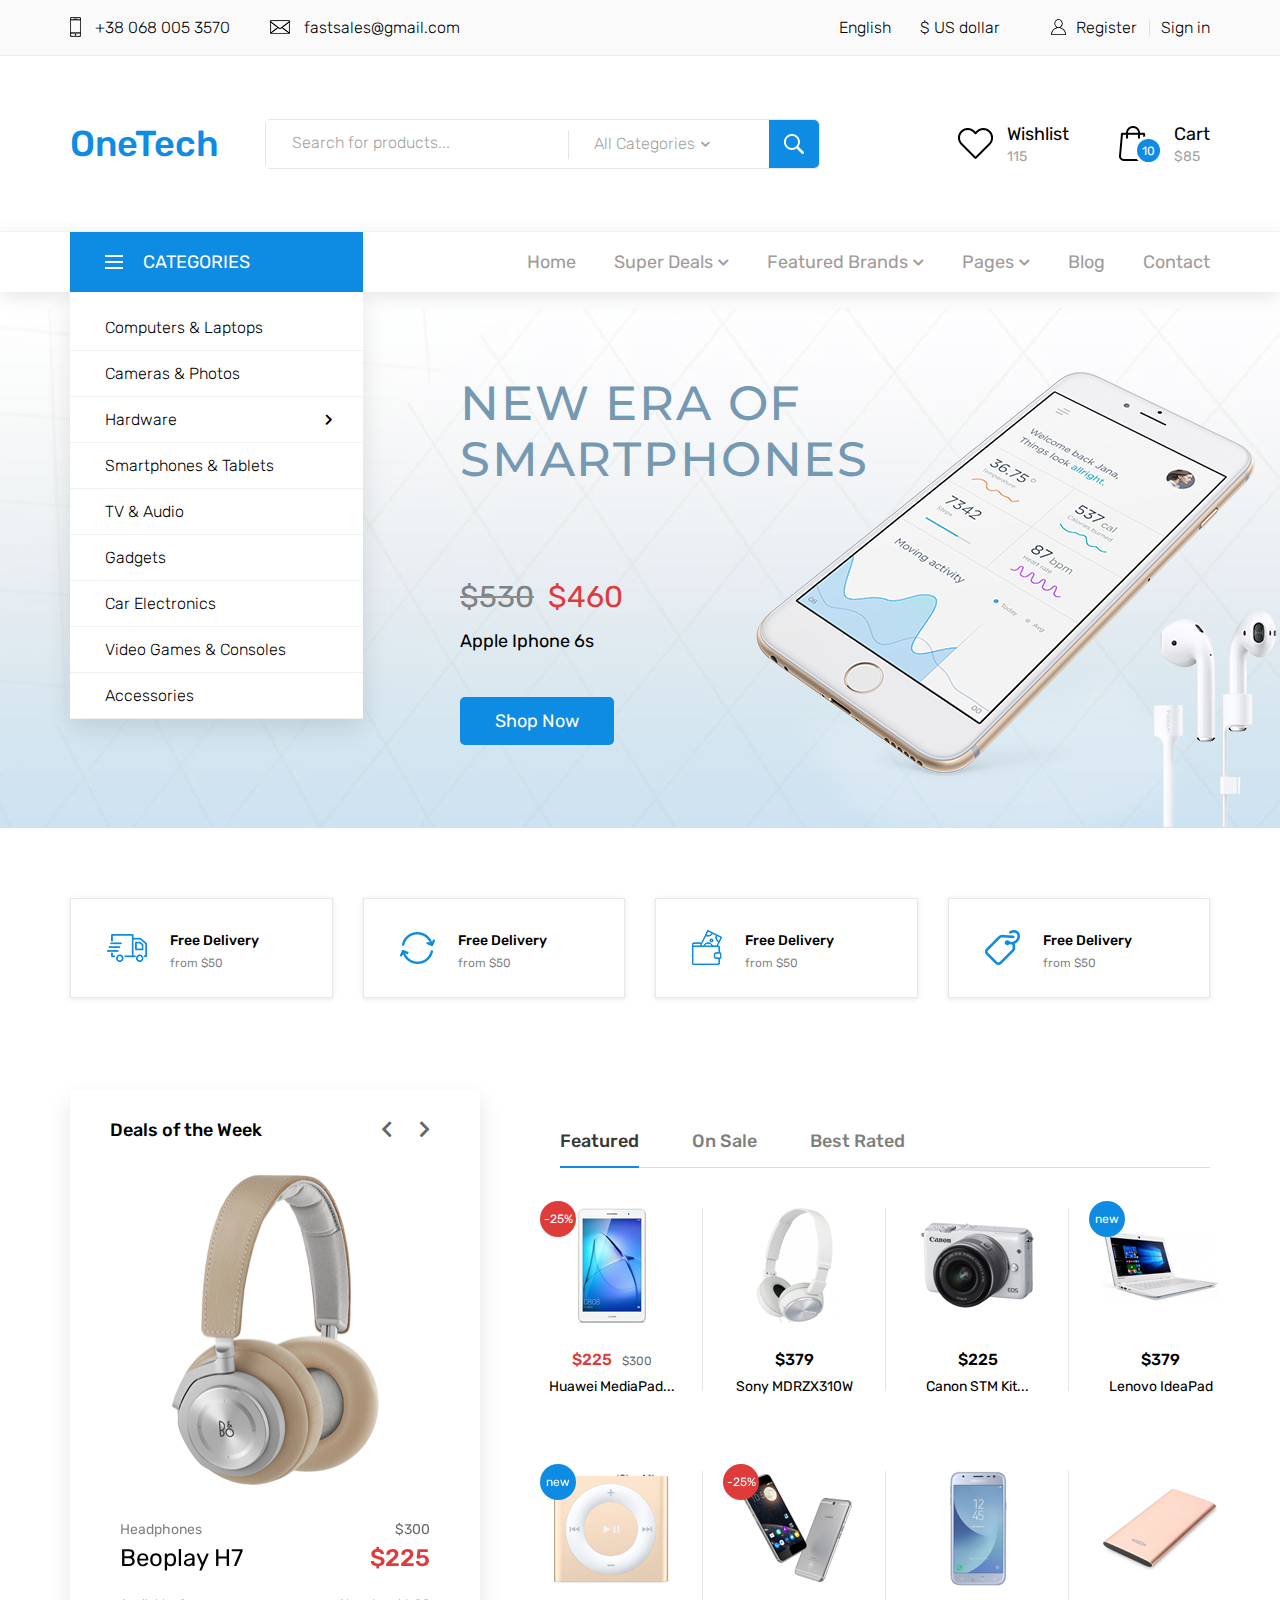
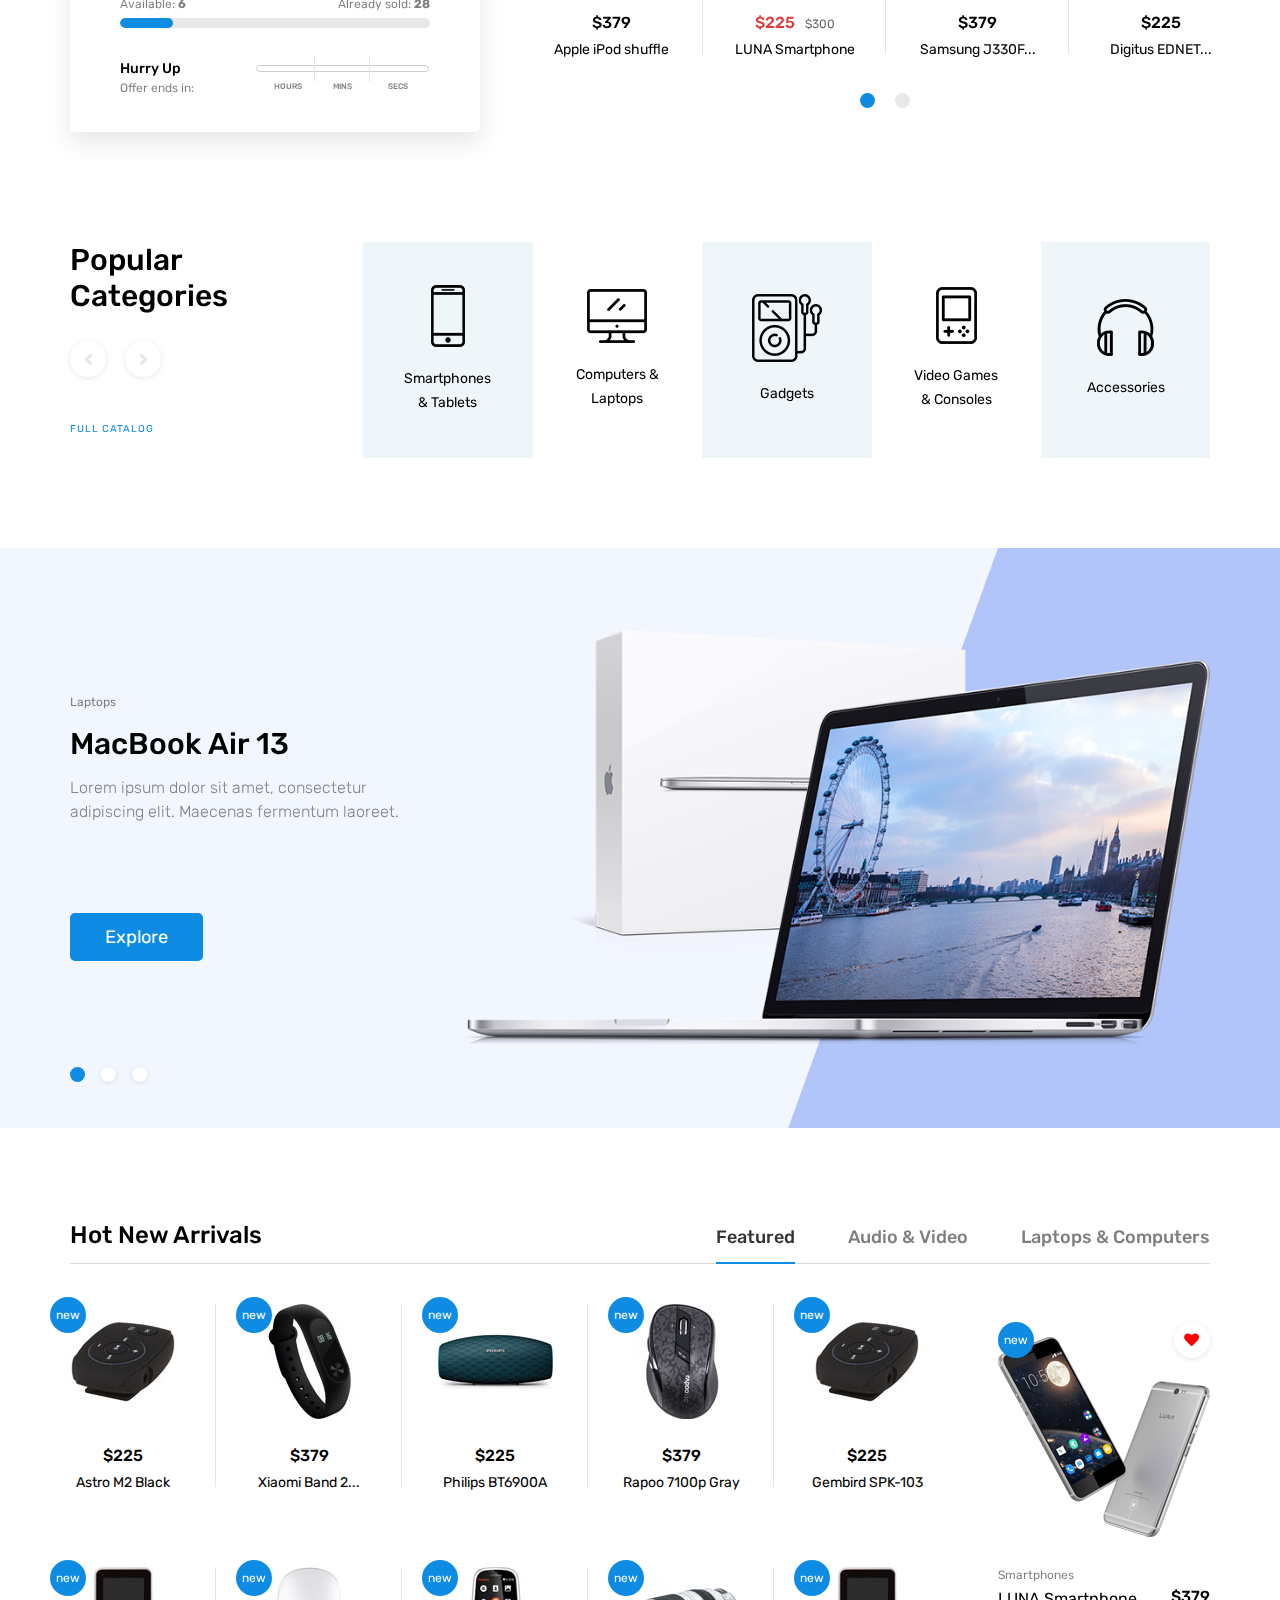
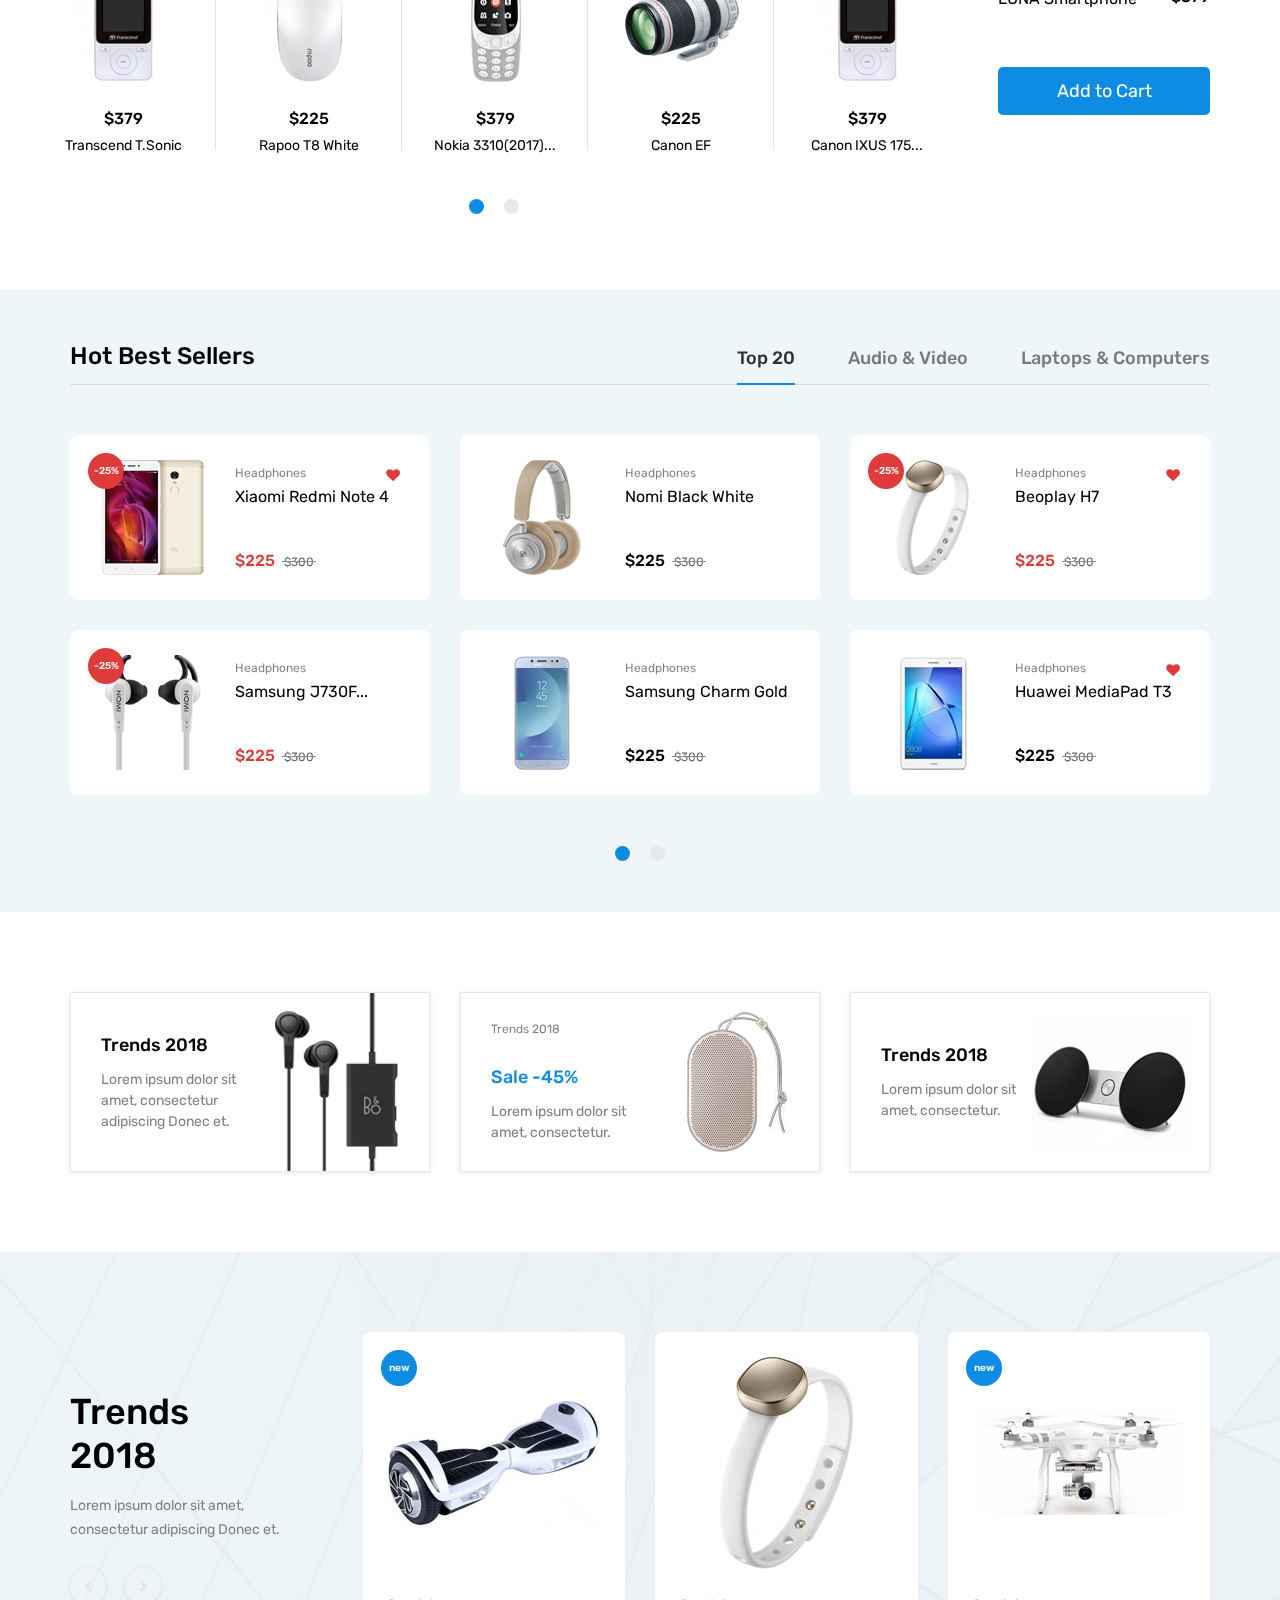
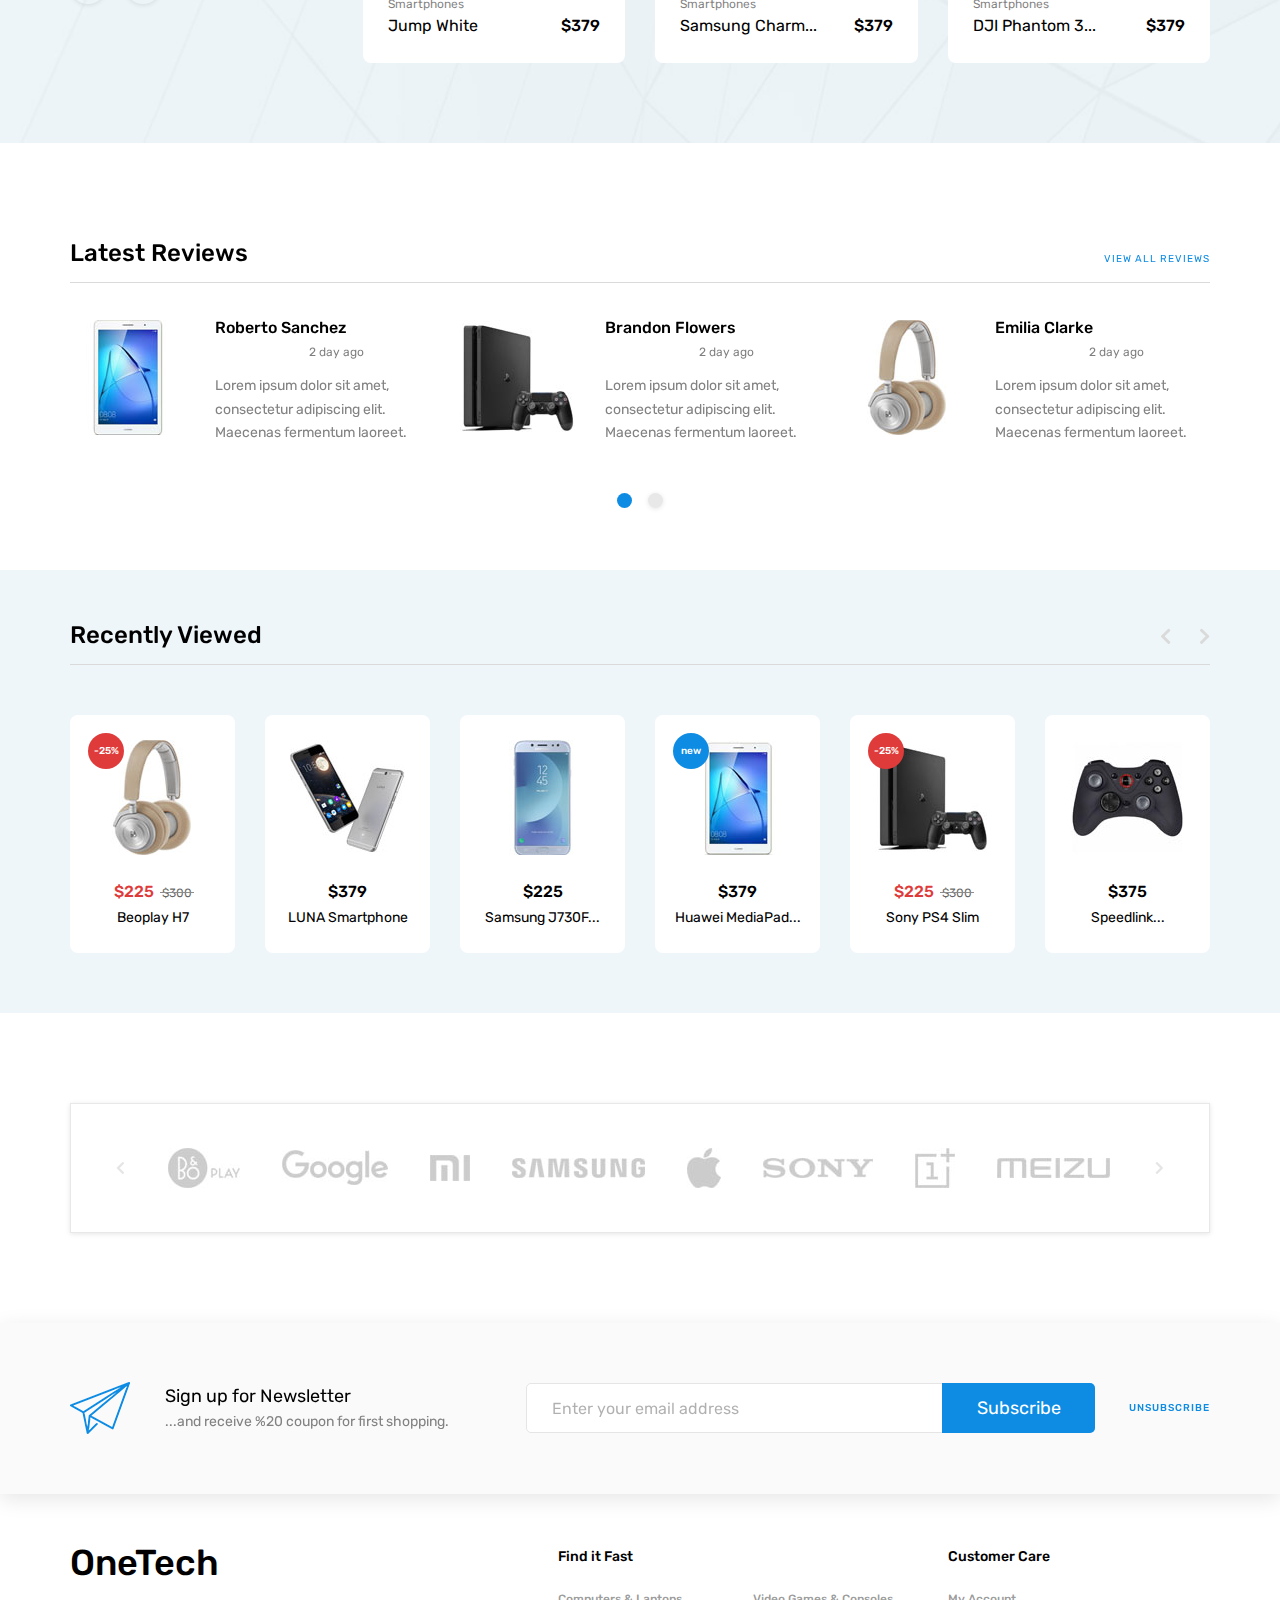
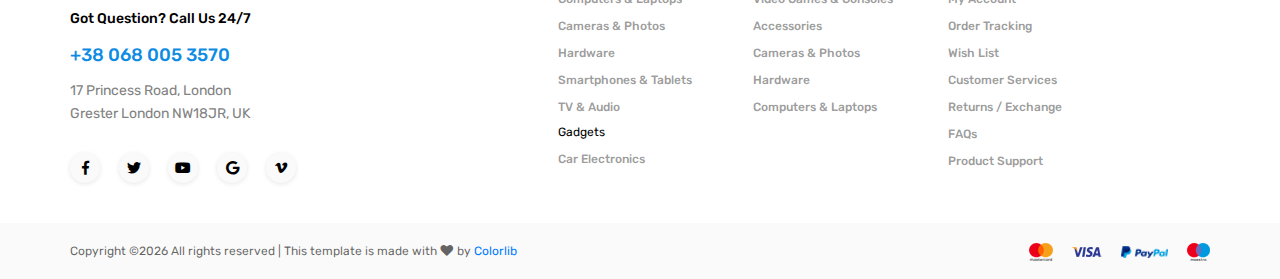
<file: template/OneTech/index.html>
<!DOCTYPE html>
<html lang="en">
<head>
<title>OneTech</title>
<meta charset="utf-8">
<meta http-equiv="X-UA-Compatible" content="IE=edge">
<meta name="description" content="OneTech shop project">
<meta name="viewport" content="width=device-width, initial-scale=1">
<link rel="stylesheet" type="text/css" href="styles/bootstrap4/bootstrap.min.css">
<link href="plugins/fontawesome-free-5.0.1/css/fontawesome-all.css" rel="stylesheet" type="text/css">
<link rel="stylesheet" type="text/css" href="plugins/OwlCarousel2-2.2.1/owl.carousel.css">
<link rel="stylesheet" type="text/css" href="plugins/OwlCarousel2-2.2.1/owl.theme.default.css">
<link rel="stylesheet" type="text/css" href="plugins/OwlCarousel2-2.2.1/animate.css">
<link rel="stylesheet" type="text/css" href="plugins/slick-1.8.0/slick.css">
<link rel="stylesheet" type="text/css" href="styles/main_styles.css">
<link rel="stylesheet" type="text/css" href="styles/responsive.css">

</head>

<body>

<div class="super_container">
	
	<!-- Header -->
	
	<header class="header">

		<!-- Top Bar -->

		<div class="top_bar">
			<div class="container">
				<div class="row">
					<div class="col d-flex flex-row">
						<div class="top_bar_contact_item"><div class="top_bar_icon"><img src="images/phone.png" alt=""></div>+38 068 005 3570</div>
						<div class="top_bar_contact_item"><div class="top_bar_icon"><img src="images/mail.png" alt=""></div><a href="mailto:fastsales@gmail.com">fastsales@gmail.com</a></div>
						<div class="top_bar_content ml-auto">
							<div class="top_bar_menu">
								<ul class="standard_dropdown top_bar_dropdown">
									<li>
										<a href="#">English<i class="fas fa-chevron-down"></i></a>
										<ul>
											<li><a href="#">Italian</a></li>
											<li><a href="#">Spanish</a></li>
											<li><a href="#">Japanese</a></li>
										</ul>
									</li>
									<li>
										<a href="#">$ US dollar<i class="fas fa-chevron-down"></i></a>
										<ul>
											<li><a href="#">EUR Euro</a></li>
											<li><a href="#">GBP British Pound</a></li>
											<li><a href="#">JPY Japanese Yen</a></li>
										</ul>
									</li>
								</ul>
							</div>
							<div class="top_bar_user">
								<div class="user_icon"><img src="images/user.svg" alt=""></div>
								<div><a href="#">Register</a></div>
								<div><a href="#">Sign in</a></div>
							</div>
						</div>
					</div>
				</div>
			</div>		
		</div>

		<!-- Header Main -->

		<div class="header_main">
			<div class="container">
				<div class="row">

					<!-- Logo -->
					<div class="col-lg-2 col-sm-3 col-3 order-1">
						<div class="logo_container">
							<div class="logo"><a href="#">OneTech</a></div>
						</div>
					</div>

					<!-- Search -->
					<div class="col-lg-6 col-12 order-lg-2 order-3 text-lg-left text-right">
						<div class="header_search">
							<div class="header_search_content">
								<div class="header_search_form_container">
									<form action="#" class="header_search_form clearfix">
										<input type="search" required="required" class="header_search_input" placeholder="Search for products...">
										<div class="custom_dropdown">
											<div class="custom_dropdown_list">
												<span class="custom_dropdown_placeholder clc">All Categories</span>
												<i class="fas fa-chevron-down"></i>
												<ul class="custom_list clc">
													<li><a class="clc" href="#">All Categories</a></li>
													<li><a class="clc" href="#">Computers</a></li>
													<li><a class="clc" href="#">Laptops</a></li>
													<li><a class="clc" href="#">Cameras</a></li>
													<li><a class="clc" href="#">Hardware</a></li>
													<li><a class="clc" href="#">Smartphones</a></li>
												</ul>
											</div>
										</div>
										<button type="submit" class="header_search_button trans_300" value="Submit"><img src="images/search.png" alt=""></button>
									</form>
								</div>
							</div>
						</div>
					</div>

					<!-- Wishlist -->
					<div class="col-lg-4 col-9 order-lg-3 order-2 text-lg-left text-right">
						<div class="wishlist_cart d-flex flex-row align-items-center justify-content-end">
							<div class="wishlist d-flex flex-row align-items-center justify-content-end">
								<div class="wishlist_icon"><img src="images/heart.png" alt=""></div>
								<div class="wishlist_content">
									<div class="wishlist_text"><a href="#">Wishlist</a></div>
									<div class="wishlist_count">115</div>
								</div>
							</div>

							<!-- Cart -->
							<div class="cart">
								<div class="cart_container d-flex flex-row align-items-center justify-content-end">
									<div class="cart_icon">
										<img src="images/cart.png" alt="">
										<div class="cart_count"><span>10</span></div>
									</div>
									<div class="cart_content">
										<div class="cart_text"><a href="#">Cart</a></div>
										<div class="cart_price">$85</div>
									</div>
								</div>
							</div>
						</div>
					</div>
				</div>
			</div>
		</div>
		
		<!-- Main Navigation -->

		<nav class="main_nav">
			<div class="container">
				<div class="row">
					<div class="col">
						
						<div class="main_nav_content d-flex flex-row">

							<!-- Categories Menu -->

							<div class="cat_menu_container">
								<div class="cat_menu_title d-flex flex-row align-items-center justify-content-start">
									<div class="cat_burger"><span></span><span></span><span></span></div>
									<div class="cat_menu_text">categories</div>
								</div>

								<ul class="cat_menu">
									<li><a href="#">Computers & Laptops <i class="fas fa-chevron-right ml-auto"></i></a></li>
									<li><a href="#">Cameras & Photos<i class="fas fa-chevron-right"></i></a></li>
									<li class="hassubs">
										<a href="#">Hardware<i class="fas fa-chevron-right"></i></a>
										<ul>
											<li class="hassubs">
												<a href="#">Menu Item<i class="fas fa-chevron-right"></i></a>
												<ul>
													<li><a href="#">Menu Item<i class="fas fa-chevron-right"></i></a></li>
													<li><a href="#">Menu Item<i class="fas fa-chevron-right"></i></a></li>
													<li><a href="#">Menu Item<i class="fas fa-chevron-right"></i></a></li>
													<li><a href="#">Menu Item<i class="fas fa-chevron-right"></i></a></li>
												</ul>
											</li>
											<li><a href="#">Menu Item<i class="fas fa-chevron-right"></i></a></li>
											<li><a href="#">Menu Item<i class="fas fa-chevron-right"></i></a></li>
											<li><a href="#">Menu Item<i class="fas fa-chevron-right"></i></a></li>
										</ul>
									</li>
									<li><a href="#">Smartphones & Tablets<i class="fas fa-chevron-right"></i></a></li>
									<li><a href="#">TV & Audio<i class="fas fa-chevron-right"></i></a></li>
									<li><a href="#">Gadgets<i class="fas fa-chevron-right"></i></a></li>
									<li><a href="#">Car Electronics<i class="fas fa-chevron-right"></i></a></li>
									<li><a href="#">Video Games & Consoles<i class="fas fa-chevron-right"></i></a></li>
									<li><a href="#">Accessories<i class="fas fa-chevron-right"></i></a></li>
								</ul>
							</div>

							<!-- Main Nav Menu -->

							<div class="main_nav_menu ml-auto">
								<ul class="standard_dropdown main_nav_dropdown">
									<li><a href="#">Home<i class="fas fa-chevron-down"></i></a></li>
									<li class="hassubs">
										<a href="#">Super Deals<i class="fas fa-chevron-down"></i></a>
										<ul>
											<li>
												<a href="#">Menu Item<i class="fas fa-chevron-down"></i></a>
												<ul>
													<li><a href="#">Menu Item<i class="fas fa-chevron-down"></i></a></li>
													<li><a href="#">Menu Item<i class="fas fa-chevron-down"></i></a></li>
													<li><a href="#">Menu Item<i class="fas fa-chevron-down"></i></a></li>
												</ul>
											</li>
											<li><a href="#">Menu Item<i class="fas fa-chevron-down"></i></a></li>
											<li><a href="#">Menu Item<i class="fas fa-chevron-down"></i></a></li>
											<li><a href="#">Menu Item<i class="fas fa-chevron-down"></i></a></li>
										</ul>
									</li>
									<li class="hassubs">
										<a href="#">Featured Brands<i class="fas fa-chevron-down"></i></a>
										<ul>
											<li>
												<a href="#">Menu Item<i class="fas fa-chevron-down"></i></a>
												<ul>
													<li><a href="#">Menu Item<i class="fas fa-chevron-down"></i></a></li>
													<li><a href="#">Menu Item<i class="fas fa-chevron-down"></i></a></li>
													<li><a href="#">Menu Item<i class="fas fa-chevron-down"></i></a></li>
												</ul>
											</li>
											<li><a href="#">Menu Item<i class="fas fa-chevron-down"></i></a></li>
											<li><a href="#">Menu Item<i class="fas fa-chevron-down"></i></a></li>
											<li><a href="#">Menu Item<i class="fas fa-chevron-down"></i></a></li>
										</ul>
									</li>
									<li class="hassubs">
										<a href="#">Pages<i class="fas fa-chevron-down"></i></a>
										<ul>
											<li><a href="shop.html">Shop<i class="fas fa-chevron-down"></i></a></li>
											<li><a href="product.html">Product<i class="fas fa-chevron-down"></i></a></li>
											<li><a href="blog.html">Blog<i class="fas fa-chevron-down"></i></a></li>
											<li><a href="blog_single.html">Blog Post<i class="fas fa-chevron-down"></i></a></li>
											<li><a href="regular.html">Regular Post<i class="fas fa-chevron-down"></i></a></li>
											<li><a href="cart.html">Cart<i class="fas fa-chevron-down"></i></a></li>
											<li><a href="contact.html">Contact<i class="fas fa-chevron-down"></i></a></li>
										</ul>
									</li>
									<li><a href="blog.html">Blog<i class="fas fa-chevron-down"></i></a></li>
									<li><a href="contact.html">Contact<i class="fas fa-chevron-down"></i></a></li>
								</ul>
							</div>

							<!-- Menu Trigger -->

							<div class="menu_trigger_container ml-auto">
								<div class="menu_trigger d-flex flex-row align-items-center justify-content-end">
									<div class="menu_burger">
										<div class="menu_trigger_text">menu</div>
										<div class="cat_burger menu_burger_inner"><span></span><span></span><span></span></div>
									</div>
								</div>
							</div>

						</div>
					</div>
				</div>
			</div>
		</nav>
		
		<!-- Menu -->

		<div class="page_menu">
			<div class="container">
				<div class="row">
					<div class="col">
						
						<div class="page_menu_content">
							
							<div class="page_menu_search">
								<form action="#">
									<input type="search" required="required" class="page_menu_search_input" placeholder="Search for products...">
								</form>
							</div>
							<ul class="page_menu_nav">
								<li class="page_menu_item has-children">
									<a href="#">Language<i class="fa fa-angle-down"></i></a>
									<ul class="page_menu_selection">
										<li><a href="#">English<i class="fa fa-angle-down"></i></a></li>
										<li><a href="#">Italian<i class="fa fa-angle-down"></i></a></li>
										<li><a href="#">Spanish<i class="fa fa-angle-down"></i></a></li>
										<li><a href="#">Japanese<i class="fa fa-angle-down"></i></a></li>
									</ul>
								</li>
								<li class="page_menu_item has-children">
									<a href="#">Currency<i class="fa fa-angle-down"></i></a>
									<ul class="page_menu_selection">
										<li><a href="#">US Dollar<i class="fa fa-angle-down"></i></a></li>
										<li><a href="#">EUR Euro<i class="fa fa-angle-down"></i></a></li>
										<li><a href="#">GBP British Pound<i class="fa fa-angle-down"></i></a></li>
										<li><a href="#">JPY Japanese Yen<i class="fa fa-angle-down"></i></a></li>
									</ul>
								</li>
								<li class="page_menu_item">
									<a href="#">Home<i class="fa fa-angle-down"></i></a>
								</li>
								<li class="page_menu_item has-children">
									<a href="#">Super Deals<i class="fa fa-angle-down"></i></a>
									<ul class="page_menu_selection">
										<li><a href="#">Super Deals<i class="fa fa-angle-down"></i></a></li>
										<li class="page_menu_item has-children">
											<a href="#">Menu Item<i class="fa fa-angle-down"></i></a>
											<ul class="page_menu_selection">
												<li><a href="#">Menu Item<i class="fa fa-angle-down"></i></a></li>
												<li><a href="#">Menu Item<i class="fa fa-angle-down"></i></a></li>
												<li><a href="#">Menu Item<i class="fa fa-angle-down"></i></a></li>
												<li><a href="#">Menu Item<i class="fa fa-angle-down"></i></a></li>
											</ul>
										</li>
										<li><a href="#">Menu Item<i class="fa fa-angle-down"></i></a></li>
										<li><a href="#">Menu Item<i class="fa fa-angle-down"></i></a></li>
										<li><a href="#">Menu Item<i class="fa fa-angle-down"></i></a></li>
									</ul>
								</li>
								<li class="page_menu_item has-children">
									<a href="#">Featured Brands<i class="fa fa-angle-down"></i></a>
									<ul class="page_menu_selection">
										<li><a href="#">Featured Brands<i class="fa fa-angle-down"></i></a></li>
										<li><a href="#">Menu Item<i class="fa fa-angle-down"></i></a></li>
										<li><a href="#">Menu Item<i class="fa fa-angle-down"></i></a></li>
										<li><a href="#">Menu Item<i class="fa fa-angle-down"></i></a></li>
									</ul>
								</li>
								<li class="page_menu_item has-children">
									<a href="#">Trending Styles<i class="fa fa-angle-down"></i></a>
									<ul class="page_menu_selection">
										<li><a href="#">Trending Styles<i class="fa fa-angle-down"></i></a></li>
										<li><a href="#">Menu Item<i class="fa fa-angle-down"></i></a></li>
										<li><a href="#">Menu Item<i class="fa fa-angle-down"></i></a></li>
										<li><a href="#">Menu Item<i class="fa fa-angle-down"></i></a></li>
									</ul>
								</li>
								<li class="page_menu_item"><a href="blog.html">blog<i class="fa fa-angle-down"></i></a></li>
								<li class="page_menu_item"><a href="contact.html">contact<i class="fa fa-angle-down"></i></a></li>
							</ul>
							
							<div class="menu_contact">
								<div class="menu_contact_item"><div class="menu_contact_icon"><img src="images/phone_white.png" alt=""></div>+38 068 005 3570</div>
								<div class="menu_contact_item"><div class="menu_contact_icon"><img src="images/mail_white.png" alt=""></div><a href="mailto:fastsales@gmail.com">fastsales@gmail.com</a></div>
							</div>
						</div>
					</div>
				</div>
			</div>
		</div>

	</header>
	
	<!-- Banner -->

	<div class="banner">
		<div class="banner_background" style="background-image:url(images/banner_background.jpg)"></div>
		<div class="container fill_height">
			<div class="row fill_height">
				<div class="banner_product_image"><img src="images/banner_product.png" alt=""></div>
				<div class="col-lg-5 offset-lg-4 fill_height">
					<div class="banner_content">
						<h1 class="banner_text">new era of smartphones</h1>
						<div class="banner_price"><span>$530</span>$460</div>
						<div class="banner_product_name">Apple Iphone 6s</div>
						<div class="button banner_button"><a href="#">Shop Now</a></div>
					</div>
				</div>
			</div>
		</div>
	</div>

	<!-- Characteristics -->

	<div class="characteristics">
		<div class="container">
			<div class="row">

				<!-- Char. Item -->
				<div class="col-lg-3 col-md-6 char_col">
					
					<div class="char_item d-flex flex-row align-items-center justify-content-start">
						<div class="char_icon"><img src="images/char_1.png" alt=""></div>
						<div class="char_content">
							<div class="char_title">Free Delivery</div>
							<div class="char_subtitle">from $50</div>
						</div>
					</div>
				</div>

				<!-- Char. Item -->
				<div class="col-lg-3 col-md-6 char_col">
					
					<div class="char_item d-flex flex-row align-items-center justify-content-start">
						<div class="char_icon"><img src="images/char_2.png" alt=""></div>
						<div class="char_content">
							<div class="char_title">Free Delivery</div>
							<div class="char_subtitle">from $50</div>
						</div>
					</div>
				</div>

				<!-- Char. Item -->
				<div class="col-lg-3 col-md-6 char_col">
					
					<div class="char_item d-flex flex-row align-items-center justify-content-start">
						<div class="char_icon"><img src="images/char_3.png" alt=""></div>
						<div class="char_content">
							<div class="char_title">Free Delivery</div>
							<div class="char_subtitle">from $50</div>
						</div>
					</div>
				</div>

				<!-- Char. Item -->
				<div class="col-lg-3 col-md-6 char_col">
					
					<div class="char_item d-flex flex-row align-items-center justify-content-start">
						<div class="char_icon"><img src="images/char_4.png" alt=""></div>
						<div class="char_content">
							<div class="char_title">Free Delivery</div>
							<div class="char_subtitle">from $50</div>
						</div>
					</div>
				</div>
			</div>
		</div>
	</div>

	<!-- Deals of the week -->

	<div class="deals_featured">
		<div class="container">
			<div class="row">
				<div class="col d-flex flex-lg-row flex-column align-items-center justify-content-start">
					
					<!-- Deals -->

					<div class="deals">
						<div class="deals_title">Deals of the Week</div>
						<div class="deals_slider_container">
							
							<!-- Deals Slider -->
							<div class="owl-carousel owl-theme deals_slider">
								
								<!-- Deals Item -->
								<div class="owl-item deals_item">
									<div class="deals_image"><img src="images/deals.png" alt=""></div>
									<div class="deals_content">
										<div class="deals_info_line d-flex flex-row justify-content-start">
											<div class="deals_item_category"><a href="#">Headphones</a></div>
											<div class="deals_item_price_a ml-auto">$300</div>
										</div>
										<div class="deals_info_line d-flex flex-row justify-content-start">
											<div class="deals_item_name">Beoplay H7</div>
											<div class="deals_item_price ml-auto">$225</div>
										</div>
										<div class="available">
											<div class="available_line d-flex flex-row justify-content-start">
												<div class="available_title">Available: <span>6</span></div>
												<div class="sold_title ml-auto">Already sold: <span>28</span></div>
											</div>
											<div class="available_bar"><span style="width:17%"></span></div>
										</div>
										<div class="deals_timer d-flex flex-row align-items-center justify-content-start">
											<div class="deals_timer_title_container">
												<div class="deals_timer_title">Hurry Up</div>
												<div class="deals_timer_subtitle">Offer ends in:</div>
											</div>
											<div class="deals_timer_content ml-auto">
												<div class="deals_timer_box clearfix" data-target-time="">
													<div class="deals_timer_unit">
														<div id="deals_timer1_hr" class="deals_timer_hr"></div>
														<span>hours</span>
													</div>
													<div class="deals_timer_unit">
														<div id="deals_timer1_min" class="deals_timer_min"></div>
														<span>mins</span>
													</div>
													<div class="deals_timer_unit">
														<div id="deals_timer1_sec" class="deals_timer_sec"></div>
														<span>secs</span>
													</div>
												</div>
											</div>
										</div>
									</div>
								</div>

								<!-- Deals Item -->
								<div class="owl-item deals_item">
									<div class="deals_image"><img src="images/deals.png" alt=""></div>
									<div class="deals_content">
										<div class="deals_info_line d-flex flex-row justify-content-start">
											<div class="deals_item_category"><a href="#">Headphones</a></div>
											<div class="deals_item_price_a ml-auto">$300</div>
										</div>
										<div class="deals_info_line d-flex flex-row justify-content-start">
											<div class="deals_item_name">Beoplay H7</div>
											<div class="deals_item_price ml-auto">$225</div>
										</div>
										<div class="available">
											<div class="available_line d-flex flex-row justify-content-start">
												<div class="available_title">Available: <span>6</span></div>
												<div class="sold_title ml-auto">Already sold: <span>28</span></div>
											</div>
											<div class="available_bar"><span style="width:17%"></span></div>
										</div>
										<div class="deals_timer d-flex flex-row align-items-center justify-content-start">
											<div class="deals_timer_title_container">
												<div class="deals_timer_title">Hurry Up</div>
												<div class="deals_timer_subtitle">Offer ends in:</div>
											</div>
											<div class="deals_timer_content ml-auto">
												<div class="deals_timer_box clearfix" data-target-time="">
													<div class="deals_timer_unit">
														<div id="deals_timer2_hr" class="deals_timer_hr"></div>
														<span>hours</span>
													</div>
													<div class="deals_timer_unit">
														<div id="deals_timer2_min" class="deals_timer_min"></div>
														<span>mins</span>
													</div>
													<div class="deals_timer_unit">
														<div id="deals_timer2_sec" class="deals_timer_sec"></div>
														<span>secs</span>
													</div>
												</div>
											</div>
										</div>
									</div>
								</div>

								<!-- Deals Item -->
								<div class="owl-item deals_item">
									<div class="deals_image"><img src="images/deals.png" alt=""></div>
									<div class="deals_content">
										<div class="deals_info_line d-flex flex-row justify-content-start">
											<div class="deals_item_category"><a href="#">Headphones</a></div>
											<div class="deals_item_price_a ml-auto">$300</div>
										</div>
										<div class="deals_info_line d-flex flex-row justify-content-start">
											<div class="deals_item_name">Beoplay H7</div>
											<div class="deals_item_price ml-auto">$225</div>
										</div>
										<div class="available">
											<div class="available_line d-flex flex-row justify-content-start">
												<div class="available_title">Available: <span>6</span></div>
												<div class="sold_title ml-auto">Already sold: <span>28</span></div>
											</div>
											<div class="available_bar"><span style="width:17%"></span></div>
										</div>
										<div class="deals_timer d-flex flex-row align-items-center justify-content-start">
											<div class="deals_timer_title_container">
												<div class="deals_timer_title">Hurry Up</div>
												<div class="deals_timer_subtitle">Offer ends in:</div>
											</div>
											<div class="deals_timer_content ml-auto">
												<div class="deals_timer_box clearfix" data-target-time="">
													<div class="deals_timer_unit">
														<div id="deals_timer3_hr" class="deals_timer_hr"></div>
														<span>hours</span>
													</div>
													<div class="deals_timer_unit">
														<div id="deals_timer3_min" class="deals_timer_min"></div>
														<span>mins</span>
													</div>
													<div class="deals_timer_unit">
														<div id="deals_timer3_sec" class="deals_timer_sec"></div>
														<span>secs</span>
													</div>
												</div>
											</div>
										</div>
									</div>
								</div>

							</div>

						</div>

						<div class="deals_slider_nav_container">
							<div class="deals_slider_prev deals_slider_nav"><i class="fas fa-chevron-left ml-auto"></i></div>
							<div class="deals_slider_next deals_slider_nav"><i class="fas fa-chevron-right ml-auto"></i></div>
						</div>
					</div>
					
					<!-- Featured -->
					<div class="featured">
						<div class="tabbed_container">
							<div class="tabs">
								<ul class="clearfix">
									<li class="active">Featured</li>
									<li>On Sale</li>
									<li>Best Rated</li>
								</ul>
								<div class="tabs_line"><span></span></div>
							</div>

							<!-- Product Panel -->
							<div class="product_panel panel active">
								<div class="featured_slider slider">

									<!-- Slider Item -->
									<div class="featured_slider_item">
										<div class="border_active"></div>
										<div class="product_item discount d-flex flex-column align-items-center justify-content-center text-center">
											<div class="product_image d-flex flex-column align-items-center justify-content-center"><img src="images/featured_1.png" alt=""></div>
											<div class="product_content">
												<div class="product_price discount">$225<span>$300</span></div>
												<div class="product_name"><div><a href="product.html">Huawei MediaPad...</a></div></div>
												<div class="product_extras">
													<div class="product_color">
														<input type="radio" checked name="product_color" style="background:#b19c83">
														<input type="radio" name="product_color" style="background:#000000">
														<input type="radio" name="product_color" style="background:#999999">
													</div>
													<button class="product_cart_button">Add to Cart</button>
												</div>
											</div>
											<div class="product_fav"><i class="fas fa-heart"></i></div>
											<ul class="product_marks">
												<li class="product_mark product_discount">-25%</li>
												<li class="product_mark product_new">new</li>
											</ul>
										</div>
									</div>

									<!-- Slider Item -->
									<div class="featured_slider_item">
										<div class="border_active"></div>
										<div class="product_item is_new d-flex flex-column align-items-center justify-content-center text-center">
											<div class="product_image d-flex flex-column align-items-center justify-content-center"><img src="images/featured_2.png" alt=""></div>
											<div class="product_content">
												<div class="product_price">$379</div>
												<div class="product_name"><div><a href="product.html">Apple iPod shuffle</a></div></div>
												<div class="product_extras">
													<div class="product_color">
														<input type="radio" checked name="product_color" style="background:#b19c83">
														<input type="radio" name="product_color" style="background:#000000">
														<input type="radio" name="product_color" style="background:#999999">
													</div>
													<button class="product_cart_button active">Add to Cart</button>
												</div>
											</div>
											<div class="product_fav"><i class="fas fa-heart"></i></div>
											<ul class="product_marks">
												<li class="product_mark product_discount"></li>
												<li class="product_mark product_new">new</li>
											</ul>
										</div>
									</div>

									<!-- Slider Item -->
									<div class="featured_slider_item">
										<div class="border_active"></div>
										<div class="product_item d-flex flex-column align-items-center justify-content-center text-center">
											<div class="product_image d-flex flex-column align-items-center justify-content-center"><img src="images/featured_3.png" alt=""></div>
											<div class="product_content">
												<div class="product_price">$379</div>
												<div class="product_name"><div><a href="product.html">Sony MDRZX310W</a></div></div>
												<div class="product_extras">
													<div class="product_color">
														<input type="radio" checked name="product_color" style="background:#b19c83">
														<input type="radio" name="product_color" style="background:#000000">
														<input type="radio" name="product_color" style="background:#999999">
													</div>
													<button class="product_cart_button">Add to Cart</button>
												</div>
											</div>
											<div class="product_fav"><i class="fas fa-heart"></i></div>
											<ul class="product_marks">
												<li class="product_mark product_discount"></li>
												<li class="product_mark product_new">new</li>
											</ul>
										</div>
									</div>

									<!-- Slider Item -->
									<div class="featured_slider_item">
										<div class="border_active"></div>
										<div class="product_item discount d-flex flex-column align-items-center justify-content-center text-center">
											<div class="product_image d-flex flex-column align-items-center justify-content-center"><img src="images/featured_4.png" alt=""></div>
											<div class="product_content">
												<div class="product_price discount">$225<span>$300</span></div>
												<div class="product_name"><div><a href="product.html">LUNA Smartphone</a></div></div>
												<div class="product_extras">
													<div class="product_color">
														<input type="radio" checked name="product_color" style="background:#b19c83">
														<input type="radio" name="product_color" style="background:#000000">
														<input type="radio" name="product_color" style="background:#999999">
													</div>
													<button class="product_cart_button">Add to Cart</button>
												</div>
											</div>
											<div class="product_fav"><i class="fas fa-heart"></i></div>
											<ul class="product_marks">
												<li class="product_mark product_discount">-25%</li>
												<li class="product_mark product_new">new</li>
											</ul>
										</div>
									</div>

									<!-- Slider Item -->
									<div class="featured_slider_item">
										<div class="border_active"></div>
										<div class="product_item d-flex flex-column align-items-center justify-content-center text-center">
											<div class="product_image d-flex flex-column align-items-center justify-content-center"><img src="images/featured_5.png" alt=""></div>
											<div class="product_content">
												<div class="product_price">$225</div>
												<div class="product_name"><div><a href="product.html">Canon STM Kit...</a></div></div>
												<div class="product_extras">
													<div class="product_color">
														<input type="radio" checked name="product_color" style="background:#b19c83">
														<input type="radio" name="product_color" style="background:#000000">
														<input type="radio" name="product_color" style="background:#999999">
													</div>
													<button class="product_cart_button">Add to Cart</button>
												</div>
											</div>
											<div class="product_fav"><i class="fas fa-heart"></i></div>
											<ul class="product_marks">
												<li class="product_mark product_discount"></li>
												<li class="product_mark product_new">new</li>
											</ul>
										</div>
									</div>

									<!-- Slider Item -->
									<div class="featured_slider_item">
										<div class="border_active"></div>
										<div class="product_item d-flex flex-column align-items-center justify-content-center text-center">
											<div class="product_image d-flex flex-column align-items-center justify-content-center"><img src="images/featured_6.png" alt=""></div>
											<div class="product_content">
												<div class="product_price">$379</div>
												<div class="product_name"><div><a href="product.html">Samsung J330F...</a></div></div>
												<div class="product_extras">
													<div class="product_color">
														<input type="radio" checked name="product_color" style="background:#b19c83">
														<input type="radio" name="product_color" style="background:#000000">
														<input type="radio" name="product_color" style="background:#999999">
													</div>
													<button class="product_cart_button">Add to Cart</button>
												</div>
											</div>
											<div class="product_fav"><i class="fas fa-heart"></i></div>
											<ul class="product_marks">
												<li class="product_mark product_discount"></li>
												<li class="product_mark product_new">new</li>
											</ul>
										</div>
									</div>

									<!-- Slider Item -->
									<div class="featured_slider_item">
										<div class="border_active"></div>
										<div class="product_item is_new d-flex flex-column align-items-center justify-content-center text-center">
											<div class="product_image d-flex flex-column align-items-center justify-content-center"><img src="images/featured_7.png" alt=""></div>
											<div class="product_content">
												<div class="product_price">$379</div>
												<div class="product_name"><div><a href="product.html">Lenovo IdeaPad</a></div></div>
												<div class="product_extras">
													<div class="product_color">
														<input type="radio" checked name="product_color" style="background:#b19c83">
														<input type="radio" name="product_color" style="background:#000000">
														<input type="radio" name="product_color" style="background:#999999">
													</div>
													<button class="product_cart_button">Add to Cart</button>
												</div>
											</div>
											<div class="product_fav"><i class="fas fa-heart"></i></div>
											<ul class="product_marks">
												<li class="product_mark product_discount">-25%</li>
												<li class="product_mark product_new">new</li>
											</ul>
										</div>
									</div>

									<!-- Slider Item -->
									<div class="featured_slider_item">
										<div class="border_active"></div>
										<div class="product_item d-flex flex-column align-items-center justify-content-center text-center">
											<div class="product_image d-flex flex-column align-items-center justify-content-center"><img src="images/featured_8.png" alt=""></div>
											<div class="product_content">
												<div class="product_price">$225</div>
												<div class="product_name"><div><a href="product.html">Digitus EDNET...</a></div></div>
												<div class="product_extras">
													<div class="product_color">
														<input type="radio" checked name="product_color" style="background:#b19c83">
														<input type="radio" name="product_color" style="background:#000000">
														<input type="radio" name="product_color" style="background:#999999">
													</div>
													<button class="product_cart_button">Add to Cart</button>
												</div>
											</div>
											<div class="product_fav"><i class="fas fa-heart"></i></div>
											<ul class="product_marks">
												<li class="product_mark product_discount"></li>
												<li class="product_mark product_new">new</li>
											</ul>
										</div>
									</div>

									<!-- Slider Item -->
									<div class="featured_slider_item">
										<div class="border_active"></div>
										<div class="product_item d-flex flex-column align-items-center justify-content-center text-center">
											<div class="product_image d-flex flex-column align-items-center justify-content-center"><img src="images/featured_1.png" alt=""></div>
											<div class="product_content">
												<div class="product_price">$225</div>
												<div class="product_name"><div><a href="product.html">Huawei MediaPad...</a></div></div>
												<div class="product_extras">
													<div class="product_color">
														<input type="radio" checked name="product_color" style="background:#b19c83">
														<input type="radio" name="product_color" style="background:#000000">
														<input type="radio" name="product_color" style="background:#999999">
													</div>
													<button class="product_cart_button">Add to Cart</button>
												</div>
											</div>
											<div class="product_fav"><i class="fas fa-heart"></i></div>
											<ul class="product_marks">
												<li class="product_mark product_discount"></li>
												<li class="product_mark product_new">new</li>
											</ul>
										</div>
									</div>

									<!-- Slider Item -->
									<div class="featured_slider_item">
										<div class="border_active"></div>
										<div class="product_item d-flex flex-column align-items-center justify-content-center text-center">
											<div class="product_image d-flex flex-column align-items-center justify-content-center"><img src="images/featured_2.png" alt=""></div>
											<div class="product_content">
												<div class="product_price">$379</div>
												<div class="product_name"><div><a href="product.html">Huawei MediaPad...</a></div></div>
												<div class="product_extras">
													<div class="product_color">
														<input type="radio" checked name="product_color" style="background:#b19c83">
														<input type="radio" name="product_color" style="background:#000000">
														<input type="radio" name="product_color" style="background:#999999">
													</div>
													<button class="product_cart_button">Add to Cart</button>
												</div>
											</div>
											<div class="product_fav"><i class="fas fa-heart"></i></div>
											<ul class="product_marks">
												<li class="product_mark product_discount"></li>
												<li class="product_mark product_new">new</li>
											</ul>
										</div>
									</div>

									<!-- Slider Item -->
									<div class="featured_slider_item">
										<div class="border_active"></div>
										<div class="product_item d-flex flex-column align-items-center justify-content-center text-center">
											<div class="product_image d-flex flex-column align-items-center justify-content-center"><img src="images/featured_3.png" alt=""></div>
											<div class="product_content">
												<div class="product_price">$379</div>
												<div class="product_name"><div><a href="product.html">Huawei MediaPad...</a></div></div>
												<div class="product_extras">
													<div class="product_color">
														<input type="radio" checked name="product_color" style="background:#b19c83">
														<input type="radio" name="product_color" style="background:#000000">
														<input type="radio" name="product_color" style="background:#999999">
													</div>
													<button class="product_cart_button">Add to Cart</button>
												</div>
											</div>
											<div class="product_fav"><i class="fas fa-heart"></i></div>
											<ul class="product_marks">
												<li class="product_mark product_discount"></li>
												<li class="product_mark product_new">new</li>
											</ul>
										</div>
									</div>

									<!-- Slider Item -->
									<div class="featured_slider_item">
										<div class="border_active"></div>
										<div class="product_item d-flex flex-column align-items-center justify-content-center text-center">
											<div class="product_image d-flex flex-column align-items-center justify-content-center"><img src="images/featured_4.png" alt=""></div>
											<div class="product_content">
												<div class="product_price">$225</div>
												<div class="product_name"><div><a href="product.html">Huawei MediaPad...</a></div></div>
												<div class="product_extras">
													<div class="product_color">
														<input type="radio" checked name="product_color" style="background:#b19c83">
														<input type="radio" name="product_color" style="background:#000000">
														<input type="radio" name="product_color" style="background:#999999">
													</div>
													<button class="product_cart_button">Add to Cart</button>
												</div>
											</div>
											<div class="product_fav"><i class="fas fa-heart"></i></div>
											<ul class="product_marks">
												<li class="product_mark product_discount"></li>
												<li class="product_mark product_new">new</li>
											</ul>
										</div>
									</div>

									<!-- Slider Item -->
									<div class="featured_slider_item">
										<div class="border_active"></div>
										<div class="product_item d-flex flex-column align-items-center justify-content-center text-center">
											<div class="product_image d-flex flex-column align-items-center justify-content-center"><img src="images/featured_5.png" alt=""></div>
											<div class="product_content">
												<div class="product_price">$225</div>
												<div class="product_name"><div><a href="product.html">Huawei MediaPad...</a></div></div>
												<div class="product_extras">
													<div class="product_color">
														<input type="radio" checked name="product_color" style="background:#b19c83">
														<input type="radio" name="product_color" style="background:#000000">
														<input type="radio" name="product_color" style="background:#999999">
													</div>
													<button class="product_cart_button">Add to Cart</button>
												</div>
											</div>
											<div class="product_fav"><i class="fas fa-heart"></i></div>
											<ul class="product_marks">
												<li class="product_mark product_discount"></li>
												<li class="product_mark product_new">new</li>
											</ul>
										</div>
									</div>

									<!-- Slider Item -->
									<div class="featured_slider_item">
										<div class="border_active"></div>
										<div class="product_item d-flex flex-column align-items-center justify-content-center text-center">
											<div class="product_image d-flex flex-column align-items-center justify-content-center"><img src="images/featured_6.png" alt=""></div>
											<div class="product_content">
												<div class="product_price">$379</div>
												<div class="product_name"><div><a href="product.html">Huawei MediaPad...</a></div></div>
												<div class="product_extras">
													<div class="product_color">
														<input type="radio" checked name="product_color" style="background:#b19c83">
														<input type="radio" name="product_color" style="background:#000000">
														<input type="radio" name="product_color" style="background:#999999">
													</div>
													<button class="product_cart_button">Add to Cart</button>
												</div>
											</div>
											<div class="product_fav"><i class="fas fa-heart"></i></div>
											<ul class="product_marks">
												<li class="product_mark product_discount"></li>
												<li class="product_mark product_new">new</li>
											</ul>
										</div>
									</div>

									<!-- Slider Item -->
									<div class="featured_slider_item">
										<div class="border_active"></div>
										<div class="product_item d-flex flex-column align-items-center justify-content-center text-center">
											<div class="product_image d-flex flex-column align-items-center justify-content-center"><img src="images/featured_7.png" alt=""></div>
											<div class="product_content">
												<div class="product_price">$379</div>
												<div class="product_name"><div><a href="product.html">Huawei MediaPad...</a></div></div>
												<div class="product_extras">
													<div class="product_color">
														<input type="radio" checked name="product_color" style="background:#b19c83">
														<input type="radio" name="product_color" style="background:#000000">
														<input type="radio" name="product_color" style="background:#999999">
													</div>
													<button class="product_cart_button">Add to Cart</button>
												</div>
											</div>
											<div class="product_fav"><i class="fas fa-heart"></i></div>
											<ul class="product_marks">
												<li class="product_mark product_discount"></li>
												<li class="product_mark product_new">new</li>
											</ul>
										</div>
									</div>

									<!-- Slider Item -->
									<div class="featured_slider_item">
										<div class="border_active"></div>
										<div class="product_item d-flex flex-column align-items-center justify-content-center text-center">
											<div class="product_image d-flex flex-column align-items-center justify-content-center"><img src="images/featured_8.png" alt=""></div>
											<div class="product_content">
												<div class="product_price">$225</div>
												<div class="product_name"><div><a href="product.html">Huawei MediaPad...</a></div></div>
												<div class="product_extras">
													<div class="product_color">
														<input type="radio" checked name="product_color" style="background:#b19c83">
														<input type="radio" name="product_color" style="background:#000000">
														<input type="radio" name="product_color" style="background:#999999">
													</div>
													<button class="product_cart_button">Add to Cart</button>
												</div>
											</div>
											<div class="product_fav"><i class="fas fa-heart"></i></div>
											<ul class="product_marks">
												<li class="product_mark product_discount"></li>
												<li class="product_mark product_new">new</li>
											</ul>
										</div>
									</div>

								</div>
								<div class="featured_slider_dots_cover"></div>
							</div>

							<!-- Product Panel -->

							<div class="product_panel panel">
								<div class="featured_slider slider">

									<!-- Slider Item -->
									<div class="featured_slider_item">
										<div class="border_active"></div>
										<div class="product_item discount d-flex flex-column align-items-center justify-content-center text-center">
											<div class="product_image d-flex flex-column align-items-center justify-content-center"><img src="images/featured_1.png" alt=""></div>
											<div class="product_content">
												<div class="product_price discount">$225<span>$300</span></div>
												<div class="product_name"><div><a href="product.html">Huawei MediaPad...</a></div></div>
												<div class="product_extras">
													<div class="product_color">
														<input type="radio" checked name="product_color" style="background:#b19c83">
														<input type="radio" name="product_color" style="background:#000000">
														<input type="radio" name="product_color" style="background:#999999">
													</div>
													<button class="product_cart_button">Add to Cart</button>
												</div>
											</div>
											<div class="product_fav"><i class="fas fa-heart"></i></div>
											<ul class="product_marks">
												<li class="product_mark product_discount">-25%</li>
												<li class="product_mark product_new">new</li>
											</ul>
										</div>
									</div>

									<!-- Slider Item -->
									<div class="featured_slider_item">
										<div class="border_active"></div>
										<div class="product_item is_new d-flex flex-column align-items-center justify-content-center text-center">
											<div class="product_image d-flex flex-column align-items-center justify-content-center"><img src="images/featured_2.png" alt=""></div>
											<div class="product_content">
												<div class="product_price">$379</div>
												<div class="product_name"><div><a href="product.html">Apple iPod shuffle</a></div></div>
												<div class="product_extras">
													<div class="product_color">
														<input type="radio" checked name="product_color" style="background:#b19c83">
														<input type="radio" name="product_color" style="background:#000000">
														<input type="radio" name="product_color" style="background:#999999">
													</div>
													<button class="product_cart_button active">Add to Cart</button>
												</div>
											</div>
											<div class="product_fav"><i class="fas fa-heart"></i></div>
											<ul class="product_marks">
												<li class="product_mark product_discount"></li>
												<li class="product_mark product_new">new</li>
											</ul>
										</div>
									</div>

									<!-- Slider Item -->
									<div class="featured_slider_item">
										<div class="border_active"></div>
										<div class="product_item d-flex flex-column align-items-center justify-content-center text-center">
											<div class="product_image d-flex flex-column align-items-center justify-content-center"><img src="images/featured_3.png" alt=""></div>
											<div class="product_content">
												<div class="product_price">$379</div>
												<div class="product_name"><div><a href="product.html">Sony MDRZX310W</a></div></div>
												<div class="product_extras">
													<div class="product_color">
														<input type="radio" checked name="product_color" style="background:#b19c83">
														<input type="radio" name="product_color" style="background:#000000">
														<input type="radio" name="product_color" style="background:#999999">
													</div>
													<button class="product_cart_button">Add to Cart</button>
												</div>
											</div>
											<div class="product_fav"><i class="fas fa-heart"></i></div>
											<ul class="product_marks">
												<li class="product_mark product_discount"></li>
												<li class="product_mark product_new">new</li>
											</ul>
										</div>
									</div>

									<!-- Slider Item -->
									<div class="featured_slider_item">
										<div class="border_active"></div>
										<div class="product_item discount d-flex flex-column align-items-center justify-content-center text-center">
											<div class="product_image d-flex flex-column align-items-center justify-content-center"><img src="images/featured_4.png" alt=""></div>
											<div class="product_content">
												<div class="product_price discount">$225<span>$300</span></div>
												<div class="product_name"><div><a href="product.html">LUNA Smartphone</a></div></div>
												<div class="product_extras">
													<div class="product_color">
														<input type="radio" checked name="product_color" style="background:#b19c83">
														<input type="radio" name="product_color" style="background:#000000">
														<input type="radio" name="product_color" style="background:#999999">
													</div>
													<button class="product_cart_button">Add to Cart</button>
												</div>
											</div>
											<div class="product_fav"><i class="fas fa-heart"></i></div>
											<ul class="product_marks">
												<li class="product_mark product_discount">-25%</li>
												<li class="product_mark product_new">new</li>
											</ul>
										</div>
									</div>

									<!-- Slider Item -->
									<div class="featured_slider_item">
										<div class="border_active"></div>
										<div class="product_item d-flex flex-column align-items-center justify-content-center text-center">
											<div class="product_image d-flex flex-column align-items-center justify-content-center"><img src="images/featured_5.png" alt=""></div>
											<div class="product_content">
												<div class="product_price">$225</div>
												<div class="product_name"><div><a href="product.html">Canon STM Kit...</a></div></div>
												<div class="product_extras">
													<div class="product_color">
														<input type="radio" checked name="product_color" style="background:#b19c83">
														<input type="radio" name="product_color" style="background:#000000">
														<input type="radio" name="product_color" style="background:#999999">
													</div>
													<button class="product_cart_button">Add to Cart</button>
												</div>
											</div>
											<div class="product_fav"><i class="fas fa-heart"></i></div>
											<ul class="product_marks">
												<li class="product_mark product_discount"></li>
												<li class="product_mark product_new">new</li>
											</ul>
										</div>
									</div>

									<!-- Slider Item -->
									<div class="featured_slider_item">
										<div class="border_active"></div>
										<div class="product_item d-flex flex-column align-items-center justify-content-center text-center">
											<div class="product_image d-flex flex-column align-items-center justify-content-center"><img src="images/featured_6.png" alt=""></div>
											<div class="product_content">
												<div class="product_price">$379</div>
												<div class="product_name"><div><a href="product.html">Samsung J330F...</a></div></div>
												<div class="product_extras">
													<div class="product_color">
														<input type="radio" checked name="product_color" style="background:#b19c83">
														<input type="radio" name="product_color" style="background:#000000">
														<input type="radio" name="product_color" style="background:#999999">
													</div>
													<button class="product_cart_button">Add to Cart</button>
												</div>
											</div>
											<div class="product_fav"><i class="fas fa-heart"></i></div>
											<ul class="product_marks">
												<li class="product_mark product_discount"></li>
												<li class="product_mark product_new">new</li>
											</ul>
										</div>
									</div>

									<!-- Slider Item -->
									<div class="featured_slider_item">
										<div class="border_active"></div>
										<div class="product_item is_new d-flex flex-column align-items-center justify-content-center text-center">
											<div class="product_image d-flex flex-column align-items-center justify-content-center"><img src="images/featured_7.png" alt=""></div>
											<div class="product_content">
												<div class="product_price">$379</div>
												<div class="product_name"><div><a href="product.html">Lenovo IdeaPad</a></div></div>
												<div class="product_extras">
													<div class="product_color">
														<input type="radio" checked name="product_color" style="background:#b19c83">
														<input type="radio" name="product_color" style="background:#000000">
														<input type="radio" name="product_color" style="background:#999999">
													</div>
													<button class="product_cart_button">Add to Cart</button>
												</div>
											</div>
											<div class="product_fav"><i class="fas fa-heart"></i></div>
											<ul class="product_marks">
												<li class="product_mark product_discount">-25%</li>
												<li class="product_mark product_new">new</li>
											</ul>
										</div>
									</div>

									<!-- Slider Item -->
									<div class="featured_slider_item">
										<div class="border_active"></div>
										<div class="product_item d-flex flex-column align-items-center justify-content-center text-center">
											<div class="product_image d-flex flex-column align-items-center justify-content-center"><img src="images/featured_8.png" alt=""></div>
											<div class="product_content">
												<div class="product_price">$225</div>
												<div class="product_name"><div><a href="product.html">Digitus EDNET...</a></div></div>
												<div class="product_extras">
													<div class="product_color">
														<input type="radio" checked name="product_color" style="background:#b19c83">
														<input type="radio" name="product_color" style="background:#000000">
														<input type="radio" name="product_color" style="background:#999999">
													</div>
													<button class="product_cart_button">Add to Cart</button>
												</div>
											</div>
											<div class="product_fav"><i class="fas fa-heart"></i></div>
											<ul class="product_marks">
												<li class="product_mark product_discount"></li>
												<li class="product_mark product_new">new</li>
											</ul>
										</div>
									</div>

									<!-- Slider Item -->
									<div class="featured_slider_item">
										<div class="border_active"></div>
										<div class="product_item d-flex flex-column align-items-center justify-content-center text-center">
											<div class="product_image d-flex flex-column align-items-center justify-content-center"><img src="images/featured_1.png" alt=""></div>
											<div class="product_content">
												<div class="product_price">$225</div>
												<div class="product_name"><div><a href="product.html">Huawei MediaPad...</a></div></div>
												<div class="product_extras">
													<div class="product_color">
														<input type="radio" checked name="product_color" style="background:#b19c83">
														<input type="radio" name="product_color" style="background:#000000">
														<input type="radio" name="product_color" style="background:#999999">
													</div>
													<button class="product_cart_button">Add to Cart</button>
												</div>
											</div>
											<div class="product_fav"><i class="fas fa-heart"></i></div>
											<ul class="product_marks">
												<li class="product_mark product_discount"></li>
												<li class="product_mark product_new">new</li>
											</ul>
										</div>
									</div>

									<!-- Slider Item -->
									<div class="featured_slider_item">
										<div class="border_active"></div>
										<div class="product_item d-flex flex-column align-items-center justify-content-center text-center">
											<div class="product_image d-flex flex-column align-items-center justify-content-center"><img src="images/featured_2.png" alt=""></div>
											<div class="product_content">
												<div class="product_price">$379</div>
												<div class="product_name"><div><a href="product.html">Huawei MediaPad...</a></div></div>
												<div class="product_extras">
													<div class="product_color">
														<input type="radio" checked name="product_color" style="background:#b19c83">
														<input type="radio" name="product_color" style="background:#000000">
														<input type="radio" name="product_color" style="background:#999999">
													</div>
													<button class="product_cart_button">Add to Cart</button>
												</div>
											</div>
											<div class="product_fav"><i class="fas fa-heart"></i></div>
											<ul class="product_marks">
												<li class="product_mark product_discount"></li>
												<li class="product_mark product_new">new</li>
											</ul>
										</div>
									</div>

									<!-- Slider Item -->
									<div class="featured_slider_item">
										<div class="border_active"></div>
										<div class="product_item d-flex flex-column align-items-center justify-content-center text-center">
											<div class="product_image d-flex flex-column align-items-center justify-content-center"><img src="images/featured_3.png" alt=""></div>
											<div class="product_content">
												<div class="product_price">$379</div>
												<div class="product_name"><div><a href="product.html">Huawei MediaPad...</a></div></div>
												<div class="product_extras">
													<div class="product_color">
														<input type="radio" checked name="product_color" style="background:#b19c83">
														<input type="radio" name="product_color" style="background:#000000">
														<input type="radio" name="product_color" style="background:#999999">
													</div>
													<button class="product_cart_button">Add to Cart</button>
												</div>
											</div>
											<div class="product_fav"><i class="fas fa-heart"></i></div>
											<ul class="product_marks">
												<li class="product_mark product_discount"></li>
												<li class="product_mark product_new">new</li>
											</ul>
										</div>
									</div>

									<!-- Slider Item -->
									<div class="featured_slider_item">
										<div class="border_active"></div>
										<div class="product_item d-flex flex-column align-items-center justify-content-center text-center">
											<div class="product_image d-flex flex-column align-items-center justify-content-center"><img src="images/featured_4.png" alt=""></div>
											<div class="product_content">
												<div class="product_price">$225</div>
												<div class="product_name"><div><a href="product.html">Huawei MediaPad...</a></div></div>
												<div class="product_extras">
													<div class="product_color">
														<input type="radio" checked name="product_color" style="background:#b19c83">
														<input type="radio" name="product_color" style="background:#000000">
														<input type="radio" name="product_color" style="background:#999999">
													</div>
													<button class="product_cart_button">Add to Cart</button>
												</div>
											</div>
											<div class="product_fav"><i class="fas fa-heart"></i></div>
											<ul class="product_marks">
												<li class="product_mark product_discount"></li>
												<li class="product_mark product_new">new</li>
											</ul>
										</div>
									</div>

									<!-- Slider Item -->
									<div class="featured_slider_item">
										<div class="border_active"></div>
										<div class="product_item d-flex flex-column align-items-center justify-content-center text-center">
											<div class="product_image d-flex flex-column align-items-center justify-content-center"><img src="images/featured_5.png" alt=""></div>
											<div class="product_content">
												<div class="product_price">$225</div>
												<div class="product_name"><div><a href="product.html">Huawei MediaPad...</a></div></div>
												<div class="product_extras">
													<div class="product_color">
														<input type="radio" checked name="product_color" style="background:#b19c83">
														<input type="radio" name="product_color" style="background:#000000">
														<input type="radio" name="product_color" style="background:#999999">
													</div>
													<button class="product_cart_button">Add to Cart</button>
												</div>
											</div>
											<div class="product_fav"><i class="fas fa-heart"></i></div>
											<ul class="product_marks">
												<li class="product_mark product_discount"></li>
												<li class="product_mark product_new">new</li>
											</ul>
										</div>
									</div>

									<!-- Slider Item -->
									<div class="featured_slider_item">
										<div class="border_active"></div>
										<div class="product_item d-flex flex-column align-items-center justify-content-center text-center">
											<div class="product_image d-flex flex-column align-items-center justify-content-center"><img src="images/featured_6.png" alt=""></div>
											<div class="product_content">
												<div class="product_price">$379</div>
												<div class="product_name"><div><a href="product.html">Huawei MediaPad...</a></div></div>
												<div class="product_extras">
													<div class="product_color">
														<input type="radio" checked name="product_color" style="background:#b19c83">
														<input type="radio" name="product_color" style="background:#000000">
														<input type="radio" name="product_color" style="background:#999999">
													</div>
													<button class="product_cart_button">Add to Cart</button>
												</div>
											</div>
											<div class="product_fav"><i class="fas fa-heart"></i></div>
											<ul class="product_marks">
												<li class="product_mark product_discount"></li>
												<li class="product_mark product_new">new</li>
											</ul>
										</div>
									</div>

									<!-- Slider Item -->
									<div class="featured_slider_item">
										<div class="border_active"></div>
										<div class="product_item d-flex flex-column align-items-center justify-content-center text-center">
											<div class="product_image d-flex flex-column align-items-center justify-content-center"><img src="images/featured_7.png" alt=""></div>
											<div class="product_content">
												<div class="product_price">$379</div>
												<div class="product_name"><div><a href="product.html">Huawei MediaPad...</a></div></div>
												<div class="product_extras">
													<div class="product_color">
														<input type="radio" checked name="product_color" style="background:#b19c83">
														<input type="radio" name="product_color" style="background:#000000">
														<input type="radio" name="product_color" style="background:#999999">
													</div>
													<button class="product_cart_button">Add to Cart</button>
												</div>
											</div>
											<div class="product_fav"><i class="fas fa-heart"></i></div>
											<ul class="product_marks">
												<li class="product_mark product_discount"></li>
												<li class="product_mark product_new">new</li>
											</ul>
										</div>
									</div>

									<!-- Slider Item -->
									<div class="featured_slider_item">
										<div class="border_active"></div>
										<div class="product_item d-flex flex-column align-items-center justify-content-center text-center">
											<div class="product_image d-flex flex-column align-items-center justify-content-center"><img src="images/featured_8.png" alt=""></div>
											<div class="product_content">
												<div class="product_price">$225</div>
												<div class="product_name"><div><a href="product.html">Huawei MediaPad...</a></div></div>
												<div class="product_extras">
													<div class="product_color">
														<input type="radio" checked name="product_color" style="background:#b19c83">
														<input type="radio" name="product_color" style="background:#000000">
														<input type="radio" name="product_color" style="background:#999999">
													</div>
													<button class="product_cart_button">Add to Cart</button>
												</div>
											</div>
											<div class="product_fav"><i class="fas fa-heart"></i></div>
											<ul class="product_marks">
												<li class="product_mark product_discount"></li>
												<li class="product_mark product_new">new</li>
											</ul>
										</div>
									</div>

								</div>
								<div class="featured_slider_dots_cover"></div>
							</div>

							<!-- Product Panel -->

							<div class="product_panel panel">
								<div class="featured_slider slider">

									<!-- Slider Item -->
									<div class="featured_slider_item">
										<div class="border_active"></div>
										<div class="product_item discount d-flex flex-column align-items-center justify-content-center text-center">
											<div class="product_image d-flex flex-column align-items-center justify-content-center"><img src="images/featured_1.png" alt=""></div>
											<div class="product_content">
												<div class="product_price discount">$225<span>$300</span></div>
												<div class="product_name"><div><a href="product.html">Huawei MediaPad...</a></div></div>
												<div class="product_extras">
													<div class="product_color">
														<input type="radio" checked name="product_color" style="background:#b19c83">
														<input type="radio" name="product_color" style="background:#000000">
														<input type="radio" name="product_color" style="background:#999999">
													</div>
													<button class="product_cart_button">Add to Cart</button>
												</div>
											</div>
											<div class="product_fav"><i class="fas fa-heart"></i></div>
											<ul class="product_marks">
												<li class="product_mark product_discount">-25%</li>
												<li class="product_mark product_new">new</li>
											</ul>
										</div>
									</div>

									<!-- Slider Item -->
									<div class="featured_slider_item">
										<div class="border_active"></div>
										<div class="product_item is_new d-flex flex-column align-items-center justify-content-center text-center">
											<div class="product_image d-flex flex-column align-items-center justify-content-center"><img src="images/featured_2.png" alt=""></div>
											<div class="product_content">
												<div class="product_price">$379</div>
												<div class="product_name"><div><a href="product.html">Apple iPod shuffle</a></div></div>
												<div class="product_extras">
													<div class="product_color">
														<input type="radio" checked name="product_color" style="background:#b19c83">
														<input type="radio" name="product_color" style="background:#000000">
														<input type="radio" name="product_color" style="background:#999999">
													</div>
													<button class="product_cart_button active">Add to Cart</button>
												</div>
											</div>
											<div class="product_fav"><i class="fas fa-heart"></i></div>
											<ul class="product_marks">
												<li class="product_mark product_discount"></li>
												<li class="product_mark product_new">new</li>
											</ul>
										</div>
									</div>

									<!-- Slider Item -->
									<div class="featured_slider_item">
										<div class="border_active"></div>
										<div class="product_item d-flex flex-column align-items-center justify-content-center text-center">
											<div class="product_image d-flex flex-column align-items-center justify-content-center"><img src="images/featured_3.png" alt=""></div>
											<div class="product_content">
												<div class="product_price">$379</div>
												<div class="product_name"><div><a href="product.html">Sony MDRZX310W</a></div></div>
												<div class="product_extras">
													<div class="product_color">
														<input type="radio" checked name="product_color" style="background:#b19c83">
														<input type="radio" name="product_color" style="background:#000000">
														<input type="radio" name="product_color" style="background:#999999">
													</div>
													<button class="product_cart_button">Add to Cart</button>
												</div>
											</div>
											<div class="product_fav"><i class="fas fa-heart"></i></div>
											<ul class="product_marks">
												<li class="product_mark product_discount"></li>
												<li class="product_mark product_new">new</li>
											</ul>
										</div>
									</div>

									<!-- Slider Item -->
									<div class="featured_slider_item">
										<div class="border_active"></div>
										<div class="product_item discount d-flex flex-column align-items-center justify-content-center text-center">
											<div class="product_image d-flex flex-column align-items-center justify-content-center"><img src="images/featured_4.png" alt=""></div>
											<div class="product_content">
												<div class="product_price discount">$225<span>$300</span></div>
												<div class="product_name"><div><a href="product.html">LUNA Smartphone</a></div></div>
												<div class="product_extras">
													<div class="product_color">
														<input type="radio" checked name="product_color" style="background:#b19c83">
														<input type="radio" name="product_color" style="background:#000000">
														<input type="radio" name="product_color" style="background:#999999">
													</div>
													<button class="product_cart_button">Add to Cart</button>
												</div>
											</div>
											<div class="product_fav"><i class="fas fa-heart"></i></div>
											<ul class="product_marks">
												<li class="product_mark product_discount">-25%</li>
												<li class="product_mark product_new">new</li>
											</ul>
										</div>
									</div>

									<!-- Slider Item -->
									<div class="featured_slider_item">
										<div class="border_active"></div>
										<div class="product_item d-flex flex-column align-items-center justify-content-center text-center">
											<div class="product_image d-flex flex-column align-items-center justify-content-center"><img src="images/featured_5.png" alt=""></div>
											<div class="product_content">
												<div class="product_price">$225</div>
												<div class="product_name"><div><a href="product.html">Canon STM Kit...</a></div></div>
												<div class="product_extras">
													<div class="product_color">
														<input type="radio" checked name="product_color" style="background:#b19c83">
														<input type="radio" name="product_color" style="background:#000000">
														<input type="radio" name="product_color" style="background:#999999">
													</div>
													<button class="product_cart_button">Add to Cart</button>
												</div>
											</div>
											<div class="product_fav"><i class="fas fa-heart"></i></div>
											<ul class="product_marks">
												<li class="product_mark product_discount"></li>
												<li class="product_mark product_new">new</li>
											</ul>
										</div>
									</div>

									<!-- Slider Item -->
									<div class="featured_slider_item">
										<div class="border_active"></div>
										<div class="product_item d-flex flex-column align-items-center justify-content-center text-center">
											<div class="product_image d-flex flex-column align-items-center justify-content-center"><img src="images/featured_6.png" alt=""></div>
											<div class="product_content">
												<div class="product_price">$379</div>
												<div class="product_name"><div><a href="product.html">Samsung J330F...</a></div></div>
												<div class="product_extras">
													<div class="product_color">
														<input type="radio" checked name="product_color" style="background:#b19c83">
														<input type="radio" name="product_color" style="background:#000000">
														<input type="radio" name="product_color" style="background:#999999">
													</div>
													<button class="product_cart_button">Add to Cart</button>
												</div>
											</div>
											<div class="product_fav"><i class="fas fa-heart"></i></div>
											<ul class="product_marks">
												<li class="product_mark product_discount"></li>
												<li class="product_mark product_new">new</li>
											</ul>
										</div>
									</div>

									<!-- Slider Item -->
									<div class="featured_slider_item">
										<div class="border_active"></div>
										<div class="product_item is_new d-flex flex-column align-items-center justify-content-center text-center">
											<div class="product_image d-flex flex-column align-items-center justify-content-center"><img src="images/featured_7.png" alt=""></div>
											<div class="product_content">
												<div class="product_price">$379</div>
												<div class="product_name"><div><a href="product.html">Lenovo IdeaPad</a></div></div>
												<div class="product_extras">
													<div class="product_color">
														<input type="radio" checked name="product_color" style="background:#b19c83">
														<input type="radio" name="product_color" style="background:#000000">
														<input type="radio" name="product_color" style="background:#999999">
													</div>
													<button class="product_cart_button">Add to Cart</button>
												</div>
											</div>
											<div class="product_fav"><i class="fas fa-heart"></i></div>
											<ul class="product_marks">
												<li class="product_mark product_discount">-25%</li>
												<li class="product_mark product_new">new</li>
											</ul>
										</div>
									</div>

									<!-- Slider Item -->
									<div class="featured_slider_item">
										<div class="border_active"></div>
										<div class="product_item d-flex flex-column align-items-center justify-content-center text-center">
											<div class="product_image d-flex flex-column align-items-center justify-content-center"><img src="images/featured_8.png" alt=""></div>
											<div class="product_content">
												<div class="product_price">$225</div>
												<div class="product_name"><div><a href="product.html">Digitus EDNET...</a></div></div>
												<div class="product_extras">
													<div class="product_color">
														<input type="radio" checked name="product_color" style="background:#b19c83">
														<input type="radio" name="product_color" style="background:#000000">
														<input type="radio" name="product_color" style="background:#999999">
													</div>
													<button class="product_cart_button">Add to Cart</button>
												</div>
											</div>
											<div class="product_fav"><i class="fas fa-heart"></i></div>
											<ul class="product_marks">
												<li class="product_mark product_discount"></li>
												<li class="product_mark product_new">new</li>
											</ul>
										</div>
									</div>

									<!-- Slider Item -->
									<div class="featured_slider_item">
										<div class="border_active"></div>
										<div class="product_item d-flex flex-column align-items-center justify-content-center text-center">
											<div class="product_image d-flex flex-column align-items-center justify-content-center"><img src="images/featured_1.png" alt=""></div>
											<div class="product_content">
												<div class="product_price">$225</div>
												<div class="product_name"><div><a href="product.html">Huawei MediaPad...</a></div></div>
												<div class="product_extras">
													<div class="product_color">
														<input type="radio" checked name="product_color" style="background:#b19c83">
														<input type="radio" name="product_color" style="background:#000000">
														<input type="radio" name="product_color" style="background:#999999">
													</div>
													<button class="product_cart_button">Add to Cart</button>
												</div>
											</div>
											<div class="product_fav"><i class="fas fa-heart"></i></div>
											<ul class="product_marks">
												<li class="product_mark product_discount"></li>
												<li class="product_mark product_new">new</li>
											</ul>
										</div>
									</div>

									<!-- Slider Item -->
									<div class="featured_slider_item">
										<div class="border_active"></div>
										<div class="product_item d-flex flex-column align-items-center justify-content-center text-center">
											<div class="product_image d-flex flex-column align-items-center justify-content-center"><img src="images/featured_2.png" alt=""></div>
											<div class="product_content">
												<div class="product_price">$379</div>
												<div class="product_name"><div><a href="product.html">Huawei MediaPad...</a></div></div>
												<div class="product_extras">
													<div class="product_color">
														<input type="radio" checked name="product_color" style="background:#b19c83">
														<input type="radio" name="product_color" style="background:#000000">
														<input type="radio" name="product_color" style="background:#999999">
													</div>
													<button class="product_cart_button">Add to Cart</button>
												</div>
											</div>
											<div class="product_fav"><i class="fas fa-heart"></i></div>
											<ul class="product_marks">
												<li class="product_mark product_discount"></li>
												<li class="product_mark product_new">new</li>
											</ul>
										</div>
									</div>

									<!-- Slider Item -->
									<div class="featured_slider_item">
										<div class="border_active"></div>
										<div class="product_item d-flex flex-column align-items-center justify-content-center text-center">
											<div class="product_image d-flex flex-column align-items-center justify-content-center"><img src="images/featured_3.png" alt=""></div>
											<div class="product_content">
												<div class="product_price">$379</div>
												<div class="product_name"><div><a href="product.html">Huawei MediaPad...</a></div></div>
												<div class="product_extras">
													<div class="product_color">
														<input type="radio" checked name="product_color" style="background:#b19c83">
														<input type="radio" name="product_color" style="background:#000000">
														<input type="radio" name="product_color" style="background:#999999">
													</div>
													<button class="product_cart_button">Add to Cart</button>
												</div>
											</div>
											<div class="product_fav"><i class="fas fa-heart"></i></div>
											<ul class="product_marks">
												<li class="product_mark product_discount"></li>
												<li class="product_mark product_new">new</li>
											</ul>
										</div>
									</div>

									<!-- Slider Item -->
									<div class="featured_slider_item">
										<div class="border_active"></div>
										<div class="product_item d-flex flex-column align-items-center justify-content-center text-center">
											<div class="product_image d-flex flex-column align-items-center justify-content-center"><img src="images/featured_4.png" alt=""></div>
											<div class="product_content">
												<div class="product_price">$225</div>
												<div class="product_name"><div><a href="product.html">Huawei MediaPad...</a></div></div>
												<div class="product_extras">
													<div class="product_color">
														<input type="radio" checked name="product_color" style="background:#b19c83">
														<input type="radio" name="product_color" style="background:#000000">
														<input type="radio" name="product_color" style="background:#999999">
													</div>
													<button class="product_cart_button">Add to Cart</button>
												</div>
											</div>
											<div class="product_fav"><i class="fas fa-heart"></i></div>
											<ul class="product_marks">
												<li class="product_mark product_discount"></li>
												<li class="product_mark product_new">new</li>
											</ul>
										</div>
									</div>

									<!-- Slider Item -->
									<div class="featured_slider_item">
										<div class="border_active"></div>
										<div class="product_item d-flex flex-column align-items-center justify-content-center text-center">
											<div class="product_image d-flex flex-column align-items-center justify-content-center"><img src="images/featured_5.png" alt=""></div>
											<div class="product_content">
												<div class="product_price">$225</div>
												<div class="product_name"><div><a href="product.html">Huawei MediaPad...</a></div></div>
												<div class="product_extras">
													<div class="product_color">
														<input type="radio" checked name="product_color" style="background:#b19c83">
														<input type="radio" name="product_color" style="background:#000000">
														<input type="radio" name="product_color" style="background:#999999">
													</div>
													<button class="product_cart_button">Add to Cart</button>
												</div>
											</div>
											<div class="product_fav"><i class="fas fa-heart"></i></div>
											<ul class="product_marks">
												<li class="product_mark product_discount"></li>
												<li class="product_mark product_new">new</li>
											</ul>
										</div>
									</div>

									<!-- Slider Item -->
									<div class="featured_slider_item">
										<div class="border_active"></div>
										<div class="product_item d-flex flex-column align-items-center justify-content-center text-center">
											<div class="product_image d-flex flex-column align-items-center justify-content-center"><img src="images/featured_6.png" alt=""></div>
											<div class="product_content">
												<div class="product_price">$379</div>
												<div class="product_name"><div><a href="product.html">Huawei MediaPad...</a></div></div>
												<div class="product_extras">
													<div class="product_color">
														<input type="radio" checked name="product_color" style="background:#b19c83">
														<input type="radio" name="product_color" style="background:#000000">
														<input type="radio" name="product_color" style="background:#999999">
													</div>
													<button class="product_cart_button">Add to Cart</button>
												</div>
											</div>
											<div class="product_fav"><i class="fas fa-heart"></i></div>
											<ul class="product_marks">
												<li class="product_mark product_discount"></li>
												<li class="product_mark product_new">new</li>
											</ul>
										</div>
									</div>

									<!-- Slider Item -->
									<div class="featured_slider_item">
										<div class="border_active"></div>
										<div class="product_item d-flex flex-column align-items-center justify-content-center text-center">
											<div class="product_image d-flex flex-column align-items-center justify-content-center"><img src="images/featured_7.png" alt=""></div>
											<div class="product_content">
												<div class="product_price">$379</div>
												<div class="product_name"><div><a href="product.html">Huawei MediaPad...</a></div></div>
												<div class="product_extras">
													<div class="product_color">
														<input type="radio" checked name="product_color" style="background:#b19c83">
														<input type="radio" name="product_color" style="background:#000000">
														<input type="radio" name="product_color" style="background:#999999">
													</div>
													<button class="product_cart_button">Add to Cart</button>
												</div>
											</div>
											<div class="product_fav"><i class="fas fa-heart"></i></div>
											<ul class="product_marks">
												<li class="product_mark product_discount"></li>
												<li class="product_mark product_new">new</li>
											</ul>
										</div>
									</div>

									<!-- Slider Item -->
									<div class="featured_slider_item">
										<div class="border_active"></div>
										<div class="product_item d-flex flex-column align-items-center justify-content-center text-center">
											<div class="product_image d-flex flex-column align-items-center justify-content-center"><img src="images/featured_8.png" alt=""></div>
											<div class="product_content">
												<div class="product_price">$225</div>
												<div class="product_name"><div><a href="product.html">Huawei MediaPad...</a></div></div>
												<div class="product_extras">
													<div class="product_color">
														<input type="radio" checked name="product_color" style="background:#b19c83">
														<input type="radio" name="product_color" style="background:#000000">
														<input type="radio" name="product_color" style="background:#999999">
													</div>
													<button class="product_cart_button">Add to Cart</button>
												</div>
											</div>
											<div class="product_fav"><i class="fas fa-heart"></i></div>
											<ul class="product_marks">
												<li class="product_mark product_discount"></li>
												<li class="product_mark product_new">new</li>
											</ul>
										</div>
									</div>

								</div>
								<div class="featured_slider_dots_cover"></div>
							</div>

						</div>
					</div>

				</div>
			</div>
		</div>
	</div>

	<!-- Popular Categories -->

	<div class="popular_categories">
		<div class="container">
			<div class="row">
				<div class="col-lg-3">
					<div class="popular_categories_content">
						<div class="popular_categories_title">Popular Categories</div>
						<div class="popular_categories_slider_nav">
							<div class="popular_categories_prev popular_categories_nav"><i class="fas fa-angle-left ml-auto"></i></div>
							<div class="popular_categories_next popular_categories_nav"><i class="fas fa-angle-right ml-auto"></i></div>
						</div>
						<div class="popular_categories_link"><a href="#">full catalog</a></div>
					</div>
				</div>
				
				<!-- Popular Categories Slider -->

				<div class="col-lg-9">
					<div class="popular_categories_slider_container">
						<div class="owl-carousel owl-theme popular_categories_slider">

							<!-- Popular Categories Item -->
							<div class="owl-item">
								<div class="popular_category d-flex flex-column align-items-center justify-content-center">
									<div class="popular_category_image"><img src="images/popular_1.png" alt=""></div>
									<div class="popular_category_text">Smartphones & Tablets</div>
								</div>
							</div>

							<!-- Popular Categories Item -->
							<div class="owl-item">
								<div class="popular_category d-flex flex-column align-items-center justify-content-center">
									<div class="popular_category_image"><img src="images/popular_2.png" alt=""></div>
									<div class="popular_category_text">Computers & Laptops</div>
								</div>
							</div>

							<!-- Popular Categories Item -->
							<div class="owl-item">
								<div class="popular_category d-flex flex-column align-items-center justify-content-center">
									<div class="popular_category_image"><img src="images/popular_3.png" alt=""></div>
									<div class="popular_category_text">Gadgets</div>
								</div>
							</div>

							<!-- Popular Categories Item -->
							<div class="owl-item">
								<div class="popular_category d-flex flex-column align-items-center justify-content-center">
									<div class="popular_category_image"><img src="images/popular_4.png" alt=""></div>
									<div class="popular_category_text">Video Games & Consoles</div>
								</div>
							</div>

							<!-- Popular Categories Item -->
							<div class="owl-item">
								<div class="popular_category d-flex flex-column align-items-center justify-content-center">
									<div class="popular_category_image"><img src="images/popular_5.png" alt=""></div>
									<div class="popular_category_text">Accessories</div>
								</div>
							</div>

						</div>
					</div>
				</div>
			</div>
		</div>
	</div>

	<!-- Banner -->

	<div class="banner_2">
		<div class="banner_2_background" style="background-image:url(images/banner_2_background.jpg)"></div>
		<div class="banner_2_container">
			<div class="banner_2_dots"></div>
			<!-- Banner 2 Slider -->

			<div class="owl-carousel owl-theme banner_2_slider">

				<!-- Banner 2 Slider Item -->
				<div class="owl-item">
					<div class="banner_2_item">
						<div class="container fill_height">
							<div class="row fill_height">
								<div class="col-lg-4 col-md-6 fill_height">
									<div class="banner_2_content">
										<div class="banner_2_category">Laptops</div>
										<div class="banner_2_title">MacBook Air 13</div>
										<div class="banner_2_text">Lorem ipsum dolor sit amet, consectetur adipiscing elit. Maecenas fermentum laoreet.</div>
										<div class="rating_r rating_r_4 banner_2_rating"><i></i><i></i><i></i><i></i><i></i></div>
										<div class="button banner_2_button"><a href="#">Explore</a></div>
									</div>
									
								</div>
								<div class="col-lg-8 col-md-6 fill_height">
									<div class="banner_2_image_container">
										<div class="banner_2_image"><img src="images/banner_2_product.png" alt=""></div>
									</div>
								</div>
							</div>
						</div>			
					</div>
				</div>

				<!-- Banner 2 Slider Item -->
				<div class="owl-item">
					<div class="banner_2_item">
						<div class="container fill_height">
							<div class="row fill_height">
								<div class="col-lg-4 col-md-6 fill_height">
									<div class="banner_2_content">
										<div class="banner_2_category">Laptops</div>
										<div class="banner_2_title">MacBook Air 13</div>
										<div class="banner_2_text">Lorem ipsum dolor sit amet, consectetur adipiscing elit. Maecenas fermentum laoreet.</div>
										<div class="rating_r rating_r_4 banner_2_rating"><i></i><i></i><i></i><i></i><i></i></div>
										<div class="button banner_2_button"><a href="#">Explore</a></div>
									</div>
									
								</div>
								<div class="col-lg-8 col-md-6 fill_height">
									<div class="banner_2_image_container">
										<div class="banner_2_image"><img src="images/banner_2_product.png" alt=""></div>
									</div>
								</div>
							</div>
						</div>			
					</div>
				</div>

				<!-- Banner 2 Slider Item -->
				<div class="owl-item">
					<div class="banner_2_item">
						<div class="container fill_height">
							<div class="row fill_height">
								<div class="col-lg-4 col-md-6 fill_height">
									<div class="banner_2_content">
										<div class="banner_2_category">Laptops</div>
										<div class="banner_2_title">MacBook Air 13</div>
										<div class="banner_2_text">Lorem ipsum dolor sit amet, consectetur adipiscing elit. Maecenas fermentum laoreet.</div>
										<div class="rating_r rating_r_4 banner_2_rating"><i></i><i></i><i></i><i></i><i></i></div>
										<div class="button banner_2_button"><a href="#">Explore</a></div>
									</div>
									
								</div>
								<div class="col-lg-8 col-md-6 fill_height">
									<div class="banner_2_image_container">
										<div class="banner_2_image"><img src="images/banner_2_product.png" alt=""></div>
									</div>
								</div>
							</div>
						</div>			
					</div>
				</div>

			</div>
		</div>
	</div>

	<!-- Hot New Arrivals -->

	<div class="new_arrivals">
		<div class="container">
			<div class="row">
				<div class="col">
					<div class="tabbed_container">
						<div class="tabs clearfix tabs-right">
							<div class="new_arrivals_title">Hot New Arrivals</div>
							<ul class="clearfix">
								<li class="active">Featured</li>
								<li>Audio & Video</li>
								<li>Laptops & Computers</li>
							</ul>
							<div class="tabs_line"><span></span></div>
						</div>
						<div class="row">
							<div class="col-lg-9" style="z-index:1;">

								<!-- Product Panel -->
								<div class="product_panel panel active">
									<div class="arrivals_slider slider">

										<!-- Slider Item -->
										<div class="arrivals_slider_item">
											<div class="border_active"></div>
											<div class="product_item is_new d-flex flex-column align-items-center justify-content-center text-center">
												<div class="product_image d-flex flex-column align-items-center justify-content-center"><img src="images/new_1.jpg" alt=""></div>
												<div class="product_content">
													<div class="product_price">$225</div>
													<div class="product_name"><div><a href="product.html">Astro M2 Black</a></div></div>
													<div class="product_extras">
														<div class="product_color">
															<input type="radio" checked name="product_color" style="background:#b19c83">
															<input type="radio" name="product_color" style="background:#000000">
															<input type="radio" name="product_color" style="background:#999999">
														</div>
														<button class="product_cart_button">Add to Cart</button>
													</div>
												</div>
												<div class="product_fav"><i class="fas fa-heart"></i></div>
												<ul class="product_marks">
													<li class="product_mark product_discount">-25%</li>
													<li class="product_mark product_new">new</li>
												</ul>
											</div>
										</div>

										<!-- Slider Item -->
										<div class="arrivals_slider_item">
											<div class="border_active"></div>
											<div class="product_item is_new d-flex flex-column align-items-center justify-content-center text-center">
												<div class="product_image d-flex flex-column align-items-center justify-content-center"><img src="images/new_2.jpg" alt=""></div>
												<div class="product_content">
													<div class="product_price">$379</div>
													<div class="product_name"><div><a href="product.html">Transcend T.Sonic</a></div></div>
													<div class="product_extras">
														<div class="product_color">
															<input type="radio" checked name="product_color" style="background:#b19c83">
															<input type="radio" name="product_color" style="background:#000000">
															<input type="radio" name="product_color" style="background:#999999">
														</div>
														<button class="product_cart_button active">Add to Cart</button>
													</div>
												</div>
												<div class="product_fav"><i class="fas fa-heart"></i></div>
												<ul class="product_marks">
													<li class="product_mark product_discount"></li>
													<li class="product_mark product_new">new</li>
												</ul>
											</div>
										</div>

										<!-- Slider Item -->
										<div class="arrivals_slider_item">
											<div class="border_active"></div>
											<div class="product_item is_new d-flex flex-column align-items-center justify-content-center text-center">
												<div class="product_image d-flex flex-column align-items-center justify-content-center"><img src="images/new_3.jpg" alt=""></div>
												<div class="product_content">
													<div class="product_price">$379</div>
													<div class="product_name"><div><a href="product.html">Xiaomi Band 2...</a></div></div>
													<div class="product_extras">
														<div class="product_color">
															<input type="radio" checked name="product_color" style="background:#b19c83">
															<input type="radio" name="product_color" style="background:#000000">
															<input type="radio" name="product_color" style="background:#999999">
														</div>
														<button class="product_cart_button">Add to Cart</button>
													</div>
												</div>
												<div class="product_fav"><i class="fas fa-heart"></i></div>
												<ul class="product_marks">
													<li class="product_mark product_discount"></li>
													<li class="product_mark product_new">new</li>
												</ul>
											</div>
										</div>

										<!-- Slider Item -->
										<div class="arrivals_slider_item">
											<div class="border_active"></div>
											<div class="product_item is_new d-flex flex-column align-items-center justify-content-center text-center">
												<div class="product_image d-flex flex-column align-items-center justify-content-center"><img src="images/new_4.jpg" alt=""></div>
												<div class="product_content">
													<div class="product_price">$225</div>
													<div class="product_name"><div><a href="product.html">Rapoo T8 White</a></div></div>
													<div class="product_extras">
														<div class="product_color">
															<input type="radio" checked name="product_color" style="background:#b19c83">
															<input type="radio" name="product_color" style="background:#000000">
															<input type="radio" name="product_color" style="background:#999999">
														</div>
														<button class="product_cart_button">Add to Cart</button>
													</div>
												</div>
												<div class="product_fav"><i class="fas fa-heart"></i></div>
												<ul class="product_marks">
													<li class="product_mark product_discount"></li>
													<li class="product_mark product_new">new</li>
												</ul>
											</div>
										</div>

										<!-- Slider Item -->
										<div class="arrivals_slider_item">
											<div class="border_active"></div>
											<div class="product_item is_new d-flex flex-column align-items-center justify-content-center text-center">
												<div class="product_image d-flex flex-column align-items-center justify-content-center"><img src="images/new_5.jpg" alt=""></div>
												<div class="product_content">
													<div class="product_price">$225</div>
													<div class="product_name"><div><a href="product.html">Philips BT6900A</a></div></div>
													<div class="product_extras">
														<div class="product_color">
															<input type="radio" checked name="product_color" style="background:#b19c83">
															<input type="radio" name="product_color" style="background:#000000">
															<input type="radio" name="product_color" style="background:#999999">
														</div>
														<button class="product_cart_button">Add to Cart</button>
													</div>
												</div>
												<div class="product_fav"><i class="fas fa-heart"></i></div>
												<ul class="product_marks">
													<li class="product_mark product_discount"></li>
													<li class="product_mark product_new">new</li>
												</ul>
											</div>
										</div>

										<!-- Slider Item -->
										<div class="arrivals_slider_item">
											<div class="border_active"></div>
											<div class="product_item is_new d-flex flex-column align-items-center justify-content-center text-center">
												<div class="product_image d-flex flex-column align-items-center justify-content-center"><img src="images/new_6.jpg" alt=""></div>
												<div class="product_content">
													<div class="product_price">$379</div>
													<div class="product_name"><div><a href="product.html">Nokia 3310(2017)...</a></div></div>
													<div class="product_extras">
														<div class="product_color">
															<input type="radio" checked name="product_color" style="background:#b19c83">
															<input type="radio" name="product_color" style="background:#000000">
															<input type="radio" name="product_color" style="background:#999999">
														</div>
														<button class="product_cart_button">Add to Cart</button>
													</div>
												</div>
												<div class="product_fav"><i class="fas fa-heart"></i></div>
												<ul class="product_marks">
													<li class="product_mark product_discount"></li>
													<li class="product_mark product_new">new</li>
												</ul>
											</div>
										</div>

										<!-- Slider Item -->
										<div class="arrivals_slider_item">
											<div class="border_active"></div>
											<div class="product_item is_new d-flex flex-column align-items-center justify-content-center text-center">
												<div class="product_image d-flex flex-column align-items-center justify-content-center"><img src="images/new_7.jpg" alt=""></div>
												<div class="product_content">
													<div class="product_price">$379</div>
													<div class="product_name"><div><a href="product.html">Rapoo 7100p Gray</a></div></div>
													<div class="product_extras">
														<div class="product_color">
															<input type="radio" checked name="product_color" style="background:#b19c83">
															<input type="radio" name="product_color" style="background:#000000">
															<input type="radio" name="product_color" style="background:#999999">
														</div>
														<button class="product_cart_button">Add to Cart</button>
													</div>
												</div>
												<div class="product_fav"><i class="fas fa-heart"></i></div>
												<ul class="product_marks">
													<li class="product_mark product_discount">-25%</li>
													<li class="product_mark product_new">new</li>
												</ul>
											</div>
										</div>

										<!-- Slider Item -->
										<div class="arrivals_slider_item">
											<div class="border_active"></div>
											<div class="product_item is_new d-flex flex-column align-items-center justify-content-center text-center">
												<div class="product_image d-flex flex-column align-items-center justify-content-center"><img src="images/new_8.jpg" alt=""></div>
												<div class="product_content">
													<div class="product_price">$225</div>
													<div class="product_name"><div><a href="product.html">Canon EF</a></div></div>
													<div class="product_extras">
														<div class="product_color">
															<input type="radio" checked name="product_color" style="background:#b19c83">
															<input type="radio" name="product_color" style="background:#000000">
															<input type="radio" name="product_color" style="background:#999999">
														</div>
														<button class="product_cart_button">Add to Cart</button>
													</div>
												</div>
												<div class="product_fav"><i class="fas fa-heart"></i></div>
												<ul class="product_marks">
													<li class="product_mark product_discount"></li>
													<li class="product_mark product_new">new</li>
												</ul>
											</div>
										</div>

										<!-- Slider Item -->
										<div class="arrivals_slider_item">
											<div class="border_active"></div>
											<div class="product_item is_new d-flex flex-column align-items-center justify-content-center text-center">
												<div class="product_image d-flex flex-column align-items-center justify-content-center"><img src="images/new_1.jpg" alt=""></div>
												<div class="product_content">
													<div class="product_price">$225</div>
													<div class="product_name"><div><a href="product.html">Gembird SPK-103</a></div></div>
													<div class="product_extras">
														<div class="product_color">
															<input type="radio" checked name="product_color" style="background:#b19c83">
															<input type="radio" name="product_color" style="background:#000000">
															<input type="radio" name="product_color" style="background:#999999">
														</div>
														<button class="product_cart_button">Add to Cart</button>
													</div>
												</div>
												<div class="product_fav"><i class="fas fa-heart"></i></div>
												<ul class="product_marks">
													<li class="product_mark product_discount"></li>
													<li class="product_mark product_new">new</li>
												</ul>
											</div>
										</div>

										<!-- Slider Item -->
										<div class="arrivals_slider_item">
											<div class="border_active"></div>
											<div class="product_item is_new d-flex flex-column align-items-center justify-content-center text-center">
												<div class="product_image d-flex flex-column align-items-center justify-content-center"><img src="images/new_2.jpg" alt=""></div>
												<div class="product_content">
													<div class="product_price">$379</div>
													<div class="product_name"><div><a href="product.html">Canon IXUS 175...</a></div></div>
													<div class="product_extras">
														<div class="product_color">
															<input type="radio" checked name="product_color" style="background:#b19c83">
															<input type="radio" name="product_color" style="background:#000000">
															<input type="radio" name="product_color" style="background:#999999">
														</div>
														<button class="product_cart_button">Add to Cart</button>
													</div>
												</div>
												<div class="product_fav"><i class="fas fa-heart"></i></div>
												<ul class="product_marks">
													<li class="product_mark product_discount"></li>
													<li class="product_mark product_new">new</li>
												</ul>
											</div>
										</div>

										<!-- Slider Item -->
										<div class="arrivals_slider_item">
											<div class="border_active"></div>
											<div class="product_item is_new d-flex flex-column align-items-center justify-content-center text-center">
												<div class="product_image d-flex flex-column align-items-center justify-content-center"><img src="images/new_3.jpg" alt=""></div>
												<div class="product_content">
													<div class="product_price">$379</div>
													<div class="product_name"><div><a href="product.html">Huawei MediaPad...</a></div></div>
													<div class="product_extras">
														<div class="product_color">
															<input type="radio" checked name="product_color" style="background:#b19c83">
															<input type="radio" name="product_color" style="background:#000000">
															<input type="radio" name="product_color" style="background:#999999">
														</div>
														<button class="product_cart_button">Add to Cart</button>
													</div>
												</div>
												<div class="product_fav"><i class="fas fa-heart"></i></div>
												<ul class="product_marks">
													<li class="product_mark product_discount"></li>
													<li class="product_mark product_new">new</li>
												</ul>
											</div>
										</div>

										<!-- Slider Item -->
										<div class="arrivals_slider_item">
										<div class="border_active"></div>
											<div class="product_item is_new d-flex flex-column align-items-center justify-content-center text-center">
												<div class="product_image d-flex flex-column align-items-center justify-content-center"><img src="images/new_4.jpg" alt=""></div>
												<div class="product_content">
													<div class="product_price">$225</div>
													<div class="product_name"><div><a href="product.html">Huawei MediaPad...</a></div></div>
													<div class="product_extras">
														<div class="product_color">
															<input type="radio" checked name="product_color" style="background:#b19c83">
															<input type="radio" name="product_color" style="background:#000000">
															<input type="radio" name="product_color" style="background:#999999">
														</div>
														<button class="product_cart_button">Add to Cart</button>
													</div>
												</div>
												<div class="product_fav"><i class="fas fa-heart"></i></div>
												<ul class="product_marks">
													<li class="product_mark product_discount"></li>
													<li class="product_mark product_new">new</li>
												</ul>
											</div>
										</div>

										<!-- Slider Item -->
										<div class="arrivals_slider_item">
											<div class="border_active"></div>
											<div class="product_item is_new d-flex flex-column align-items-center justify-content-center text-center">
												<div class="product_image d-flex flex-column align-items-center justify-content-center"><img src="images/new_5.jpg" alt=""></div>
												<div class="product_content">
													<div class="product_price">$225</div>
													<div class="product_name"><div><a href="product.html">Huawei MediaPad...</a></div></div>
													<div class="product_extras">
														<div class="product_color">
															<input type="radio" checked name="product_color" style="background:#b19c83">
															<input type="radio" name="product_color" style="background:#000000">
															<input type="radio" name="product_color" style="background:#999999">
														</div>
														<button class="product_cart_button">Add to Cart</button>
													</div>
												</div>
												<div class="product_fav"><i class="fas fa-heart"></i></div>
												<ul class="product_marks">
													<li class="product_mark product_discount"></li>
													<li class="product_mark product_new">new</li>
												</ul>
											</div>
										</div>

										<!-- Slider Item -->
										<div class="arrivals_slider_item">
											<div class="border_active"></div>
											<div class="product_item is_new d-flex flex-column align-items-center justify-content-center text-center">
												<div class="product_image d-flex flex-column align-items-center justify-content-center"><img src="images/new_6.jpg" alt=""></div>
												<div class="product_content">
													<div class="product_price">$379</div>
													<div class="product_name"><div><a href="product.html">Huawei MediaPad...</a></div></div>
													<div class="product_extras">
														<div class="product_color">
															<input type="radio" checked name="product_color" style="background:#b19c83">
															<input type="radio" name="product_color" style="background:#000000">
															<input type="radio" name="product_color" style="background:#999999">
														</div>
														<button class="product_cart_button">Add to Cart</button>
													</div>
												</div>
												<div class="product_fav"><i class="fas fa-heart"></i></div>
												<ul class="product_marks">
													<li class="product_mark product_discount"></li>
													<li class="product_mark product_new">new</li>
												</ul>
											</div>
										</div>

										<!-- Slider Item -->
										<div class="arrivals_slider_item">
											<div class="border_active"></div>
											<div class="product_item is_new d-flex flex-column align-items-center justify-content-center text-center">
												<div class="product_image d-flex flex-column align-items-center justify-content-center"><img src="images/new_7.jpg" alt=""></div>
												<div class="product_content">
													<div class="product_price">$379</div>
													<div class="product_name"><div><a href="product.html">Huawei MediaPad...</a></div></div>
													<div class="product_extras">
														<div class="product_color">
															<input type="radio" checked name="product_color" style="background:#b19c83">
															<input type="radio" name="product_color" style="background:#000000">
															<input type="radio" name="product_color" style="background:#999999">
														</div>
														<button class="product_cart_button">Add to Cart</button>
													</div>
												</div>
												<div class="product_fav"><i class="fas fa-heart"></i></div>
												<ul class="product_marks">
													<li class="product_mark product_discount"></li>
													<li class="product_mark product_new">new</li>
												</ul>
											</div>
										</div>

										<!-- Slider Item -->
										<div class="arrivals_slider_item">
											<div class="border_active"></div>
											<div class="product_item is_new d-flex flex-column align-items-center justify-content-center text-center">
												<div class="product_image d-flex flex-column align-items-center justify-content-center"><img src="images/new_8.jpg" alt=""></div>
												<div class="product_content">
													<div class="product_price">$225</div>
													<div class="product_name"><div><a href="product.html">Huawei MediaPad...</a></div></div>
													<div class="product_extras">
														<div class="product_color">
															<input type="radio" checked name="product_color" style="background:#b19c83">
															<input type="radio" name="product_color" style="background:#000000">
															<input type="radio" name="product_color" style="background:#999999">
														</div>
														<button class="product_cart_button">Add to Cart</button>
													</div>
												</div>
												<div class="product_fav"><i class="fas fa-heart"></i></div>
												<ul class="product_marks">
													<li class="product_mark product_discount"></li>
													<li class="product_mark product_new">new</li>
												</ul>
											</div>
										</div>
									</div>
									<div class="arrivals_slider_dots_cover"></div>
								</div>

								<!-- Product Panel -->
								<div class="product_panel panel">
									<div class="arrivals_slider slider">

										<!-- Slider Item -->
										<div class="arrivals_slider_item">
											<div class="border_active"></div>
											<div class="product_item is_new d-flex flex-column align-items-center justify-content-center text-center">
												<div class="product_image d-flex flex-column align-items-center justify-content-center"><img src="images/new_1.jpg" alt=""></div>
												<div class="product_content">
													<div class="product_price">$225</div>
													<div class="product_name"><div><a href="product.html">Huawei MediaPad...</a></div></div>
													<div class="product_extras">
														<div class="product_color">
															<input type="radio" checked name="product_color" style="background:#b19c83">
															<input type="radio" name="product_color" style="background:#000000">
															<input type="radio" name="product_color" style="background:#999999">
														</div>
														<button class="product_cart_button">Add to Cart</button>
													</div>
												</div>
												<div class="product_fav"><i class="fas fa-heart"></i></div>
												<ul class="product_marks">
													<li class="product_mark product_discount">-25%</li>
													<li class="product_mark product_new">new</li>
												</ul>
											</div>
										</div>

										<!-- Slider Item -->
										<div class="arrivals_slider_item">
											<div class="border_active"></div>
											<div class="product_item is_new d-flex flex-column align-items-center justify-content-center text-center">
												<div class="product_image d-flex flex-column align-items-center justify-content-center"><img src="images/new_2.jpg" alt=""></div>
												<div class="product_content">
													<div class="product_price">$379</div>
													<div class="product_name"><div><a href="product.html">Huawei MediaPad...</a></div></div>
													<div class="product_extras">
														<div class="product_color">
															<input type="radio" checked name="product_color" style="background:#b19c83">
															<input type="radio" name="product_color" style="background:#000000">
															<input type="radio" name="product_color" style="background:#999999">
														</div>
														<button class="product_cart_button active">Add to Cart</button>
													</div>
												</div>
												<div class="product_fav"><i class="fas fa-heart"></i></div>
												<ul class="product_marks">
													<li class="product_mark product_discount"></li>
													<li class="product_mark product_new">new</li>
												</ul>
											</div>
										</div>

										<!-- Slider Item -->
										<div class="arrivals_slider_item">
											<div class="border_active"></div>
											<div class="product_item is_new d-flex flex-column align-items-center justify-content-center text-center">
												<div class="product_image d-flex flex-column align-items-center justify-content-center"><img src="images/new_3.jpg" alt=""></div>
												<div class="product_content">
													<div class="product_price">$379</div>
													<div class="product_name"><div><a href="product.html">Huawei MediaPad...</a></div></div>
													<div class="product_extras">
														<div class="product_color">
															<input type="radio" checked name="product_color" style="background:#b19c83">
															<input type="radio" name="product_color" style="background:#000000">
															<input type="radio" name="product_color" style="background:#999999">
														</div>
														<button class="product_cart_button">Add to Cart</button>
													</div>
												</div>
												<div class="product_fav"><i class="fas fa-heart"></i></div>
												<ul class="product_marks">
													<li class="product_mark product_discount"></li>
													<li class="product_mark product_new">new</li>
												</ul>
											</div>
										</div>

										<!-- Slider Item -->
										<div class="arrivals_slider_item">
											<div class="border_active"></div>
											<div class="product_item is_new d-flex flex-column align-items-center justify-content-center text-center">
												<div class="product_image d-flex flex-column align-items-center justify-content-center"><img src="images/new_4.jpg" alt=""></div>
												<div class="product_content">
													<div class="product_price">$225</div>
													<div class="product_name"><div><a href="product.html">Huawei MediaPad...</a></div></div>
													<div class="product_extras">
														<div class="product_color">
															<input type="radio" checked name="product_color" style="background:#b19c83">
															<input type="radio" name="product_color" style="background:#000000">
															<input type="radio" name="product_color" style="background:#999999">
														</div>
														<button class="product_cart_button">Add to Cart</button>
													</div>
												</div>
												<div class="product_fav"><i class="fas fa-heart"></i></div>
												<ul class="product_marks">
													<li class="product_mark product_discount"></li>
													<li class="product_mark product_new">new</li>
												</ul>
											</div>
										</div>

										<!-- Slider Item -->
										<div class="arrivals_slider_item">
											<div class="border_active"></div>
											<div class="product_item is_new d-flex flex-column align-items-center justify-content-center text-center">
												<div class="product_image d-flex flex-column align-items-center justify-content-center"><img src="images/new_5.jpg" alt=""></div>
												<div class="product_content">
													<div class="product_price">$225</div>
													<div class="product_name"><div><a href="product.html">Huawei MediaPad...</a></div></div>
													<div class="product_extras">
														<div class="product_color">
															<input type="radio" checked name="product_color" style="background:#b19c83">
															<input type="radio" name="product_color" style="background:#000000">
															<input type="radio" name="product_color" style="background:#999999">
														</div>
														<button class="product_cart_button">Add to Cart</button>
													</div>
												</div>
												<div class="product_fav"><i class="fas fa-heart"></i></div>
												<ul class="product_marks">
													<li class="product_mark product_discount"></li>
													<li class="product_mark product_new">new</li>
												</ul>
											</div>
										</div>

										<!-- Slider Item -->
										<div class="arrivals_slider_item">
											<div class="border_active"></div>
											<div class="product_item is_new d-flex flex-column align-items-center justify-content-center text-center">
												<div class="product_image d-flex flex-column align-items-center justify-content-center"><img src="images/new_6.jpg" alt=""></div>
												<div class="product_content">
													<div class="product_price">$379</div>
													<div class="product_name"><div><a href="product.html">Huawei MediaPad...</a></div></div>
													<div class="product_extras">
														<div class="product_color">
															<input type="radio" checked name="product_color" style="background:#b19c83">
															<input type="radio" name="product_color" style="background:#000000">
															<input type="radio" name="product_color" style="background:#999999">
														</div>
														<button class="product_cart_button">Add to Cart</button>
													</div>
												</div>
												<div class="product_fav"><i class="fas fa-heart"></i></div>
												<ul class="product_marks">
													<li class="product_mark product_discount"></li>
													<li class="product_mark product_new">new</li>
												</ul>
											</div>
										</div>

										<!-- Slider Item -->
										<div class="arrivals_slider_item">
											<div class="border_active"></div>
											<div class="product_item is_new d-flex flex-column align-items-center justify-content-center text-center">
												<div class="product_image d-flex flex-column align-items-center justify-content-center"><img src="images/new_7.jpg" alt=""></div>
												<div class="product_content">
													<div class="product_price">$379</div>
													<div class="product_name"><div><a href="product.html">Huawei MediaPad...</a></div></div>
													<div class="product_extras">
														<div class="product_color">
															<input type="radio" checked name="product_color" style="background:#b19c83">
															<input type="radio" name="product_color" style="background:#000000">
															<input type="radio" name="product_color" style="background:#999999">
														</div>
														<button class="product_cart_button">Add to Cart</button>
													</div>
												</div>
												<div class="product_fav"><i class="fas fa-heart"></i></div>
												<ul class="product_marks">
													<li class="product_mark product_discount">-25%</li>
													<li class="product_mark product_new">new</li>
												</ul>
											</div>
										</div>

										<!-- Slider Item -->
										<div class="arrivals_slider_item">
											<div class="border_active"></div>
											<div class="product_item is_new d-flex flex-column align-items-center justify-content-center text-center">
												<div class="product_image d-flex flex-column align-items-center justify-content-center"><img src="images/new_8.jpg" alt=""></div>
												<div class="product_content">
													<div class="product_price">$225</div>
													<div class="product_name"><div><a href="product.html">Huawei MediaPad...</a></div></div>
													<div class="product_extras">
														<div class="product_color">
															<input type="radio" checked name="product_color" style="background:#b19c83">
															<input type="radio" name="product_color" style="background:#000000">
															<input type="radio" name="product_color" style="background:#999999">
														</div>
														<button class="product_cart_button">Add to Cart</button>
													</div>
												</div>
												<div class="product_fav"><i class="fas fa-heart"></i></div>
												<ul class="product_marks">
													<li class="product_mark product_discount"></li>
													<li class="product_mark product_new">new</li>
												</ul>
											</div>
										</div>

										<!-- Slider Item -->
										<div class="arrivals_slider_item">
											<div class="border_active"></div>
											<div class="product_item is_new d-flex flex-column align-items-center justify-content-center text-center">
												<div class="product_image d-flex flex-column align-items-center justify-content-center"><img src="images/new_1.jpg" alt=""></div>
												<div class="product_content">
													<div class="product_price">$225</div>
													<div class="product_name"><div><a href="product.html">Huawei MediaPad...</a></div></div>
													<div class="product_extras">
														<div class="product_color">
															<input type="radio" checked name="product_color" style="background:#b19c83">
															<input type="radio" name="product_color" style="background:#000000">
															<input type="radio" name="product_color" style="background:#999999">
														</div>
														<button class="product_cart_button">Add to Cart</button>
													</div>
												</div>
												<div class="product_fav"><i class="fas fa-heart"></i></div>
												<ul class="product_marks">
													<li class="product_mark product_discount"></li>
													<li class="product_mark product_new">new</li>
												</ul>
											</div>
										</div>

										<!-- Slider Item -->
										<div class="arrivals_slider_item">
											<div class="border_active"></div>
											<div class="product_item is_new d-flex flex-column align-items-center justify-content-center text-center">
												<div class="product_image d-flex flex-column align-items-center justify-content-center"><img src="images/new_2.jpg" alt=""></div>
												<div class="product_content">
													<div class="product_price">$379</div>
													<div class="product_name"><div><a href="product.html">Huawei MediaPad...</a></div></div>
													<div class="product_extras">
														<div class="product_color">
															<input type="radio" checked name="product_color" style="background:#b19c83">
															<input type="radio" name="product_color" style="background:#000000">
															<input type="radio" name="product_color" style="background:#999999">
														</div>
														<button class="product_cart_button">Add to Cart</button>
													</div>
												</div>
												<div class="product_fav"><i class="fas fa-heart"></i></div>
												<ul class="product_marks">
													<li class="product_mark product_discount"></li>
													<li class="product_mark product_new">new</li>
												</ul>
											</div>
										</div>

										<!-- Slider Item -->
										<div class="arrivals_slider_item">
											<div class="border_active"></div>
											<div class="product_item is_new d-flex flex-column align-items-center justify-content-center text-center">
												<div class="product_image d-flex flex-column align-items-center justify-content-center"><img src="images/new_3.jpg" alt=""></div>
												<div class="product_content">
													<div class="product_price">$379</div>
													<div class="product_name"><div><a href="product.html">Huawei MediaPad...</a></div></div>
													<div class="product_extras">
														<div class="product_color">
															<input type="radio" checked name="product_color" style="background:#b19c83">
															<input type="radio" name="product_color" style="background:#000000">
															<input type="radio" name="product_color" style="background:#999999">
														</div>
														<button class="product_cart_button">Add to Cart</button>
													</div>
												</div>
												<div class="product_fav"><i class="fas fa-heart"></i></div>
												<ul class="product_marks">
													<li class="product_mark product_discount"></li>
													<li class="product_mark product_new">new</li>
												</ul>
											</div>
										</div>

										<!-- Slider Item -->
										<div class="arrivals_slider_item">
										<div class="border_active"></div>
											<div class="product_item is_new d-flex flex-column align-items-center justify-content-center text-center">
												<div class="product_image d-flex flex-column align-items-center justify-content-center"><img src="images/new_4.jpg" alt=""></div>
												<div class="product_content">
													<div class="product_price">$225</div>
													<div class="product_name"><div><a href="product.html">Huawei MediaPad...</a></div></div>
													<div class="product_extras">
														<div class="product_color">
															<input type="radio" checked name="product_color" style="background:#b19c83">
															<input type="radio" name="product_color" style="background:#000000">
															<input type="radio" name="product_color" style="background:#999999">
														</div>
														<button class="product_cart_button">Add to Cart</button>
													</div>
												</div>
												<div class="product_fav"><i class="fas fa-heart"></i></div>
												<ul class="product_marks">
													<li class="product_mark product_discount"></li>
													<li class="product_mark product_new">new</li>
												</ul>
											</div>
										</div>

										<!-- Slider Item -->
										<div class="arrivals_slider_item">
											<div class="border_active"></div>
											<div class="product_item is_new d-flex flex-column align-items-center justify-content-center text-center">
												<div class="product_image d-flex flex-column align-items-center justify-content-center"><img src="images/new_5.jpg" alt=""></div>
												<div class="product_content">
													<div class="product_price">$225</div>
													<div class="product_name"><div><a href="product.html">Huawei MediaPad...</a></div></div>
													<div class="product_extras">
														<div class="product_color">
															<input type="radio" checked name="product_color" style="background:#b19c83">
															<input type="radio" name="product_color" style="background:#000000">
															<input type="radio" name="product_color" style="background:#999999">
														</div>
														<button class="product_cart_button">Add to Cart</button>
													</div>
												</div>
												<div class="product_fav"><i class="fas fa-heart"></i></div>
												<ul class="product_marks">
													<li class="product_mark product_discount"></li>
													<li class="product_mark product_new">new</li>
												</ul>
											</div>
										</div>

										<!-- Slider Item -->
										<div class="arrivals_slider_item">
											<div class="border_active"></div>
											<div class="product_item is_new d-flex flex-column align-items-center justify-content-center text-center">
												<div class="product_image d-flex flex-column align-items-center justify-content-center"><img src="images/new_6.jpg" alt=""></div>
												<div class="product_content">
													<div class="product_price">$379</div>
													<div class="product_name"><div><a href="product.html">Huawei MediaPad...</a></div></div>
													<div class="product_extras">
														<div class="product_color">
															<input type="radio" checked name="product_color" style="background:#b19c83">
															<input type="radio" name="product_color" style="background:#000000">
															<input type="radio" name="product_color" style="background:#999999">
														</div>
														<button class="product_cart_button">Add to Cart</button>
													</div>
												</div>
												<div class="product_fav"><i class="fas fa-heart"></i></div>
												<ul class="product_marks">
													<li class="product_mark product_discount"></li>
													<li class="product_mark product_new">new</li>
												</ul>
											</div>
										</div>

										<!-- Slider Item -->
										<div class="arrivals_slider_item">
											<div class="border_active"></div>
											<div class="product_item is_new d-flex flex-column align-items-center justify-content-center text-center">
												<div class="product_image d-flex flex-column align-items-center justify-content-center"><img src="images/new_7.jpg" alt=""></div>
												<div class="product_content">
													<div class="product_price">$379</div>
													<div class="product_name"><div><a href="product.html">Huawei MediaPad...</a></div></div>
													<div class="product_extras">
														<div class="product_color">
															<input type="radio" checked name="product_color" style="background:#b19c83">
															<input type="radio" name="product_color" style="background:#000000">
															<input type="radio" name="product_color" style="background:#999999">
														</div>
														<button class="product_cart_button">Add to Cart</button>
													</div>
												</div>
												<div class="product_fav"><i class="fas fa-heart"></i></div>
												<ul class="product_marks">
													<li class="product_mark product_discount"></li>
													<li class="product_mark product_new">new</li>
												</ul>
											</div>
										</div>

										<!-- Slider Item -->
										<div class="arrivals_slider_item">
											<div class="border_active"></div>
											<div class="product_item is_new d-flex flex-column align-items-center justify-content-center text-center">
												<div class="product_image d-flex flex-column align-items-center justify-content-center"><img src="images/new_8.jpg" alt=""></div>
												<div class="product_content">
													<div class="product_price">$225</div>
													<div class="product_name"><div><a href="product.html">Huawei MediaPad...</a></div></div>
													<div class="product_extras">
														<div class="product_color">
															<input type="radio" checked name="product_color" style="background:#b19c83">
															<input type="radio" name="product_color" style="background:#000000">
															<input type="radio" name="product_color" style="background:#999999">
														</div>
														<button class="product_cart_button">Add to Cart</button>
													</div>
												</div>
												<div class="product_fav"><i class="fas fa-heart"></i></div>
												<ul class="product_marks">
													<li class="product_mark product_discount"></li>
													<li class="product_mark product_new">new</li>
												</ul>
											</div>
										</div>
									</div>
									<div class="arrivals_slider_dots_cover"></div>
								</div>

								<!-- Product Panel -->
								<div class="product_panel panel">
									<div class="arrivals_slider slider">

										<!-- Slider Item -->
										<div class="arrivals_slider_item">
											<div class="border_active"></div>
											<div class="product_item is_new d-flex flex-column align-items-center justify-content-center text-center">
												<div class="product_image d-flex flex-column align-items-center justify-content-center"><img src="images/new_1.jpg" alt=""></div>
												<div class="product_content">
													<div class="product_price">$225</div>
													<div class="product_name"><div><a href="product.html">Huawei MediaPad...</a></div></div>
													<div class="product_extras">
														<div class="product_color">
															<input type="radio" checked name="product_color" style="background:#b19c83">
															<input type="radio" name="product_color" style="background:#000000">
															<input type="radio" name="product_color" style="background:#999999">
														</div>
														<button class="product_cart_button">Add to Cart</button>
													</div>
												</div>
												<div class="product_fav"><i class="fas fa-heart"></i></div>
												<ul class="product_marks">
													<li class="product_mark product_discount">-25%</li>
													<li class="product_mark product_new">new</li>
												</ul>
											</div>
										</div>

										<!-- Slider Item -->
										<div class="arrivals_slider_item">
											<div class="border_active"></div>
											<div class="product_item is_new d-flex flex-column align-items-center justify-content-center text-center">
												<div class="product_image d-flex flex-column align-items-center justify-content-center"><img src="images/new_2.jpg" alt=""></div>
												<div class="product_content">
													<div class="product_price">$379</div>
													<div class="product_name"><div><a href="product.html">Huawei MediaPad...</a></div></div>
													<div class="product_extras">
														<div class="product_color">
															<input type="radio" checked name="product_color" style="background:#b19c83">
															<input type="radio" name="product_color" style="background:#000000">
															<input type="radio" name="product_color" style="background:#999999">
														</div>
														<button class="product_cart_button active">Add to Cart</button>
													</div>
												</div>
												<div class="product_fav"><i class="fas fa-heart"></i></div>
												<ul class="product_marks">
													<li class="product_mark product_discount"></li>
													<li class="product_mark product_new">new</li>
												</ul>
											</div>
										</div>

										<!-- Slider Item -->
										<div class="arrivals_slider_item">
											<div class="border_active"></div>
											<div class="product_item is_new d-flex flex-column align-items-center justify-content-center text-center">
												<div class="product_image d-flex flex-column align-items-center justify-content-center"><img src="images/new_3.jpg" alt=""></div>
												<div class="product_content">
													<div class="product_price">$379</div>
													<div class="product_name"><div><a href="product.html">Huawei MediaPad...</a></div></div>
													<div class="product_extras">
														<div class="product_color">
															<input type="radio" checked name="product_color" style="background:#b19c83">
															<input type="radio" name="product_color" style="background:#000000">
															<input type="radio" name="product_color" style="background:#999999">
														</div>
														<button class="product_cart_button">Add to Cart</button>
													</div>
												</div>
												<div class="product_fav"><i class="fas fa-heart"></i></div>
												<ul class="product_marks">
													<li class="product_mark product_discount"></li>
													<li class="product_mark product_new">new</li>
												</ul>
											</div>
										</div>

										<!-- Slider Item -->
										<div class="arrivals_slider_item">
											<div class="border_active"></div>
											<div class="product_item is_new d-flex flex-column align-items-center justify-content-center text-center">
												<div class="product_image d-flex flex-column align-items-center justify-content-center"><img src="images/new_4.jpg" alt=""></div>
												<div class="product_content">
													<div class="product_price">$225</div>
													<div class="product_name"><div><a href="product.html">Huawei MediaPad...</a></div></div>
													<div class="product_extras">
														<div class="product_color">
															<input type="radio" checked name="product_color" style="background:#b19c83">
															<input type="radio" name="product_color" style="background:#000000">
															<input type="radio" name="product_color" style="background:#999999">
														</div>
														<button class="product_cart_button">Add to Cart</button>
													</div>
												</div>
												<div class="product_fav"><i class="fas fa-heart"></i></div>
												<ul class="product_marks">
													<li class="product_mark product_discount"></li>
													<li class="product_mark product_new">new</li>
												</ul>
											</div>
										</div>

										<!-- Slider Item -->
										<div class="arrivals_slider_item">
											<div class="border_active"></div>
											<div class="product_item is_new d-flex flex-column align-items-center justify-content-center text-center">
												<div class="product_image d-flex flex-column align-items-center justify-content-center"><img src="images/new_5.jpg" alt=""></div>
												<div class="product_content">
													<div class="product_price">$225</div>
													<div class="product_name"><div><a href="product.html">Huawei MediaPad...</a></div></div>
													<div class="product_extras">
														<div class="product_color">
															<input type="radio" checked name="product_color" style="background:#b19c83">
															<input type="radio" name="product_color" style="background:#000000">
															<input type="radio" name="product_color" style="background:#999999">
														</div>
														<button class="product_cart_button">Add to Cart</button>
													</div>
												</div>
												<div class="product_fav"><i class="fas fa-heart"></i></div>
												<ul class="product_marks">
													<li class="product_mark product_discount"></li>
													<li class="product_mark product_new">new</li>
												</ul>
											</div>
										</div>

										<!-- Slider Item -->
										<div class="arrivals_slider_item">
											<div class="border_active"></div>
											<div class="product_item is_new d-flex flex-column align-items-center justify-content-center text-center">
												<div class="product_image d-flex flex-column align-items-center justify-content-center"><img src="images/new_6.jpg" alt=""></div>
												<div class="product_content">
													<div class="product_price">$379</div>
													<div class="product_name"><div><a href="product.html">Huawei MediaPad...</a></div></div>
													<div class="product_extras">
														<div class="product_color">
															<input type="radio" checked name="product_color" style="background:#b19c83">
															<input type="radio" name="product_color" style="background:#000000">
															<input type="radio" name="product_color" style="background:#999999">
														</div>
														<button class="product_cart_button">Add to Cart</button>
													</div>
												</div>
												<div class="product_fav"><i class="fas fa-heart"></i></div>
												<ul class="product_marks">
													<li class="product_mark product_discount"></li>
													<li class="product_mark product_new">new</li>
												</ul>
											</div>
										</div>

										<!-- Slider Item -->
										<div class="arrivals_slider_item">
											<div class="border_active"></div>
											<div class="product_item is_new d-flex flex-column align-items-center justify-content-center text-center">
												<div class="product_image d-flex flex-column align-items-center justify-content-center"><img src="images/new_7.jpg" alt=""></div>
												<div class="product_content">
													<div class="product_price">$379</div>
													<div class="product_name"><div><a href="product.html">Huawei MediaPad...</a></div></div>
													<div class="product_extras">
														<div class="product_color">
															<input type="radio" checked name="product_color" style="background:#b19c83">
															<input type="radio" name="product_color" style="background:#000000">
															<input type="radio" name="product_color" style="background:#999999">
														</div>
														<button class="product_cart_button">Add to Cart</button>
													</div>
												</div>
												<div class="product_fav"><i class="fas fa-heart"></i></div>
												<ul class="product_marks">
													<li class="product_mark product_discount">-25%</li>
													<li class="product_mark product_new">new</li>
												</ul>
											</div>
										</div>

										<!-- Slider Item -->
										<div class="arrivals_slider_item">
											<div class="border_active"></div>
											<div class="product_item is_new d-flex flex-column align-items-center justify-content-center text-center">
												<div class="product_image d-flex flex-column align-items-center justify-content-center"><img src="images/new_8.jpg" alt=""></div>
												<div class="product_content">
													<div class="product_price">$225</div>
													<div class="product_name"><div><a href="product.html">Huawei MediaPad...</a></div></div>
													<div class="product_extras">
														<div class="product_color">
															<input type="radio" checked name="product_color" style="background:#b19c83">
															<input type="radio" name="product_color" style="background:#000000">
															<input type="radio" name="product_color" style="background:#999999">
														</div>
														<button class="product_cart_button">Add to Cart</button>
													</div>
												</div>
												<div class="product_fav"><i class="fas fa-heart"></i></div>
												<ul class="product_marks">
													<li class="product_mark product_discount"></li>
													<li class="product_mark product_new">new</li>
												</ul>
											</div>
										</div>

										<!-- Slider Item -->
										<div class="arrivals_slider_item">
											<div class="border_active"></div>
											<div class="product_item is_new d-flex flex-column align-items-center justify-content-center text-center">
												<div class="product_image d-flex flex-column align-items-center justify-content-center"><img src="images/new_1.jpg" alt=""></div>
												<div class="product_content">
													<div class="product_price">$225</div>
													<div class="product_name"><div><a href="product.html">Huawei MediaPad...</a></div></div>
													<div class="product_extras">
														<div class="product_color">
															<input type="radio" checked name="product_color" style="background:#b19c83">
															<input type="radio" name="product_color" style="background:#000000">
															<input type="radio" name="product_color" style="background:#999999">
														</div>
														<button class="product_cart_button">Add to Cart</button>
													</div>
												</div>
												<div class="product_fav"><i class="fas fa-heart"></i></div>
												<ul class="product_marks">
													<li class="product_mark product_discount"></li>
													<li class="product_mark product_new">new</li>
												</ul>
											</div>
										</div>

										<!-- Slider Item -->
										<div class="arrivals_slider_item">
											<div class="border_active"></div>
											<div class="product_item is_new d-flex flex-column align-items-center justify-content-center text-center">
												<div class="product_image d-flex flex-column align-items-center justify-content-center"><img src="images/new_2.jpg" alt=""></div>
												<div class="product_content">
													<div class="product_price">$379</div>
													<div class="product_name"><div><a href="product.html">Huawei MediaPad...</a></div></div>
													<div class="product_extras">
														<div class="product_color">
															<input type="radio" checked name="product_color" style="background:#b19c83">
															<input type="radio" name="product_color" style="background:#000000">
															<input type="radio" name="product_color" style="background:#999999">
														</div>
														<button class="product_cart_button">Add to Cart</button>
													</div>
												</div>
												<div class="product_fav"><i class="fas fa-heart"></i></div>
												<ul class="product_marks">
													<li class="product_mark product_discount"></li>
													<li class="product_mark product_new">new</li>
												</ul>
											</div>
										</div>

										<!-- Slider Item -->
										<div class="arrivals_slider_item">
											<div class="border_active"></div>
											<div class="product_item is_new d-flex flex-column align-items-center justify-content-center text-center">
												<div class="product_image d-flex flex-column align-items-center justify-content-center"><img src="images/new_3.jpg" alt=""></div>
												<div class="product_content">
													<div class="product_price">$379</div>
													<div class="product_name"><div><a href="product.html">Huawei MediaPad...</a></div></div>
													<div class="product_extras">
														<div class="product_color">
															<input type="radio" checked name="product_color" style="background:#b19c83">
															<input type="radio" name="product_color" style="background:#000000">
															<input type="radio" name="product_color" style="background:#999999">
														</div>
														<button class="product_cart_button">Add to Cart</button>
													</div>
												</div>
												<div class="product_fav"><i class="fas fa-heart"></i></div>
												<ul class="product_marks">
													<li class="product_mark product_discount"></li>
													<li class="product_mark product_new">new</li>
												</ul>
											</div>
										</div>

										<!-- Slider Item -->
										<div class="arrivals_slider_item">
										<div class="border_active"></div>
											<div class="product_item is_new d-flex flex-column align-items-center justify-content-center text-center">
												<div class="product_image d-flex flex-column align-items-center justify-content-center"><img src="images/new_4.jpg" alt=""></div>
												<div class="product_content">
													<div class="product_price">$225</div>
													<div class="product_name"><div><a href="product.html">Huawei MediaPad...</a></div></div>
													<div class="product_extras">
														<div class="product_color">
															<input type="radio" checked name="product_color" style="background:#b19c83">
															<input type="radio" name="product_color" style="background:#000000">
															<input type="radio" name="product_color" style="background:#999999">
														</div>
														<button class="product_cart_button">Add to Cart</button>
													</div>
												</div>
												<div class="product_fav"><i class="fas fa-heart"></i></div>
												<ul class="product_marks">
													<li class="product_mark product_discount"></li>
													<li class="product_mark product_new">new</li>
												</ul>
											</div>
										</div>

										<!-- Slider Item -->
										<div class="arrivals_slider_item">
											<div class="border_active"></div>
											<div class="product_item is_new d-flex flex-column align-items-center justify-content-center text-center">
												<div class="product_image d-flex flex-column align-items-center justify-content-center"><img src="images/new_5.jpg" alt=""></div>
												<div class="product_content">
													<div class="product_price">$225</div>
													<div class="product_name"><div><a href="product.html">Huawei MediaPad...</a></div></div>
													<div class="product_extras">
														<div class="product_color">
															<input type="radio" checked name="product_color" style="background:#b19c83">
															<input type="radio" name="product_color" style="background:#000000">
															<input type="radio" name="product_color" style="background:#999999">
														</div>
														<button class="product_cart_button">Add to Cart</button>
													</div>
												</div>
												<div class="product_fav"><i class="fas fa-heart"></i></div>
												<ul class="product_marks">
													<li class="product_mark product_discount"></li>
													<li class="product_mark product_new">new</li>
												</ul>
											</div>
										</div>

										<!-- Slider Item -->
										<div class="arrivals_slider_item">
											<div class="border_active"></div>
											<div class="product_item is_new d-flex flex-column align-items-center justify-content-center text-center">
												<div class="product_image d-flex flex-column align-items-center justify-content-center"><img src="images/new_6.jpg" alt=""></div>
												<div class="product_content">
													<div class="product_price">$379</div>
													<div class="product_name"><div><a href="product.html">Huawei MediaPad...</a></div></div>
													<div class="product_extras">
														<div class="product_color">
															<input type="radio" checked name="product_color" style="background:#b19c83">
															<input type="radio" name="product_color" style="background:#000000">
															<input type="radio" name="product_color" style="background:#999999">
														</div>
														<button class="product_cart_button">Add to Cart</button>
													</div>
												</div>
												<div class="product_fav"><i class="fas fa-heart"></i></div>
												<ul class="product_marks">
													<li class="product_mark product_discount"></li>
													<li class="product_mark product_new">new</li>
												</ul>
											</div>
										</div>

										<!-- Slider Item -->
										<div class="arrivals_slider_item">
											<div class="border_active"></div>
											<div class="product_item is_new d-flex flex-column align-items-center justify-content-center text-center">
												<div class="product_image d-flex flex-column align-items-center justify-content-center"><img src="images/new_7.jpg" alt=""></div>
												<div class="product_content">
													<div class="product_price">$379</div>
													<div class="product_name"><div><a href="product.html">Huawei MediaPad...</a></div></div>
													<div class="product_extras">
														<div class="product_color">
															<input type="radio" checked name="product_color" style="background:#b19c83">
															<input type="radio" name="product_color" style="background:#000000">
															<input type="radio" name="product_color" style="background:#999999">
														</div>
														<button class="product_cart_button">Add to Cart</button>
													</div>
												</div>
												<div class="product_fav"><i class="fas fa-heart"></i></div>
												<ul class="product_marks">
													<li class="product_mark product_discount"></li>
													<li class="product_mark product_new">new</li>
												</ul>
											</div>
										</div>

										<!-- Slider Item -->
										<div class="arrivals_slider_item">
											<div class="border_active"></div>
											<div class="product_item is_new d-flex flex-column align-items-center justify-content-center text-center">
												<div class="product_image d-flex flex-column align-items-center justify-content-center"><img src="images/new_8.jpg" alt=""></div>
												<div class="product_content">
													<div class="product_price">$225</div>
													<div class="product_name"><div><a href="product.html">Huawei MediaPad...</a></div></div>
													<div class="product_extras">
														<div class="product_color">
															<input type="radio" checked name="product_color" style="background:#b19c83">
															<input type="radio" name="product_color" style="background:#000000">
															<input type="radio" name="product_color" style="background:#999999">
														</div>
														<button class="product_cart_button">Add to Cart</button>
													</div>
												</div>
												<div class="product_fav"><i class="fas fa-heart"></i></div>
												<ul class="product_marks">
													<li class="product_mark product_discount"></li>
													<li class="product_mark product_new">new</li>
												</ul>
											</div>
										</div>
									</div>
									<div class="arrivals_slider_dots_cover"></div>
								</div>

							</div>

							<div class="col-lg-3">
								<div class="arrivals_single clearfix">
									<div class="d-flex flex-column align-items-center justify-content-center">
										<div class="arrivals_single_image"><img src="images/new_single.png" alt=""></div>
										<div class="arrivals_single_content">
											<div class="arrivals_single_category"><a href="#">Smartphones</a></div>
											<div class="arrivals_single_name_container clearfix">
												<div class="arrivals_single_name"><a href="#">LUNA Smartphone</a></div>
												<div class="arrivals_single_price text-right">$379</div>
											</div>
											<div class="rating_r rating_r_4 arrivals_single_rating"><i></i><i></i><i></i><i></i><i></i></div>
											<form action="#"><button class="arrivals_single_button">Add to Cart</button></form>
										</div>
										<div class="arrivals_single_fav product_fav active"><i class="fas fa-heart"></i></div>
										<ul class="arrivals_single_marks product_marks">
											<li class="arrivals_single_mark product_mark product_new">new</li>
										</ul>
									</div>
								</div>
							</div>

						</div>
								
					</div>
				</div>
			</div>
		</div>		
	</div>

	<!-- Best Sellers -->

	<div class="best_sellers">
		<div class="container">
			<div class="row">
				<div class="col">
					<div class="tabbed_container">
						<div class="tabs clearfix tabs-right">
							<div class="new_arrivals_title">Hot Best Sellers</div>
							<ul class="clearfix">
								<li class="active">Top 20</li>
								<li>Audio & Video</li>
								<li>Laptops & Computers</li>
							</ul>
							<div class="tabs_line"><span></span></div>
						</div>

						<div class="bestsellers_panel panel active">

							<!-- Best Sellers Slider -->

							<div class="bestsellers_slider slider">

								<!-- Best Sellers Item -->
								<div class="bestsellers_item discount">
									<div class="bestsellers_item_container d-flex flex-row align-items-center justify-content-start">
										<div class="bestsellers_image"><img src="images/best_1.png" alt=""></div>
										<div class="bestsellers_content">
											<div class="bestsellers_category"><a href="#">Headphones</a></div>
											<div class="bestsellers_name"><a href="product.html">Xiaomi Redmi Note 4</a></div>
											<div class="rating_r rating_r_4 bestsellers_rating"><i></i><i></i><i></i><i></i><i></i></div>
											<div class="bestsellers_price discount">$225<span>$300</span></div>
										</div>
									</div>
									<div class="bestsellers_fav active"><i class="fas fa-heart"></i></div>
									<ul class="bestsellers_marks">
										<li class="bestsellers_mark bestsellers_discount">-25%</li>
										<li class="bestsellers_mark bestsellers_new">new</li>
									</ul>
								</div>

								<!-- Best Sellers Item -->
								<div class="bestsellers_item discount">
									<div class="bestsellers_item_container d-flex flex-row align-items-center justify-content-start">
										<div class="bestsellers_image"><img src="images/best_2.png" alt=""></div>
										<div class="bestsellers_content">
											<div class="bestsellers_category"><a href="#">Headphones</a></div>
											<div class="bestsellers_name"><a href="product.html">Samsung J730F...</a></div>
											<div class="rating_r rating_r_4 bestsellers_rating"><i></i><i></i><i></i><i></i><i></i></div>
											<div class="bestsellers_price discount">$225<span>$300</span></div>
										</div>
									</div>
									<div class="bestsellers_fav"><i class="fas fa-heart"></i></div>
									<ul class="bestsellers_marks">
										<li class="bestsellers_mark bestsellers_discount">-25%</li>
										<li class="bestsellers_mark bestsellers_new">new</li>
									</ul>
								</div>

								<!-- Best Sellers Item -->
								<div class="bestsellers_item">
									<div class="bestsellers_item_container d-flex flex-row align-items-center justify-content-start">
										<div class="bestsellers_image"><img src="images/best_3.png" alt=""></div>
										<div class="bestsellers_content">
											<div class="bestsellers_category"><a href="#">Headphones</a></div>
											<div class="bestsellers_name"><a href="product.html">Nomi Black White</a></div>
											<div class="rating_r rating_r_4 bestsellers_rating"><i></i><i></i><i></i><i></i><i></i></div>
											<div class="bestsellers_price discount">$225<span>$300</span></div>
										</div>
									</div>
									<div class="bestsellers_fav"><i class="fas fa-heart"></i></div>
									<ul class="bestsellers_marks">
										<li class="bestsellers_mark bestsellers_discount">-25%</li>
										<li class="bestsellers_mark bestsellers_new">new</li>
									</ul>
								</div>

								<!-- Best Sellers Item -->
								<div class="bestsellers_item">
									<div class="bestsellers_item_container d-flex flex-row align-items-center justify-content-start">
										<div class="bestsellers_image"><img src="images/best_4.png" alt=""></div>
										<div class="bestsellers_content">
											<div class="bestsellers_category"><a href="#">Headphones</a></div>
											<div class="bestsellers_name"><a href="product.html">Samsung Charm Gold</a></div>
											<div class="rating_r rating_r_4 bestsellers_rating"><i></i><i></i><i></i><i></i><i></i></div>
											<div class="bestsellers_price discount">$225<span>$300</span></div>
										</div>
									</div>
									<div class="bestsellers_fav"><i class="fas fa-heart"></i></div>
									<ul class="bestsellers_marks">
										<li class="bestsellers_mark bestsellers_discount">-25%</li>
										<li class="bestsellers_mark bestsellers_new">new</li>
									</ul>
								</div>

								<!-- Best Sellers Item -->
								<div class="bestsellers_item discount">
									<div class="bestsellers_item_container d-flex flex-row align-items-center justify-content-start">
										<div class="bestsellers_image"><img src="images/best_5.png" alt=""></div>
										<div class="bestsellers_content">
											<div class="bestsellers_category"><a href="#">Headphones</a></div>
											<div class="bestsellers_name"><a href="product.html">Beoplay H7</a></div>
											<div class="rating_r rating_r_4 bestsellers_rating"><i></i><i></i><i></i><i></i><i></i></div>
											<div class="bestsellers_price discount">$225<span>$300</span></div>
										</div>
									</div>
									<div class="bestsellers_fav active"><i class="fas fa-heart"></i></div>
									<ul class="bestsellers_marks">
										<li class="bestsellers_mark bestsellers_discount">-25%</li>
										<li class="bestsellers_mark bestsellers_new">new</li>
									</ul>
								</div>

								<!-- Best Sellers Item -->
								<div class="bestsellers_item">
									<div class="bestsellers_item_container d-flex flex-row align-items-center justify-content-start">
										<div class="bestsellers_image"><img src="images/best_6.png" alt=""></div>
										<div class="bestsellers_content">
											<div class="bestsellers_category"><a href="#">Headphones</a></div>
											<div class="bestsellers_name"><a href="product.html">Huawei MediaPad T3</a></div>
											<div class="rating_r rating_r_4 bestsellers_rating"><i></i><i></i><i></i><i></i><i></i></div>
											<div class="bestsellers_price discount">$225<span>$300</span></div>
										</div>
									</div>
									<div class="bestsellers_fav active"><i class="fas fa-heart"></i></div>
									<ul class="bestsellers_marks">
										<li class="bestsellers_mark bestsellers_discount">-25%</li>
										<li class="bestsellers_mark bestsellers_new">new</li>
									</ul>
								</div>

								<!-- Best Sellers Item -->
								<div class="bestsellers_item discount">
									<div class="bestsellers_item_container d-flex flex-row align-items-center justify-content-start">
										<div class="bestsellers_image"><img src="images/best_1.png" alt=""></div>
										<div class="bestsellers_content">
											<div class="bestsellers_category"><a href="#">Headphones</a></div>
											<div class="bestsellers_name"><a href="product.html">Xiaomi Redmi Note 4</a></div>
											<div class="rating_r rating_r_4 bestsellers_rating"><i></i><i></i><i></i><i></i><i></i></div>
											<div class="bestsellers_price discount">$225<span>$300</span></div>
										</div>
									</div>
									<div class="bestsellers_fav active"><i class="fas fa-heart"></i></div>
									<ul class="bestsellers_marks">
										<li class="bestsellers_mark bestsellers_discount">-25%</li>
										<li class="bestsellers_mark bestsellers_new">new</li>
									</ul>
								</div>

								<!-- Best Sellers Item -->
								<div class="bestsellers_item discount">
									<div class="bestsellers_item_container d-flex flex-row align-items-center justify-content-start">
										<div class="bestsellers_image"><img src="images/best_2.png" alt=""></div>
										<div class="bestsellers_content">
											<div class="bestsellers_category"><a href="#">Headphones</a></div>
											<div class="bestsellers_name"><a href="product.html">Xiaomi Redmi Note 4</a></div>
											<div class="rating_r rating_r_4 bestsellers_rating"><i></i><i></i><i></i><i></i><i></i></div>
											<div class="bestsellers_price discount">$225<span>$300</span></div>
										</div>
									</div>
									<div class="bestsellers_fav"><i class="fas fa-heart"></i></div>
									<ul class="bestsellers_marks">
										<li class="bestsellers_mark bestsellers_discount">-25%</li>
										<li class="bestsellers_mark bestsellers_new">new</li>
									</ul>
								</div>

								<!-- Best Sellers Item -->
								<div class="bestsellers_item">
									<div class="bestsellers_item_container d-flex flex-row align-items-center justify-content-start">
										<div class="bestsellers_image"><img src="images/best_3.png" alt=""></div>
										<div class="bestsellers_content">
											<div class="bestsellers_category"><a href="#">Headphones</a></div>
											<div class="bestsellers_name"><a href="product.html">Xiaomi Redmi Note 4</a></div>
											<div class="rating_r rating_r_4 bestsellers_rating"><i></i><i></i><i></i><i></i><i></i></div>
											<div class="bestsellers_price discount">$225<span>$300</span></div>
										</div>
									</div>
									<div class="bestsellers_fav"><i class="fas fa-heart"></i></div>
									<ul class="bestsellers_marks">
										<li class="bestsellers_mark bestsellers_discount">-25%</li>
										<li class="bestsellers_mark bestsellers_new">new</li>
									</ul>
								</div>

								<!-- Best Sellers Item -->
								<div class="bestsellers_item">
									<div class="bestsellers_item_container d-flex flex-row align-items-center justify-content-start">
										<div class="bestsellers_image"><img src="images/best_4.png" alt=""></div>
										<div class="bestsellers_content">
											<div class="bestsellers_category"><a href="#">Headphones</a></div>
											<div class="bestsellers_name"><a href="product.html">Xiaomi Redmi Note 4</a></div>
											<div class="rating_r rating_r_4 bestsellers_rating"><i></i><i></i><i></i><i></i><i></i></div>
											<div class="bestsellers_price discount">$225<span>$300</span></div>
										</div>
									</div>
									<div class="bestsellers_fav"><i class="fas fa-heart"></i></div>
									<ul class="bestsellers_marks">
										<li class="bestsellers_mark bestsellers_discount">-25%</li>
										<li class="bestsellers_mark bestsellers_new">new</li>
									</ul>
								</div>

								<!-- Best Sellers Item -->
								<div class="bestsellers_item discount">
									<div class="bestsellers_item_container d-flex flex-row align-items-center justify-content-start">
										<div class="bestsellers_image"><img src="images/best_5.png" alt=""></div>
										<div class="bestsellers_content">
											<div class="bestsellers_category"><a href="#">Headphones</a></div>
											<div class="bestsellers_name"><a href="product.html">Xiaomi Redmi Note 4</a></div>
											<div class="rating_r rating_r_4 bestsellers_rating"><i></i><i></i><i></i><i></i><i></i></div>
											<div class="bestsellers_price discount">$225<span>$300</span></div>
										</div>
									</div>
									<div class="bestsellers_fav active"><i class="fas fa-heart"></i></div>
									<ul class="bestsellers_marks">
										<li class="bestsellers_mark bestsellers_discount">-25%</li>
										<li class="bestsellers_mark bestsellers_new">new</li>
									</ul>
								</div>

								<!-- Best Sellers Item -->
								<div class="bestsellers_item">
									<div class="bestsellers_item_container d-flex flex-row align-items-center justify-content-start">
										<div class="bestsellers_image"><img src="images/best_6.png" alt=""></div>
										<div class="bestsellers_content">
											<div class="bestsellers_category"><a href="#">Headphones</a></div>
											<div class="bestsellers_name"><a href="product.html">Xiaomi Redmi Note 4</a></div>
											<div class="rating_r rating_r_4 bestsellers_rating"><i></i><i></i><i></i><i></i><i></i></div>
											<div class="bestsellers_price discount">$225<span>$300</span></div>
										</div>
									</div>
									<div class="bestsellers_fav active"><i class="fas fa-heart"></i></div>
									<ul class="bestsellers_marks">
										<li class="bestsellers_mark bestsellers_discount">-25%</li>
										<li class="bestsellers_mark bestsellers_new">new</li>
									</ul>
								</div>

							</div>
						</div>

						<div class="bestsellers_panel panel">

							<!-- Best Sellers Slider -->

							<div class="bestsellers_slider slider">

								<!-- Best Sellers Item -->
								<div class="bestsellers_item discount">
									<div class="bestsellers_item_container d-flex flex-row align-items-center justify-content-start">
										<div class="bestsellers_image"><img src="images/best_1.png" alt=""></div>
										<div class="bestsellers_content">
											<div class="bestsellers_category"><a href="#">Headphones</a></div>
											<div class="bestsellers_name"><a href="product.html">Xiaomi Redmi Note 4</a></div>
											<div class="rating_r rating_r_4 bestsellers_rating"><i></i><i></i><i></i><i></i><i></i></div>
											<div class="bestsellers_price discount">$225<span>$300</span></div>
										</div>
									</div>
									<div class="bestsellers_fav active"><i class="fas fa-heart"></i></div>
									<ul class="bestsellers_marks">
										<li class="bestsellers_mark bestsellers_discount">-25%</li>
										<li class="bestsellers_mark bestsellers_new">new</li>
									</ul>
								</div>

								<!-- Best Sellers Item -->
								<div class="bestsellers_item discount">
									<div class="bestsellers_item_container d-flex flex-row align-items-center justify-content-start">
										<div class="bestsellers_image"><img src="images/best_2.png" alt=""></div>
										<div class="bestsellers_content">
											<div class="bestsellers_category"><a href="#">Headphones</a></div>
											<div class="bestsellers_name"><a href="product.html">Xiaomi Redmi Note 4</a></div>
											<div class="rating_r rating_r_4 bestsellers_rating"><i></i><i></i><i></i><i></i><i></i></div>
											<div class="bestsellers_price discount">$225<span>$300</span></div>
										</div>
									</div>
									<div class="bestsellers_fav"><i class="fas fa-heart"></i></div>
									<ul class="bestsellers_marks">
										<li class="bestsellers_mark bestsellers_discount">-25%</li>
										<li class="bestsellers_mark bestsellers_new">new</li>
									</ul>
								</div>

								<!-- Best Sellers Item -->
								<div class="bestsellers_item">
									<div class="bestsellers_item_container d-flex flex-row align-items-center justify-content-start">
										<div class="bestsellers_image"><img src="images/best_3.png" alt=""></div>
										<div class="bestsellers_content">
											<div class="bestsellers_category"><a href="#">Headphones</a></div>
											<div class="bestsellers_name"><a href="product.html">Xiaomi Redmi Note 4</a></div>
											<div class="rating_r rating_r_4 bestsellers_rating"><i></i><i></i><i></i><i></i><i></i></div>
											<div class="bestsellers_price discount">$225<span>$300</span></div>
										</div>
									</div>
									<div class="bestsellers_fav"><i class="fas fa-heart"></i></div>
									<ul class="bestsellers_marks">
										<li class="bestsellers_mark bestsellers_discount">-25%</li>
										<li class="bestsellers_mark bestsellers_new">new</li>
									</ul>
								</div>

								<!-- Best Sellers Item -->
								<div class="bestsellers_item">
									<div class="bestsellers_item_container d-flex flex-row align-items-center justify-content-start">
										<div class="bestsellers_image"><img src="images/best_4.png" alt=""></div>
										<div class="bestsellers_content">
											<div class="bestsellers_category"><a href="#">Headphones</a></div>
											<div class="bestsellers_name"><a href="product.html">Xiaomi Redmi Note 4</a></div>
											<div class="rating_r rating_r_4 bestsellers_rating"><i></i><i></i><i></i><i></i><i></i></div>
											<div class="bestsellers_price discount">$225<span>$300</span></div>
										</div>
									</div>
									<div class="bestsellers_fav"><i class="fas fa-heart"></i></div>
									<ul class="bestsellers_marks">
										<li class="bestsellers_mark bestsellers_discount">-25%</li>
										<li class="bestsellers_mark bestsellers_new">new</li>
									</ul>
								</div>

								<!-- Best Sellers Item -->
								<div class="bestsellers_item discount">
									<div class="bestsellers_item_container d-flex flex-row align-items-center justify-content-start">
										<div class="bestsellers_image"><img src="images/best_5.png" alt=""></div>
										<div class="bestsellers_content">
											<div class="bestsellers_category"><a href="#">Headphones</a></div>
											<div class="bestsellers_name"><a href="product.html">Xiaomi Redmi Note 4</a></div>
											<div class="rating_r rating_r_4 bestsellers_rating"><i></i><i></i><i></i><i></i><i></i></div>
											<div class="bestsellers_price discount">$225<span>$300</span></div>
										</div>
									</div>
									<div class="bestsellers_fav active"><i class="fas fa-heart"></i></div>
									<ul class="bestsellers_marks">
										<li class="bestsellers_mark bestsellers_discount">-25%</li>
										<li class="bestsellers_mark bestsellers_new">new</li>
									</ul>
								</div>

								<!-- Best Sellers Item -->
								<div class="bestsellers_item">
									<div class="bestsellers_item_container d-flex flex-row align-items-center justify-content-start">
										<div class="bestsellers_image"><img src="images/best_6.png" alt=""></div>
										<div class="bestsellers_content">
											<div class="bestsellers_category"><a href="#">Headphones</a></div>
											<div class="bestsellers_name"><a href="product.html">Xiaomi Redmi Note 4</a></div>
											<div class="rating_r rating_r_4 bestsellers_rating"><i></i><i></i><i></i><i></i><i></i></div>
											<div class="bestsellers_price discount">$225<span>$300</span></div>
										</div>
									</div>
									<div class="bestsellers_fav active"><i class="fas fa-heart"></i></div>
									<ul class="bestsellers_marks">
										<li class="bestsellers_mark bestsellers_discount">-25%</li>
										<li class="bestsellers_mark bestsellers_new">new</li>
									</ul>
								</div>

								<!-- Best Sellers Item -->
								<div class="bestsellers_item discount">
									<div class="bestsellers_item_container d-flex flex-row align-items-center justify-content-start">
										<div class="bestsellers_image"><img src="images/best_1.png" alt=""></div>
										<div class="bestsellers_content">
											<div class="bestsellers_category"><a href="#">Headphones</a></div>
											<div class="bestsellers_name"><a href="product.html">Xiaomi Redmi Note 4</a></div>
											<div class="rating_r rating_r_4 bestsellers_rating"><i></i><i></i><i></i><i></i><i></i></div>
											<div class="bestsellers_price discount">$225<span>$300</span></div>
										</div>
									</div>
									<div class="bestsellers_fav active"><i class="fas fa-heart"></i></div>
									<ul class="bestsellers_marks">
										<li class="bestsellers_mark bestsellers_discount">-25%</li>
										<li class="bestsellers_mark bestsellers_new">new</li>
									</ul>
								</div>

								<!-- Best Sellers Item -->
								<div class="bestsellers_item discount">
									<div class="bestsellers_item_container d-flex flex-row align-items-center justify-content-start">
										<div class="bestsellers_image"><img src="images/best_2.png" alt=""></div>
										<div class="bestsellers_content">
											<div class="bestsellers_category"><a href="#">Headphones</a></div>
											<div class="bestsellers_name"><a href="product.html">Xiaomi Redmi Note 4</a></div>
											<div class="rating_r rating_r_4 bestsellers_rating"><i></i><i></i><i></i><i></i><i></i></div>
											<div class="bestsellers_price discount">$225<span>$300</span></div>
										</div>
									</div>
									<div class="bestsellers_fav"><i class="fas fa-heart"></i></div>
									<ul class="bestsellers_marks">
										<li class="bestsellers_mark bestsellers_discount">-25%</li>
										<li class="bestsellers_mark bestsellers_new">new</li>
									</ul>
								</div>

								<!-- Best Sellers Item -->
								<div class="bestsellers_item">
									<div class="bestsellers_item_container d-flex flex-row align-items-center justify-content-start">
										<div class="bestsellers_image"><img src="images/best_3.png" alt=""></div>
										<div class="bestsellers_content">
											<div class="bestsellers_category"><a href="#">Headphones</a></div>
											<div class="bestsellers_name"><a href="product.html">Xiaomi Redmi Note 4</a></div>
											<div class="rating_r rating_r_4 bestsellers_rating"><i></i><i></i><i></i><i></i><i></i></div>
											<div class="bestsellers_price discount">$225<span>$300</span></div>
										</div>
									</div>
									<div class="bestsellers_fav"><i class="fas fa-heart"></i></div>
									<ul class="bestsellers_marks">
										<li class="bestsellers_mark bestsellers_discount">-25%</li>
										<li class="bestsellers_mark bestsellers_new">new</li>
									</ul>
								</div>

								<!-- Best Sellers Item -->
								<div class="bestsellers_item">
									<div class="bestsellers_item_container d-flex flex-row align-items-center justify-content-start">
										<div class="bestsellers_image"><img src="images/best_4.png" alt=""></div>
										<div class="bestsellers_content">
											<div class="bestsellers_category"><a href="#">Headphones</a></div>
											<div class="bestsellers_name"><a href="product.html">Xiaomi Redmi Note 4</a></div>
											<div class="rating_r rating_r_4 bestsellers_rating"><i></i><i></i><i></i><i></i><i></i></div>
											<div class="bestsellers_price discount">$225<span>$300</span></div>
										</div>
									</div>
									<div class="bestsellers_fav"><i class="fas fa-heart"></i></div>
									<ul class="bestsellers_marks">
										<li class="bestsellers_mark bestsellers_discount">-25%</li>
										<li class="bestsellers_mark bestsellers_new">new</li>
									</ul>
								</div>

								<!-- Best Sellers Item -->
								<div class="bestsellers_item discount">
									<div class="bestsellers_item_container d-flex flex-row align-items-center justify-content-start">
										<div class="bestsellers_image"><img src="images/best_5.png" alt=""></div>
										<div class="bestsellers_content">
											<div class="bestsellers_category"><a href="#">Headphones</a></div>
											<div class="bestsellers_name"><a href="product.html">Xiaomi Redmi Note 4</a></div>
											<div class="rating_r rating_r_4 bestsellers_rating"><i></i><i></i><i></i><i></i><i></i></div>
											<div class="bestsellers_price discount">$225<span>$300</span></div>
										</div>
									</div>
									<div class="bestsellers_fav active"><i class="fas fa-heart"></i></div>
									<ul class="bestsellers_marks">
										<li class="bestsellers_mark bestsellers_discount">-25%</li>
										<li class="bestsellers_mark bestsellers_new">new</li>
									</ul>
								</div>

								<!-- Best Sellers Item -->
								<div class="bestsellers_item">
									<div class="bestsellers_item_container d-flex flex-row align-items-center justify-content-start">
										<div class="bestsellers_image"><img src="images/best_6.png" alt=""></div>
										<div class="bestsellers_content">
											<div class="bestsellers_category"><a href="#">Headphones</a></div>
											<div class="bestsellers_name"><a href="product.html">Xiaomi Redmi Note 4</a></div>
											<div class="rating_r rating_r_4 bestsellers_rating"><i></i><i></i><i></i><i></i><i></i></div>
											<div class="bestsellers_price discount">$225<span>$300</span></div>
										</div>
									</div>
									<div class="bestsellers_fav active"><i class="fas fa-heart"></i></div>
									<ul class="bestsellers_marks">
										<li class="bestsellers_mark bestsellers_discount">-25%</li>
										<li class="bestsellers_mark bestsellers_new">new</li>
									</ul>
								</div>

							</div>
						</div>

						<div class="bestsellers_panel panel">

							<!-- Best Sellers Slider -->

							<div class="bestsellers_slider slider">

								<!-- Best Sellers Item -->
								<div class="bestsellers_item discount">
									<div class="bestsellers_item_container d-flex flex-row align-items-center justify-content-start">
										<div class="bestsellers_image"><img src="images/best_1.png" alt=""></div>
										<div class="bestsellers_content">
											<div class="bestsellers_category"><a href="#">Headphones</a></div>
											<div class="bestsellers_name"><a href="product.html">Xiaomi Redmi Note 4</a></div>
											<div class="rating_r rating_r_4 bestsellers_rating"><i></i><i></i><i></i><i></i><i></i></div>
											<div class="bestsellers_price discount">$225<span>$300</span></div>
										</div>
									</div>
									<div class="bestsellers_fav active"><i class="fas fa-heart"></i></div>
									<ul class="bestsellers_marks">
										<li class="bestsellers_mark bestsellers_discount">-25%</li>
										<li class="bestsellers_mark bestsellers_new">new</li>
									</ul>
								</div>

								<!-- Best Sellers Item -->
								<div class="bestsellers_item discount">
									<div class="bestsellers_item_container d-flex flex-row align-items-center justify-content-start">
										<div class="bestsellers_image"><img src="images/best_2.png" alt=""></div>
										<div class="bestsellers_content">
											<div class="bestsellers_category"><a href="#">Headphones</a></div>
											<div class="bestsellers_name"><a href="product.html">Xiaomi Redmi Note 4</a></div>
											<div class="rating_r rating_r_4 bestsellers_rating"><i></i><i></i><i></i><i></i><i></i></div>
											<div class="bestsellers_price discount">$225<span>$300</span></div>
										</div>
									</div>
									<div class="bestsellers_fav"><i class="fas fa-heart"></i></div>
									<ul class="bestsellers_marks">
										<li class="bestsellers_mark bestsellers_discount">-25%</li>
										<li class="bestsellers_mark bestsellers_new">new</li>
									</ul>
								</div>

								<!-- Best Sellers Item -->
								<div class="bestsellers_item">
									<div class="bestsellers_item_container d-flex flex-row align-items-center justify-content-start">
										<div class="bestsellers_image"><img src="images/best_3.png" alt=""></div>
										<div class="bestsellers_content">
											<div class="bestsellers_category"><a href="#">Headphones</a></div>
											<div class="bestsellers_name"><a href="product.html">Xiaomi Redmi Note 4</a></div>
											<div class="rating_r rating_r_4 bestsellers_rating"><i></i><i></i><i></i><i></i><i></i></div>
											<div class="bestsellers_price discount">$225<span>$300</span></div>
										</div>
									</div>
									<div class="bestsellers_fav"><i class="fas fa-heart"></i></div>
									<ul class="bestsellers_marks">
										<li class="bestsellers_mark bestsellers_discount">-25%</li>
										<li class="bestsellers_mark bestsellers_new">new</li>
									</ul>
								</div>

								<!-- Best Sellers Item -->
								<div class="bestsellers_item">
									<div class="bestsellers_item_container d-flex flex-row align-items-center justify-content-start">
										<div class="bestsellers_image"><img src="images/best_4.png" alt=""></div>
										<div class="bestsellers_content">
											<div class="bestsellers_category"><a href="#">Headphones</a></div>
											<div class="bestsellers_name"><a href="product.html">Xiaomi Redmi Note 4</a></div>
											<div class="rating_r rating_r_4 bestsellers_rating"><i></i><i></i><i></i><i></i><i></i></div>
											<div class="bestsellers_price discount">$225<span>$300</span></div>
										</div>
									</div>
									<div class="bestsellers_fav"><i class="fas fa-heart"></i></div>
									<ul class="bestsellers_marks">
										<li class="bestsellers_mark bestsellers_discount">-25%</li>
										<li class="bestsellers_mark bestsellers_new">new</li>
									</ul>
								</div>

								<!-- Best Sellers Item -->
								<div class="bestsellers_item discount">
									<div class="bestsellers_item_container d-flex flex-row align-items-center justify-content-start">
										<div class="bestsellers_image"><img src="images/best_5.png" alt=""></div>
										<div class="bestsellers_content">
											<div class="bestsellers_category"><a href="#">Headphones</a></div>
											<div class="bestsellers_name"><a href="product.html">Xiaomi Redmi Note 4</a></div>
											<div class="rating_r rating_r_4 bestsellers_rating"><i></i><i></i><i></i><i></i><i></i></div>
											<div class="bestsellers_price discount">$225<span>$300</span></div>
										</div>
									</div>
									<div class="bestsellers_fav active"><i class="fas fa-heart"></i></div>
									<ul class="bestsellers_marks">
										<li class="bestsellers_mark bestsellers_discount">-25%</li>
										<li class="bestsellers_mark bestsellers_new">new</li>
									</ul>
								</div>

								<!-- Best Sellers Item -->
								<div class="bestsellers_item">
									<div class="bestsellers_item_container d-flex flex-row align-items-center justify-content-start">
										<div class="bestsellers_image"><img src="images/best_6.png" alt=""></div>
										<div class="bestsellers_content">
											<div class="bestsellers_category"><a href="#">Headphones</a></div>
											<div class="bestsellers_name"><a href="product.html">Xiaomi Redmi Note 4</a></div>
											<div class="rating_r rating_r_4 bestsellers_rating"><i></i><i></i><i></i><i></i><i></i></div>
											<div class="bestsellers_price discount">$225<span>$300</span></div>
										</div>
									</div>
									<div class="bestsellers_fav active"><i class="fas fa-heart"></i></div>
									<ul class="bestsellers_marks">
										<li class="bestsellers_mark bestsellers_discount">-25%</li>
										<li class="bestsellers_mark bestsellers_new">new</li>
									</ul>
								</div>

								<!-- Best Sellers Item -->
								<div class="bestsellers_item discount">
									<div class="bestsellers_item_container d-flex flex-row align-items-center justify-content-start">
										<div class="bestsellers_image"><img src="images/best_1.png" alt=""></div>
										<div class="bestsellers_content">
											<div class="bestsellers_category"><a href="#">Headphones</a></div>
											<div class="bestsellers_name"><a href="product.html">Xiaomi Redmi Note 4</a></div>
											<div class="rating_r rating_r_4 bestsellers_rating"><i></i><i></i><i></i><i></i><i></i></div>
											<div class="bestsellers_price discount">$225<span>$300</span></div>
										</div>
									</div>
									<div class="bestsellers_fav active"><i class="fas fa-heart"></i></div>
									<ul class="bestsellers_marks">
										<li class="bestsellers_mark bestsellers_discount">-25%</li>
										<li class="bestsellers_mark bestsellers_new">new</li>
									</ul>
								</div>

								<!-- Best Sellers Item -->
								<div class="bestsellers_item discount">
									<div class="bestsellers_item_container d-flex flex-row align-items-center justify-content-start">
										<div class="bestsellers_image"><img src="images/best_2.png" alt=""></div>
										<div class="bestsellers_content">
											<div class="bestsellers_category"><a href="#">Headphones</a></div>
											<div class="bestsellers_name"><a href="product.html">Xiaomi Redmi Note 4</a></div>
											<div class="rating_r rating_r_4 bestsellers_rating"><i></i><i></i><i></i><i></i><i></i></div>
											<div class="bestsellers_price discount">$225<span>$300</span></div>
										</div>
									</div>
									<div class="bestsellers_fav"><i class="fas fa-heart"></i></div>
									<ul class="bestsellers_marks">
										<li class="bestsellers_mark bestsellers_discount">-25%</li>
										<li class="bestsellers_mark bestsellers_new">new</li>
									</ul>
								</div>

								<!-- Best Sellers Item -->
								<div class="bestsellers_item">
									<div class="bestsellers_item_container d-flex flex-row align-items-center justify-content-start">
										<div class="bestsellers_image"><img src="images/best_3.png" alt=""></div>
										<div class="bestsellers_content">
											<div class="bestsellers_category"><a href="#">Headphones</a></div>
											<div class="bestsellers_name"><a href="product.html">Xiaomi Redmi Note 4</a></div>
											<div class="rating_r rating_r_4 bestsellers_rating"><i></i><i></i><i></i><i></i><i></i></div>
											<div class="bestsellers_price discount">$225<span>$300</span></div>
										</div>
									</div>
									<div class="bestsellers_fav"><i class="fas fa-heart"></i></div>
									<ul class="bestsellers_marks">
										<li class="bestsellers_mark bestsellers_discount">-25%</li>
										<li class="bestsellers_mark bestsellers_new">new</li>
									</ul>
								</div>

								<!-- Best Sellers Item -->
								<div class="bestsellers_item">
									<div class="bestsellers_item_container d-flex flex-row align-items-center justify-content-start">
										<div class="bestsellers_image"><img src="images/best_4.png" alt=""></div>
										<div class="bestsellers_content">
											<div class="bestsellers_category"><a href="#">Headphones</a></div>
											<div class="bestsellers_name"><a href="product.html">Xiaomi Redmi Note 4</a></div>
											<div class="rating_r rating_r_4 bestsellers_rating"><i></i><i></i><i></i><i></i><i></i></div>
											<div class="bestsellers_price discount">$225<span>$300</span></div>
										</div>
									</div>
									<div class="bestsellers_fav"><i class="fas fa-heart"></i></div>
									<ul class="bestsellers_marks">
										<li class="bestsellers_mark bestsellers_discount">-25%</li>
										<li class="bestsellers_mark bestsellers_new">new</li>
									</ul>
								</div>

								<!-- Best Sellers Item -->
								<div class="bestsellers_item discount">
									<div class="bestsellers_item_container d-flex flex-row align-items-center justify-content-start">
										<div class="bestsellers_image"><img src="images/best_5.png" alt=""></div>
										<div class="bestsellers_content">
											<div class="bestsellers_category"><a href="#">Headphones</a></div>
											<div class="bestsellers_name"><a href="product.html">Xiaomi Redmi Note 4</a></div>
											<div class="rating_r rating_r_4 bestsellers_rating"><i></i><i></i><i></i><i></i><i></i></div>
											<div class="bestsellers_price discount">$225<span>$300</span></div>
										</div>
									</div>
									<div class="bestsellers_fav active"><i class="fas fa-heart"></i></div>
									<ul class="bestsellers_marks">
										<li class="bestsellers_mark bestsellers_discount">-25%</li>
										<li class="bestsellers_mark bestsellers_new">new</li>
									</ul>
								</div>

								<!-- Best Sellers Item -->
								<div class="bestsellers_item">
									<div class="bestsellers_item_container d-flex flex-row align-items-center justify-content-start">
										<div class="bestsellers_image"><img src="images/best_6.png" alt=""></div>
										<div class="bestsellers_content">
											<div class="bestsellers_category"><a href="#">Headphones</a></div>
											<div class="bestsellers_name"><a href="product.html">Xiaomi Redmi Note 4</a></div>
											<div class="rating_r rating_r_4 bestsellers_rating"><i></i><i></i><i></i><i></i><i></i></div>
											<div class="bestsellers_price discount">$225<span>$300</span></div>
										</div>
									</div>
									<div class="bestsellers_fav active"><i class="fas fa-heart"></i></div>
									<ul class="bestsellers_marks">
										<li class="bestsellers_mark bestsellers_discount">-25%</li>
										<li class="bestsellers_mark bestsellers_new">new</li>
									</ul>
								</div>

							</div>
						</div>
					</div>
						
				</div>
			</div>
		</div>
	</div>

	<!-- Adverts -->

	<div class="adverts">
		<div class="container">
			<div class="row">

				<div class="col-lg-4 advert_col">
					
					<!-- Advert Item -->

					<div class="advert d-flex flex-row align-items-center justify-content-start">
						<div class="advert_content">
							<div class="advert_title"><a href="#">Trends 2018</a></div>
							<div class="advert_text">Lorem ipsum dolor sit amet, consectetur adipiscing Donec et.</div>
						</div>
						<div class="ml-auto"><div class="advert_image"><img src="images/adv_1.png" alt=""></div></div>
					</div>
				</div>

				<div class="col-lg-4 advert_col">
					
					<!-- Advert Item -->

					<div class="advert d-flex flex-row align-items-center justify-content-start">
						<div class="advert_content">
							<div class="advert_subtitle">Trends 2018</div>
							<div class="advert_title_2"><a href="#">Sale -45%</a></div>
							<div class="advert_text">Lorem ipsum dolor sit amet, consectetur.</div>
						</div>
						<div class="ml-auto"><div class="advert_image"><img src="images/adv_2.png" alt=""></div></div>
					</div>
				</div>

				<div class="col-lg-4 advert_col">
					
					<!-- Advert Item -->

					<div class="advert d-flex flex-row align-items-center justify-content-start">
						<div class="advert_content">
							<div class="advert_title"><a href="#">Trends 2018</a></div>
							<div class="advert_text">Lorem ipsum dolor sit amet, consectetur.</div>
						</div>
						<div class="ml-auto"><div class="advert_image"><img src="images/adv_3.png" alt=""></div></div>
					</div>
				</div>

			</div>
		</div>
	</div>

	<!-- Trends -->

	<div class="trends">
		<div class="trends_background" style="background-image:url(images/trends_background.jpg)"></div>
		<div class="trends_overlay"></div>
		<div class="container">
			<div class="row">

				<!-- Trends Content -->
				<div class="col-lg-3">
					<div class="trends_container">
						<h2 class="trends_title">Trends 2018</h2>
						<div class="trends_text"><p>Lorem ipsum dolor sit amet, consectetur adipiscing Donec et.</p></div>
						<div class="trends_slider_nav">
							<div class="trends_prev trends_nav"><i class="fas fa-angle-left ml-auto"></i></div>
							<div class="trends_next trends_nav"><i class="fas fa-angle-right ml-auto"></i></div>
						</div>
					</div>
				</div>

				<!-- Trends Slider -->
				<div class="col-lg-9">
					<div class="trends_slider_container">

						<!-- Trends Slider -->

						<div class="owl-carousel owl-theme trends_slider">

							<!-- Trends Slider Item -->
							<div class="owl-item">
								<div class="trends_item is_new">
									<div class="trends_image d-flex flex-column align-items-center justify-content-center"><img src="images/trends_1.jpg" alt=""></div>
									<div class="trends_content">
										<div class="trends_category"><a href="#">Smartphones</a></div>
										<div class="trends_info clearfix">
											<div class="trends_name"><a href="product.html">Jump White</a></div>
											<div class="trends_price">$379</div>
										</div>
									</div>
									<ul class="trends_marks">
										<li class="trends_mark trends_discount">-25%</li>
										<li class="trends_mark trends_new">new</li>
									</ul>
									<div class="trends_fav"><i class="fas fa-heart"></i></div>
								</div>
							</div>

							<!-- Trends Slider Item -->
							<div class="owl-item">
								<div class="trends_item">
									<div class="trends_image d-flex flex-column align-items-center justify-content-center"><img src="images/trends_2.jpg" alt=""></div>
									<div class="trends_content">
										<div class="trends_category"><a href="#">Smartphones</a></div>
										<div class="trends_info clearfix">
											<div class="trends_name"><a href="product.html">Samsung Charm...</a></div>
											<div class="trends_price">$379</div>
										</div>
									</div>
									<ul class="trends_marks">
										<li class="trends_mark trends_discount">-25%</li>
										<li class="trends_mark trends_new">new</li>
									</ul>
									<div class="trends_fav"><i class="fas fa-heart"></i></div>
								</div>
							</div>

							<!-- Trends Slider Item -->
							<div class="owl-item">
								<div class="trends_item is_new">
									<div class="trends_image d-flex flex-column align-items-center justify-content-center"><img src="images/trends_3.jpg" alt=""></div>
									<div class="trends_content">
										<div class="trends_category"><a href="#">Smartphones</a></div>
										<div class="trends_info clearfix">
											<div class="trends_name"><a href="product.html">DJI Phantom 3...</a></div>
											<div class="trends_price">$379</div>
										</div>
									</div>
									<ul class="trends_marks">
										<li class="trends_mark trends_discount">-25%</li>
										<li class="trends_mark trends_new">new</li>
									</ul>
									<div class="trends_fav"><i class="fas fa-heart"></i></div>
								</div>
							</div>

							<!-- Trends Slider Item -->
							<div class="owl-item">
								<div class="trends_item is_new">
									<div class="trends_image d-flex flex-column align-items-center justify-content-center"><img src="images/trends_1.jpg" alt=""></div>
									<div class="trends_content">
										<div class="trends_category"><a href="#">Smartphones</a></div>
										<div class="trends_info clearfix">
											<div class="trends_name"><a href="product.html">Jump White</a></div>
											<div class="trends_price">$379</div>
										</div>
									</div>
									<ul class="trends_marks">
										<li class="trends_mark trends_discount">-25%</li>
										<li class="trends_mark trends_new">new</li>
									</ul>
									<div class="trends_fav"><i class="fas fa-heart"></i></div>
								</div>
							</div>

							<!-- Trends Slider Item -->
							<div class="owl-item">
								<div class="trends_item">
									<div class="trends_image d-flex flex-column align-items-center justify-content-center"><img src="images/trends_2.jpg" alt=""></div>
									<div class="trends_content">
										<div class="trends_category"><a href="#">Smartphones</a></div>
										<div class="trends_info clearfix">
											<div class="trends_name"><a href="product.html">Jump White</a></div>
											<div class="trends_price">$379</div>
										</div>
									</div>
									<ul class="trends_marks">
										<li class="trends_mark trends_discount">-25%</li>
										<li class="trends_mark trends_new">new</li>
									</ul>
									<div class="trends_fav"><i class="fas fa-heart"></i></div>
								</div>
							</div>

							<!-- Trends Slider Item -->
							<div class="owl-item">
								<div class="trends_item is_new">
									<div class="trends_image d-flex flex-column align-items-center justify-content-center"><img src="images/trends_3.jpg" alt=""></div>
									<div class="trends_content">
										<div class="trends_category"><a href="#">Smartphones</a></div>
										<div class="trends_info clearfix">
											<div class="trends_name"><a href="product.html">Jump White</a></div>
											<div class="trends_price">$379</div>
										</div>
									</div>
									<ul class="trends_marks">
										<li class="trends_mark trends_discount">-25%</li>
										<li class="trends_mark trends_new">new</li>
									</ul>
									<div class="trends_fav"><i class="fas fa-heart"></i></div>
								</div>
							</div>

						</div>
					</div>
				</div>

			</div>
		</div>
	</div>

	<!-- Reviews -->

	<div class="reviews">
		<div class="container">
			<div class="row">
				<div class="col">
					
					<div class="reviews_title_container">
						<h3 class="reviews_title">Latest Reviews</h3>
						<div class="reviews_all ml-auto"><a href="#">view all <span>reviews</span></a></div>
					</div>

					<div class="reviews_slider_container">
						
						<!-- Reviews Slider -->
						<div class="owl-carousel owl-theme reviews_slider">
							
							<!-- Reviews Slider Item -->
							<div class="owl-item">
								<div class="review d-flex flex-row align-items-start justify-content-start">
									<div><div class="review_image"><img src="images/review_1.jpg" alt=""></div></div>
									<div class="review_content">
										<div class="review_name">Roberto Sanchez</div>
										<div class="review_rating_container">
											<div class="rating_r rating_r_4 review_rating"><i></i><i></i><i></i><i></i><i></i></div>
											<div class="review_time">2 day ago</div>
										</div>
										<div class="review_text"><p>Lorem ipsum dolor sit amet, consectetur adipiscing elit. Maecenas fermentum laoreet.</p></div>
									</div>
								</div>
							</div>

							<!-- Reviews Slider Item -->
							<div class="owl-item">
								<div class="review d-flex flex-row align-items-start justify-content-start">
									<div><div class="review_image"><img src="images/review_2.jpg" alt=""></div></div>
									<div class="review_content">
										<div class="review_name">Brandon Flowers</div>
										<div class="review_rating_container">
											<div class="rating_r rating_r_4 review_rating"><i></i><i></i><i></i><i></i><i></i></div>
											<div class="review_time">2 day ago</div>
										</div>
										<div class="review_text"><p>Lorem ipsum dolor sit amet, consectetur adipiscing elit. Maecenas fermentum laoreet.</p></div>
									</div>
								</div>
							</div>

							<!-- Reviews Slider Item -->
							<div class="owl-item">
								<div class="review d-flex flex-row align-items-start justify-content-start">
									<div><div class="review_image"><img src="images/review_3.jpg" alt=""></div></div>
									<div class="review_content">
										<div class="review_name">Emilia Clarke</div>
										<div class="review_rating_container">
											<div class="rating_r rating_r_4 review_rating"><i></i><i></i><i></i><i></i><i></i></div>
											<div class="review_time">2 day ago</div>
										</div>
										<div class="review_text"><p>Lorem ipsum dolor sit amet, consectetur adipiscing elit. Maecenas fermentum laoreet.</p></div>
									</div>
								</div>
							</div>

							<!-- Reviews Slider Item -->
							<div class="owl-item">
								<div class="review d-flex flex-row align-items-start justify-content-start">
									<div><div class="review_image"><img src="images/review_1.jpg" alt=""></div></div>
									<div class="review_content">
										<div class="review_name">Roberto Sanchez</div>
										<div class="review_rating_container">
											<div class="rating_r rating_r_4 review_rating"><i></i><i></i><i></i><i></i><i></i></div>
											<div class="review_time">2 day ago</div>
										</div>
										<div class="review_text"><p>Lorem ipsum dolor sit amet, consectetur adipiscing elit. Maecenas fermentum laoreet.</p></div>
									</div>
								</div>
							</div>

							<!-- Reviews Slider Item -->
							<div class="owl-item">
								<div class="review d-flex flex-row align-items-start justify-content-start">
									<div><div class="review_image"><img src="images/review_2.jpg" alt=""></div></div>
									<div class="review_content">
										<div class="review_name">Brandon Flowers</div>
										<div class="review_rating_container">
											<div class="rating_r rating_r_4 review_rating"><i></i><i></i><i></i><i></i><i></i></div>
											<div class="review_time">2 day ago</div>
										</div>
										<div class="review_text"><p>Lorem ipsum dolor sit amet, consectetur adipiscing elit. Maecenas fermentum laoreet.</p></div>
									</div>
								</div>
							</div>

							<!-- Reviews Slider Item -->
							<div class="owl-item">
								<div class="review d-flex flex-row align-items-start justify-content-start">
									<div><div class="review_image"><img src="images/review_3.jpg" alt=""></div></div>
									<div class="review_content">
										<div class="review_name">Emilia Clarke</div>
										<div class="review_rating_container">
											<div class="rating_r rating_r_4 review_rating"><i></i><i></i><i></i><i></i><i></i></div>
											<div class="review_time">2 day ago</div>
										</div>
										<div class="review_text"><p>Lorem ipsum dolor sit amet, consectetur adipiscing elit. Maecenas fermentum laoreet.</p></div>
									</div>
								</div>
							</div>

						</div>
						<div class="reviews_dots"></div>
					</div>
				</div>
			</div>
		</div>
	</div>

	<!-- Recently Viewed -->

	<div class="viewed">
		<div class="container">
			<div class="row">
				<div class="col">
					<div class="viewed_title_container">
						<h3 class="viewed_title">Recently Viewed</h3>
						<div class="viewed_nav_container">
							<div class="viewed_nav viewed_prev"><i class="fas fa-chevron-left"></i></div>
							<div class="viewed_nav viewed_next"><i class="fas fa-chevron-right"></i></div>
						</div>
					</div>

					<div class="viewed_slider_container">
						
						<!-- Recently Viewed Slider -->

						<div class="owl-carousel owl-theme viewed_slider">
							
							<!-- Recently Viewed Item -->
							<div class="owl-item">
								<div class="viewed_item discount d-flex flex-column align-items-center justify-content-center text-center">
									<div class="viewed_image"><img src="images/view_1.jpg" alt=""></div>
									<div class="viewed_content text-center">
										<div class="viewed_price">$225<span>$300</span></div>
										<div class="viewed_name"><a href="#">Beoplay H7</a></div>
									</div>
									<ul class="item_marks">
										<li class="item_mark item_discount">-25%</li>
										<li class="item_mark item_new">new</li>
									</ul>
								</div>
							</div>

							<!-- Recently Viewed Item -->
							<div class="owl-item">
								<div class="viewed_item d-flex flex-column align-items-center justify-content-center text-center">
									<div class="viewed_image"><img src="images/view_2.jpg" alt=""></div>
									<div class="viewed_content text-center">
										<div class="viewed_price">$379</div>
										<div class="viewed_name"><a href="#">LUNA Smartphone</a></div>
									</div>
									<ul class="item_marks">
										<li class="item_mark item_discount">-25%</li>
										<li class="item_mark item_new">new</li>
									</ul>
								</div>
							</div>

							<!-- Recently Viewed Item -->
							<div class="owl-item">
								<div class="viewed_item d-flex flex-column align-items-center justify-content-center text-center">
									<div class="viewed_image"><img src="images/view_3.jpg" alt=""></div>
									<div class="viewed_content text-center">
										<div class="viewed_price">$225</div>
										<div class="viewed_name"><a href="#">Samsung J730F...</a></div>
									</div>
									<ul class="item_marks">
										<li class="item_mark item_discount">-25%</li>
										<li class="item_mark item_new">new</li>
									</ul>
								</div>
							</div>

							<!-- Recently Viewed Item -->
							<div class="owl-item">
								<div class="viewed_item is_new d-flex flex-column align-items-center justify-content-center text-center">
									<div class="viewed_image"><img src="images/view_4.jpg" alt=""></div>
									<div class="viewed_content text-center">
										<div class="viewed_price">$379</div>
										<div class="viewed_name"><a href="#">Huawei MediaPad...</a></div>
									</div>
									<ul class="item_marks">
										<li class="item_mark item_discount">-25%</li>
										<li class="item_mark item_new">new</li>
									</ul>
								</div>
							</div>

							<!-- Recently Viewed Item -->
							<div class="owl-item">
								<div class="viewed_item discount d-flex flex-column align-items-center justify-content-center text-center">
									<div class="viewed_image"><img src="images/view_5.jpg" alt=""></div>
									<div class="viewed_content text-center">
										<div class="viewed_price">$225<span>$300</span></div>
										<div class="viewed_name"><a href="#">Sony PS4 Slim</a></div>
									</div>
									<ul class="item_marks">
										<li class="item_mark item_discount">-25%</li>
										<li class="item_mark item_new">new</li>
									</ul>
								</div>
							</div>

							<!-- Recently Viewed Item -->
							<div class="owl-item">
								<div class="viewed_item d-flex flex-column align-items-center justify-content-center text-center">
									<div class="viewed_image"><img src="images/view_6.jpg" alt=""></div>
									<div class="viewed_content text-center">
										<div class="viewed_price">$375</div>
										<div class="viewed_name"><a href="#">Speedlink...</a></div>
									</div>
									<ul class="item_marks">
										<li class="item_mark item_discount">-25%</li>
										<li class="item_mark item_new">new</li>
									</ul>
								</div>
							</div>
						</div>
					</div>
				</div>
			</div>
		</div>
	</div>

	<!-- Brands -->

	<div class="brands">
		<div class="container">
			<div class="row">
				<div class="col">
					<div class="brands_slider_container">
						
						<!-- Brands Slider -->

						<div class="owl-carousel owl-theme brands_slider">
							
							<div class="owl-item"><div class="brands_item d-flex flex-column justify-content-center"><img src="images/brands_1.jpg" alt=""></div></div>
							<div class="owl-item"><div class="brands_item d-flex flex-column justify-content-center"><img src="images/brands_2.jpg" alt=""></div></div>
							<div class="owl-item"><div class="brands_item d-flex flex-column justify-content-center"><img src="images/brands_3.jpg" alt=""></div></div>
							<div class="owl-item"><div class="brands_item d-flex flex-column justify-content-center"><img src="images/brands_4.jpg" alt=""></div></div>
							<div class="owl-item"><div class="brands_item d-flex flex-column justify-content-center"><img src="images/brands_5.jpg" alt=""></div></div>
							<div class="owl-item"><div class="brands_item d-flex flex-column justify-content-center"><img src="images/brands_6.jpg" alt=""></div></div>
							<div class="owl-item"><div class="brands_item d-flex flex-column justify-content-center"><img src="images/brands_7.jpg" alt=""></div></div>
							<div class="owl-item"><div class="brands_item d-flex flex-column justify-content-center"><img src="images/brands_8.jpg" alt=""></div></div>

						</div>
						
						<!-- Brands Slider Navigation -->
						<div class="brands_nav brands_prev"><i class="fas fa-chevron-left"></i></div>
						<div class="brands_nav brands_next"><i class="fas fa-chevron-right"></i></div>

					</div>
				</div>
			</div>
		</div>
	</div>

	<!-- Newsletter -->

	<div class="newsletter">
		<div class="container">
			<div class="row">
				<div class="col">
					<div class="newsletter_container d-flex flex-lg-row flex-column align-items-lg-center align-items-center justify-content-lg-start justify-content-center">
						<div class="newsletter_title_container">
							<div class="newsletter_icon"><img src="images/send.png" alt=""></div>
							<div class="newsletter_title">Sign up for Newsletter</div>
							<div class="newsletter_text"><p>...and receive %20 coupon for first shopping.</p></div>
						</div>
						<div class="newsletter_content clearfix">
							<form action="#" class="newsletter_form">
								<input type="email" class="newsletter_input" required="required" placeholder="Enter your email address">
								<button class="newsletter_button">Subscribe</button>
							</form>
							<div class="newsletter_unsubscribe_link"><a href="#">unsubscribe</a></div>
						</div>
					</div>
				</div>
			</div>
		</div>
	</div>

	<!-- Footer -->

	<footer class="footer">
		<div class="container">
			<div class="row">

				<div class="col-lg-3 footer_col">
					<div class="footer_column footer_contact">
						<div class="logo_container">
							<div class="logo"><a href="#">OneTech</a></div>
						</div>
						<div class="footer_title">Got Question? Call Us 24/7</div>
						<div class="footer_phone">+38 068 005 3570</div>
						<div class="footer_contact_text">
							<p>17 Princess Road, London</p>
							<p>Grester London NW18JR, UK</p>
						</div>
						<div class="footer_social">
							<ul>
								<li><a href="#"><i class="fab fa-facebook-f"></i></a></li>
								<li><a href="#"><i class="fab fa-twitter"></i></a></li>
								<li><a href="#"><i class="fab fa-youtube"></i></a></li>
								<li><a href="#"><i class="fab fa-google"></i></a></li>
								<li><a href="#"><i class="fab fa-vimeo-v"></i></a></li>
							</ul>
						</div>
					</div>
				</div>

				<div class="col-lg-2 offset-lg-2">
					<div class="footer_column">
						<div class="footer_title">Find it Fast</div>
						<ul class="footer_list">
							<li><a href="#">Computers & Laptops</a></li>
							<li><a href="#">Cameras & Photos</a></li>
							<li><a href="#">Hardware</a></li>
							<li><a href="#">Smartphones & Tablets</a></li>
							<li><a href="#">TV & Audio</a></li>
						</ul>
						<div class="footer_subtitle">Gadgets</div>
						<ul class="footer_list">
							<li><a href="#">Car Electronics</a></li>
						</ul>
					</div>
				</div>

				<div class="col-lg-2">
					<div class="footer_column">
						<ul class="footer_list footer_list_2">
							<li><a href="#">Video Games & Consoles</a></li>
							<li><a href="#">Accessories</a></li>
							<li><a href="#">Cameras & Photos</a></li>
							<li><a href="#">Hardware</a></li>
							<li><a href="#">Computers & Laptops</a></li>
						</ul>
					</div>
				</div>

				<div class="col-lg-2">
					<div class="footer_column">
						<div class="footer_title">Customer Care</div>
						<ul class="footer_list">
							<li><a href="#">My Account</a></li>
							<li><a href="#">Order Tracking</a></li>
							<li><a href="#">Wish List</a></li>
							<li><a href="#">Customer Services</a></li>
							<li><a href="#">Returns / Exchange</a></li>
							<li><a href="#">FAQs</a></li>
							<li><a href="#">Product Support</a></li>
						</ul>
					</div>
				</div>

			</div>
		</div>
	</footer>

	<!-- Copyright -->

	<div class="copyright">
		<div class="container">
			<div class="row">
				<div class="col">
					
					<div class="copyright_container d-flex flex-sm-row flex-column align-items-center justify-content-start">
						<div class="copyright_content"><!-- Link back to Colorlib can't be removed. Template is licensed under CC BY 3.0. -->
Copyright &copy;<script>document.write(new Date().getFullYear());</script> All rights reserved | This template is made with <i class="fa fa-heart" aria-hidden="true"></i> by <a href="https://colorlib.com" target="_blank">Colorlib</a>
<!-- Link back to Colorlib can't be removed. Template is licensed under CC BY 3.0. -->
</div>
						<div class="logos ml-sm-auto">
							<ul class="logos_list">
								<li><a href="#"><img src="images/logos_1.png" alt=""></a></li>
								<li><a href="#"><img src="images/logos_2.png" alt=""></a></li>
								<li><a href="#"><img src="images/logos_3.png" alt=""></a></li>
								<li><a href="#"><img src="images/logos_4.png" alt=""></a></li>
							</ul>
						</div>
					</div>
				</div>
			</div>
		</div>
	</div>
</div>

<script src="js/jquery-3.3.1.min.js"></script>
<script src="styles/bootstrap4/popper.js"></script>
<script src="styles/bootstrap4/bootstrap.min.js"></script>
<script src="plugins/greensock/TweenMax.min.js"></script>
<script src="plugins/greensock/TimelineMax.min.js"></script>
<script src="plugins/scrollmagic/ScrollMagic.min.js"></script>
<script src="plugins/greensock/animation.gsap.min.js"></script>
<script src="plugins/greensock/ScrollToPlugin.min.js"></script>
<script src="plugins/OwlCarousel2-2.2.1/owl.carousel.js"></script>
<script src="plugins/slick-1.8.0/slick.js"></script>
<script src="plugins/easing/easing.js"></script>
<script src="js/custom.js"></script>
</body>

</html>
</file>
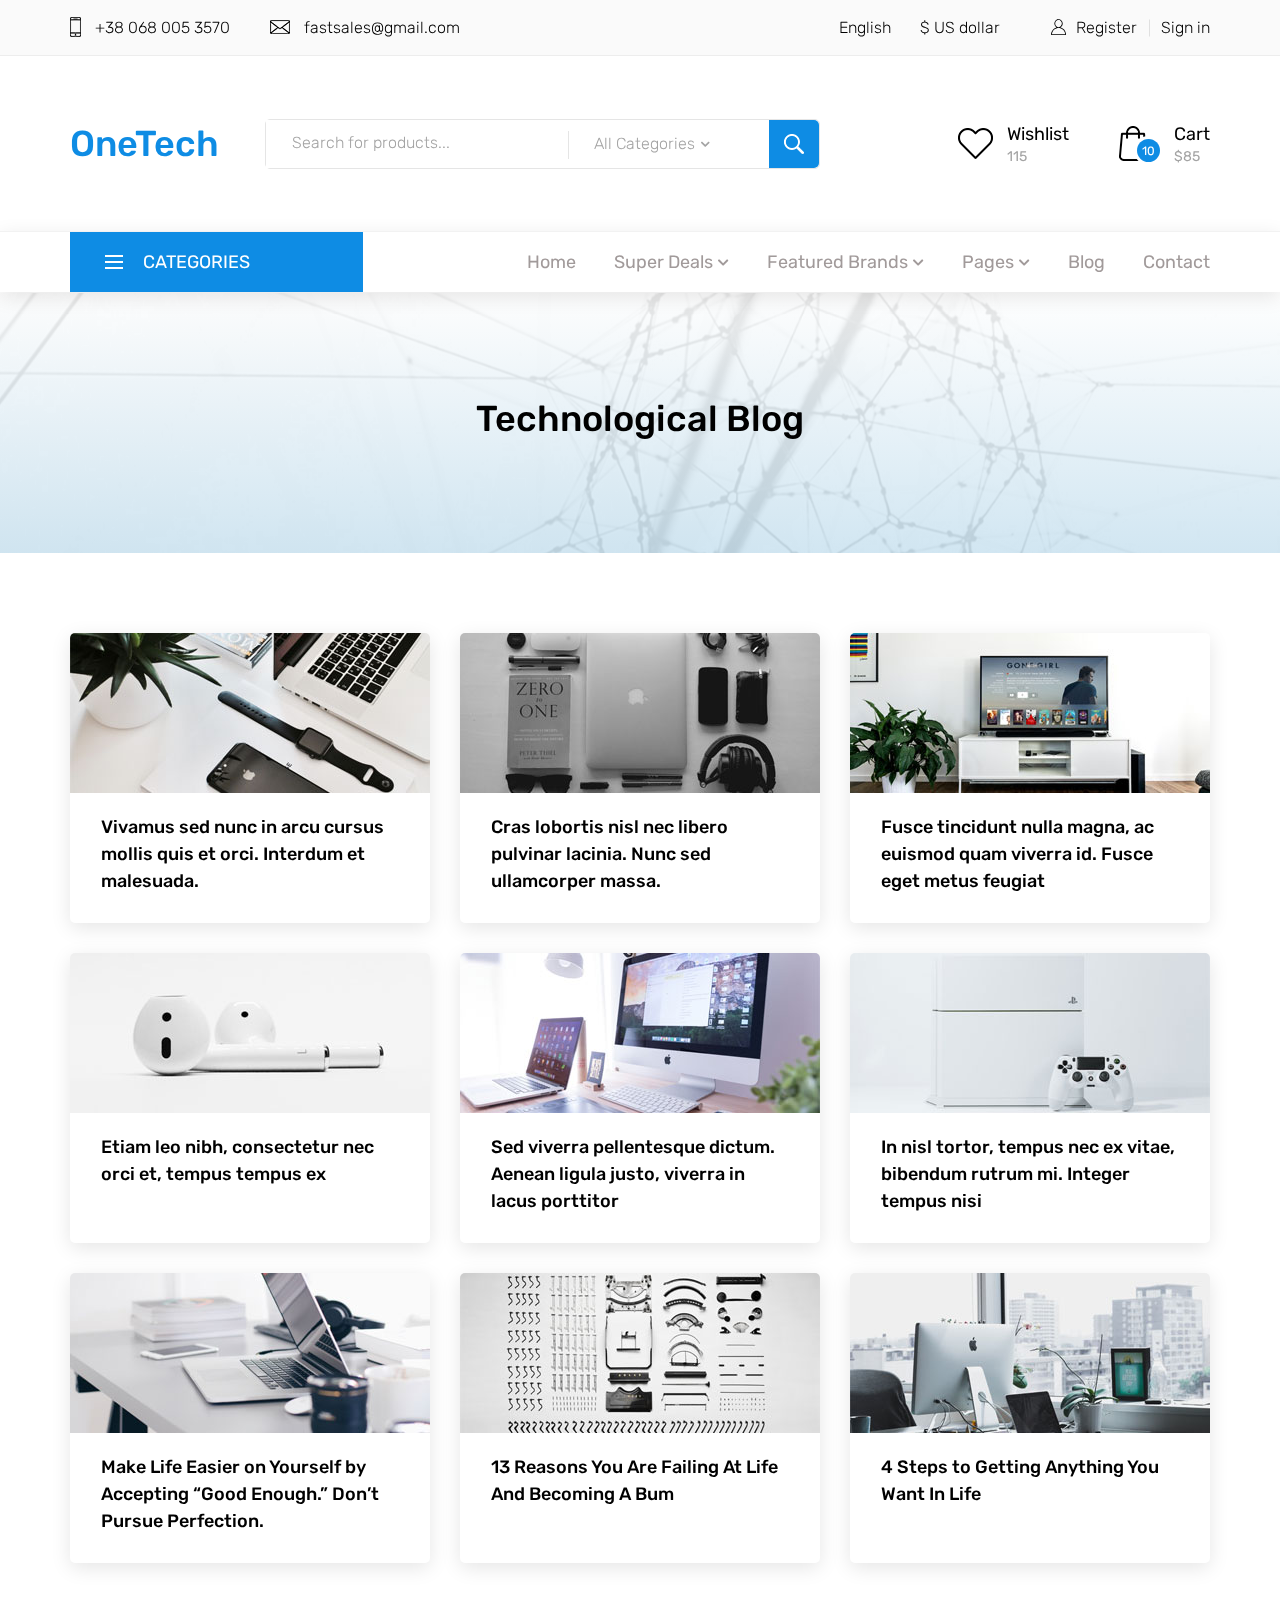
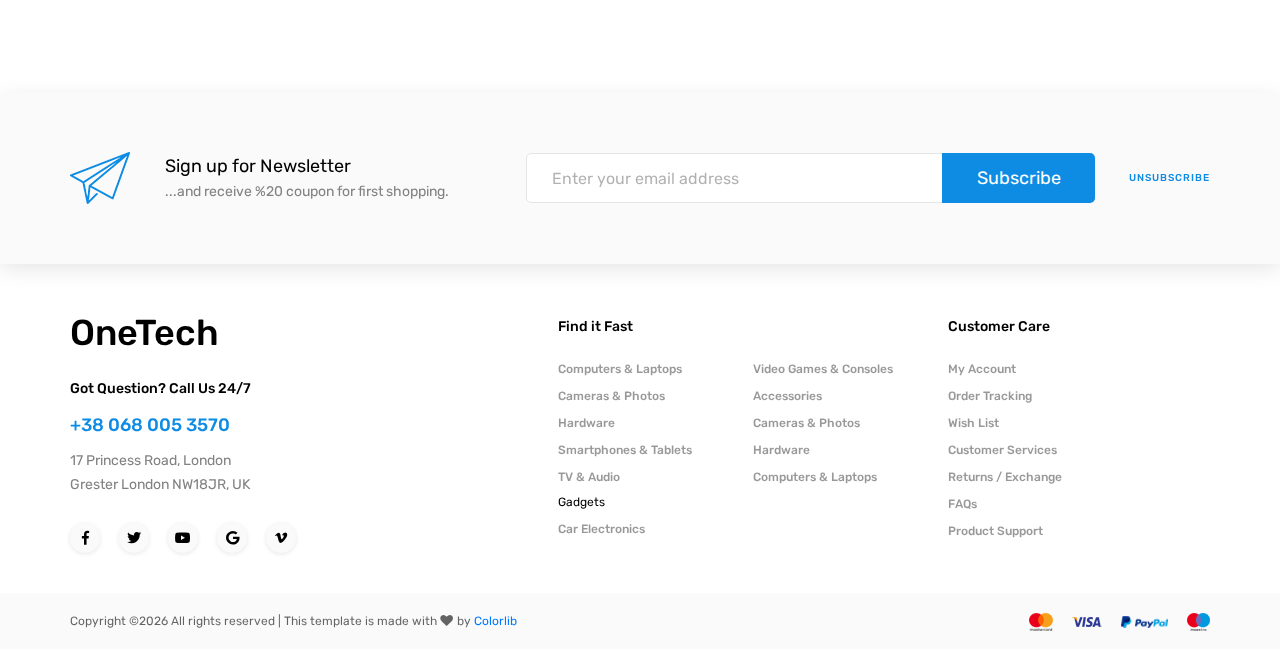
<file: template/OneTech/blog.html>
<!DOCTYPE html>
<html lang="en">
<head>
<title>Blog</title>
<meta charset="utf-8">
<meta http-equiv="X-UA-Compatible" content="IE=edge">
<meta name="description" content="OneTech shop project">
<meta name="viewport" content="width=device-width, initial-scale=1">
<link rel="stylesheet" type="text/css" href="styles/bootstrap4/bootstrap.min.css">
<link href="plugins/fontawesome-free-5.0.1/css/fontawesome-all.css" rel="stylesheet" type="text/css">
<link rel="stylesheet" type="text/css" href="plugins/OwlCarousel2-2.2.1/owl.carousel.css">
<link rel="stylesheet" type="text/css" href="plugins/OwlCarousel2-2.2.1/owl.theme.default.css">
<link rel="stylesheet" type="text/css" href="plugins/OwlCarousel2-2.2.1/animate.css">
<link rel="stylesheet" type="text/css" href="styles/blog_styles.css">
<link rel="stylesheet" type="text/css" href="styles/blog_responsive.css">

</head>

<body>

<div class="super_container">
	
	<!-- Header -->
	
	<header class="header">

		<!-- Top Bar -->

		<div class="top_bar">
			<div class="container">
				<div class="row">
					<div class="col d-flex flex-row">
						<div class="top_bar_contact_item"><div class="top_bar_icon"><img src="images/phone.png" alt=""></div>+38 068 005 3570</div>
						<div class="top_bar_contact_item"><div class="top_bar_icon"><img src="images/mail.png" alt=""></div><a href="mailto:fastsales@gmail.com">fastsales@gmail.com</a></div>
						<div class="top_bar_content ml-auto">
							<div class="top_bar_menu">
								<ul class="standard_dropdown top_bar_dropdown">
									<li>
										<a href="#">English<i class="fas fa-chevron-down"></i></a>
										<ul>
											<li><a href="#">Italian</a></li>
											<li><a href="#">Spanish</a></li>
											<li><a href="#">Japanese</a></li>
										</ul>
									</li>
									<li>
										<a href="#">$ US dollar<i class="fas fa-chevron-down"></i></a>
										<ul>
											<li><a href="#">EUR Euro</a></li>
											<li><a href="#">GBP British Pound</a></li>
											<li><a href="#">JPY Japanese Yen</a></li>
										</ul>
									</li>
								</ul>
							</div>
							<div class="top_bar_user">
								<div class="user_icon"><img src="images/user.svg" alt=""></div>
								<div><a href="#">Register</a></div>
								<div><a href="#">Sign in</a></div>
							</div>
						</div>
					</div>
				</div>
			</div>		
		</div>

		<!-- Header Main -->

		<div class="header_main">
			<div class="container">
				<div class="row">

					<!-- Logo -->
					<div class="col-lg-2 col-sm-3 col-3 order-1">
						<div class="logo_container">
							<div class="logo"><a href="#">OneTech</a></div>
						</div>
					</div>

					<!-- Search -->
					<div class="col-lg-6 col-12 order-lg-2 order-3 text-lg-left text-right">
						<div class="header_search">
							<div class="header_search_content">
								<div class="header_search_form_container">
									<form action="#" class="header_search_form clearfix">
										<input type="search" required="required" class="header_search_input" placeholder="Search for products...">
										<div class="custom_dropdown">
											<div class="custom_dropdown_list">
												<span class="custom_dropdown_placeholder clc">All Categories</span>
												<i class="fas fa-chevron-down"></i>
												<ul class="custom_list clc">
													<li><a class="clc" href="#">All Categories</a></li>
													<li><a class="clc" href="#">Computers</a></li>
													<li><a class="clc" href="#">Laptops</a></li>
													<li><a class="clc" href="#">Cameras</a></li>
													<li><a class="clc" href="#">Hardware</a></li>
													<li><a class="clc" href="#">Smartphones</a></li>
												</ul>
											</div>
										</div>
										<button type="submit" class="header_search_button trans_300" value="Submit"><img src="images/search.png" alt=""></button>
									</form>
								</div>
							</div>
						</div>
					</div>

					<!-- Wishlist -->
					<div class="col-lg-4 col-9 order-lg-3 order-2 text-lg-left text-right">
						<div class="wishlist_cart d-flex flex-row align-items-center justify-content-end">
							<div class="wishlist d-flex flex-row align-items-center justify-content-end">
								<div class="wishlist_icon"><img src="images/heart.png" alt=""></div>
								<div class="wishlist_content">
									<div class="wishlist_text"><a href="#">Wishlist</a></div>
									<div class="wishlist_count">115</div>
								</div>
							</div>

							<!-- Cart -->
							<div class="cart">
								<div class="cart_container d-flex flex-row align-items-center justify-content-end">
									<div class="cart_icon">
										<img src="images/cart.png" alt="">
										<div class="cart_count"><span>10</span></div>
									</div>
									<div class="cart_content">
										<div class="cart_text"><a href="#">Cart</a></div>
										<div class="cart_price">$85</div>
									</div>
								</div>
							</div>
						</div>
					</div>
				</div>
			</div>
		</div>
		
		<!-- Main Navigation -->

		<nav class="main_nav">
			<div class="container">
				<div class="row">
					<div class="col">
						
						<div class="main_nav_content d-flex flex-row">

							<!-- Categories Menu -->

							<div class="cat_menu_container">
								<div class="cat_menu_title d-flex flex-row align-items-center justify-content-start">
									<div class="cat_burger"><span></span><span></span><span></span></div>
									<div class="cat_menu_text">categories</div>
								</div>

								<ul class="cat_menu">
									<li><a href="#">Computers & Laptops <i class="fas fa-chevron-right ml-auto"></i></a></li>
									<li><a href="#">Cameras & Photos<i class="fas fa-chevron-right"></i></a></li>
									<li class="hassubs">
										<a href="#">Hardware<i class="fas fa-chevron-right"></i></a>
										<ul>
											<li class="hassubs">
												<a href="#">Menu Item<i class="fas fa-chevron-right"></i></a>
												<ul>
													<li><a href="#">Menu Item<i class="fas fa-chevron-right"></i></a></li>
													<li><a href="#">Menu Item<i class="fas fa-chevron-right"></i></a></li>
													<li><a href="#">Menu Item<i class="fas fa-chevron-right"></i></a></li>
													<li><a href="#">Menu Item<i class="fas fa-chevron-right"></i></a></li>
												</ul>
											</li>
											<li><a href="#">Menu Item<i class="fas fa-chevron-right"></i></a></li>
											<li><a href="#">Menu Item<i class="fas fa-chevron-right"></i></a></li>
											<li><a href="#">Menu Item<i class="fas fa-chevron-right"></i></a></li>
										</ul>
									</li>
									<li><a href="#">Smartphones & Tablets<i class="fas fa-chevron-right"></i></a></li>
									<li><a href="#">TV & Audio<i class="fas fa-chevron-right"></i></a></li>
									<li><a href="#">Gadgets<i class="fas fa-chevron-right"></i></a></li>
									<li><a href="#">Car Electronics<i class="fas fa-chevron-right"></i></a></li>
									<li><a href="#">Video Games & Consoles<i class="fas fa-chevron-right"></i></a></li>
									<li><a href="#">Accessories<i class="fas fa-chevron-right"></i></a></li>
								</ul>
							</div>

							<!-- Main Nav Menu -->

							<div class="main_nav_menu ml-auto">
								<ul class="standard_dropdown main_nav_dropdown">
									<li><a href="index.html">Home<i class="fas fa-chevron-down"></i></a></li>
									<li class="hassubs">
										<a href="#">Super Deals<i class="fas fa-chevron-down"></i></a>
										<ul>
											<li>
												<a href="#">Menu Item<i class="fas fa-chevron-down"></i></a>
												<ul>
													<li><a href="#">Menu Item<i class="fas fa-chevron-down"></i></a></li>
													<li><a href="#">Menu Item<i class="fas fa-chevron-down"></i></a></li>
													<li><a href="#">Menu Item<i class="fas fa-chevron-down"></i></a></li>
												</ul>
											</li>
											<li><a href="#">Menu Item<i class="fas fa-chevron-down"></i></a></li>
											<li><a href="#">Menu Item<i class="fas fa-chevron-down"></i></a></li>
											<li><a href="#">Menu Item<i class="fas fa-chevron-down"></i></a></li>
										</ul>
									</li>
									<li class="hassubs">
										<a href="#">Featured Brands<i class="fas fa-chevron-down"></i></a>
										<ul>
											<li>
												<a href="#">Menu Item<i class="fas fa-chevron-down"></i></a>
												<ul>
													<li><a href="#">Menu Item<i class="fas fa-chevron-down"></i></a></li>
													<li><a href="#">Menu Item<i class="fas fa-chevron-down"></i></a></li>
													<li><a href="#">Menu Item<i class="fas fa-chevron-down"></i></a></li>
												</ul>
											</li>
											<li><a href="#">Menu Item<i class="fas fa-chevron-down"></i></a></li>
											<li><a href="#">Menu Item<i class="fas fa-chevron-down"></i></a></li>
											<li><a href="#">Menu Item<i class="fas fa-chevron-down"></i></a></li>
										</ul>
									</li>
									<li class="hassubs">
										<a href="#">Pages<i class="fas fa-chevron-down"></i></a>
										<ul>
											<li><a href="shop.html">Shop<i class="fas fa-chevron-down"></i></a></li>
											<li><a href="product.html">Product<i class="fas fa-chevron-down"></i></a></li>
											<li><a href="blog.html">Blog<i class="fas fa-chevron-down"></i></a></li>
											<li><a href="blog_single.html">Blog Post<i class="fas fa-chevron-down"></i></a></li>
											<li><a href="regular.html">Regular Post<i class="fas fa-chevron-down"></i></a></li>
											<li><a href="cart.html">Cart<i class="fas fa-chevron-down"></i></a></li>
											<li><a href="contact.html">Contact<i class="fas fa-chevron-down"></i></a></li>
										</ul>
									</li>
									<li><a href="blog.html">Blog<i class="fas fa-chevron-down"></i></a></li>
									<li><a href="contact.html">Contact<i class="fas fa-chevron-down"></i></a></li>
								</ul>
							</div>

							<!-- Menu Trigger -->

							<div class="menu_trigger_container ml-auto">
								<div class="menu_trigger d-flex flex-row align-items-center justify-content-end">
									<div class="menu_burger">
										<div class="menu_trigger_text">menu</div>
										<div class="cat_burger menu_burger_inner"><span></span><span></span><span></span></div>
									</div>
								</div>
							</div>

						</div>
					</div>
				</div>
			</div>
		</nav>
		
		<!-- Menu -->

		<div class="page_menu">
			<div class="container">
				<div class="row">
					<div class="col">
						
						<div class="page_menu_content">
							
							<div class="page_menu_search">
								<form action="#">
									<input type="search" required="required" class="page_menu_search_input" placeholder="Search for products...">
								</form>
							</div>
							<ul class="page_menu_nav">
								<li class="page_menu_item has-children">
									<a href="#">Language<i class="fa fa-angle-down"></i></a>
									<ul class="page_menu_selection">
										<li><a href="#">English<i class="fa fa-angle-down"></i></a></li>
										<li><a href="#">Italian<i class="fa fa-angle-down"></i></a></li>
										<li><a href="#">Spanish<i class="fa fa-angle-down"></i></a></li>
										<li><a href="#">Japanese<i class="fa fa-angle-down"></i></a></li>
									</ul>
								</li>
								<li class="page_menu_item has-children">
									<a href="#">Currency<i class="fa fa-angle-down"></i></a>
									<ul class="page_menu_selection">
										<li><a href="#">US Dollar<i class="fa fa-angle-down"></i></a></li>
										<li><a href="#">EUR Euro<i class="fa fa-angle-down"></i></a></li>
										<li><a href="#">GBP British Pound<i class="fa fa-angle-down"></i></a></li>
										<li><a href="#">JPY Japanese Yen<i class="fa fa-angle-down"></i></a></li>
									</ul>
								</li>
								<li class="page_menu_item">
									<a href="index.html">Home<i class="fa fa-angle-down"></i></a>
								</li>
								<li class="page_menu_item has-children">
									<a href="#">Super Deals<i class="fa fa-angle-down"></i></a>
									<ul class="page_menu_selection">
										<li><a href="#">Super Deals<i class="fa fa-angle-down"></i></a></li>
										<li class="page_menu_item has-children">
											<a href="#">Menu Item<i class="fa fa-angle-down"></i></a>
											<ul class="page_menu_selection">
												<li><a href="#">Menu Item<i class="fa fa-angle-down"></i></a></li>
												<li><a href="#">Menu Item<i class="fa fa-angle-down"></i></a></li>
												<li><a href="#">Menu Item<i class="fa fa-angle-down"></i></a></li>
												<li><a href="#">Menu Item<i class="fa fa-angle-down"></i></a></li>
											</ul>
										</li>
										<li><a href="#">Menu Item<i class="fa fa-angle-down"></i></a></li>
										<li><a href="#">Menu Item<i class="fa fa-angle-down"></i></a></li>
										<li><a href="#">Menu Item<i class="fa fa-angle-down"></i></a></li>
									</ul>
								</li>
								<li class="page_menu_item has-children">
									<a href="#">Featured Brands<i class="fa fa-angle-down"></i></a>
									<ul class="page_menu_selection">
										<li><a href="#">Featured Brands<i class="fa fa-angle-down"></i></a></li>
										<li><a href="#">Menu Item<i class="fa fa-angle-down"></i></a></li>
										<li><a href="#">Menu Item<i class="fa fa-angle-down"></i></a></li>
										<li><a href="#">Menu Item<i class="fa fa-angle-down"></i></a></li>
									</ul>
								</li>
								<li class="page_menu_item has-children">
									<a href="#">Trending Styles<i class="fa fa-angle-down"></i></a>
									<ul class="page_menu_selection">
										<li><a href="#">Trending Styles<i class="fa fa-angle-down"></i></a></li>
										<li><a href="#">Menu Item<i class="fa fa-angle-down"></i></a></li>
										<li><a href="#">Menu Item<i class="fa fa-angle-down"></i></a></li>
										<li><a href="#">Menu Item<i class="fa fa-angle-down"></i></a></li>
									</ul>
								</li>
								<li class="page_menu_item"><a href="#">blog<i class="fa fa-angle-down"></i></a></li>
								<li class="page_menu_item"><a href="contact.html">contact<i class="fa fa-angle-down"></i></a></li>
							</ul>
							
							<div class="menu_contact">
								<div class="menu_contact_item"><div class="menu_contact_icon"><img src="images/phone_white.png" alt=""></div>+38 068 005 3570</div>
								<div class="menu_contact_item"><div class="menu_contact_icon"><img src="images/mail_white.png" alt=""></div><a href="mailto:fastsales@gmail.com">fastsales@gmail.com</a></div>
							</div>
						</div>
					</div>
				</div>
			</div>
		</div>

	</header>

	<!-- Home -->

	<div class="home">
		<div class="home_background parallax-window" data-parallax="scroll" data-image-src="images/shop_background.jpg"></div>
		<div class="home_overlay"></div>
		<div class="home_content d-flex flex-column align-items-center justify-content-center">
			<h2 class="home_title">Technological Blog</h2>
		</div>
	</div>

	<!-- Blog -->

	<div class="blog">
		<div class="container">
			<div class="row">
				<div class="col">
					<div class="blog_posts d-flex flex-row align-items-start justify-content-between">
						
						<!-- Blog post -->
						<div class="blog_post">
							<div class="blog_image" style="background-image:url(images/blog_1.jpg)"></div>
							<div class="blog_text">Vivamus sed nunc in arcu cursus mollis quis et orci. Interdum et malesuada.</div>
							<div class="blog_button"><a href="blog_single.html">Continue Reading</a></div>
						</div>

						<!-- Blog post -->
						<div class="blog_post">
							<div class="blog_image" style="background-image:url(images/blog_2.jpg)"></div>
							<div class="blog_text">Cras lobortis nisl nec libero pulvinar lacinia. Nunc sed ullamcorper massa.</div>
							<div class="blog_button"><a href="blog_single.html">Continue Reading</a></div>
						</div>

						<!-- Blog post -->
						<div class="blog_post">
							<div class="blog_image" style="background-image:url(images/blog_3.jpg)"></div>
							<div class="blog_text">Fusce tincidunt nulla magna, ac euismod quam viverra id. Fusce eget metus feugiat</div>
							<div class="blog_button"><a href="blog_single.html">Continue Reading</a></div>
						</div>

						<!-- Blog post -->
						<div class="blog_post">
							<div class="blog_image" style="background-image:url(images/blog_4.jpg)"></div>
							<div class="blog_text">Etiam leo nibh, consectetur nec orci et, tempus tempus ex</div>
							<div class="blog_button"><a href="blog_single.html">Continue Reading</a></div>
						</div>

						<!-- Blog post -->
						<div class="blog_post">
							<div class="blog_image" style="background-image:url(images/blog_5.jpg)"></div>
							<div class="blog_text">Sed viverra pellentesque dictum. Aenean ligula justo, viverra in lacus porttitor</div>
							<div class="blog_button"><a href="blog_single.html">Continue Reading</a></div>
						</div>

						<!-- Blog post -->
						<div class="blog_post">
							<div class="blog_image" style="background-image:url(images/blog_6.jpg)"></div>
							<div class="blog_text">In nisl tortor, tempus nec ex vitae, bibendum rutrum mi. Integer tempus nisi</div>
							<div class="blog_button"><a href="blog_single.html">Continue Reading</a></div>
						</div>

						<!-- Blog post -->
						<div class="blog_post">
							<div class="blog_image" style="background-image:url(images/blog_7.jpg)"></div>
							<div class="blog_text">Make Life Easier on Yourself by Accepting “Good Enough.” Don’t Pursue Perfection.</div>
							<div class="blog_button"><a href="blog_single.html">Continue Reading</a></div>
						</div>

						<!-- Blog post -->
						<div class="blog_post">
							<div class="blog_image" style="background-image:url(images/blog_8.jpg)"></div>
							<div class="blog_text">13 Reasons You Are Failing At Life And Becoming A Bum</div>
							<div class="blog_button"><a href="blog_single.html">Continue Reading</a></div>
						</div>

						<!-- Blog post -->
						<div class="blog_post">
							<div class="blog_image" style="background-image:url(images/blog_9.jpg)"></div>
							<div class="blog_text">4 Steps to Getting Anything You Want In Life</div>
							<div class="blog_button"><a href="blog_single.html">Continue Reading</a></div>
						</div>
						
					</div>
				</div>
					
			</div>
		</div>
	</div>

	<!-- Newsletter -->

	<div class="newsletter">
		<div class="container">
			<div class="row">
				<div class="col">
					<div class="newsletter_container d-flex flex-lg-row flex-column align-items-lg-center align-items-center justify-content-lg-start justify-content-center">
						<div class="newsletter_title_container">
							<div class="newsletter_icon"><img src="images/send.png" alt=""></div>
							<div class="newsletter_title">Sign up for Newsletter</div>
							<div class="newsletter_text"><p>...and receive %20 coupon for first shopping.</p></div>
						</div>
						<div class="newsletter_content clearfix">
							<form action="#" class="newsletter_form">
								<input type="email" class="newsletter_input" required="required" placeholder="Enter your email address">
								<button class="newsletter_button">Subscribe</button>
							</form>
							<div class="newsletter_unsubscribe_link"><a href="#">unsubscribe</a></div>
						</div>
					</div>
				</div>
			</div>
		</div>
	</div>

	<!-- Footer -->

	<footer class="footer">
		<div class="container">
			<div class="row">

				<div class="col-lg-3 footer_col">
					<div class="footer_column footer_contact">
						<div class="logo_container">
							<div class="logo"><a href="#">OneTech</a></div>
						</div>
						<div class="footer_title">Got Question? Call Us 24/7</div>
						<div class="footer_phone">+38 068 005 3570</div>
						<div class="footer_contact_text">
							<p>17 Princess Road, London</p>
							<p>Grester London NW18JR, UK</p>
						</div>
						<div class="footer_social">
							<ul>
								<li><a href="#"><i class="fab fa-facebook-f"></i></a></li>
								<li><a href="#"><i class="fab fa-twitter"></i></a></li>
								<li><a href="#"><i class="fab fa-youtube"></i></a></li>
								<li><a href="#"><i class="fab fa-google"></i></a></li>
								<li><a href="#"><i class="fab fa-vimeo-v"></i></a></li>
							</ul>
						</div>
					</div>
				</div>

				<div class="col-lg-2 offset-lg-2">
					<div class="footer_column">
						<div class="footer_title">Find it Fast</div>
						<ul class="footer_list">
							<li><a href="#">Computers & Laptops</a></li>
							<li><a href="#">Cameras & Photos</a></li>
							<li><a href="#">Hardware</a></li>
							<li><a href="#">Smartphones & Tablets</a></li>
							<li><a href="#">TV & Audio</a></li>
						</ul>
						<div class="footer_subtitle">Gadgets</div>
						<ul class="footer_list">
							<li><a href="#">Car Electronics</a></li>
						</ul>
					</div>
				</div>

				<div class="col-lg-2">
					<div class="footer_column">
						<ul class="footer_list footer_list_2">
							<li><a href="#">Video Games & Consoles</a></li>
							<li><a href="#">Accessories</a></li>
							<li><a href="#">Cameras & Photos</a></li>
							<li><a href="#">Hardware</a></li>
							<li><a href="#">Computers & Laptops</a></li>
						</ul>
					</div>
				</div>

				<div class="col-lg-2">
					<div class="footer_column">
						<div class="footer_title">Customer Care</div>
						<ul class="footer_list">
							<li><a href="#">My Account</a></li>
							<li><a href="#">Order Tracking</a></li>
							<li><a href="#">Wish List</a></li>
							<li><a href="#">Customer Services</a></li>
							<li><a href="#">Returns / Exchange</a></li>
							<li><a href="#">FAQs</a></li>
							<li><a href="#">Product Support</a></li>
						</ul>
					</div>
				</div>

			</div>
		</div>
	</footer>

	<!-- Copyright -->

	<div class="copyright">
		<div class="container">
			<div class="row">
				<div class="col">
					
					<div class="copyright_container d-flex flex-sm-row flex-column align-items-center justify-content-start">
						<div class="copyright_content"><!-- Link back to Colorlib can't be removed. Template is licensed under CC BY 3.0. -->
Copyright &copy;<script>document.write(new Date().getFullYear());</script> All rights reserved | This template is made with <i class="fa fa-heart" aria-hidden="true"></i> by <a href="https://colorlib.com" target="_blank">Colorlib</a>
<!-- Link back to Colorlib can't be removed. Template is licensed under CC BY 3.0. -->
</div>
						<div class="logos ml-sm-auto">
							<ul class="logos_list">
								<li><a href="#"><img src="images/logos_1.png" alt=""></a></li>
								<li><a href="#"><img src="images/logos_2.png" alt=""></a></li>
								<li><a href="#"><img src="images/logos_3.png" alt=""></a></li>
								<li><a href="#"><img src="images/logos_4.png" alt=""></a></li>
							</ul>
						</div>
					</div>
				</div>
			</div>
		</div>
	</div>
</div>

<script src="js/jquery-3.3.1.min.js"></script>
<script src="styles/bootstrap4/popper.js"></script>
<script src="styles/bootstrap4/bootstrap.min.js"></script>
<script src="plugins/greensock/TweenMax.min.js"></script>
<script src="plugins/greensock/TimelineMax.min.js"></script>
<script src="plugins/scrollmagic/ScrollMagic.min.js"></script>
<script src="plugins/greensock/animation.gsap.min.js"></script>
<script src="plugins/greensock/ScrollToPlugin.min.js"></script>
<script src="plugins/OwlCarousel2-2.2.1/owl.carousel.js"></script>
<script src="plugins/parallax-js-master/parallax.min.js"></script>
<script src="plugins/easing/easing.js"></script>
<script src="js/blog_custom.js"></script>
</body>

</html>
</file>
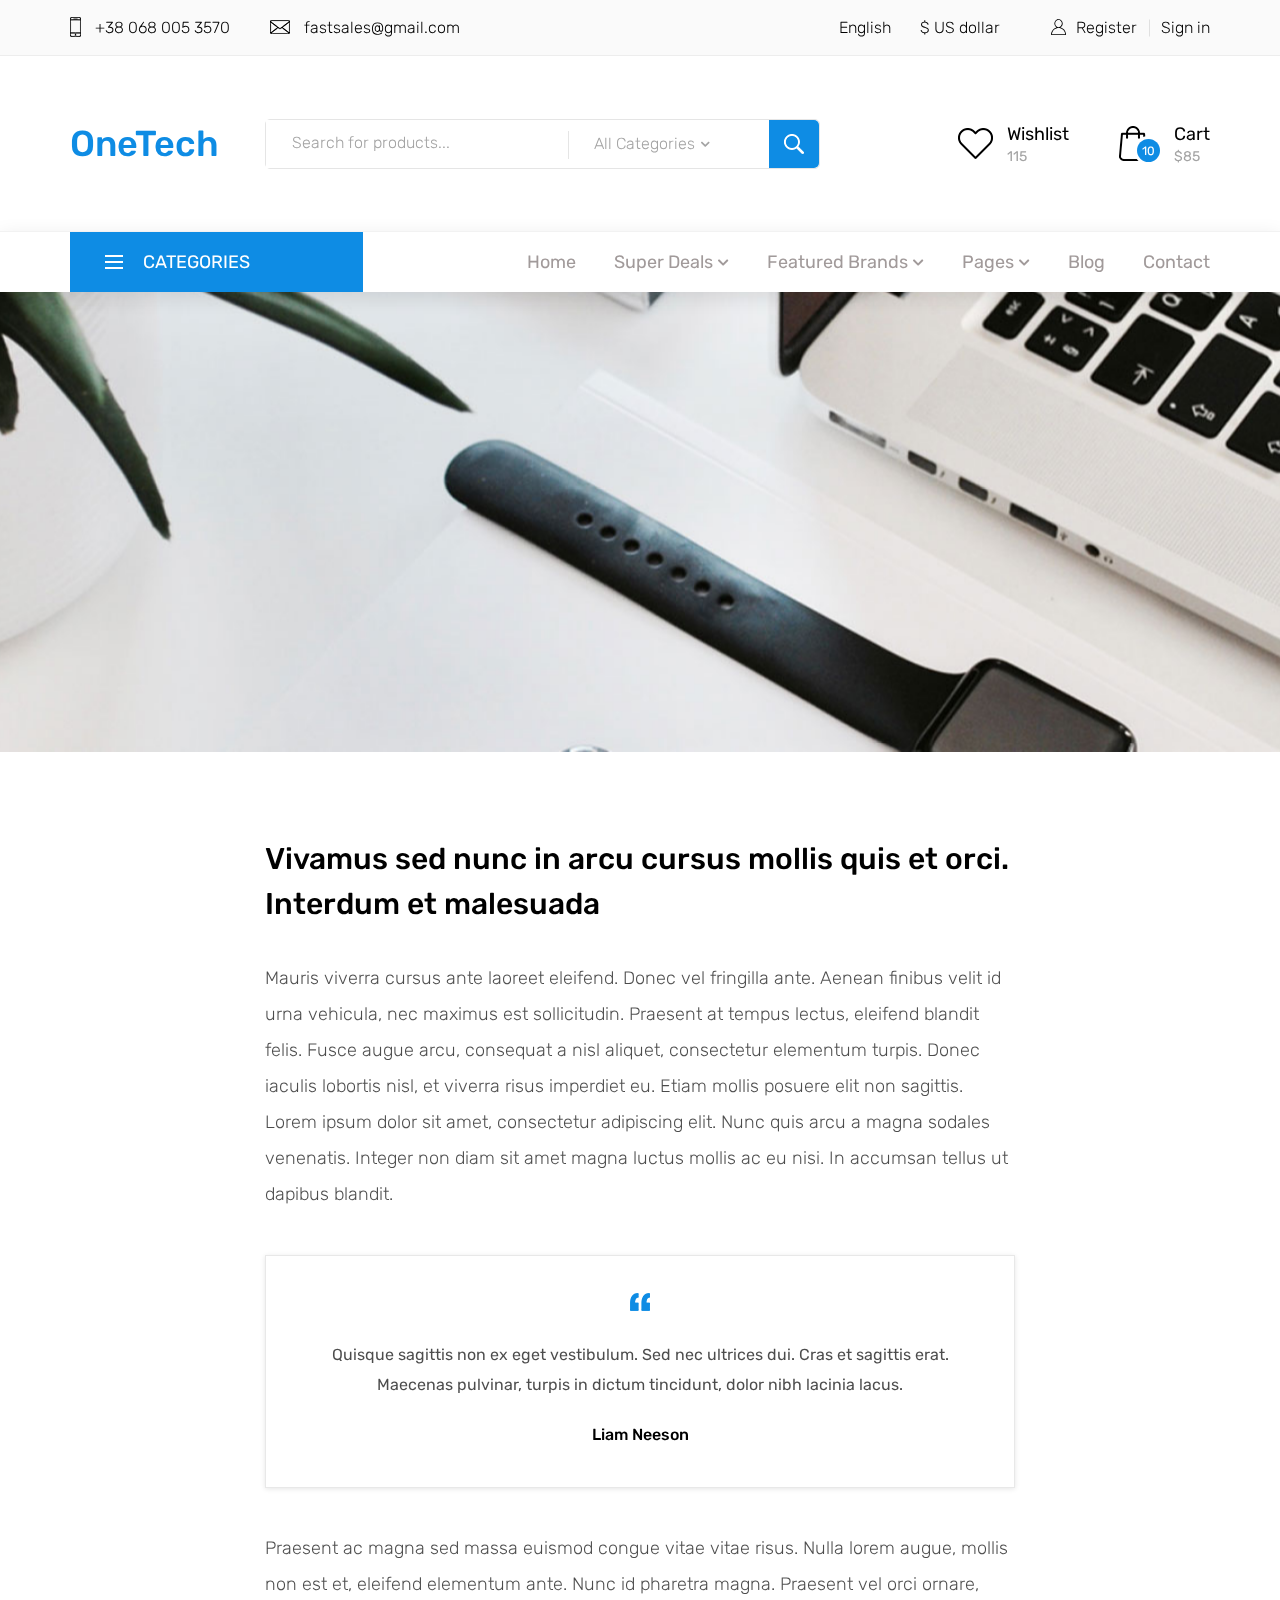
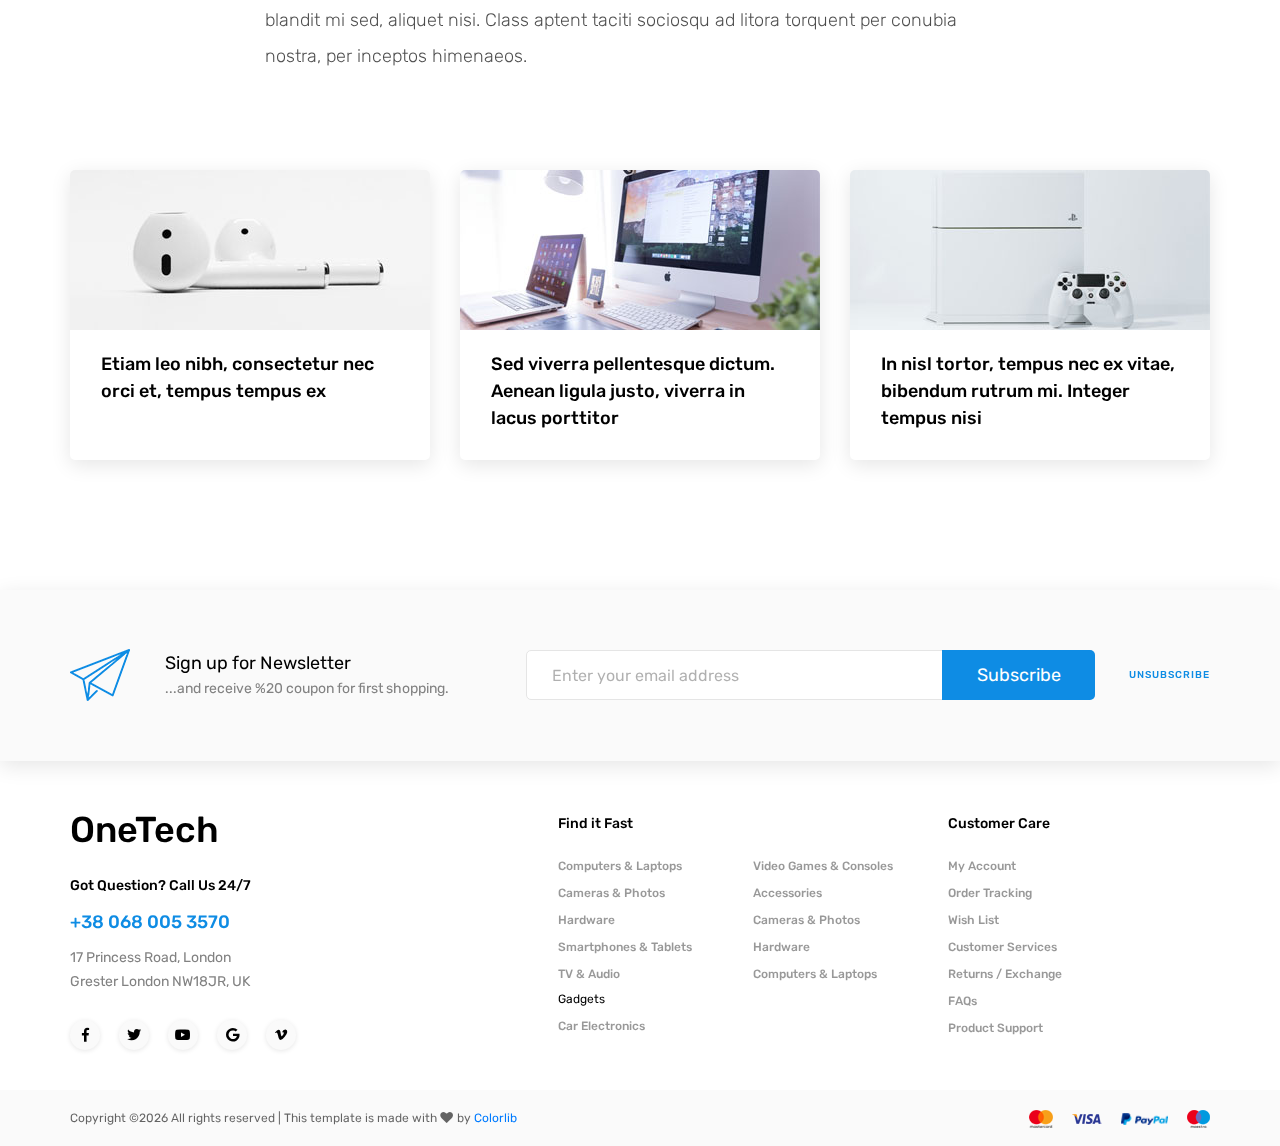
<file: template/OneTech/blog_single.html>
<!DOCTYPE html>
<html lang="en">
<head>
<title>Blog Post</title>
<meta charset="utf-8">
<meta http-equiv="X-UA-Compatible" content="IE=edge">
<meta name="description" content="OneTech shop project">
<meta name="viewport" content="width=device-width, initial-scale=1">
<link rel="stylesheet" type="text/css" href="styles/bootstrap4/bootstrap.min.css">
<link href="plugins/fontawesome-free-5.0.1/css/fontawesome-all.css" rel="stylesheet" type="text/css">
<link rel="stylesheet" type="text/css" href="plugins/OwlCarousel2-2.2.1/owl.carousel.css">
<link rel="stylesheet" type="text/css" href="plugins/OwlCarousel2-2.2.1/owl.theme.default.css">
<link rel="stylesheet" type="text/css" href="plugins/OwlCarousel2-2.2.1/animate.css">
<link rel="stylesheet" type="text/css" href="styles/blog_single_styles.css">
<link rel="stylesheet" type="text/css" href="styles/blog_single_responsive.css">

</head>

<body>

<div class="super_container">
	
	<!-- Header -->
	
	<header class="header">

		<!-- Top Bar -->

		<div class="top_bar">
			<div class="container">
				<div class="row">
					<div class="col d-flex flex-row">
						<div class="top_bar_contact_item"><div class="top_bar_icon"><img src="images/phone.png" alt=""></div>+38 068 005 3570</div>
						<div class="top_bar_contact_item"><div class="top_bar_icon"><img src="images/mail.png" alt=""></div><a href="mailto:fastsales@gmail.com">fastsales@gmail.com</a></div>
						<div class="top_bar_content ml-auto">
							<div class="top_bar_menu">
								<ul class="standard_dropdown top_bar_dropdown">
									<li>
										<a href="#">English<i class="fas fa-chevron-down"></i></a>
										<ul>
											<li><a href="#">Italian</a></li>
											<li><a href="#">Spanish</a></li>
											<li><a href="#">Japanese</a></li>
										</ul>
									</li>
									<li>
										<a href="#">$ US dollar<i class="fas fa-chevron-down"></i></a>
										<ul>
											<li><a href="#">EUR Euro</a></li>
											<li><a href="#">GBP British Pound</a></li>
											<li><a href="#">JPY Japanese Yen</a></li>
										</ul>
									</li>
								</ul>
							</div>
							<div class="top_bar_user">
								<div class="user_icon"><img src="images/user.svg" alt=""></div>
								<div><a href="#">Register</a></div>
								<div><a href="#">Sign in</a></div>
							</div>
						</div>
					</div>
				</div>
			</div>		
		</div>

		<!-- Header Main -->

		<div class="header_main">
			<div class="container">
				<div class="row">

					<!-- Logo -->
					<div class="col-lg-2 col-sm-3 col-3 order-1">
						<div class="logo_container">
							<div class="logo"><a href="#">OneTech</a></div>
						</div>
					</div>

					<!-- Search -->
					<div class="col-lg-6 col-12 order-lg-2 order-3 text-lg-left text-right">
						<div class="header_search">
							<div class="header_search_content">
								<div class="header_search_form_container">
									<form action="#" class="header_search_form clearfix">
										<input type="search" required="required" class="header_search_input" placeholder="Search for products...">
										<div class="custom_dropdown">
											<div class="custom_dropdown_list">
												<span class="custom_dropdown_placeholder clc">All Categories</span>
												<i class="fas fa-chevron-down"></i>
												<ul class="custom_list clc">
													<li><a class="clc" href="#">All Categories</a></li>
													<li><a class="clc" href="#">Computers</a></li>
													<li><a class="clc" href="#">Laptops</a></li>
													<li><a class="clc" href="#">Cameras</a></li>
													<li><a class="clc" href="#">Hardware</a></li>
													<li><a class="clc" href="#">Smartphones</a></li>
												</ul>
											</div>
										</div>
										<button type="submit" class="header_search_button trans_300" value="Submit"><img src="images/search.png" alt=""></button>
									</form>
								</div>
							</div>
						</div>
					</div>

					<!-- Wishlist -->
					<div class="col-lg-4 col-9 order-lg-3 order-2 text-lg-left text-right">
						<div class="wishlist_cart d-flex flex-row align-items-center justify-content-end">
							<div class="wishlist d-flex flex-row align-items-center justify-content-end">
								<div class="wishlist_icon"><img src="images/heart.png" alt=""></div>
								<div class="wishlist_content">
									<div class="wishlist_text"><a href="#">Wishlist</a></div>
									<div class="wishlist_count">115</div>
								</div>
							</div>

							<!-- Cart -->
							<div class="cart">
								<div class="cart_container d-flex flex-row align-items-center justify-content-end">
									<div class="cart_icon">
										<img src="images/cart.png" alt="">
										<div class="cart_count"><span>10</span></div>
									</div>
									<div class="cart_content">
										<div class="cart_text"><a href="#">Cart</a></div>
										<div class="cart_price">$85</div>
									</div>
								</div>
							</div>
						</div>
					</div>
				</div>
			</div>
		</div>
		
		<!-- Main Navigation -->

		<nav class="main_nav">
			<div class="container">
				<div class="row">
					<div class="col">
						
						<div class="main_nav_content d-flex flex-row">

							<!-- Categories Menu -->

							<div class="cat_menu_container">
								<div class="cat_menu_title d-flex flex-row align-items-center justify-content-start">
									<div class="cat_burger"><span></span><span></span><span></span></div>
									<div class="cat_menu_text">categories</div>
								</div>

								<ul class="cat_menu">
									<li><a href="#">Computers & Laptops <i class="fas fa-chevron-right ml-auto"></i></a></li>
									<li><a href="#">Cameras & Photos<i class="fas fa-chevron-right"></i></a></li>
									<li class="hassubs">
										<a href="#">Hardware<i class="fas fa-chevron-right"></i></a>
										<ul>
											<li class="hassubs">
												<a href="#">Menu Item<i class="fas fa-chevron-right"></i></a>
												<ul>
													<li><a href="#">Menu Item<i class="fas fa-chevron-right"></i></a></li>
													<li><a href="#">Menu Item<i class="fas fa-chevron-right"></i></a></li>
													<li><a href="#">Menu Item<i class="fas fa-chevron-right"></i></a></li>
													<li><a href="#">Menu Item<i class="fas fa-chevron-right"></i></a></li>
												</ul>
											</li>
											<li><a href="#">Menu Item<i class="fas fa-chevron-right"></i></a></li>
											<li><a href="#">Menu Item<i class="fas fa-chevron-right"></i></a></li>
											<li><a href="#">Menu Item<i class="fas fa-chevron-right"></i></a></li>
										</ul>
									</li>
									<li><a href="#">Smartphones & Tablets<i class="fas fa-chevron-right"></i></a></li>
									<li><a href="#">TV & Audio<i class="fas fa-chevron-right"></i></a></li>
									<li><a href="#">Gadgets<i class="fas fa-chevron-right"></i></a></li>
									<li><a href="#">Car Electronics<i class="fas fa-chevron-right"></i></a></li>
									<li><a href="#">Video Games & Consoles<i class="fas fa-chevron-right"></i></a></li>
									<li><a href="#">Accessories<i class="fas fa-chevron-right"></i></a></li>
								</ul>
							</div>

							<!-- Main Nav Menu -->

							<div class="main_nav_menu ml-auto">
								<ul class="standard_dropdown main_nav_dropdown">
									<li><a href="index.html">Home<i class="fas fa-chevron-down"></i></a></li>
									<li class="hassubs">
										<a href="#">Super Deals<i class="fas fa-chevron-down"></i></a>
										<ul>
											<li>
												<a href="#">Menu Item<i class="fas fa-chevron-down"></i></a>
												<ul>
													<li><a href="#">Menu Item<i class="fas fa-chevron-down"></i></a></li>
													<li><a href="#">Menu Item<i class="fas fa-chevron-down"></i></a></li>
													<li><a href="#">Menu Item<i class="fas fa-chevron-down"></i></a></li>
												</ul>
											</li>
											<li><a href="#">Menu Item<i class="fas fa-chevron-down"></i></a></li>
											<li><a href="#">Menu Item<i class="fas fa-chevron-down"></i></a></li>
											<li><a href="#">Menu Item<i class="fas fa-chevron-down"></i></a></li>
										</ul>
									</li>
									<li class="hassubs">
										<a href="#">Featured Brands<i class="fas fa-chevron-down"></i></a>
										<ul>
											<li>
												<a href="#">Menu Item<i class="fas fa-chevron-down"></i></a>
												<ul>
													<li><a href="#">Menu Item<i class="fas fa-chevron-down"></i></a></li>
													<li><a href="#">Menu Item<i class="fas fa-chevron-down"></i></a></li>
													<li><a href="#">Menu Item<i class="fas fa-chevron-down"></i></a></li>
												</ul>
											</li>
											<li><a href="#">Menu Item<i class="fas fa-chevron-down"></i></a></li>
											<li><a href="#">Menu Item<i class="fas fa-chevron-down"></i></a></li>
											<li><a href="#">Menu Item<i class="fas fa-chevron-down"></i></a></li>
										</ul>
									</li>
									<li class="hassubs">
										<a href="#">Pages<i class="fas fa-chevron-down"></i></a>
										<ul>
											<li><a href="shop.html">Shop<i class="fas fa-chevron-down"></i></a></li>
											<li><a href="product.html">Product<i class="fas fa-chevron-down"></i></a></li>
											<li><a href="blog.html">Blog<i class="fas fa-chevron-down"></i></a></li>
											<li><a href="blog_single.html">Blog Post<i class="fas fa-chevron-down"></i></a></li>
											<li><a href="regular.html">Regular Post<i class="fas fa-chevron-down"></i></a></li>
											<li><a href="cart.html">Cart<i class="fas fa-chevron-down"></i></a></li>
											<li><a href="contact.html">Contact<i class="fas fa-chevron-down"></i></a></li>
										</ul>
									</li>
									<li><a href="blog.html">Blog<i class="fas fa-chevron-down"></i></a></li>
									<li><a href="contact.html">Contact<i class="fas fa-chevron-down"></i></a></li>
								</ul>
							</div>

							<!-- Menu Trigger -->

							<div class="menu_trigger_container ml-auto">
								<div class="menu_trigger d-flex flex-row align-items-center justify-content-end">
									<div class="menu_burger">
										<div class="menu_trigger_text">menu</div>
										<div class="cat_burger menu_burger_inner"><span></span><span></span><span></span></div>
									</div>
								</div>
							</div>

						</div>
					</div>
				</div>
			</div>
		</nav>
		
		<!-- Menu -->

		<div class="page_menu">
			<div class="container">
				<div class="row">
					<div class="col">
						
						<div class="page_menu_content">
							
							<div class="page_menu_search">
								<form action="#">
									<input type="search" required="required" class="page_menu_search_input" placeholder="Search for products...">
								</form>
							</div>
							<ul class="page_menu_nav">
								<li class="page_menu_item has-children">
									<a href="#">Language<i class="fa fa-angle-down"></i></a>
									<ul class="page_menu_selection">
										<li><a href="#">English<i class="fa fa-angle-down"></i></a></li>
										<li><a href="#">Italian<i class="fa fa-angle-down"></i></a></li>
										<li><a href="#">Spanish<i class="fa fa-angle-down"></i></a></li>
										<li><a href="#">Japanese<i class="fa fa-angle-down"></i></a></li>
									</ul>
								</li>
								<li class="page_menu_item has-children">
									<a href="#">Currency<i class="fa fa-angle-down"></i></a>
									<ul class="page_menu_selection">
										<li><a href="#">US Dollar<i class="fa fa-angle-down"></i></a></li>
										<li><a href="#">EUR Euro<i class="fa fa-angle-down"></i></a></li>
										<li><a href="#">GBP British Pound<i class="fa fa-angle-down"></i></a></li>
										<li><a href="#">JPY Japanese Yen<i class="fa fa-angle-down"></i></a></li>
									</ul>
								</li>
								<li class="page_menu_item">
									<a href="index.html">Home<i class="fa fa-angle-down"></i></a>
								</li>
								<li class="page_menu_item has-children">
									<a href="#">Super Deals<i class="fa fa-angle-down"></i></a>
									<ul class="page_menu_selection">
										<li><a href="#">Super Deals<i class="fa fa-angle-down"></i></a></li>
										<li class="page_menu_item has-children">
											<a href="#">Menu Item<i class="fa fa-angle-down"></i></a>
											<ul class="page_menu_selection">
												<li><a href="#">Menu Item<i class="fa fa-angle-down"></i></a></li>
												<li><a href="#">Menu Item<i class="fa fa-angle-down"></i></a></li>
												<li><a href="#">Menu Item<i class="fa fa-angle-down"></i></a></li>
												<li><a href="#">Menu Item<i class="fa fa-angle-down"></i></a></li>
											</ul>
										</li>
										<li><a href="#">Menu Item<i class="fa fa-angle-down"></i></a></li>
										<li><a href="#">Menu Item<i class="fa fa-angle-down"></i></a></li>
										<li><a href="#">Menu Item<i class="fa fa-angle-down"></i></a></li>
									</ul>
								</li>
								<li class="page_menu_item has-children">
									<a href="#">Featured Brands<i class="fa fa-angle-down"></i></a>
									<ul class="page_menu_selection">
										<li><a href="#">Featured Brands<i class="fa fa-angle-down"></i></a></li>
										<li><a href="#">Menu Item<i class="fa fa-angle-down"></i></a></li>
										<li><a href="#">Menu Item<i class="fa fa-angle-down"></i></a></li>
										<li><a href="#">Menu Item<i class="fa fa-angle-down"></i></a></li>
									</ul>
								</li>
								<li class="page_menu_item has-children">
									<a href="#">Trending Styles<i class="fa fa-angle-down"></i></a>
									<ul class="page_menu_selection">
										<li><a href="#">Trending Styles<i class="fa fa-angle-down"></i></a></li>
										<li><a href="#">Menu Item<i class="fa fa-angle-down"></i></a></li>
										<li><a href="#">Menu Item<i class="fa fa-angle-down"></i></a></li>
										<li><a href="#">Menu Item<i class="fa fa-angle-down"></i></a></li>
									</ul>
								</li>
								<li class="page_menu_item"><a href="blog.html">blog<i class="fa fa-angle-down"></i></a></li>
								<li class="page_menu_item"><a href="contact.html">contact<i class="fa fa-angle-down"></i></a></li>
							</ul>
							
							<div class="menu_contact">
								<div class="menu_contact_item"><div class="menu_contact_icon"><img src="images/phone_white.png" alt=""></div>+38 068 005 3570</div>
								<div class="menu_contact_item"><div class="menu_contact_icon"><img src="images/mail_white.png" alt=""></div><a href="mailto:fastsales@gmail.com">fastsales@gmail.com</a></div>
							</div>
						</div>
					</div>
				</div>
			</div>
		</div>

	</header>

	<!-- Home -->

	<div class="home">
		<div class="home_background parallax-window" data-parallax="scroll" data-image-src="images/blog_single_background.jpg" data-speed="0.8"></div>
	</div>

	<!-- Single Blog Post -->

	<div class="single_post">
		<div class="container">
			<div class="row">
				<div class="col-lg-8 offset-lg-2">
					<div class="single_post_title">Vivamus sed nunc in arcu cursus mollis quis et orci. Interdum et malesuada</div>
					<div class="single_post_text">
						<p>Mauris viverra cursus ante laoreet eleifend. Donec vel fringilla ante. Aenean finibus velit id urna vehicula, nec maximus est sollicitudin. Praesent at tempus lectus, eleifend blandit felis. Fusce augue arcu, consequat a nisl aliquet, consectetur elementum turpis. Donec iaculis lobortis nisl, et viverra risus imperdiet eu. Etiam mollis posuere elit non sagittis. Lorem ipsum dolor sit amet, consectetur adipiscing elit. Nunc quis arcu a magna sodales venenatis. Integer non diam sit amet magna luctus mollis ac eu nisi. In accumsan tellus ut dapibus blandit.</p>

						<div class="single_post_quote text-center">
							<div class="quote_image"><img src="images/quote.png" alt=""></div>
							<div class="quote_text">Quisque sagittis non ex eget vestibulum. Sed nec ultrices dui. Cras et sagittis erat. Maecenas pulvinar, turpis in dictum tincidunt, dolor nibh lacinia lacus.</div>
							<div class="quote_name">Liam Neeson</div>
						</div>

						<p>Praesent ac magna sed massa euismod congue vitae vitae risus. Nulla lorem augue, mollis non est et, eleifend elementum ante. Nunc id pharetra magna.  Praesent vel orci ornare, blandit mi sed, aliquet nisi. Class aptent taciti sociosqu ad litora torquent per conubia nostra, per inceptos himenaeos. </p>
					</div>
				</div>
			</div>
		</div>
	</div>

	<!-- Blog Posts -->

	<div class="blog">
		<div class="container">
			<div class="row">
				<div class="col">
					<div class="blog_posts d-flex flex-row align-items-start justify-content-between">

						<!-- Blog post -->
						<div class="blog_post">
							<div class="blog_image" style="background-image:url(images/blog_4.jpg)"></div>
							<div class="blog_text">Etiam leo nibh, consectetur nec orci et, tempus tempus ex</div>
							<div class="blog_button"><a href="blog_single.html">Continue Reading</a></div>
						</div>

						<!-- Blog post -->
						<div class="blog_post">
							<div class="blog_image" style="background-image:url(images/blog_5.jpg)"></div>
							<div class="blog_text">Sed viverra pellentesque dictum. Aenean ligula justo, viverra in lacus porttitor</div>
							<div class="blog_button"><a href="blog_single.html">Continue Reading</a></div>
						</div>

						<!-- Blog post -->
						<div class="blog_post">
							<div class="blog_image" style="background-image:url(images/blog_6.jpg)"></div>
							<div class="blog_text">In nisl tortor, tempus nec ex vitae, bibendum rutrum mi. Integer tempus nisi</div>
							<div class="blog_button"><a href="blog_single.html">Continue Reading</a></div>
						</div>

					</div>
				</div>	
			</div>
		</div>
	</div>

	<!-- Newsletter -->

	<div class="newsletter">
		<div class="container">
			<div class="row">
				<div class="col">
					<div class="newsletter_container d-flex flex-lg-row flex-column align-items-lg-center align-items-center justify-content-lg-start justify-content-center">
						<div class="newsletter_title_container">
							<div class="newsletter_icon"><img src="images/send.png" alt=""></div>
							<div class="newsletter_title">Sign up for Newsletter</div>
							<div class="newsletter_text"><p>...and receive %20 coupon for first shopping.</p></div>
						</div>
						<div class="newsletter_content clearfix">
							<form action="#" class="newsletter_form">
								<input type="email" class="newsletter_input" required="required" placeholder="Enter your email address">
								<button class="newsletter_button">Subscribe</button>
							</form>
							<div class="newsletter_unsubscribe_link"><a href="#">unsubscribe</a></div>
						</div>
					</div>
				</div>
			</div>
		</div>
	</div>

	<!-- Footer -->

	<footer class="footer">
		<div class="container">
			<div class="row">

				<div class="col-lg-3 footer_col">
					<div class="footer_column footer_contact">
						<div class="logo_container">
							<div class="logo"><a href="#">OneTech</a></div>
						</div>
						<div class="footer_title">Got Question? Call Us 24/7</div>
						<div class="footer_phone">+38 068 005 3570</div>
						<div class="footer_contact_text">
							<p>17 Princess Road, London</p>
							<p>Grester London NW18JR, UK</p>
						</div>
						<div class="footer_social">
							<ul>
								<li><a href="#"><i class="fab fa-facebook-f"></i></a></li>
								<li><a href="#"><i class="fab fa-twitter"></i></a></li>
								<li><a href="#"><i class="fab fa-youtube"></i></a></li>
								<li><a href="#"><i class="fab fa-google"></i></a></li>
								<li><a href="#"><i class="fab fa-vimeo-v"></i></a></li>
							</ul>
						</div>
					</div>
				</div>

				<div class="col-lg-2 offset-lg-2">
					<div class="footer_column">
						<div class="footer_title">Find it Fast</div>
						<ul class="footer_list">
							<li><a href="#">Computers & Laptops</a></li>
							<li><a href="#">Cameras & Photos</a></li>
							<li><a href="#">Hardware</a></li>
							<li><a href="#">Smartphones & Tablets</a></li>
							<li><a href="#">TV & Audio</a></li>
						</ul>
						<div class="footer_subtitle">Gadgets</div>
						<ul class="footer_list">
							<li><a href="#">Car Electronics</a></li>
						</ul>
					</div>
				</div>

				<div class="col-lg-2">
					<div class="footer_column">
						<ul class="footer_list footer_list_2">
							<li><a href="#">Video Games & Consoles</a></li>
							<li><a href="#">Accessories</a></li>
							<li><a href="#">Cameras & Photos</a></li>
							<li><a href="#">Hardware</a></li>
							<li><a href="#">Computers & Laptops</a></li>
						</ul>
					</div>
				</div>

				<div class="col-lg-2">
					<div class="footer_column">
						<div class="footer_title">Customer Care</div>
						<ul class="footer_list">
							<li><a href="#">My Account</a></li>
							<li><a href="#">Order Tracking</a></li>
							<li><a href="#">Wish List</a></li>
							<li><a href="#">Customer Services</a></li>
							<li><a href="#">Returns / Exchange</a></li>
							<li><a href="#">FAQs</a></li>
							<li><a href="#">Product Support</a></li>
						</ul>
					</div>
				</div>

			</div>
		</div>
	</footer>

	<!-- Copyright -->

	<div class="copyright">
		<div class="container">
			<div class="row">
				<div class="col">
					
					<div class="copyright_container d-flex flex-sm-row flex-column align-items-center justify-content-start">
						<div class="copyright_content"><!-- Link back to Colorlib can't be removed. Template is licensed under CC BY 3.0. -->
Copyright &copy;<script>document.write(new Date().getFullYear());</script> All rights reserved | This template is made with <i class="fa fa-heart" aria-hidden="true"></i> by <a href="https://colorlib.com" target="_blank">Colorlib</a>
<!-- Link back to Colorlib can't be removed. Template is licensed under CC BY 3.0. -->
</div>
						<div class="logos ml-sm-auto">
							<ul class="logos_list">
								<li><a href="#"><img src="images/logos_1.png" alt=""></a></li>
								<li><a href="#"><img src="images/logos_2.png" alt=""></a></li>
								<li><a href="#"><img src="images/logos_3.png" alt=""></a></li>
								<li><a href="#"><img src="images/logos_4.png" alt=""></a></li>
							</ul>
						</div>
					</div>
				</div>
			</div>
		</div>
	</div>
</div>

<script src="js/jquery-3.3.1.min.js"></script>
<script src="styles/bootstrap4/popper.js"></script>
<script src="styles/bootstrap4/bootstrap.min.js"></script>
<script src="plugins/greensock/TweenMax.min.js"></script>
<script src="plugins/greensock/TimelineMax.min.js"></script>
<script src="plugins/scrollmagic/ScrollMagic.min.js"></script>
<script src="plugins/greensock/animation.gsap.min.js"></script>
<script src="plugins/greensock/ScrollToPlugin.min.js"></script>
<script src="plugins/OwlCarousel2-2.2.1/owl.carousel.js"></script>
<script src="plugins/parallax-js-master/parallax.min.js"></script>
<script src="plugins/easing/easing.js"></script>
<script src="js/blog_single_custom.js"></script>
</body>

</html>
</file>
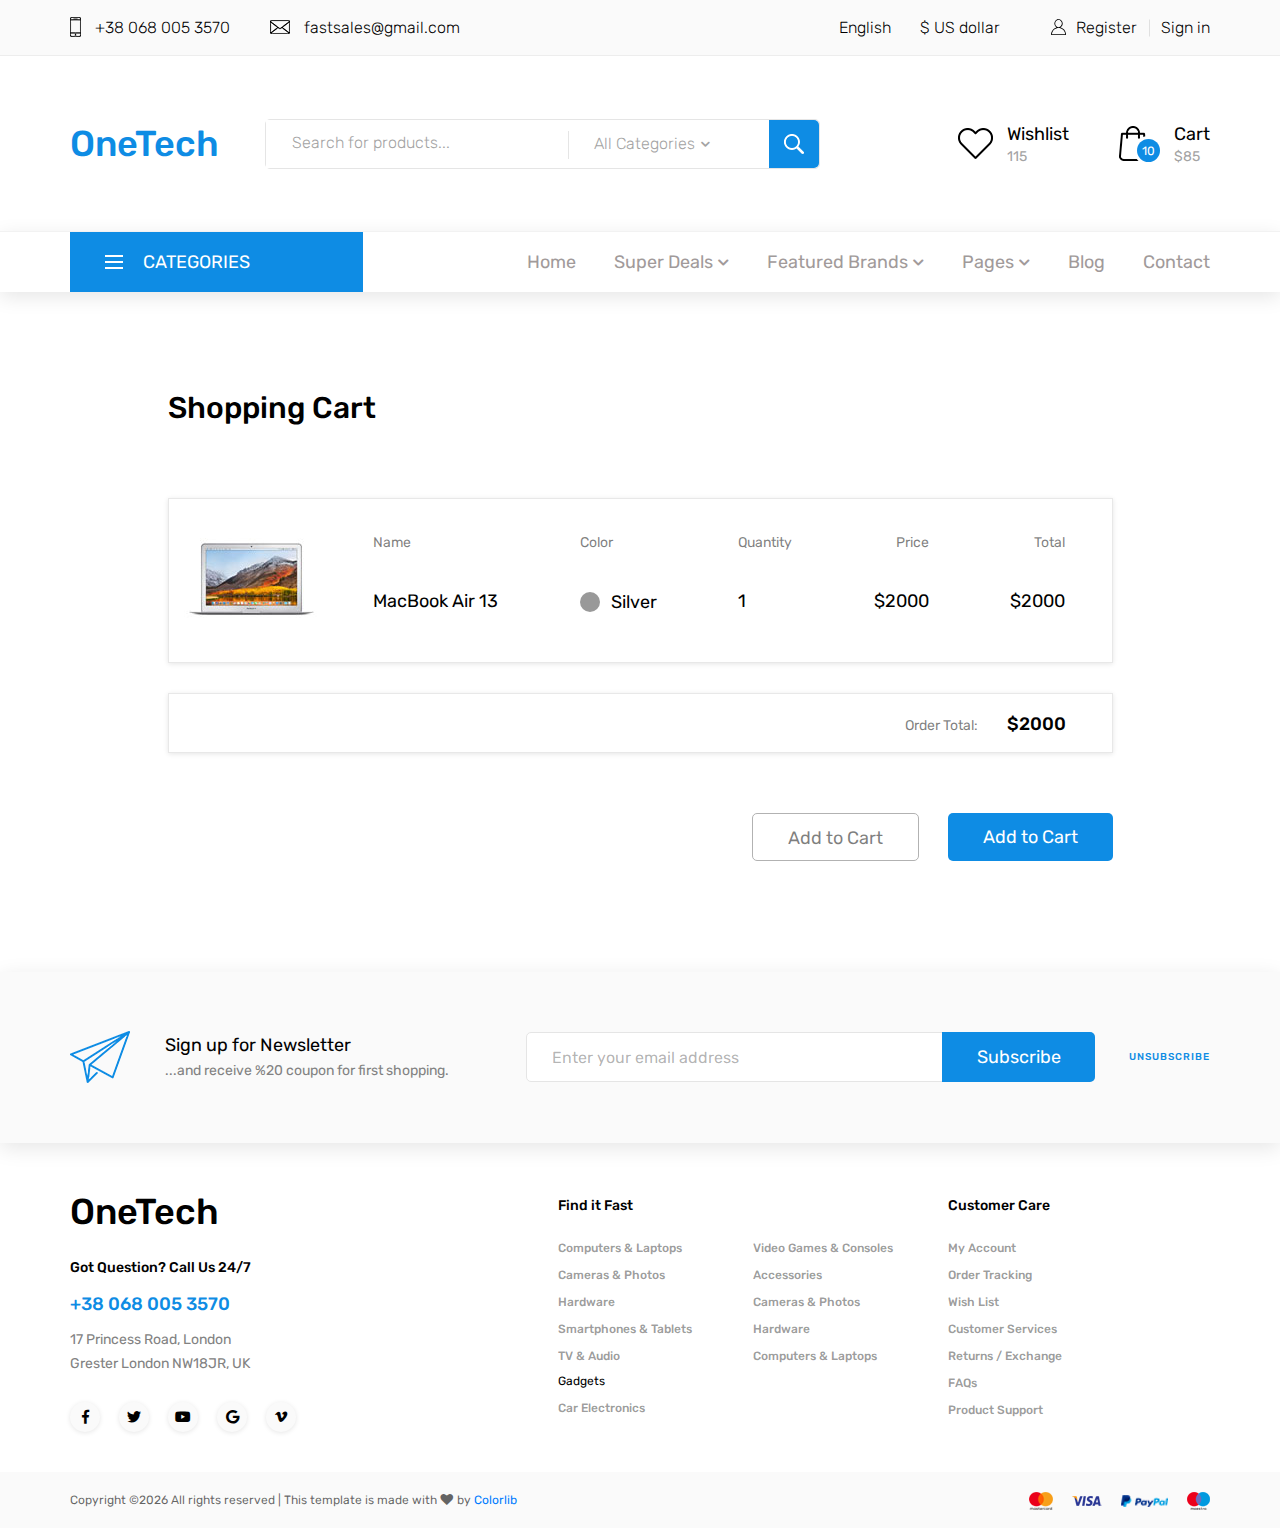
<file: template/OneTech/cart.html>
<!DOCTYPE html>
<html lang="en">
<head>
<title>Cart</title>
<meta charset="utf-8">
<meta http-equiv="X-UA-Compatible" content="IE=edge">
<meta name="description" content="OneTech shop project">
<meta name="viewport" content="width=device-width, initial-scale=1">
<link rel="stylesheet" type="text/css" href="styles/bootstrap4/bootstrap.min.css">
<link href="plugins/fontawesome-free-5.0.1/css/fontawesome-all.css" rel="stylesheet" type="text/css">
<link rel="stylesheet" type="text/css" href="styles/cart_styles.css">
<link rel="stylesheet" type="text/css" href="styles/cart_responsive.css">

</head>

<body>

<div class="super_container">
	
	<!-- Header -->
	
	<header class="header">

		<!-- Top Bar -->

		<div class="top_bar">
			<div class="container">
				<div class="row">
					<div class="col d-flex flex-row">
						<div class="top_bar_contact_item"><div class="top_bar_icon"><img src="images/phone.png" alt=""></div>+38 068 005 3570</div>
						<div class="top_bar_contact_item"><div class="top_bar_icon"><img src="images/mail.png" alt=""></div><a href="mailto:fastsales@gmail.com">fastsales@gmail.com</a></div>
						<div class="top_bar_content ml-auto">
							<div class="top_bar_menu">
								<ul class="standard_dropdown top_bar_dropdown">
									<li>
										<a href="#">English<i class="fas fa-chevron-down"></i></a>
										<ul>
											<li><a href="#">Italian</a></li>
											<li><a href="#">Spanish</a></li>
											<li><a href="#">Japanese</a></li>
										</ul>
									</li>
									<li>
										<a href="#">$ US dollar<i class="fas fa-chevron-down"></i></a>
										<ul>
											<li><a href="#">EUR Euro</a></li>
											<li><a href="#">GBP British Pound</a></li>
											<li><a href="#">JPY Japanese Yen</a></li>
										</ul>
									</li>
								</ul>
							</div>
							<div class="top_bar_user">
								<div class="user_icon"><img src="images/user.svg" alt=""></div>
								<div><a href="#">Register</a></div>
								<div><a href="#">Sign in</a></div>
							</div>
						</div>
					</div>
				</div>
			</div>		
		</div>

		<!-- Header Main -->

		<div class="header_main">
			<div class="container">
				<div class="row">

					<!-- Logo -->
					<div class="col-lg-2 col-sm-3 col-3 order-1">
						<div class="logo_container">
							<div class="logo"><a href="#">OneTech</a></div>
						</div>
					</div>

					<!-- Search -->
					<div class="col-lg-6 col-12 order-lg-2 order-3 text-lg-left text-right">
						<div class="header_search">
							<div class="header_search_content">
								<div class="header_search_form_container">
									<form action="#" class="header_search_form clearfix">
										<input type="search" required="required" class="header_search_input" placeholder="Search for products...">
										<div class="custom_dropdown">
											<div class="custom_dropdown_list">
												<span class="custom_dropdown_placeholder clc">All Categories</span>
												<i class="fas fa-chevron-down"></i>
												<ul class="custom_list clc">
													<li><a class="clc" href="#">All Categories</a></li>
													<li><a class="clc" href="#">Computers</a></li>
													<li><a class="clc" href="#">Laptops</a></li>
													<li><a class="clc" href="#">Cameras</a></li>
													<li><a class="clc" href="#">Hardware</a></li>
													<li><a class="clc" href="#">Smartphones</a></li>
												</ul>
											</div>
										</div>
										<button type="submit" class="header_search_button trans_300" value="Submit"><img src="images/search.png" alt=""></button>
									</form>
								</div>
							</div>
						</div>
					</div>

					<!-- Wishlist -->
					<div class="col-lg-4 col-9 order-lg-3 order-2 text-lg-left text-right">
						<div class="wishlist_cart d-flex flex-row align-items-center justify-content-end">
							<div class="wishlist d-flex flex-row align-items-center justify-content-end">
								<div class="wishlist_icon"><img src="images/heart.png" alt=""></div>
								<div class="wishlist_content">
									<div class="wishlist_text"><a href="#">Wishlist</a></div>
									<div class="wishlist_count">115</div>
								</div>
							</div>

							<!-- Cart -->
							<div class="cart">
								<div class="cart_container d-flex flex-row align-items-center justify-content-end">
									<div class="cart_icon">
										<img src="images/cart.png" alt="">
										<div class="cart_count"><span>10</span></div>
									</div>
									<div class="cart_content">
										<div class="cart_text"><a href="#">Cart</a></div>
										<div class="cart_price">$85</div>
									</div>
								</div>
							</div>
						</div>
					</div>
				</div>
			</div>
		</div>
		
		<!-- Main Navigation -->

		<nav class="main_nav">
			<div class="container">
				<div class="row">
					<div class="col">
						
						<div class="main_nav_content d-flex flex-row">

							<!-- Categories Menu -->

							<div class="cat_menu_container">
								<div class="cat_menu_title d-flex flex-row align-items-center justify-content-start">
									<div class="cat_burger"><span></span><span></span><span></span></div>
									<div class="cat_menu_text">categories</div>
								</div>

								<ul class="cat_menu">
									<li><a href="#">Computers & Laptops <i class="fas fa-chevron-right ml-auto"></i></a></li>
									<li><a href="#">Cameras & Photos<i class="fas fa-chevron-right"></i></a></li>
									<li class="hassubs">
										<a href="#">Hardware<i class="fas fa-chevron-right"></i></a>
										<ul>
											<li class="hassubs">
												<a href="#">Menu Item<i class="fas fa-chevron-right"></i></a>
												<ul>
													<li><a href="#">Menu Item<i class="fas fa-chevron-right"></i></a></li>
													<li><a href="#">Menu Item<i class="fas fa-chevron-right"></i></a></li>
													<li><a href="#">Menu Item<i class="fas fa-chevron-right"></i></a></li>
													<li><a href="#">Menu Item<i class="fas fa-chevron-right"></i></a></li>
												</ul>
											</li>
											<li><a href="#">Menu Item<i class="fas fa-chevron-right"></i></a></li>
											<li><a href="#">Menu Item<i class="fas fa-chevron-right"></i></a></li>
											<li><a href="#">Menu Item<i class="fas fa-chevron-right"></i></a></li>
										</ul>
									</li>
									<li><a href="#">Smartphones & Tablets<i class="fas fa-chevron-right"></i></a></li>
									<li><a href="#">TV & Audio<i class="fas fa-chevron-right"></i></a></li>
									<li><a href="#">Gadgets<i class="fas fa-chevron-right"></i></a></li>
									<li><a href="#">Car Electronics<i class="fas fa-chevron-right"></i></a></li>
									<li><a href="#">Video Games & Consoles<i class="fas fa-chevron-right"></i></a></li>
									<li><a href="#">Accessories<i class="fas fa-chevron-right"></i></a></li>
								</ul>
							</div>

							<!-- Main Nav Menu -->

							<div class="main_nav_menu ml-auto">
								<ul class="standard_dropdown main_nav_dropdown">
									<li><a href="index.html">Home<i class="fas fa-chevron-down"></i></a></li>
									<li class="hassubs">
										<a href="#">Super Deals<i class="fas fa-chevron-down"></i></a>
										<ul>
											<li>
												<a href="#">Menu Item<i class="fas fa-chevron-down"></i></a>
												<ul>
													<li><a href="#">Menu Item<i class="fas fa-chevron-down"></i></a></li>
													<li><a href="#">Menu Item<i class="fas fa-chevron-down"></i></a></li>
													<li><a href="#">Menu Item<i class="fas fa-chevron-down"></i></a></li>
												</ul>
											</li>
											<li><a href="#">Menu Item<i class="fas fa-chevron-down"></i></a></li>
											<li><a href="#">Menu Item<i class="fas fa-chevron-down"></i></a></li>
											<li><a href="#">Menu Item<i class="fas fa-chevron-down"></i></a></li>
										</ul>
									</li>
									<li class="hassubs">
										<a href="#">Featured Brands<i class="fas fa-chevron-down"></i></a>
										<ul>
											<li>
												<a href="#">Menu Item<i class="fas fa-chevron-down"></i></a>
												<ul>
													<li><a href="#">Menu Item<i class="fas fa-chevron-down"></i></a></li>
													<li><a href="#">Menu Item<i class="fas fa-chevron-down"></i></a></li>
													<li><a href="#">Menu Item<i class="fas fa-chevron-down"></i></a></li>
												</ul>
											</li>
											<li><a href="#">Menu Item<i class="fas fa-chevron-down"></i></a></li>
											<li><a href="#">Menu Item<i class="fas fa-chevron-down"></i></a></li>
											<li><a href="#">Menu Item<i class="fas fa-chevron-down"></i></a></li>
										</ul>
									</li>
									<li class="hassubs">
										<a href="#">Pages<i class="fas fa-chevron-down"></i></a>
										<ul>
											<li><a href="shop.html">Shop<i class="fas fa-chevron-down"></i></a></li>
											<li><a href="product.html">Product<i class="fas fa-chevron-down"></i></a></li>
											<li><a href="blog.html">Blog<i class="fas fa-chevron-down"></i></a></li>
											<li><a href="blog_single.html">Blog Post<i class="fas fa-chevron-down"></i></a></li>
											<li><a href="regular.html">Regular Post<i class="fas fa-chevron-down"></i></a></li>
											<li><a href="cart.html">Cart<i class="fas fa-chevron-down"></i></a></li>
											<li><a href="contact.html">Contact<i class="fas fa-chevron-down"></i></a></li>
										</ul>
									</li>
									<li><a href="blog.html">Blog<i class="fas fa-chevron-down"></i></a></li>
									<li><a href="contact.html">Contact<i class="fas fa-chevron-down"></i></a></li>
								</ul>
							</div>

							<!-- Menu Trigger -->

							<div class="menu_trigger_container ml-auto">
								<div class="menu_trigger d-flex flex-row align-items-center justify-content-end">
									<div class="menu_burger">
										<div class="menu_trigger_text">menu</div>
										<div class="cat_burger menu_burger_inner"><span></span><span></span><span></span></div>
									</div>
								</div>
							</div>

						</div>
					</div>
				</div>
			</div>
		</nav>
		
		<!-- Menu -->

		<div class="page_menu">
			<div class="container">
				<div class="row">
					<div class="col">
						
						<div class="page_menu_content">
							
							<div class="page_menu_search">
								<form action="#">
									<input type="search" required="required" class="page_menu_search_input" placeholder="Search for products...">
								</form>
							</div>
							<ul class="page_menu_nav">
								<li class="page_menu_item has-children">
									<a href="#">Language<i class="fa fa-angle-down"></i></a>
									<ul class="page_menu_selection">
										<li><a href="#">English<i class="fa fa-angle-down"></i></a></li>
										<li><a href="#">Italian<i class="fa fa-angle-down"></i></a></li>
										<li><a href="#">Spanish<i class="fa fa-angle-down"></i></a></li>
										<li><a href="#">Japanese<i class="fa fa-angle-down"></i></a></li>
									</ul>
								</li>
								<li class="page_menu_item has-children">
									<a href="#">Currency<i class="fa fa-angle-down"></i></a>
									<ul class="page_menu_selection">
										<li><a href="#">US Dollar<i class="fa fa-angle-down"></i></a></li>
										<li><a href="#">EUR Euro<i class="fa fa-angle-down"></i></a></li>
										<li><a href="#">GBP British Pound<i class="fa fa-angle-down"></i></a></li>
										<li><a href="#">JPY Japanese Yen<i class="fa fa-angle-down"></i></a></li>
									</ul>
								</li>
								<li class="page_menu_item">
									<a href="index.html">Home<i class="fa fa-angle-down"></i></a>
								</li>
								<li class="page_menu_item has-children">
									<a href="#">Super Deals<i class="fa fa-angle-down"></i></a>
									<ul class="page_menu_selection">
										<li><a href="#">Super Deals<i class="fa fa-angle-down"></i></a></li>
										<li class="page_menu_item has-children">
											<a href="#">Menu Item<i class="fa fa-angle-down"></i></a>
											<ul class="page_menu_selection">
												<li><a href="#">Menu Item<i class="fa fa-angle-down"></i></a></li>
												<li><a href="#">Menu Item<i class="fa fa-angle-down"></i></a></li>
												<li><a href="#">Menu Item<i class="fa fa-angle-down"></i></a></li>
												<li><a href="#">Menu Item<i class="fa fa-angle-down"></i></a></li>
											</ul>
										</li>
										<li><a href="#">Menu Item<i class="fa fa-angle-down"></i></a></li>
										<li><a href="#">Menu Item<i class="fa fa-angle-down"></i></a></li>
										<li><a href="#">Menu Item<i class="fa fa-angle-down"></i></a></li>
									</ul>
								</li>
								<li class="page_menu_item has-children">
									<a href="#">Featured Brands<i class="fa fa-angle-down"></i></a>
									<ul class="page_menu_selection">
										<li><a href="#">Featured Brands<i class="fa fa-angle-down"></i></a></li>
										<li><a href="#">Menu Item<i class="fa fa-angle-down"></i></a></li>
										<li><a href="#">Menu Item<i class="fa fa-angle-down"></i></a></li>
										<li><a href="#">Menu Item<i class="fa fa-angle-down"></i></a></li>
									</ul>
								</li>
								<li class="page_menu_item has-children">
									<a href="#">Trending Styles<i class="fa fa-angle-down"></i></a>
									<ul class="page_menu_selection">
										<li><a href="#">Trending Styles<i class="fa fa-angle-down"></i></a></li>
										<li><a href="#">Menu Item<i class="fa fa-angle-down"></i></a></li>
										<li><a href="#">Menu Item<i class="fa fa-angle-down"></i></a></li>
										<li><a href="#">Menu Item<i class="fa fa-angle-down"></i></a></li>
									</ul>
								</li>
								<li class="page_menu_item"><a href="blog.html">blog<i class="fa fa-angle-down"></i></a></li>
								<li class="page_menu_item"><a href="contact.html">contact<i class="fa fa-angle-down"></i></a></li>
							</ul>
							
							<div class="menu_contact">
								<div class="menu_contact_item"><div class="menu_contact_icon"><img src="images/phone_white.png" alt=""></div>+38 068 005 3570</div>
								<div class="menu_contact_item"><div class="menu_contact_icon"><img src="images/mail_white.png" alt=""></div><a href="mailto:fastsales@gmail.com">fastsales@gmail.com</a></div>
							</div>
						</div>
					</div>
				</div>
			</div>
		</div>

	</header>

	<!-- Cart -->

	<div class="cart_section">
		<div class="container">
			<div class="row">
				<div class="col-lg-10 offset-lg-1">
					<div class="cart_container">
						<div class="cart_title">Shopping Cart</div>
						<div class="cart_items">
							<ul class="cart_list">
								<li class="cart_item clearfix">
									<div class="cart_item_image"><img src="images/shopping_cart.jpg" alt=""></div>
									<div class="cart_item_info d-flex flex-md-row flex-column justify-content-between">
										<div class="cart_item_name cart_info_col">
											<div class="cart_item_title">Name</div>
											<div class="cart_item_text">MacBook Air 13</div>
										</div>
										<div class="cart_item_color cart_info_col">
											<div class="cart_item_title">Color</div>
											<div class="cart_item_text"><span style="background-color:#999999;"></span>Silver</div>
										</div>
										<div class="cart_item_quantity cart_info_col">
											<div class="cart_item_title">Quantity</div>
											<div class="cart_item_text">1</div>
										</div>
										<div class="cart_item_price cart_info_col">
											<div class="cart_item_title">Price</div>
											<div class="cart_item_text">$2000</div>
										</div>
										<div class="cart_item_total cart_info_col">
											<div class="cart_item_title">Total</div>
											<div class="cart_item_text">$2000</div>
										</div>
									</div>
								</li>
							</ul>
						</div>
						
						<!-- Order Total -->
						<div class="order_total">
							<div class="order_total_content text-md-right">
								<div class="order_total_title">Order Total:</div>
								<div class="order_total_amount">$2000</div>
							</div>
						</div>

						<div class="cart_buttons">
							<button type="button" class="button cart_button_clear">Add to Cart</button>
							<button type="button" class="button cart_button_checkout">Add to Cart</button>
						</div>
					</div>
				</div>
			</div>
		</div>
	</div>

	<!-- Newsletter -->

	<div class="newsletter">
		<div class="container">
			<div class="row">
				<div class="col">
					<div class="newsletter_container d-flex flex-lg-row flex-column align-items-lg-center align-items-center justify-content-lg-start justify-content-center">
						<div class="newsletter_title_container">
							<div class="newsletter_icon"><img src="images/send.png" alt=""></div>
							<div class="newsletter_title">Sign up for Newsletter</div>
							<div class="newsletter_text"><p>...and receive %20 coupon for first shopping.</p></div>
						</div>
						<div class="newsletter_content clearfix">
							<form action="#" class="newsletter_form">
								<input type="email" class="newsletter_input" required="required" placeholder="Enter your email address">
								<button class="newsletter_button">Subscribe</button>
							</form>
							<div class="newsletter_unsubscribe_link"><a href="#">unsubscribe</a></div>
						</div>
					</div>
				</div>
			</div>
		</div>
	</div>

	<!-- Footer -->

	<footer class="footer">
		<div class="container">
			<div class="row">

				<div class="col-lg-3 footer_col">
					<div class="footer_column footer_contact">
						<div class="logo_container">
							<div class="logo"><a href="#">OneTech</a></div>
						</div>
						<div class="footer_title">Got Question? Call Us 24/7</div>
						<div class="footer_phone">+38 068 005 3570</div>
						<div class="footer_contact_text">
							<p>17 Princess Road, London</p>
							<p>Grester London NW18JR, UK</p>
						</div>
						<div class="footer_social">
							<ul>
								<li><a href="#"><i class="fab fa-facebook-f"></i></a></li>
								<li><a href="#"><i class="fab fa-twitter"></i></a></li>
								<li><a href="#"><i class="fab fa-youtube"></i></a></li>
								<li><a href="#"><i class="fab fa-google"></i></a></li>
								<li><a href="#"><i class="fab fa-vimeo-v"></i></a></li>
							</ul>
						</div>
					</div>
				</div>

				<div class="col-lg-2 offset-lg-2">
					<div class="footer_column">
						<div class="footer_title">Find it Fast</div>
						<ul class="footer_list">
							<li><a href="#">Computers & Laptops</a></li>
							<li><a href="#">Cameras & Photos</a></li>
							<li><a href="#">Hardware</a></li>
							<li><a href="#">Smartphones & Tablets</a></li>
							<li><a href="#">TV & Audio</a></li>
						</ul>
						<div class="footer_subtitle">Gadgets</div>
						<ul class="footer_list">
							<li><a href="#">Car Electronics</a></li>
						</ul>
					</div>
				</div>

				<div class="col-lg-2">
					<div class="footer_column">
						<ul class="footer_list footer_list_2">
							<li><a href="#">Video Games & Consoles</a></li>
							<li><a href="#">Accessories</a></li>
							<li><a href="#">Cameras & Photos</a></li>
							<li><a href="#">Hardware</a></li>
							<li><a href="#">Computers & Laptops</a></li>
						</ul>
					</div>
				</div>

				<div class="col-lg-2">
					<div class="footer_column">
						<div class="footer_title">Customer Care</div>
						<ul class="footer_list">
							<li><a href="#">My Account</a></li>
							<li><a href="#">Order Tracking</a></li>
							<li><a href="#">Wish List</a></li>
							<li><a href="#">Customer Services</a></li>
							<li><a href="#">Returns / Exchange</a></li>
							<li><a href="#">FAQs</a></li>
							<li><a href="#">Product Support</a></li>
						</ul>
					</div>
				</div>

			</div>
		</div>
	</footer>

	<!-- Copyright -->

	<div class="copyright">
		<div class="container">
			<div class="row">
				<div class="col">
					
					<div class="copyright_container d-flex flex-sm-row flex-column align-items-center justify-content-start">
						<div class="copyright_content"><!-- Link back to Colorlib can't be removed. Template is licensed under CC BY 3.0. -->
Copyright &copy;<script>document.write(new Date().getFullYear());</script> All rights reserved | This template is made with <i class="fa fa-heart" aria-hidden="true"></i> by <a href="https://colorlib.com" target="_blank">Colorlib</a>
<!-- Link back to Colorlib can't be removed. Template is licensed under CC BY 3.0. -->
</div>
						<div class="logos ml-sm-auto">
							<ul class="logos_list">
								<li><a href="#"><img src="images/logos_1.png" alt=""></a></li>
								<li><a href="#"><img src="images/logos_2.png" alt=""></a></li>
								<li><a href="#"><img src="images/logos_3.png" alt=""></a></li>
								<li><a href="#"><img src="images/logos_4.png" alt=""></a></li>
							</ul>
						</div>
					</div>
				</div>
			</div>
		</div>
	</div>
</div>

<script src="js/jquery-3.3.1.min.js"></script>
<script src="styles/bootstrap4/popper.js"></script>
<script src="styles/bootstrap4/bootstrap.min.js"></script>
<script src="plugins/greensock/TweenMax.min.js"></script>
<script src="plugins/greensock/TimelineMax.min.js"></script>
<script src="plugins/scrollmagic/ScrollMagic.min.js"></script>
<script src="plugins/greensock/animation.gsap.min.js"></script>
<script src="plugins/greensock/ScrollToPlugin.min.js"></script>
<script src="plugins/easing/easing.js"></script>
<script src="js/cart_custom.js"></script>
</body>

</html>
</file>
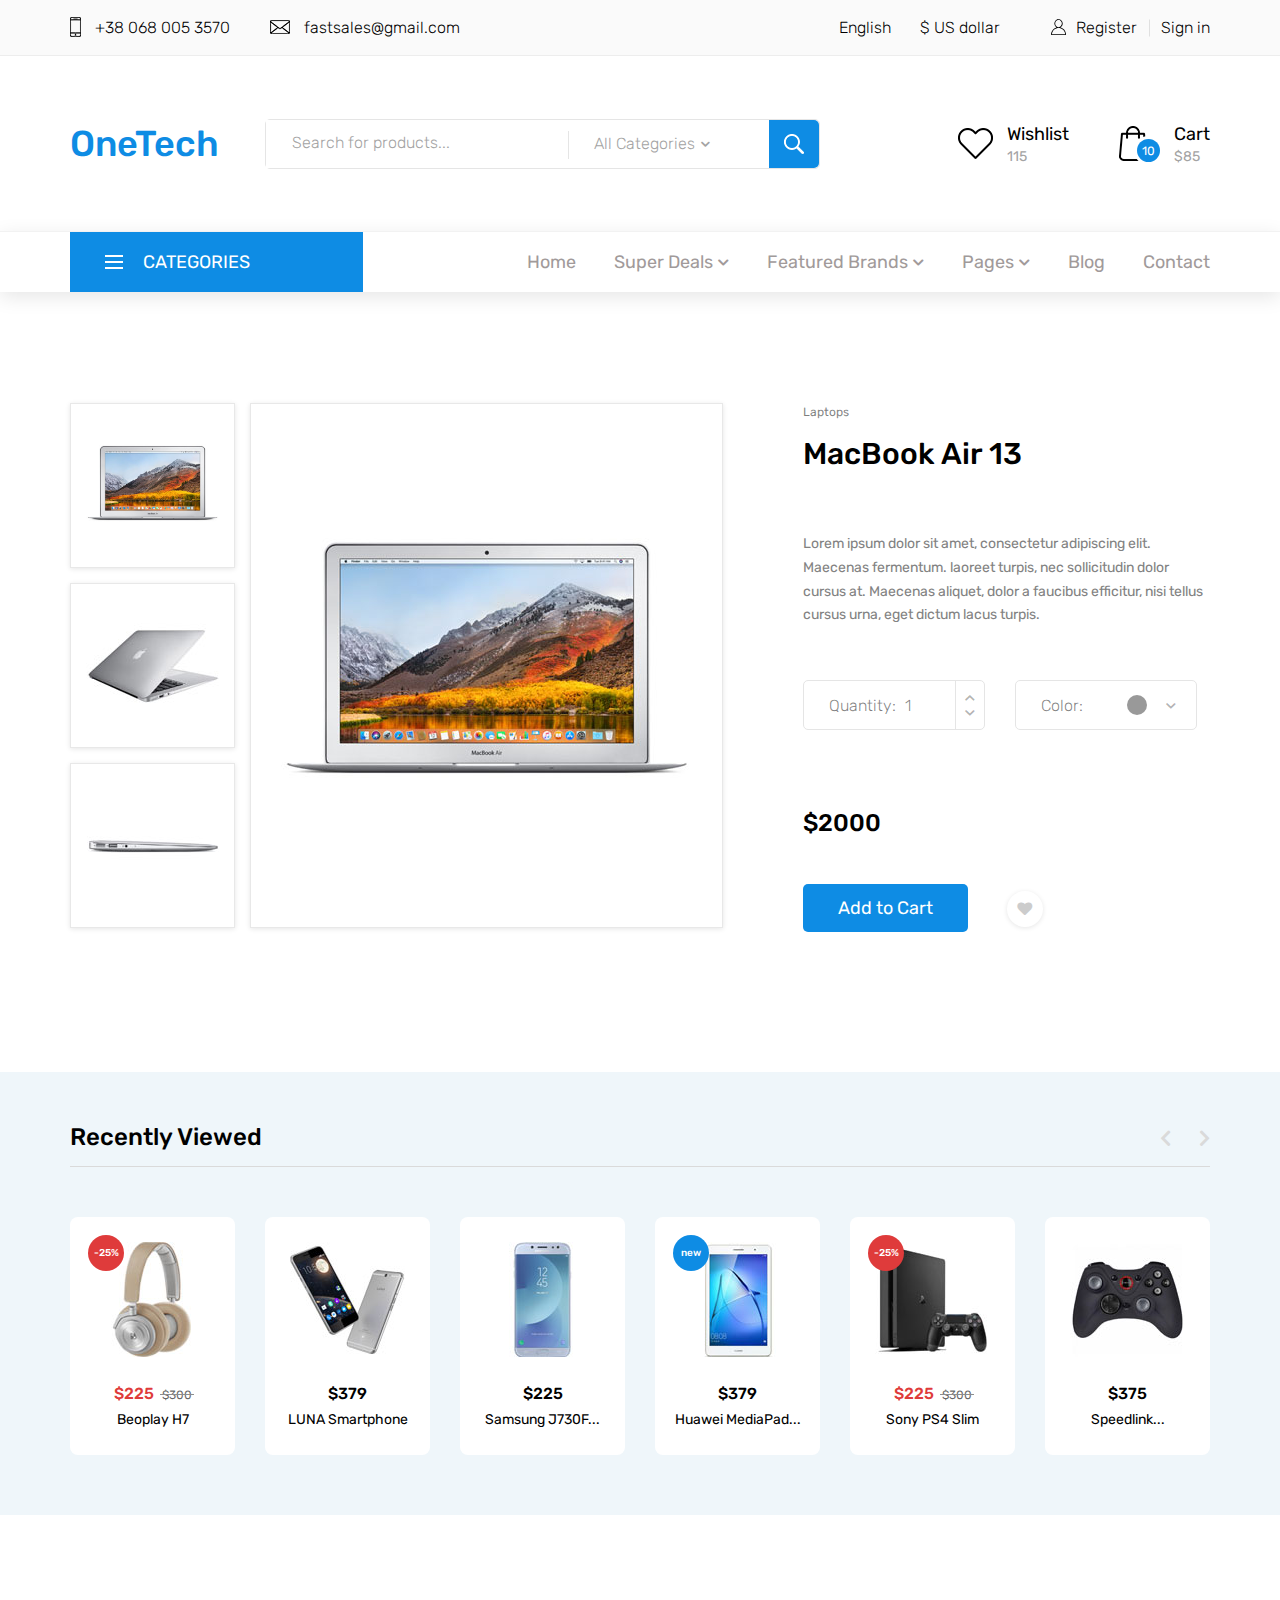
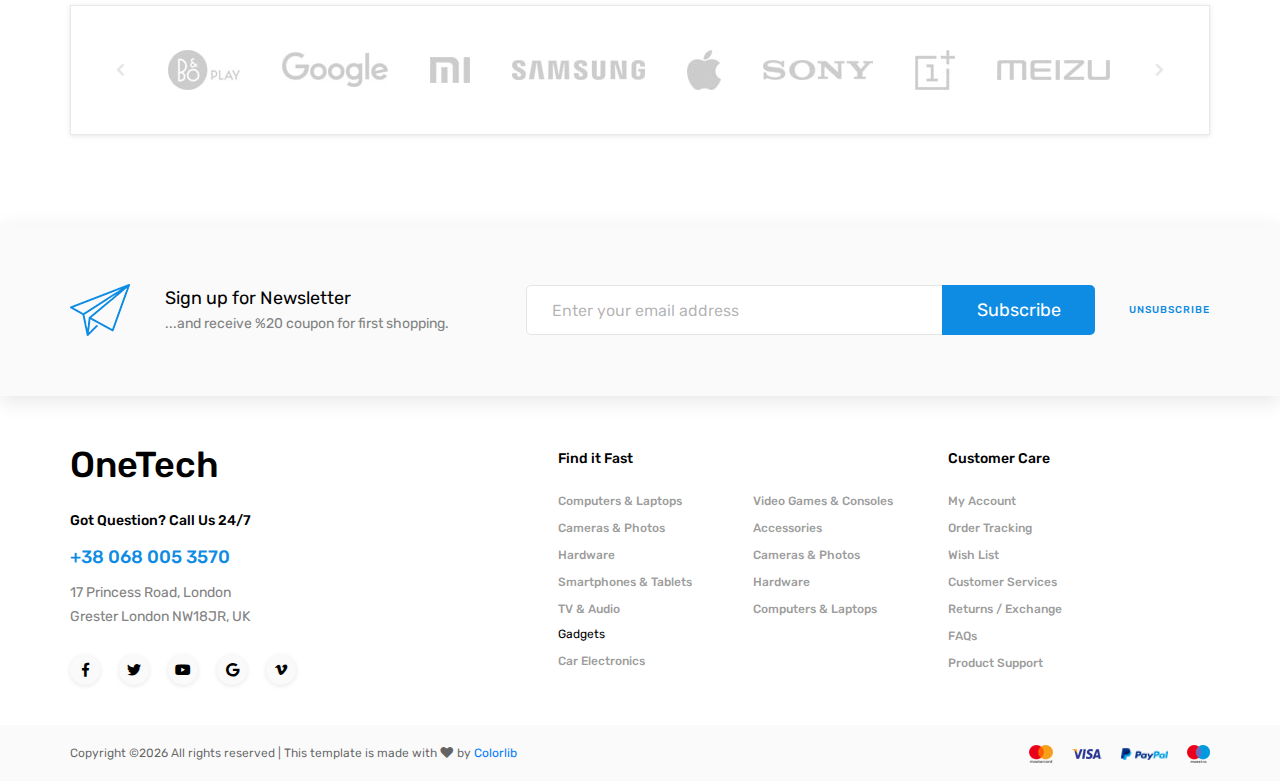
<file: template/OneTech/product.html>
<!DOCTYPE html>
<html lang="en">
<head>
<title>Single Product</title>
<meta charset="utf-8">
<meta http-equiv="X-UA-Compatible" content="IE=edge">
<meta name="description" content="OneTech shop project">
<meta name="viewport" content="width=device-width, initial-scale=1">
<link rel="stylesheet" type="text/css" href="styles/bootstrap4/bootstrap.min.css">
<link href="plugins/fontawesome-free-5.0.1/css/fontawesome-all.css" rel="stylesheet" type="text/css">
<link rel="stylesheet" type="text/css" href="plugins/OwlCarousel2-2.2.1/owl.carousel.css">
<link rel="stylesheet" type="text/css" href="plugins/OwlCarousel2-2.2.1/owl.theme.default.css">
<link rel="stylesheet" type="text/css" href="plugins/OwlCarousel2-2.2.1/animate.css">
<link rel="stylesheet" type="text/css" href="styles/product_styles.css">
<link rel="stylesheet" type="text/css" href="styles/product_responsive.css">

</head>

<body>

<div class="super_container">
	
	<!-- Header -->
	
	<header class="header">

		<!-- Top Bar -->

		<div class="top_bar">
			<div class="container">
				<div class="row">
					<div class="col d-flex flex-row">
						<div class="top_bar_contact_item"><div class="top_bar_icon"><img src="images/phone.png" alt=""></div>+38 068 005 3570</div>
						<div class="top_bar_contact_item"><div class="top_bar_icon"><img src="images/mail.png" alt=""></div><a href="mailto:fastsales@gmail.com">fastsales@gmail.com</a></div>
						<div class="top_bar_content ml-auto">
							<div class="top_bar_menu">
								<ul class="standard_dropdown top_bar_dropdown">
									<li>
										<a href="#">English<i class="fas fa-chevron-down"></i></a>
										<ul>
											<li><a href="#">Italian</a></li>
											<li><a href="#">Spanish</a></li>
											<li><a href="#">Japanese</a></li>
										</ul>
									</li>
									<li>
										<a href="#">$ US dollar<i class="fas fa-chevron-down"></i></a>
										<ul>
											<li><a href="#">EUR Euro</a></li>
											<li><a href="#">GBP British Pound</a></li>
											<li><a href="#">JPY Japanese Yen</a></li>
										</ul>
									</li>
								</ul>
							</div>
							<div class="top_bar_user">
								<div class="user_icon"><img src="images/user.svg" alt=""></div>
								<div><a href="#">Register</a></div>
								<div><a href="#">Sign in</a></div>
							</div>
						</div>
					</div>
				</div>
			</div>		
		</div>

		<!-- Header Main -->

		<div class="header_main">
			<div class="container">
				<div class="row">

					<!-- Logo -->
					<div class="col-lg-2 col-sm-3 col-3 order-1">
						<div class="logo_container">
							<div class="logo"><a href="#">OneTech</a></div>
						</div>
					</div>

					<!-- Search -->
					<div class="col-lg-6 col-12 order-lg-2 order-3 text-lg-left text-right">
						<div class="header_search">
							<div class="header_search_content">
								<div class="header_search_form_container">
									<form action="#" class="header_search_form clearfix">
										<input type="search" required="required" class="header_search_input" placeholder="Search for products...">
										<div class="custom_dropdown">
											<div class="custom_dropdown_list">
												<span class="custom_dropdown_placeholder clc">All Categories</span>
												<i class="fas fa-chevron-down"></i>
												<ul class="custom_list clc">
													<li><a class="clc" href="#">All Categories</a></li>
													<li><a class="clc" href="#">Computers</a></li>
													<li><a class="clc" href="#">Laptops</a></li>
													<li><a class="clc" href="#">Cameras</a></li>
													<li><a class="clc" href="#">Hardware</a></li>
													<li><a class="clc" href="#">Smartphones</a></li>
												</ul>
											</div>
										</div>
										<button type="submit" class="header_search_button trans_300" value="Submit"><img src="images/search.png" alt=""></button>
									</form>
								</div>
							</div>
						</div>
					</div>

					<!-- Wishlist -->
					<div class="col-lg-4 col-9 order-lg-3 order-2 text-lg-left text-right">
						<div class="wishlist_cart d-flex flex-row align-items-center justify-content-end">
							<div class="wishlist d-flex flex-row align-items-center justify-content-end">
								<div class="wishlist_icon"><img src="images/heart.png" alt=""></div>
								<div class="wishlist_content">
									<div class="wishlist_text"><a href="#">Wishlist</a></div>
									<div class="wishlist_count">115</div>
								</div>
							</div>

							<!-- Cart -->
							<div class="cart">
								<div class="cart_container d-flex flex-row align-items-center justify-content-end">
									<div class="cart_icon">
										<img src="images/cart.png" alt="">
										<div class="cart_count"><span>10</span></div>
									</div>
									<div class="cart_content">
										<div class="cart_text"><a href="#">Cart</a></div>
										<div class="cart_price">$85</div>
									</div>
								</div>
							</div>
						</div>
					</div>
				</div>
			</div>
		</div>
		
		<!-- Main Navigation -->

		<nav class="main_nav">
			<div class="container">
				<div class="row">
					<div class="col">
						
						<div class="main_nav_content d-flex flex-row">

							<!-- Categories Menu -->

							<div class="cat_menu_container">
								<div class="cat_menu_title d-flex flex-row align-items-center justify-content-start">
									<div class="cat_burger"><span></span><span></span><span></span></div>
									<div class="cat_menu_text">categories</div>
								</div>

								<ul class="cat_menu">
									<li><a href="#">Computers & Laptops <i class="fas fa-chevron-right ml-auto"></i></a></li>
									<li><a href="#">Cameras & Photos<i class="fas fa-chevron-right"></i></a></li>
									<li class="hassubs">
										<a href="#">Hardware<i class="fas fa-chevron-right"></i></a>
										<ul>
											<li class="hassubs">
												<a href="#">Menu Item<i class="fas fa-chevron-right"></i></a>
												<ul>
													<li><a href="#">Menu Item<i class="fas fa-chevron-right"></i></a></li>
													<li><a href="#">Menu Item<i class="fas fa-chevron-right"></i></a></li>
													<li><a href="#">Menu Item<i class="fas fa-chevron-right"></i></a></li>
													<li><a href="#">Menu Item<i class="fas fa-chevron-right"></i></a></li>
												</ul>
											</li>
											<li><a href="#">Menu Item<i class="fas fa-chevron-right"></i></a></li>
											<li><a href="#">Menu Item<i class="fas fa-chevron-right"></i></a></li>
											<li><a href="#">Menu Item<i class="fas fa-chevron-right"></i></a></li>
										</ul>
									</li>
									<li><a href="#">Smartphones & Tablets<i class="fas fa-chevron-right"></i></a></li>
									<li><a href="#">TV & Audio<i class="fas fa-chevron-right"></i></a></li>
									<li><a href="#">Gadgets<i class="fas fa-chevron-right"></i></a></li>
									<li><a href="#">Car Electronics<i class="fas fa-chevron-right"></i></a></li>
									<li><a href="#">Video Games & Consoles<i class="fas fa-chevron-right"></i></a></li>
									<li><a href="#">Accessories<i class="fas fa-chevron-right"></i></a></li>
								</ul>
							</div>

							<!-- Main Nav Menu -->

							<div class="main_nav_menu ml-auto">
								<ul class="standard_dropdown main_nav_dropdown">
									<li><a href="index.html">Home<i class="fas fa-chevron-down"></i></a></li>
									<li class="hassubs">
										<a href="#">Super Deals<i class="fas fa-chevron-down"></i></a>
										<ul>
											<li>
												<a href="#">Menu Item<i class="fas fa-chevron-down"></i></a>
												<ul>
													<li><a href="#">Menu Item<i class="fas fa-chevron-down"></i></a></li>
													<li><a href="#">Menu Item<i class="fas fa-chevron-down"></i></a></li>
													<li><a href="#">Menu Item<i class="fas fa-chevron-down"></i></a></li>
												</ul>
											</li>
											<li><a href="#">Menu Item<i class="fas fa-chevron-down"></i></a></li>
											<li><a href="#">Menu Item<i class="fas fa-chevron-down"></i></a></li>
											<li><a href="#">Menu Item<i class="fas fa-chevron-down"></i></a></li>
										</ul>
									</li>
									<li class="hassubs">
										<a href="#">Featured Brands<i class="fas fa-chevron-down"></i></a>
										<ul>
											<li>
												<a href="#">Menu Item<i class="fas fa-chevron-down"></i></a>
												<ul>
													<li><a href="#">Menu Item<i class="fas fa-chevron-down"></i></a></li>
													<li><a href="#">Menu Item<i class="fas fa-chevron-down"></i></a></li>
													<li><a href="#">Menu Item<i class="fas fa-chevron-down"></i></a></li>
												</ul>
											</li>
											<li><a href="#">Menu Item<i class="fas fa-chevron-down"></i></a></li>
											<li><a href="#">Menu Item<i class="fas fa-chevron-down"></i></a></li>
											<li><a href="#">Menu Item<i class="fas fa-chevron-down"></i></a></li>
										</ul>
									</li>
									<li class="hassubs">
										<a href="#">Pages<i class="fas fa-chevron-down"></i></a>
										<ul>
											<li><a href="shop.html">Shop<i class="fas fa-chevron-down"></i></a></li>
											<li><a href="product.html">Product<i class="fas fa-chevron-down"></i></a></li>
											<li><a href="blog.html">Blog<i class="fas fa-chevron-down"></i></a></li>
											<li><a href="blog_single.html">Blog Post<i class="fas fa-chevron-down"></i></a></li>
											<li><a href="regular.html">Regular Post<i class="fas fa-chevron-down"></i></a></li>
											<li><a href="cart.html">Cart<i class="fas fa-chevron-down"></i></a></li>
											<li><a href="contact.html">Contact<i class="fas fa-chevron-down"></i></a></li>
										</ul>
									</li>
									<li><a href="blog.html">Blog<i class="fas fa-chevron-down"></i></a></li>
									<li><a href="contact.html">Contact<i class="fas fa-chevron-down"></i></a></li>
								</ul>
							</div>

							<!-- Menu Trigger -->

							<div class="menu_trigger_container ml-auto">
								<div class="menu_trigger d-flex flex-row align-items-center justify-content-end">
									<div class="menu_burger">
										<div class="menu_trigger_text">menu</div>
										<div class="cat_burger menu_burger_inner"><span></span><span></span><span></span></div>
									</div>
								</div>
							</div>

						</div>
					</div>
				</div>
			</div>
		</nav>
		
		<!-- Menu -->

		<div class="page_menu">
			<div class="container">
				<div class="row">
					<div class="col">
						
						<div class="page_menu_content">
							
							<div class="page_menu_search">
								<form action="#">
									<input type="search" required="required" class="page_menu_search_input" placeholder="Search for products...">
								</form>
							</div>
							<ul class="page_menu_nav">
								<li class="page_menu_item has-children">
									<a href="#">Language<i class="fa fa-angle-down"></i></a>
									<ul class="page_menu_selection">
										<li><a href="#">English<i class="fa fa-angle-down"></i></a></li>
										<li><a href="#">Italian<i class="fa fa-angle-down"></i></a></li>
										<li><a href="#">Spanish<i class="fa fa-angle-down"></i></a></li>
										<li><a href="#">Japanese<i class="fa fa-angle-down"></i></a></li>
									</ul>
								</li>
								<li class="page_menu_item has-children">
									<a href="#">Currency<i class="fa fa-angle-down"></i></a>
									<ul class="page_menu_selection">
										<li><a href="#">US Dollar<i class="fa fa-angle-down"></i></a></li>
										<li><a href="#">EUR Euro<i class="fa fa-angle-down"></i></a></li>
										<li><a href="#">GBP British Pound<i class="fa fa-angle-down"></i></a></li>
										<li><a href="#">JPY Japanese Yen<i class="fa fa-angle-down"></i></a></li>
									</ul>
								</li>
								<li class="page_menu_item">
									<a href="#">Home<i class="fa fa-angle-down"></i></a>
								</li>
								<li class="page_menu_item has-children">
									<a href="#">Super Deals<i class="fa fa-angle-down"></i></a>
									<ul class="page_menu_selection">
										<li><a href="#">Super Deals<i class="fa fa-angle-down"></i></a></li>
										<li class="page_menu_item has-children">
											<a href="#">Menu Item<i class="fa fa-angle-down"></i></a>
											<ul class="page_menu_selection">
												<li><a href="#">Menu Item<i class="fa fa-angle-down"></i></a></li>
												<li><a href="#">Menu Item<i class="fa fa-angle-down"></i></a></li>
												<li><a href="#">Menu Item<i class="fa fa-angle-down"></i></a></li>
												<li><a href="#">Menu Item<i class="fa fa-angle-down"></i></a></li>
											</ul>
										</li>
										<li><a href="#">Menu Item<i class="fa fa-angle-down"></i></a></li>
										<li><a href="#">Menu Item<i class="fa fa-angle-down"></i></a></li>
										<li><a href="#">Menu Item<i class="fa fa-angle-down"></i></a></li>
									</ul>
								</li>
								<li class="page_menu_item has-children">
									<a href="#">Featured Brands<i class="fa fa-angle-down"></i></a>
									<ul class="page_menu_selection">
										<li><a href="#">Featured Brands<i class="fa fa-angle-down"></i></a></li>
										<li><a href="#">Menu Item<i class="fa fa-angle-down"></i></a></li>
										<li><a href="#">Menu Item<i class="fa fa-angle-down"></i></a></li>
										<li><a href="#">Menu Item<i class="fa fa-angle-down"></i></a></li>
									</ul>
								</li>
								<li class="page_menu_item has-children">
									<a href="#">Trending Styles<i class="fa fa-angle-down"></i></a>
									<ul class="page_menu_selection">
										<li><a href="#">Trending Styles<i class="fa fa-angle-down"></i></a></li>
										<li><a href="#">Menu Item<i class="fa fa-angle-down"></i></a></li>
										<li><a href="#">Menu Item<i class="fa fa-angle-down"></i></a></li>
										<li><a href="#">Menu Item<i class="fa fa-angle-down"></i></a></li>
									</ul>
								</li>
								<li class="page_menu_item"><a href="blog.html">blog<i class="fa fa-angle-down"></i></a></li>
								<li class="page_menu_item"><a href="contact.html">contact<i class="fa fa-angle-down"></i></a></li>
							</ul>
							
							<div class="menu_contact">
								<div class="menu_contact_item"><div class="menu_contact_icon"><img src="images/phone_white.png" alt=""></div>+38 068 005 3570</div>
								<div class="menu_contact_item"><div class="menu_contact_icon"><img src="images/mail_white.png" alt=""></div><a href="mailto:fastsales@gmail.com">fastsales@gmail.com</a></div>
							</div>
						</div>
					</div>
				</div>
			</div>
		</div>

	</header>

	<!-- Single Product -->

	<div class="single_product">
		<div class="container">
			<div class="row">

				<!-- Images -->
				<div class="col-lg-2 order-lg-1 order-2">
					<ul class="image_list">
						<li data-image="images/single_4.jpg"><img src="images/single_4.jpg" alt=""></li>
						<li data-image="images/single_2.jpg"><img src="images/single_2.jpg" alt=""></li>
						<li data-image="images/single_3.jpg"><img src="images/single_3.jpg" alt=""></li>
					</ul>
				</div>

				<!-- Selected Image -->
				<div class="col-lg-5 order-lg-2 order-1">
					<div class="image_selected"><img src="images/single_4.jpg" alt=""></div>
				</div>

				<!-- Description -->
				<div class="col-lg-5 order-3">
					<div class="product_description">
						<div class="product_category">Laptops</div>
						<div class="product_name">MacBook Air 13</div>
						<div class="rating_r rating_r_4 product_rating"><i></i><i></i><i></i><i></i><i></i></div>
						<div class="product_text"><p>Lorem ipsum dolor sit amet, consectetur adipiscing elit. Maecenas fermentum. laoreet turpis, nec sollicitudin dolor cursus at. Maecenas aliquet, dolor a faucibus efficitur, nisi tellus cursus urna, eget dictum lacus turpis.</p></div>
						<div class="order_info d-flex flex-row">
							<form action="#">
								<div class="clearfix" style="z-index: 1000;">

									<!-- Product Quantity -->
									<div class="product_quantity clearfix">
										<span>Quantity: </span>
										<input id="quantity_input" type="text" pattern="[0-9]*" value="1">
										<div class="quantity_buttons">
											<div id="quantity_inc_button" class="quantity_inc quantity_control"><i class="fas fa-chevron-up"></i></div>
											<div id="quantity_dec_button" class="quantity_dec quantity_control"><i class="fas fa-chevron-down"></i></div>
										</div>
									</div>

									<!-- Product Color -->
									<ul class="product_color">
										<li>
											<span>Color: </span>
											<div class="color_mark_container"><div id="selected_color" class="color_mark"></div></div>
											<div class="color_dropdown_button"><i class="fas fa-chevron-down"></i></div>

											<ul class="color_list">
												<li><div class="color_mark" style="background: #999999;"></div></li>
												<li><div class="color_mark" style="background: #b19c83;"></div></li>
												<li><div class="color_mark" style="background: #000000;"></div></li>
											</ul>
										</li>
									</ul>

								</div>

								<div class="product_price">$2000</div>
								<div class="button_container">
									<button type="button" class="button cart_button">Add to Cart</button>
									<div class="product_fav"><i class="fas fa-heart"></i></div>
								</div>
								
							</form>
						</div>
					</div>
				</div>

			</div>
		</div>
	</div>

	<!-- Recently Viewed -->

	<div class="viewed">
		<div class="container">
			<div class="row">
				<div class="col">
					<div class="viewed_title_container">
						<h3 class="viewed_title">Recently Viewed</h3>
						<div class="viewed_nav_container">
							<div class="viewed_nav viewed_prev"><i class="fas fa-chevron-left"></i></div>
							<div class="viewed_nav viewed_next"><i class="fas fa-chevron-right"></i></div>
						</div>
					</div>

					<div class="viewed_slider_container">
						
						<!-- Recently Viewed Slider -->

						<div class="owl-carousel owl-theme viewed_slider">
							
							<!-- Recently Viewed Item -->
							<div class="owl-item">
								<div class="viewed_item discount d-flex flex-column align-items-center justify-content-center text-center">
									<div class="viewed_image"><img src="images/view_1.jpg" alt=""></div>
									<div class="viewed_content text-center">
										<div class="viewed_price">$225<span>$300</span></div>
										<div class="viewed_name"><a href="#">Beoplay H7</a></div>
									</div>
									<ul class="item_marks">
										<li class="item_mark item_discount">-25%</li>
										<li class="item_mark item_new">new</li>
									</ul>
								</div>
							</div>

							<!-- Recently Viewed Item -->
							<div class="owl-item">
								<div class="viewed_item d-flex flex-column align-items-center justify-content-center text-center">
									<div class="viewed_image"><img src="images/view_2.jpg" alt=""></div>
									<div class="viewed_content text-center">
										<div class="viewed_price">$379</div>
										<div class="viewed_name"><a href="#">LUNA Smartphone</a></div>
									</div>
									<ul class="item_marks">
										<li class="item_mark item_discount">-25%</li>
										<li class="item_mark item_new">new</li>
									</ul>
								</div>
							</div>

							<!-- Recently Viewed Item -->
							<div class="owl-item">
								<div class="viewed_item d-flex flex-column align-items-center justify-content-center text-center">
									<div class="viewed_image"><img src="images/view_3.jpg" alt=""></div>
									<div class="viewed_content text-center">
										<div class="viewed_price">$225</div>
										<div class="viewed_name"><a href="#">Samsung J730F...</a></div>
									</div>
									<ul class="item_marks">
										<li class="item_mark item_discount">-25%</li>
										<li class="item_mark item_new">new</li>
									</ul>
								</div>
							</div>

							<!-- Recently Viewed Item -->
							<div class="owl-item">
								<div class="viewed_item is_new d-flex flex-column align-items-center justify-content-center text-center">
									<div class="viewed_image"><img src="images/view_4.jpg" alt=""></div>
									<div class="viewed_content text-center">
										<div class="viewed_price">$379</div>
										<div class="viewed_name"><a href="#">Huawei MediaPad...</a></div>
									</div>
									<ul class="item_marks">
										<li class="item_mark item_discount">-25%</li>
										<li class="item_mark item_new">new</li>
									</ul>
								</div>
							</div>

							<!-- Recently Viewed Item -->
							<div class="owl-item">
								<div class="viewed_item discount d-flex flex-column align-items-center justify-content-center text-center">
									<div class="viewed_image"><img src="images/view_5.jpg" alt=""></div>
									<div class="viewed_content text-center">
										<div class="viewed_price">$225<span>$300</span></div>
										<div class="viewed_name"><a href="#">Sony PS4 Slim</a></div>
									</div>
									<ul class="item_marks">
										<li class="item_mark item_discount">-25%</li>
										<li class="item_mark item_new">new</li>
									</ul>
								</div>
							</div>

							<!-- Recently Viewed Item -->
							<div class="owl-item">
								<div class="viewed_item d-flex flex-column align-items-center justify-content-center text-center">
									<div class="viewed_image"><img src="images/view_6.jpg" alt=""></div>
									<div class="viewed_content text-center">
										<div class="viewed_price">$375</div>
										<div class="viewed_name"><a href="#">Speedlink...</a></div>
									</div>
									<ul class="item_marks">
										<li class="item_mark item_discount">-25%</li>
										<li class="item_mark item_new">new</li>
									</ul>
								</div>
							</div>
						</div>

					</div>
				</div>
			</div>
		</div>
	</div>

	<!-- Brands -->

	<div class="brands">
		<div class="container">
			<div class="row">
				<div class="col">
					<div class="brands_slider_container">
						
						<!-- Brands Slider -->

						<div class="owl-carousel owl-theme brands_slider">
							
							<div class="owl-item"><div class="brands_item d-flex flex-column justify-content-center"><img src="images/brands_1.jpg" alt=""></div></div>
							<div class="owl-item"><div class="brands_item d-flex flex-column justify-content-center"><img src="images/brands_2.jpg" alt=""></div></div>
							<div class="owl-item"><div class="brands_item d-flex flex-column justify-content-center"><img src="images/brands_3.jpg" alt=""></div></div>
							<div class="owl-item"><div class="brands_item d-flex flex-column justify-content-center"><img src="images/brands_4.jpg" alt=""></div></div>
							<div class="owl-item"><div class="brands_item d-flex flex-column justify-content-center"><img src="images/brands_5.jpg" alt=""></div></div>
							<div class="owl-item"><div class="brands_item d-flex flex-column justify-content-center"><img src="images/brands_6.jpg" alt=""></div></div>
							<div class="owl-item"><div class="brands_item d-flex flex-column justify-content-center"><img src="images/brands_7.jpg" alt=""></div></div>
							<div class="owl-item"><div class="brands_item d-flex flex-column justify-content-center"><img src="images/brands_8.jpg" alt=""></div></div>

						</div>
						
						<!-- Brands Slider Navigation -->
						<div class="brands_nav brands_prev"><i class="fas fa-chevron-left"></i></div>
						<div class="brands_nav brands_next"><i class="fas fa-chevron-right"></i></div>

					</div>
				</div>
			</div>
		</div>
	</div>

	<!-- Newsletter -->

	<div class="newsletter">
		<div class="container">
			<div class="row">
				<div class="col">
					<div class="newsletter_container d-flex flex-lg-row flex-column align-items-lg-center align-items-center justify-content-lg-start justify-content-center">
						<div class="newsletter_title_container">
							<div class="newsletter_icon"><img src="images/send.png" alt=""></div>
							<div class="newsletter_title">Sign up for Newsletter</div>
							<div class="newsletter_text"><p>...and receive %20 coupon for first shopping.</p></div>
						</div>
						<div class="newsletter_content clearfix">
							<form action="#" class="newsletter_form">
								<input type="email" class="newsletter_input" required="required" placeholder="Enter your email address">
								<button class="newsletter_button">Subscribe</button>
							</form>
							<div class="newsletter_unsubscribe_link"><a href="#">unsubscribe</a></div>
						</div>
					</div>
				</div>
			</div>
		</div>
	</div>

	<!-- Footer -->

	<footer class="footer">
		<div class="container">
			<div class="row">

				<div class="col-lg-3 footer_col">
					<div class="footer_column footer_contact">
						<div class="logo_container">
							<div class="logo"><a href="#">OneTech</a></div>
						</div>
						<div class="footer_title">Got Question? Call Us 24/7</div>
						<div class="footer_phone">+38 068 005 3570</div>
						<div class="footer_contact_text">
							<p>17 Princess Road, London</p>
							<p>Grester London NW18JR, UK</p>
						</div>
						<div class="footer_social">
							<ul>
								<li><a href="#"><i class="fab fa-facebook-f"></i></a></li>
								<li><a href="#"><i class="fab fa-twitter"></i></a></li>
								<li><a href="#"><i class="fab fa-youtube"></i></a></li>
								<li><a href="#"><i class="fab fa-google"></i></a></li>
								<li><a href="#"><i class="fab fa-vimeo-v"></i></a></li>
							</ul>
						</div>
					</div>
				</div>

				<div class="col-lg-2 offset-lg-2">
					<div class="footer_column">
						<div class="footer_title">Find it Fast</div>
						<ul class="footer_list">
							<li><a href="#">Computers & Laptops</a></li>
							<li><a href="#">Cameras & Photos</a></li>
							<li><a href="#">Hardware</a></li>
							<li><a href="#">Smartphones & Tablets</a></li>
							<li><a href="#">TV & Audio</a></li>
						</ul>
						<div class="footer_subtitle">Gadgets</div>
						<ul class="footer_list">
							<li><a href="#">Car Electronics</a></li>
						</ul>
					</div>
				</div>

				<div class="col-lg-2">
					<div class="footer_column">
						<ul class="footer_list footer_list_2">
							<li><a href="#">Video Games & Consoles</a></li>
							<li><a href="#">Accessories</a></li>
							<li><a href="#">Cameras & Photos</a></li>
							<li><a href="#">Hardware</a></li>
							<li><a href="#">Computers & Laptops</a></li>
						</ul>
					</div>
				</div>

				<div class="col-lg-2">
					<div class="footer_column">
						<div class="footer_title">Customer Care</div>
						<ul class="footer_list">
							<li><a href="#">My Account</a></li>
							<li><a href="#">Order Tracking</a></li>
							<li><a href="#">Wish List</a></li>
							<li><a href="#">Customer Services</a></li>
							<li><a href="#">Returns / Exchange</a></li>
							<li><a href="#">FAQs</a></li>
							<li><a href="#">Product Support</a></li>
						</ul>
					</div>
				</div>

			</div>
		</div>
	</footer>

	<!-- Copyright -->

	<div class="copyright">
		<div class="container">
			<div class="row">
				<div class="col">
					
					<div class="copyright_container d-flex flex-sm-row flex-column align-items-center justify-content-start">
						<div class="copyright_content"><!-- Link back to Colorlib can't be removed. Template is licensed under CC BY 3.0. -->
Copyright &copy;<script>document.write(new Date().getFullYear());</script> All rights reserved | This template is made with <i class="fa fa-heart" aria-hidden="true"></i> by <a href="https://colorlib.com" target="_blank">Colorlib</a>
<!-- Link back to Colorlib can't be removed. Template is licensed under CC BY 3.0. -->
</div>
						<div class="logos ml-sm-auto">
							<ul class="logos_list">
								<li><a href="#"><img src="images/logos_1.png" alt=""></a></li>
								<li><a href="#"><img src="images/logos_2.png" alt=""></a></li>
								<li><a href="#"><img src="images/logos_3.png" alt=""></a></li>
								<li><a href="#"><img src="images/logos_4.png" alt=""></a></li>
							</ul>
						</div>
					</div>
				</div>
			</div>
		</div>
	</div>
</div>

<script src="js/jquery-3.3.1.min.js"></script>
<script src="styles/bootstrap4/popper.js"></script>
<script src="styles/bootstrap4/bootstrap.min.js"></script>
<script src="plugins/greensock/TweenMax.min.js"></script>
<script src="plugins/greensock/TimelineMax.min.js"></script>
<script src="plugins/scrollmagic/ScrollMagic.min.js"></script>
<script src="plugins/greensock/animation.gsap.min.js"></script>
<script src="plugins/greensock/ScrollToPlugin.min.js"></script>
<script src="plugins/OwlCarousel2-2.2.1/owl.carousel.js"></script>
<script src="plugins/easing/easing.js"></script>
<script src="js/product_custom.js"></script>
</body>

</html>
</file>
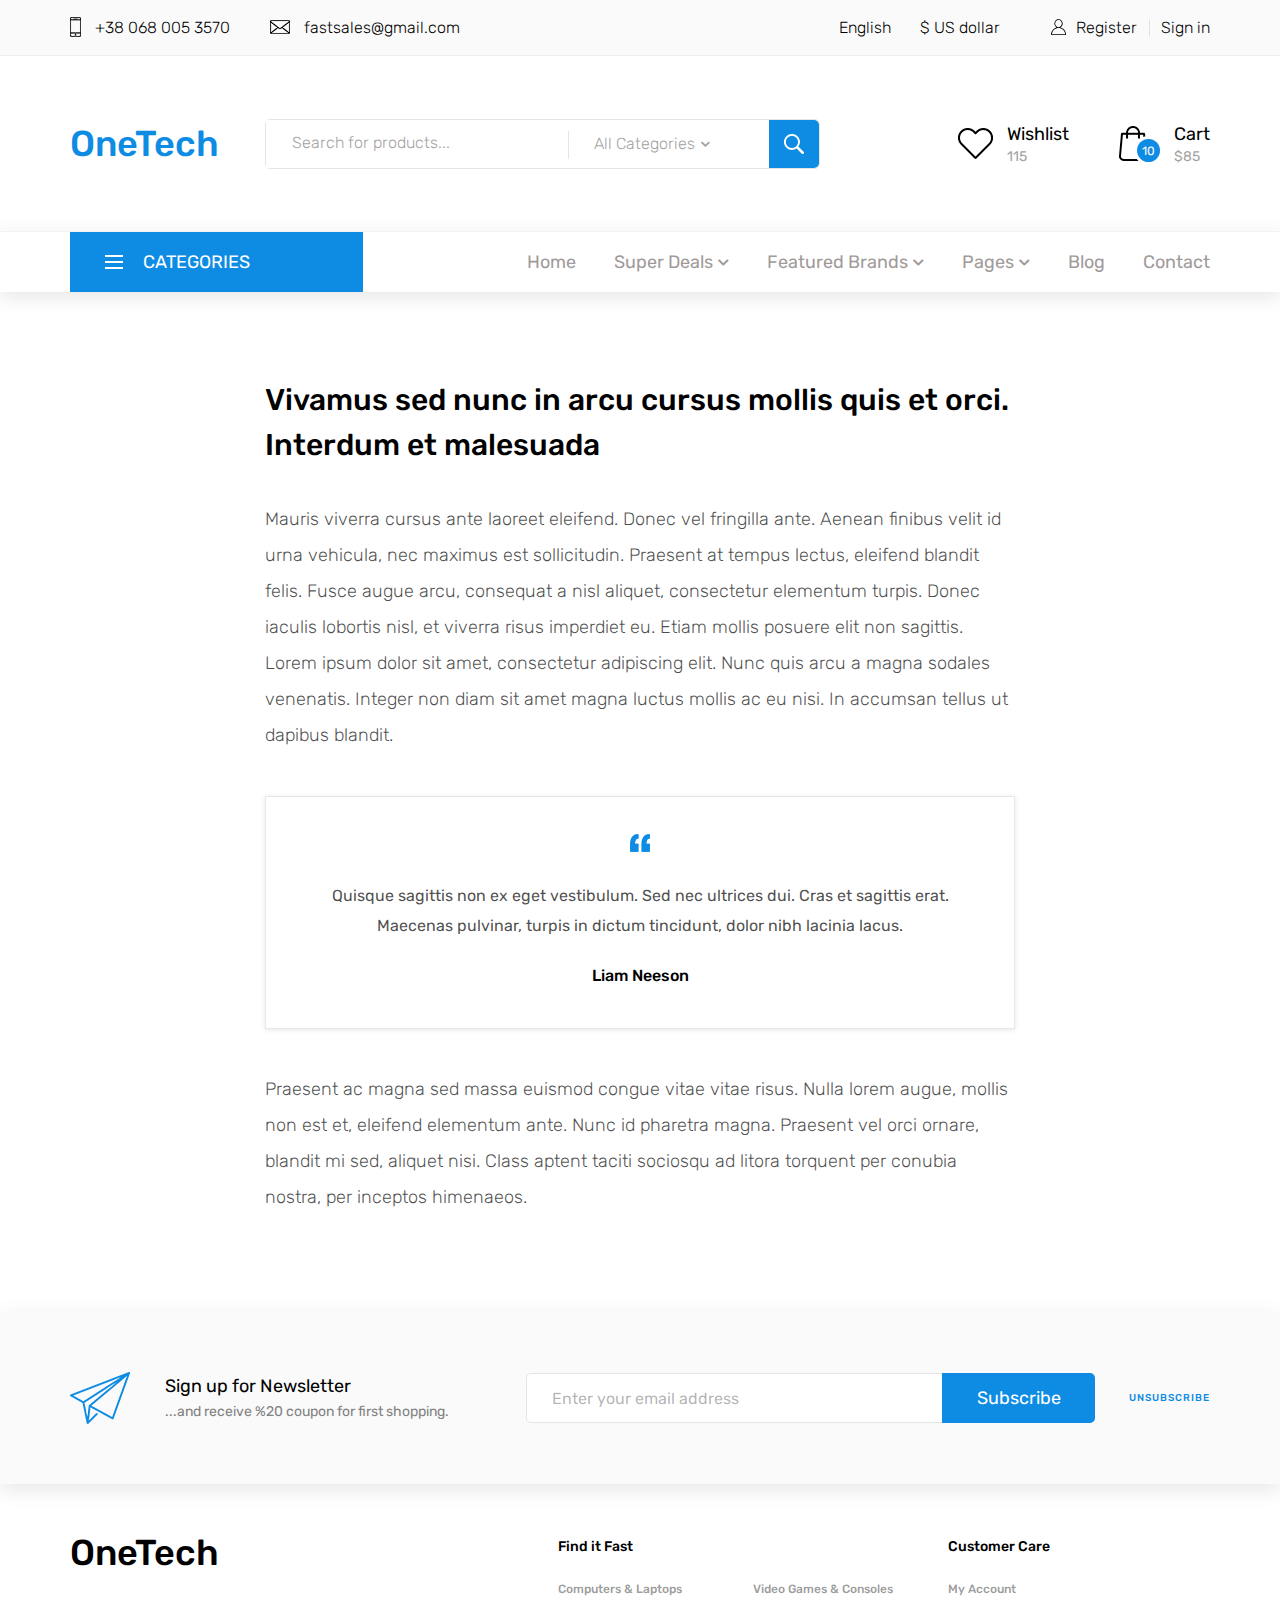
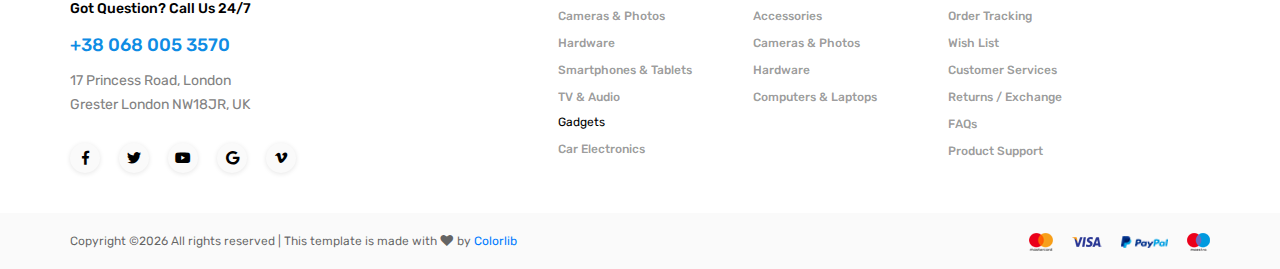
<file: template/OneTech/regular.html>
<!DOCTYPE html>
<html lang="en">
<head>
<title>Regular Static</title>
<meta charset="utf-8">
<meta http-equiv="X-UA-Compatible" content="IE=edge">
<meta name="description" content="OneTech shop project">
<meta name="viewport" content="width=device-width, initial-scale=1">
<link rel="stylesheet" type="text/css" href="styles/bootstrap4/bootstrap.min.css">
<link href="plugins/fontawesome-free-5.0.1/css/fontawesome-all.css" rel="stylesheet" type="text/css">
<link rel="stylesheet" type="text/css" href="styles/regular_styles.css">
<link rel="stylesheet" type="text/css" href="styles/regular_responsive.css">

</head>

<body>

<div class="super_container">
	
	<!-- Header -->
	
	<header class="header">

		<!-- Top Bar -->

		<div class="top_bar">
			<div class="container">
				<div class="row">
					<div class="col d-flex flex-row">
						<div class="top_bar_contact_item"><div class="top_bar_icon"><img src="images/phone.png" alt=""></div>+38 068 005 3570</div>
						<div class="top_bar_contact_item"><div class="top_bar_icon"><img src="images/mail.png" alt=""></div><a href="mailto:fastsales@gmail.com">fastsales@gmail.com</a></div>
						<div class="top_bar_content ml-auto">
							<div class="top_bar_menu">
								<ul class="standard_dropdown top_bar_dropdown">
									<li>
										<a href="#">English<i class="fas fa-chevron-down"></i></a>
										<ul>
											<li><a href="#">Italian</a></li>
											<li><a href="#">Spanish</a></li>
											<li><a href="#">Japanese</a></li>
										</ul>
									</li>
									<li>
										<a href="#">$ US dollar<i class="fas fa-chevron-down"></i></a>
										<ul>
											<li><a href="#">EUR Euro</a></li>
											<li><a href="#">GBP British Pound</a></li>
											<li><a href="#">JPY Japanese Yen</a></li>
										</ul>
									</li>
								</ul>
							</div>
							<div class="top_bar_user">
								<div class="user_icon"><img src="images/user.svg" alt=""></div>
								<div><a href="#">Register</a></div>
								<div><a href="#">Sign in</a></div>
							</div>
						</div>
					</div>
				</div>
			</div>		
		</div>

		<!-- Header Main -->

		<div class="header_main">
			<div class="container">
				<div class="row">

					<!-- Logo -->
					<div class="col-lg-2 col-sm-3 col-3 order-1">
						<div class="logo_container">
							<div class="logo"><a href="#">OneTech</a></div>
						</div>
					</div>

					<!-- Search -->
					<div class="col-lg-6 col-12 order-lg-2 order-3 text-lg-left text-right">
						<div class="header_search">
							<div class="header_search_content">
								<div class="header_search_form_container">
									<form action="#" class="header_search_form clearfix">
										<input type="search" required="required" class="header_search_input" placeholder="Search for products...">
										<div class="custom_dropdown">
											<div class="custom_dropdown_list">
												<span class="custom_dropdown_placeholder clc">All Categories</span>
												<i class="fas fa-chevron-down"></i>
												<ul class="custom_list clc">
													<li><a class="clc" href="#">All Categories</a></li>
													<li><a class="clc" href="#">Computers</a></li>
													<li><a class="clc" href="#">Laptops</a></li>
													<li><a class="clc" href="#">Cameras</a></li>
													<li><a class="clc" href="#">Hardware</a></li>
													<li><a class="clc" href="#">Smartphones</a></li>
												</ul>
											</div>
										</div>
										<button type="submit" class="header_search_button trans_300" value="Submit"><img src="images/search.png" alt=""></button>
									</form>
								</div>
							</div>
						</div>
					</div>

					<!-- Wishlist -->
					<div class="col-lg-4 col-9 order-lg-3 order-2 text-lg-left text-right">
						<div class="wishlist_cart d-flex flex-row align-items-center justify-content-end">
							<div class="wishlist d-flex flex-row align-items-center justify-content-end">
								<div class="wishlist_icon"><img src="images/heart.png" alt=""></div>
								<div class="wishlist_content">
									<div class="wishlist_text"><a href="#">Wishlist</a></div>
									<div class="wishlist_count">115</div>
								</div>
							</div>

							<!-- Cart -->
							<div class="cart">
								<div class="cart_container d-flex flex-row align-items-center justify-content-end">
									<div class="cart_icon">
										<img src="images/cart.png" alt="">
										<div class="cart_count"><span>10</span></div>
									</div>
									<div class="cart_content">
										<div class="cart_text"><a href="#">Cart</a></div>
										<div class="cart_price">$85</div>
									</div>
								</div>
							</div>
						</div>
					</div>
				</div>
			</div>
		</div>
		
		<!-- Main Navigation -->

		<nav class="main_nav">
			<div class="container">
				<div class="row">
					<div class="col">
						
						<div class="main_nav_content d-flex flex-row">

							<!-- Categories Menu -->

							<div class="cat_menu_container">
								<div class="cat_menu_title d-flex flex-row align-items-center justify-content-start">
									<div class="cat_burger"><span></span><span></span><span></span></div>
									<div class="cat_menu_text">categories</div>
								</div>

								<ul class="cat_menu">
									<li><a href="#">Computers & Laptops <i class="fas fa-chevron-right ml-auto"></i></a></li>
									<li><a href="#">Cameras & Photos<i class="fas fa-chevron-right"></i></a></li>
									<li class="hassubs">
										<a href="#">Hardware<i class="fas fa-chevron-right"></i></a>
										<ul>
											<li class="hassubs">
												<a href="#">Menu Item<i class="fas fa-chevron-right"></i></a>
												<ul>
													<li><a href="#">Menu Item<i class="fas fa-chevron-right"></i></a></li>
													<li><a href="#">Menu Item<i class="fas fa-chevron-right"></i></a></li>
													<li><a href="#">Menu Item<i class="fas fa-chevron-right"></i></a></li>
													<li><a href="#">Menu Item<i class="fas fa-chevron-right"></i></a></li>
												</ul>
											</li>
											<li><a href="#">Menu Item<i class="fas fa-chevron-right"></i></a></li>
											<li><a href="#">Menu Item<i class="fas fa-chevron-right"></i></a></li>
											<li><a href="#">Menu Item<i class="fas fa-chevron-right"></i></a></li>
										</ul>
									</li>
									<li><a href="#">Smartphones & Tablets<i class="fas fa-chevron-right"></i></a></li>
									<li><a href="#">TV & Audio<i class="fas fa-chevron-right"></i></a></li>
									<li><a href="#">Gadgets<i class="fas fa-chevron-right"></i></a></li>
									<li><a href="#">Car Electronics<i class="fas fa-chevron-right"></i></a></li>
									<li><a href="#">Video Games & Consoles<i class="fas fa-chevron-right"></i></a></li>
									<li><a href="#">Accessories<i class="fas fa-chevron-right"></i></a></li>
								</ul>
							</div>

							<!-- Main Nav Menu -->

							<div class="main_nav_menu ml-auto">
								<ul class="standard_dropdown main_nav_dropdown">
									<li><a href="index.html">Home<i class="fas fa-chevron-down"></i></a></li>
									<li class="hassubs">
										<a href="#">Super Deals<i class="fas fa-chevron-down"></i></a>
										<ul>
											<li>
												<a href="#">Menu Item<i class="fas fa-chevron-down"></i></a>
												<ul>
													<li><a href="#">Menu Item<i class="fas fa-chevron-down"></i></a></li>
													<li><a href="#">Menu Item<i class="fas fa-chevron-down"></i></a></li>
													<li><a href="#">Menu Item<i class="fas fa-chevron-down"></i></a></li>
												</ul>
											</li>
											<li><a href="#">Menu Item<i class="fas fa-chevron-down"></i></a></li>
											<li><a href="#">Menu Item<i class="fas fa-chevron-down"></i></a></li>
											<li><a href="#">Menu Item<i class="fas fa-chevron-down"></i></a></li>
										</ul>
									</li>
									<li class="hassubs">
										<a href="#">Featured Brands<i class="fas fa-chevron-down"></i></a>
										<ul>
											<li>
												<a href="#">Menu Item<i class="fas fa-chevron-down"></i></a>
												<ul>
													<li><a href="#">Menu Item<i class="fas fa-chevron-down"></i></a></li>
													<li><a href="#">Menu Item<i class="fas fa-chevron-down"></i></a></li>
													<li><a href="#">Menu Item<i class="fas fa-chevron-down"></i></a></li>
												</ul>
											</li>
											<li><a href="#">Menu Item<i class="fas fa-chevron-down"></i></a></li>
											<li><a href="#">Menu Item<i class="fas fa-chevron-down"></i></a></li>
											<li><a href="#">Menu Item<i class="fas fa-chevron-down"></i></a></li>
										</ul>
									</li>
									<li class="hassubs">
										<a href="#">Pages<i class="fas fa-chevron-down"></i></a>
										<ul>
											<li><a href="shop.html">Shop<i class="fas fa-chevron-down"></i></a></li>
											<li><a href="product.html">Product<i class="fas fa-chevron-down"></i></a></li>
											<li><a href="blog.html">Blog<i class="fas fa-chevron-down"></i></a></li>
											<li><a href="blog_single.html">Blog Post<i class="fas fa-chevron-down"></i></a></li>
											<li><a href="regular.html">Regular Post<i class="fas fa-chevron-down"></i></a></li>
											<li><a href="cart.html">Cart<i class="fas fa-chevron-down"></i></a></li>
											<li><a href="contact.html">Contact<i class="fas fa-chevron-down"></i></a></li>
										</ul>
									</li>
									<li><a href="blog.html">Blog<i class="fas fa-chevron-down"></i></a></li>
									<li><a href="contact.html">Contact<i class="fas fa-chevron-down"></i></a></li>
								</ul>
							</div>

							<!-- Menu Trigger -->

							<div class="menu_trigger_container ml-auto">
								<div class="menu_trigger d-flex flex-row align-items-center justify-content-end">
									<div class="menu_burger">
										<div class="menu_trigger_text">menu</div>
										<div class="cat_burger menu_burger_inner"><span></span><span></span><span></span></div>
									</div>
								</div>
							</div>

						</div>
					</div>
				</div>
			</div>
		</nav>
		
		<!-- Menu -->

		<div class="page_menu">
			<div class="container">
				<div class="row">
					<div class="col">
						
						<div class="page_menu_content">
							
							<div class="page_menu_search">
								<form action="#">
									<input type="search" required="required" class="page_menu_search_input" placeholder="Search for products...">
								</form>
							</div>
							<ul class="page_menu_nav">
								<li class="page_menu_item has-children">
									<a href="#">Language<i class="fa fa-angle-down"></i></a>
									<ul class="page_menu_selection">
										<li><a href="#">English<i class="fa fa-angle-down"></i></a></li>
										<li><a href="#">Italian<i class="fa fa-angle-down"></i></a></li>
										<li><a href="#">Spanish<i class="fa fa-angle-down"></i></a></li>
										<li><a href="#">Japanese<i class="fa fa-angle-down"></i></a></li>
									</ul>
								</li>
								<li class="page_menu_item has-children">
									<a href="#">Currency<i class="fa fa-angle-down"></i></a>
									<ul class="page_menu_selection">
										<li><a href="#">US Dollar<i class="fa fa-angle-down"></i></a></li>
										<li><a href="#">EUR Euro<i class="fa fa-angle-down"></i></a></li>
										<li><a href="#">GBP British Pound<i class="fa fa-angle-down"></i></a></li>
										<li><a href="#">JPY Japanese Yen<i class="fa fa-angle-down"></i></a></li>
									</ul>
								</li>
								<li class="page_menu_item">
									<a href="index.html">Home<i class="fa fa-angle-down"></i></a>
								</li>
								<li class="page_menu_item has-children">
									<a href="#">Super Deals<i class="fa fa-angle-down"></i></a>
									<ul class="page_menu_selection">
										<li><a href="#">Super Deals<i class="fa fa-angle-down"></i></a></li>
										<li class="page_menu_item has-children">
											<a href="#">Menu Item<i class="fa fa-angle-down"></i></a>
											<ul class="page_menu_selection">
												<li><a href="#">Menu Item<i class="fa fa-angle-down"></i></a></li>
												<li><a href="#">Menu Item<i class="fa fa-angle-down"></i></a></li>
												<li><a href="#">Menu Item<i class="fa fa-angle-down"></i></a></li>
												<li><a href="#">Menu Item<i class="fa fa-angle-down"></i></a></li>
											</ul>
										</li>
										<li><a href="#">Menu Item<i class="fa fa-angle-down"></i></a></li>
										<li><a href="#">Menu Item<i class="fa fa-angle-down"></i></a></li>
										<li><a href="#">Menu Item<i class="fa fa-angle-down"></i></a></li>
									</ul>
								</li>
								<li class="page_menu_item has-children">
									<a href="#">Featured Brands<i class="fa fa-angle-down"></i></a>
									<ul class="page_menu_selection">
										<li><a href="#">Featured Brands<i class="fa fa-angle-down"></i></a></li>
										<li><a href="#">Menu Item<i class="fa fa-angle-down"></i></a></li>
										<li><a href="#">Menu Item<i class="fa fa-angle-down"></i></a></li>
										<li><a href="#">Menu Item<i class="fa fa-angle-down"></i></a></li>
									</ul>
								</li>
								<li class="page_menu_item has-children">
									<a href="#">Trending Styles<i class="fa fa-angle-down"></i></a>
									<ul class="page_menu_selection">
										<li><a href="#">Trending Styles<i class="fa fa-angle-down"></i></a></li>
										<li><a href="#">Menu Item<i class="fa fa-angle-down"></i></a></li>
										<li><a href="#">Menu Item<i class="fa fa-angle-down"></i></a></li>
										<li><a href="#">Menu Item<i class="fa fa-angle-down"></i></a></li>
									</ul>
								</li>
								<li class="page_menu_item"><a href="blog.html">blog<i class="fa fa-angle-down"></i></a></li>
								<li class="page_menu_item"><a href="contact.html">contact<i class="fa fa-angle-down"></i></a></li>
							</ul>
							
							<div class="menu_contact">
								<div class="menu_contact_item"><div class="menu_contact_icon"><img src="images/phone_white.png" alt=""></div>+38 068 005 3570</div>
								<div class="menu_contact_item"><div class="menu_contact_icon"><img src="images/mail_white.png" alt=""></div><a href="mailto:fastsales@gmail.com">fastsales@gmail.com</a></div>
							</div>
						</div>
					</div>
				</div>
			</div>
		</div>

	</header>

	<!-- Single Blog Post -->

	<div class="single_post">
		<div class="container">
			<div class="row">
				<div class="col-lg-8 offset-lg-2">
					<div class="single_post_title">Vivamus sed nunc in arcu cursus mollis quis et orci. Interdum et malesuada</div>
					<div class="single_post_text">
						<p>Mauris viverra cursus ante laoreet eleifend. Donec vel fringilla ante. Aenean finibus velit id urna vehicula, nec maximus est sollicitudin. Praesent at tempus lectus, eleifend blandit felis. Fusce augue arcu, consequat a nisl aliquet, consectetur elementum turpis. Donec iaculis lobortis nisl, et viverra risus imperdiet eu. Etiam mollis posuere elit non sagittis. Lorem ipsum dolor sit amet, consectetur adipiscing elit. Nunc quis arcu a magna sodales venenatis. Integer non diam sit amet magna luctus mollis ac eu nisi. In accumsan tellus ut dapibus blandit.</p>

						<div class="single_post_quote text-center">
							<div class="quote_image"><img src="images/quote.png" alt=""></div>
							<div class="quote_text">Quisque sagittis non ex eget vestibulum. Sed nec ultrices dui. Cras et sagittis erat. Maecenas pulvinar, turpis in dictum tincidunt, dolor nibh lacinia lacus.</div>
							<div class="quote_name">Liam Neeson</div>
						</div>

						<p>Praesent ac magna sed massa euismod congue vitae vitae risus. Nulla lorem augue, mollis non est et, eleifend elementum ante. Nunc id pharetra magna.  Praesent vel orci ornare, blandit mi sed, aliquet nisi. Class aptent taciti sociosqu ad litora torquent per conubia nostra, per inceptos himenaeos. </p>
					</div>
				</div>
			</div>
		</div>
	</div>

	<!-- Newsletter -->

	<div class="newsletter">
		<div class="container">
			<div class="row">
				<div class="col">
					<div class="newsletter_container d-flex flex-lg-row flex-column align-items-lg-center align-items-center justify-content-lg-start justify-content-center">
						<div class="newsletter_title_container">
							<div class="newsletter_icon"><img src="images/send.png" alt=""></div>
							<div class="newsletter_title">Sign up for Newsletter</div>
							<div class="newsletter_text"><p>...and receive %20 coupon for first shopping.</p></div>
						</div>
						<div class="newsletter_content clearfix">
							<form action="#" class="newsletter_form">
								<input type="email" class="newsletter_input" required="required" placeholder="Enter your email address">
								<button class="newsletter_button">Subscribe</button>
							</form>
							<div class="newsletter_unsubscribe_link"><a href="#">unsubscribe</a></div>
						</div>
					</div>
				</div>
			</div>
		</div>
	</div>

	<!-- Footer -->

	<footer class="footer">
		<div class="container">
			<div class="row">

				<div class="col-lg-3 footer_col">
					<div class="footer_column footer_contact">
						<div class="logo_container">
							<div class="logo"><a href="#">OneTech</a></div>
						</div>
						<div class="footer_title">Got Question? Call Us 24/7</div>
						<div class="footer_phone">+38 068 005 3570</div>
						<div class="footer_contact_text">
							<p>17 Princess Road, London</p>
							<p>Grester London NW18JR, UK</p>
						</div>
						<div class="footer_social">
							<ul>
								<li><a href="#"><i class="fab fa-facebook-f"></i></a></li>
								<li><a href="#"><i class="fab fa-twitter"></i></a></li>
								<li><a href="#"><i class="fab fa-youtube"></i></a></li>
								<li><a href="#"><i class="fab fa-google"></i></a></li>
								<li><a href="#"><i class="fab fa-vimeo-v"></i></a></li>
							</ul>
						</div>
					</div>
				</div>

				<div class="col-lg-2 offset-lg-2">
					<div class="footer_column">
						<div class="footer_title">Find it Fast</div>
						<ul class="footer_list">
							<li><a href="#">Computers & Laptops</a></li>
							<li><a href="#">Cameras & Photos</a></li>
							<li><a href="#">Hardware</a></li>
							<li><a href="#">Smartphones & Tablets</a></li>
							<li><a href="#">TV & Audio</a></li>
						</ul>
						<div class="footer_subtitle">Gadgets</div>
						<ul class="footer_list">
							<li><a href="#">Car Electronics</a></li>
						</ul>
					</div>
				</div>

				<div class="col-lg-2">
					<div class="footer_column">
						<ul class="footer_list footer_list_2">
							<li><a href="#">Video Games & Consoles</a></li>
							<li><a href="#">Accessories</a></li>
							<li><a href="#">Cameras & Photos</a></li>
							<li><a href="#">Hardware</a></li>
							<li><a href="#">Computers & Laptops</a></li>
						</ul>
					</div>
				</div>

				<div class="col-lg-2">
					<div class="footer_column">
						<div class="footer_title">Customer Care</div>
						<ul class="footer_list">
							<li><a href="#">My Account</a></li>
							<li><a href="#">Order Tracking</a></li>
							<li><a href="#">Wish List</a></li>
							<li><a href="#">Customer Services</a></li>
							<li><a href="#">Returns / Exchange</a></li>
							<li><a href="#">FAQs</a></li>
							<li><a href="#">Product Support</a></li>
						</ul>
					</div>
				</div>

			</div>
		</div>
	</footer>

	<!-- Copyright -->

	<div class="copyright">
		<div class="container">
			<div class="row">
				<div class="col">
					
					<div class="copyright_container d-flex flex-sm-row flex-column align-items-center justify-content-start">
						<div class="copyright_content"><!-- Link back to Colorlib can't be removed. Template is licensed under CC BY 3.0. -->
Copyright &copy;<script>document.write(new Date().getFullYear());</script> All rights reserved | This template is made with <i class="fa fa-heart" aria-hidden="true"></i> by <a href="https://colorlib.com" target="_blank">Colorlib</a>
<!-- Link back to Colorlib can't be removed. Template is licensed under CC BY 3.0. -->
</div>
						<div class="logos ml-sm-auto">
							<ul class="logos_list">
								<li><a href="#"><img src="images/logos_1.png" alt=""></a></li>
								<li><a href="#"><img src="images/logos_2.png" alt=""></a></li>
								<li><a href="#"><img src="images/logos_3.png" alt=""></a></li>
								<li><a href="#"><img src="images/logos_4.png" alt=""></a></li>
							</ul>
						</div>
					</div>
				</div>
			</div>
		</div>
	</div>
</div>

<script src="js/jquery-3.3.1.min.js"></script>
<script src="styles/bootstrap4/popper.js"></script>
<script src="styles/bootstrap4/bootstrap.min.js"></script>
<script src="plugins/greensock/TweenMax.min.js"></script>
<script src="plugins/greensock/TimelineMax.min.js"></script>
<script src="plugins/scrollmagic/ScrollMagic.min.js"></script>
<script src="plugins/greensock/animation.gsap.min.js"></script>
<script src="plugins/greensock/ScrollToPlugin.min.js"></script>
<script src="plugins/easing/easing.js"></script>
<script src="js/regular_custom.js"></script>
</body>

</html>
</file>
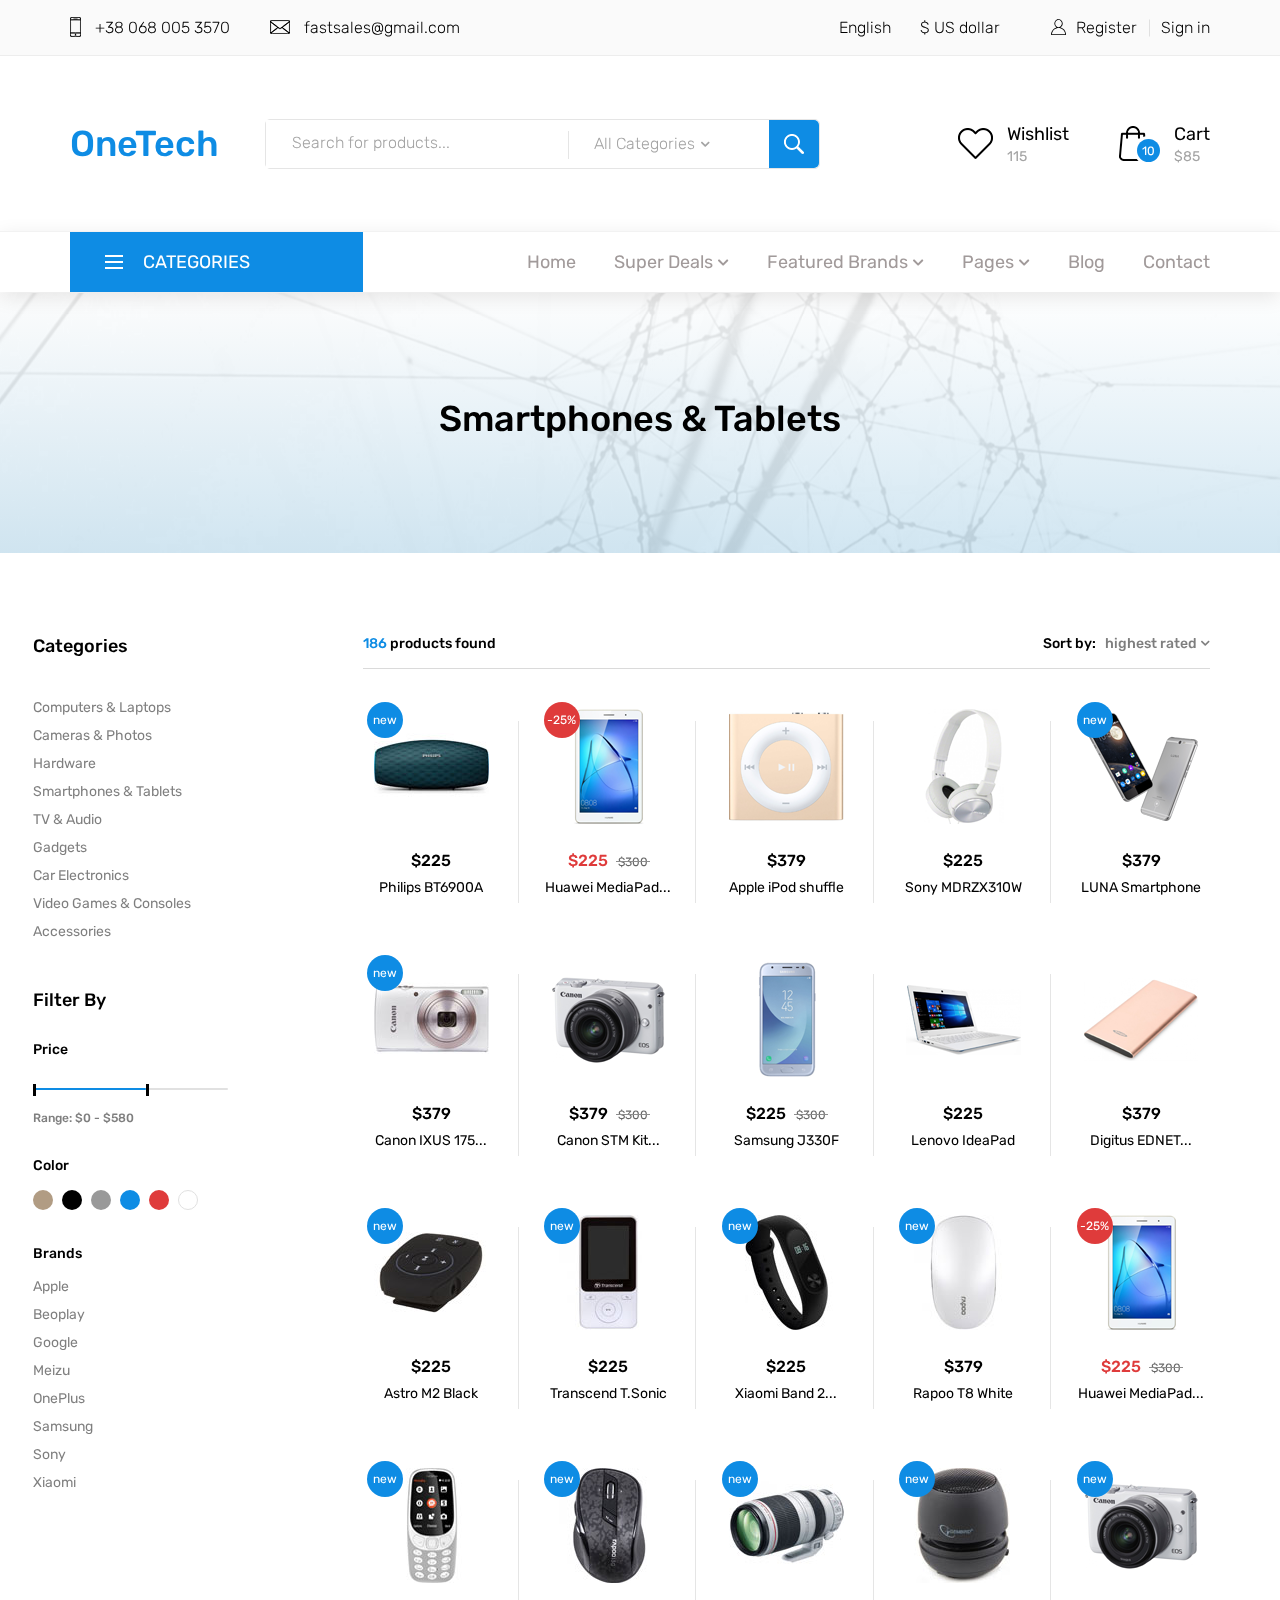
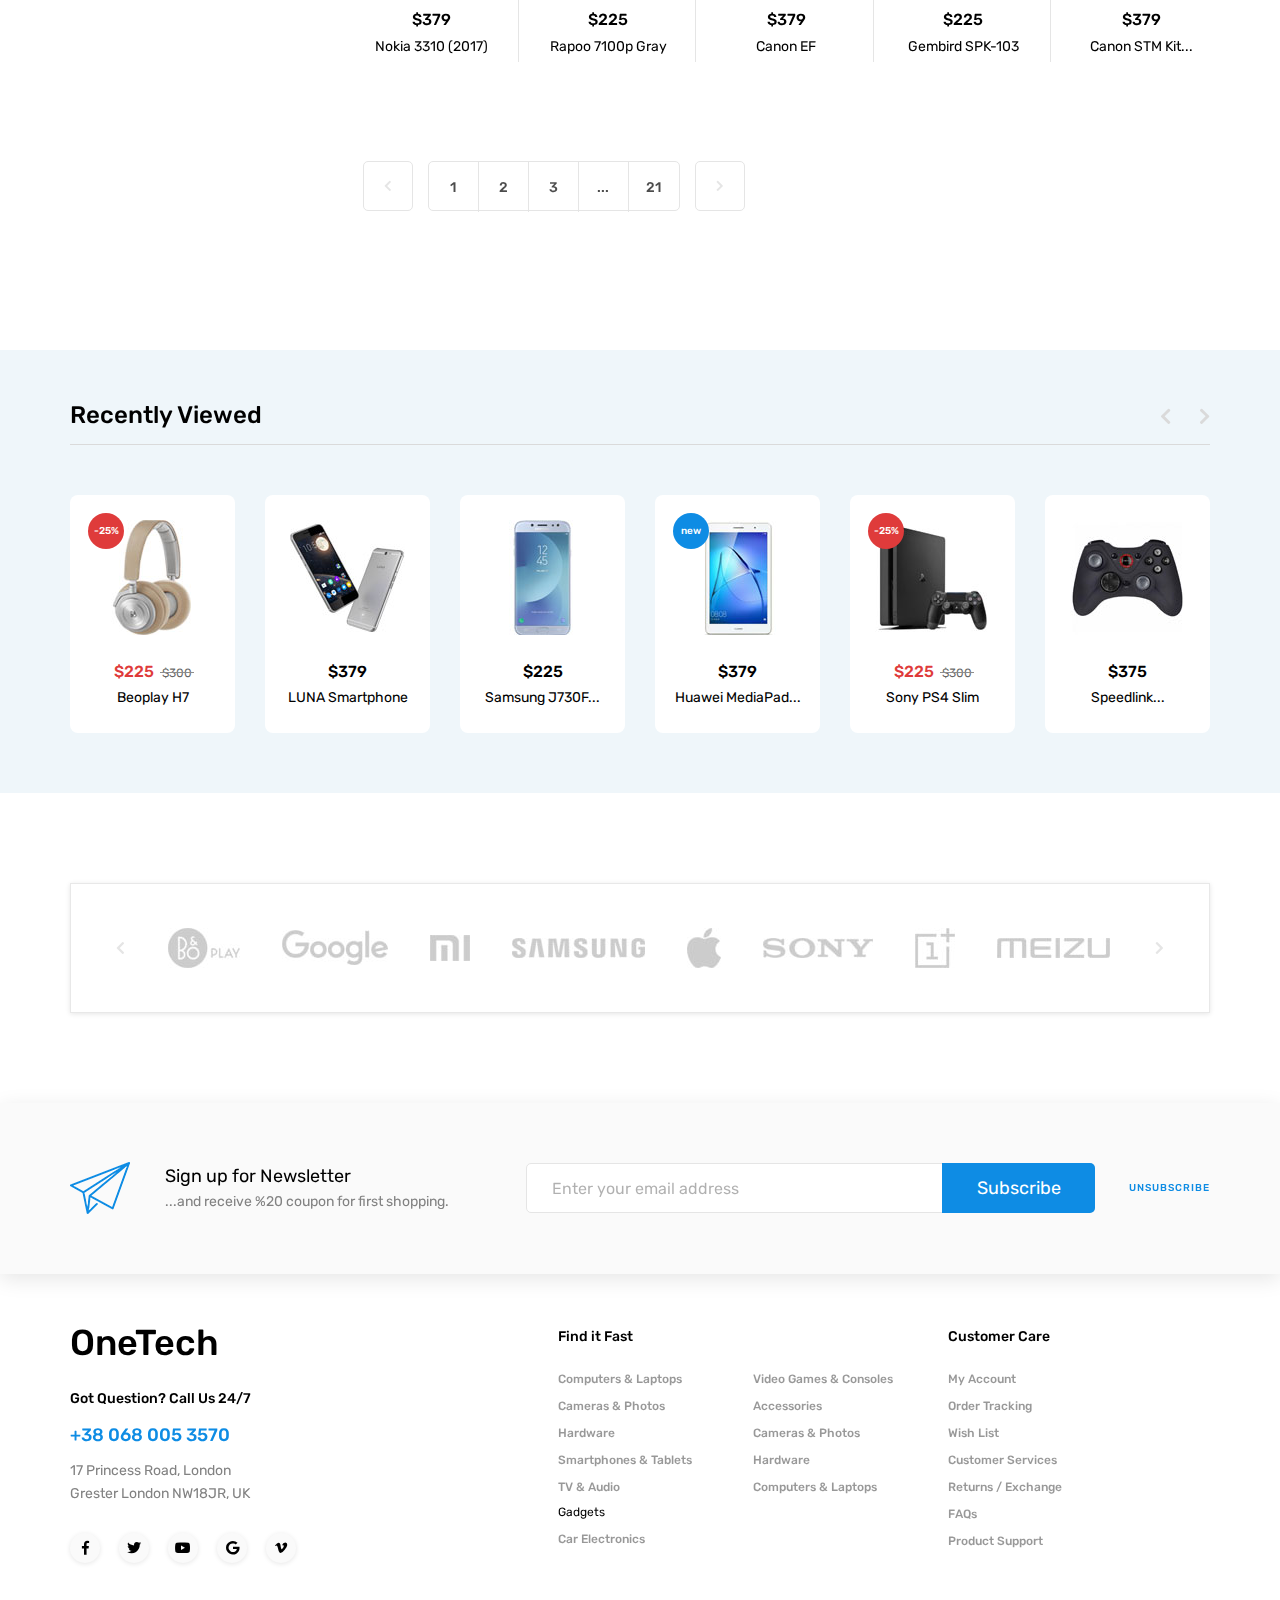
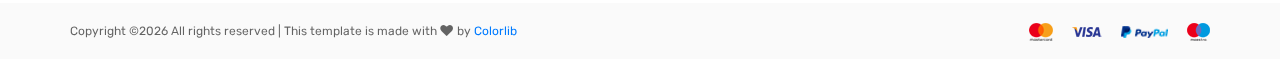
<file: template/OneTech/shop.html>
<!DOCTYPE html>
<html lang="en">
<head>
<title>Shop</title>
<meta charset="utf-8">
<meta http-equiv="X-UA-Compatible" content="IE=edge">
<meta name="description" content="OneTech shop project">
<meta name="viewport" content="width=device-width, initial-scale=1">
<link rel="stylesheet" type="text/css" href="styles/bootstrap4/bootstrap.min.css">
<link href="plugins/fontawesome-free-5.0.1/css/fontawesome-all.css" rel="stylesheet" type="text/css">
<link rel="stylesheet" type="text/css" href="plugins/OwlCarousel2-2.2.1/owl.carousel.css">
<link rel="stylesheet" type="text/css" href="plugins/OwlCarousel2-2.2.1/owl.theme.default.css">
<link rel="stylesheet" type="text/css" href="plugins/OwlCarousel2-2.2.1/animate.css">
<link rel="stylesheet" type="text/css" href="plugins/jquery-ui-1.12.1.custom/jquery-ui.css">
<link rel="stylesheet" type="text/css" href="styles/shop_styles.css">
<link rel="stylesheet" type="text/css" href="styles/shop_responsive.css">

</head>

<body>

<div class="super_container">
	
	<!-- Header -->
	
	<header class="header">

		<!-- Top Bar -->

		<div class="top_bar">
			<div class="container">
				<div class="row">
					<div class="col d-flex flex-row">
						<div class="top_bar_contact_item"><div class="top_bar_icon"><img src="images/phone.png" alt=""></div>+38 068 005 3570</div>
						<div class="top_bar_contact_item"><div class="top_bar_icon"><img src="images/mail.png" alt=""></div><a href="mailto:fastsales@gmail.com">fastsales@gmail.com</a></div>
						<div class="top_bar_content ml-auto">
							<div class="top_bar_menu">
								<ul class="standard_dropdown top_bar_dropdown">
									<li>
										<a href="#">English<i class="fas fa-chevron-down"></i></a>
										<ul>
											<li><a href="#">Italian</a></li>
											<li><a href="#">Spanish</a></li>
											<li><a href="#">Japanese</a></li>
										</ul>
									</li>
									<li>
										<a href="#">$ US dollar<i class="fas fa-chevron-down"></i></a>
										<ul>
											<li><a href="#">EUR Euro</a></li>
											<li><a href="#">GBP British Pound</a></li>
											<li><a href="#">JPY Japanese Yen</a></li>
										</ul>
									</li>
								</ul>
							</div>
							<div class="top_bar_user">
								<div class="user_icon"><img src="images/user.svg" alt=""></div>
								<div><a href="#">Register</a></div>
								<div><a href="#">Sign in</a></div>
							</div>
						</div>
					</div>
				</div>
			</div>		
		</div>

		<!-- Header Main -->

		<div class="header_main">
			<div class="container">
				<div class="row">

					<!-- Logo -->
					<div class="col-lg-2 col-sm-3 col-3 order-1">
						<div class="logo_container">
							<div class="logo"><a href="#">OneTech</a></div>
						</div>
					</div>

					<!-- Search -->
					<div class="col-lg-6 col-12 order-lg-2 order-3 text-lg-left text-right">
						<div class="header_search">
							<div class="header_search_content">
								<div class="header_search_form_container">
									<form action="#" class="header_search_form clearfix">
										<input type="search" required="required" class="header_search_input" placeholder="Search for products...">
										<div class="custom_dropdown">
											<div class="custom_dropdown_list">
												<span class="custom_dropdown_placeholder clc">All Categories</span>
												<i class="fas fa-chevron-down"></i>
												<ul class="custom_list clc">
													<li><a class="clc" href="#">All Categories</a></li>
													<li><a class="clc" href="#">Computers</a></li>
													<li><a class="clc" href="#">Laptops</a></li>
													<li><a class="clc" href="#">Cameras</a></li>
													<li><a class="clc" href="#">Hardware</a></li>
													<li><a class="clc" href="#">Smartphones</a></li>
												</ul>
											</div>
										</div>
										<button type="submit" class="header_search_button trans_300" value="Submit"><img src="images/search.png" alt=""></button>
									</form>
								</div>
							</div>
						</div>
					</div>

					<!-- Wishlist -->
					<div class="col-lg-4 col-9 order-lg-3 order-2 text-lg-left text-right">
						<div class="wishlist_cart d-flex flex-row align-items-center justify-content-end">
							<div class="wishlist d-flex flex-row align-items-center justify-content-end">
								<div class="wishlist_icon"><img src="images/heart.png" alt=""></div>
								<div class="wishlist_content">
									<div class="wishlist_text"><a href="#">Wishlist</a></div>
									<div class="wishlist_count">115</div>
								</div>
							</div>

							<!-- Cart -->
							<div class="cart">
								<div class="cart_container d-flex flex-row align-items-center justify-content-end">
									<div class="cart_icon">
										<img src="images/cart.png" alt="">
										<div class="cart_count"><span>10</span></div>
									</div>
									<div class="cart_content">
										<div class="cart_text"><a href="#">Cart</a></div>
										<div class="cart_price">$85</div>
									</div>
								</div>
							</div>
						</div>
					</div>
				</div>
			</div>
		</div>
		
		<!-- Main Navigation -->

		<nav class="main_nav">
			<div class="container">
				<div class="row">
					<div class="col">
						
						<div class="main_nav_content d-flex flex-row">

							<!-- Categories Menu -->

							<div class="cat_menu_container">
								<div class="cat_menu_title d-flex flex-row align-items-center justify-content-start">
									<div class="cat_burger"><span></span><span></span><span></span></div>
									<div class="cat_menu_text">categories</div>
								</div>

								<ul class="cat_menu">
									<li><a href="#">Computers & Laptops <i class="fas fa-chevron-right ml-auto"></i></a></li>
									<li><a href="#">Cameras & Photos<i class="fas fa-chevron-right"></i></a></li>
									<li class="hassubs">
										<a href="#">Hardware<i class="fas fa-chevron-right"></i></a>
										<ul>
											<li class="hassubs">
												<a href="#">Menu Item<i class="fas fa-chevron-right"></i></a>
												<ul>
													<li><a href="#">Menu Item<i class="fas fa-chevron-right"></i></a></li>
													<li><a href="#">Menu Item<i class="fas fa-chevron-right"></i></a></li>
													<li><a href="#">Menu Item<i class="fas fa-chevron-right"></i></a></li>
													<li><a href="#">Menu Item<i class="fas fa-chevron-right"></i></a></li>
												</ul>
											</li>
											<li><a href="#">Menu Item<i class="fas fa-chevron-right"></i></a></li>
											<li><a href="#">Menu Item<i class="fas fa-chevron-right"></i></a></li>
											<li><a href="#">Menu Item<i class="fas fa-chevron-right"></i></a></li>
										</ul>
									</li>
									<li><a href="#">Smartphones & Tablets<i class="fas fa-chevron-right"></i></a></li>
									<li><a href="#">TV & Audio<i class="fas fa-chevron-right"></i></a></li>
									<li><a href="#">Gadgets<i class="fas fa-chevron-right"></i></a></li>
									<li><a href="#">Car Electronics<i class="fas fa-chevron-right"></i></a></li>
									<li><a href="#">Video Games & Consoles<i class="fas fa-chevron-right"></i></a></li>
									<li><a href="#">Accessories<i class="fas fa-chevron-right"></i></a></li>
								</ul>
							</div>

							<!-- Main Nav Menu -->

							<div class="main_nav_menu ml-auto">
								<ul class="standard_dropdown main_nav_dropdown">
									<li><a href="#">Home<i class="fas fa-chevron-down"></i></a></li>
									<li class="hassubs">
										<a href="#">Super Deals<i class="fas fa-chevron-down"></i></a>
										<ul>
											<li>
												<a href="#">Menu Item<i class="fas fa-chevron-down"></i></a>
												<ul>
													<li><a href="#">Menu Item<i class="fas fa-chevron-down"></i></a></li>
													<li><a href="#">Menu Item<i class="fas fa-chevron-down"></i></a></li>
													<li><a href="#">Menu Item<i class="fas fa-chevron-down"></i></a></li>
												</ul>
											</li>
											<li><a href="#">Menu Item<i class="fas fa-chevron-down"></i></a></li>
											<li><a href="#">Menu Item<i class="fas fa-chevron-down"></i></a></li>
											<li><a href="#">Menu Item<i class="fas fa-chevron-down"></i></a></li>
										</ul>
									</li>
									<li class="hassubs">
										<a href="#">Featured Brands<i class="fas fa-chevron-down"></i></a>
										<ul>
											<li>
												<a href="#">Menu Item<i class="fas fa-chevron-down"></i></a>
												<ul>
													<li><a href="#">Menu Item<i class="fas fa-chevron-down"></i></a></li>
													<li><a href="#">Menu Item<i class="fas fa-chevron-down"></i></a></li>
													<li><a href="#">Menu Item<i class="fas fa-chevron-down"></i></a></li>
												</ul>
											</li>
											<li><a href="#">Menu Item<i class="fas fa-chevron-down"></i></a></li>
											<li><a href="#">Menu Item<i class="fas fa-chevron-down"></i></a></li>
											<li><a href="#">Menu Item<i class="fas fa-chevron-down"></i></a></li>
										</ul>
									</li>
									<li class="hassubs">
										<a href="#">Pages<i class="fas fa-chevron-down"></i></a>
										<ul>
											<li><a href="shop.html">Shop<i class="fas fa-chevron-down"></i></a></li>
											<li><a href="product.html">Product<i class="fas fa-chevron-down"></i></a></li>
											<li><a href="blog.html">Blog<i class="fas fa-chevron-down"></i></a></li>
											<li><a href="blog_single.html">Blog Post<i class="fas fa-chevron-down"></i></a></li>
											<li><a href="regular.html">Regular Post<i class="fas fa-chevron-down"></i></a></li>
											<li><a href="cart.html">Cart<i class="fas fa-chevron-down"></i></a></li>
											<li><a href="contact.html">Contact<i class="fas fa-chevron-down"></i></a></li>
										</ul>
									</li>
									<li><a href="blog.html">Blog<i class="fas fa-chevron-down"></i></a></li>
									<li><a href="contact.html">Contact<i class="fas fa-chevron-down"></i></a></li>
								</ul>
							</div>

							<!-- Menu Trigger -->

							<div class="menu_trigger_container ml-auto">
								<div class="menu_trigger d-flex flex-row align-items-center justify-content-end">
									<div class="menu_burger">
										<div class="menu_trigger_text">menu</div>
										<div class="cat_burger menu_burger_inner"><span></span><span></span><span></span></div>
									</div>
								</div>
							</div>

						</div>
					</div>
				</div>
			</div>
		</nav>
		
		<!-- Menu -->

		<div class="page_menu">
			<div class="container">
				<div class="row">
					<div class="col">
						
						<div class="page_menu_content">
							
							<div class="page_menu_search">
								<form action="#">
									<input type="search" required="required" class="page_menu_search_input" placeholder="Search for products...">
								</form>
							</div>
							<ul class="page_menu_nav">
								<li class="page_menu_item has-children">
									<a href="#">Language<i class="fa fa-angle-down"></i></a>
									<ul class="page_menu_selection">
										<li><a href="#">English<i class="fa fa-angle-down"></i></a></li>
										<li><a href="#">Italian<i class="fa fa-angle-down"></i></a></li>
										<li><a href="#">Spanish<i class="fa fa-angle-down"></i></a></li>
										<li><a href="#">Japanese<i class="fa fa-angle-down"></i></a></li>
									</ul>
								</li>
								<li class="page_menu_item has-children">
									<a href="#">Currency<i class="fa fa-angle-down"></i></a>
									<ul class="page_menu_selection">
										<li><a href="#">US Dollar<i class="fa fa-angle-down"></i></a></li>
										<li><a href="#">EUR Euro<i class="fa fa-angle-down"></i></a></li>
										<li><a href="#">GBP British Pound<i class="fa fa-angle-down"></i></a></li>
										<li><a href="#">JPY Japanese Yen<i class="fa fa-angle-down"></i></a></li>
									</ul>
								</li>
								<li class="page_menu_item">
									<a href="#">Home<i class="fa fa-angle-down"></i></a>
								</li>
								<li class="page_menu_item has-children">
									<a href="#">Super Deals<i class="fa fa-angle-down"></i></a>
									<ul class="page_menu_selection">
										<li><a href="#">Super Deals<i class="fa fa-angle-down"></i></a></li>
										<li class="page_menu_item has-children">
											<a href="#">Menu Item<i class="fa fa-angle-down"></i></a>
											<ul class="page_menu_selection">
												<li><a href="#">Menu Item<i class="fa fa-angle-down"></i></a></li>
												<li><a href="#">Menu Item<i class="fa fa-angle-down"></i></a></li>
												<li><a href="#">Menu Item<i class="fa fa-angle-down"></i></a></li>
												<li><a href="#">Menu Item<i class="fa fa-angle-down"></i></a></li>
											</ul>
										</li>
										<li><a href="#">Menu Item<i class="fa fa-angle-down"></i></a></li>
										<li><a href="#">Menu Item<i class="fa fa-angle-down"></i></a></li>
										<li><a href="#">Menu Item<i class="fa fa-angle-down"></i></a></li>
									</ul>
								</li>
								<li class="page_menu_item has-children">
									<a href="#">Featured Brands<i class="fa fa-angle-down"></i></a>
									<ul class="page_menu_selection">
										<li><a href="#">Featured Brands<i class="fa fa-angle-down"></i></a></li>
										<li><a href="#">Menu Item<i class="fa fa-angle-down"></i></a></li>
										<li><a href="#">Menu Item<i class="fa fa-angle-down"></i></a></li>
										<li><a href="#">Menu Item<i class="fa fa-angle-down"></i></a></li>
									</ul>
								</li>
								<li class="page_menu_item has-children">
									<a href="#">Trending Styles<i class="fa fa-angle-down"></i></a>
									<ul class="page_menu_selection">
										<li><a href="#">Trending Styles<i class="fa fa-angle-down"></i></a></li>
										<li><a href="#">Menu Item<i class="fa fa-angle-down"></i></a></li>
										<li><a href="#">Menu Item<i class="fa fa-angle-down"></i></a></li>
										<li><a href="#">Menu Item<i class="fa fa-angle-down"></i></a></li>
									</ul>
								</li>
								<li class="page_menu_item"><a href="blog.html">blog<i class="fa fa-angle-down"></i></a></li>
								<li class="page_menu_item"><a href="contact.html">contact<i class="fa fa-angle-down"></i></a></li>
							</ul>
							
							<div class="menu_contact">
								<div class="menu_contact_item"><div class="menu_contact_icon"><img src="images/phone_white.png" alt=""></div>+38 068 005 3570</div>
								<div class="menu_contact_item"><div class="menu_contact_icon"><img src="images/mail_white.png" alt=""></div><a href="mailto:fastsales@gmail.com">fastsales@gmail.com</a></div>
							</div>
						</div>
					</div>
				</div>
			</div>
		</div>

	</header>
	
	<!-- Home -->

	<div class="home">
		<div class="home_background parallax-window" data-parallax="scroll" data-image-src="images/shop_background.jpg"></div>
		<div class="home_overlay"></div>
		<div class="home_content d-flex flex-column align-items-center justify-content-center">
			<h2 class="home_title">Smartphones & Tablets</h2>
		</div>
	</div>

	<!-- Shop -->

	<div class="shop">
		<div class="container">
			<div class="row">
				<div class="col-lg-3">

					<!-- Shop Sidebar -->
					<div class="shop_sidebar">
						<div class="sidebar_section">
							<div class="sidebar_title">Categories</div>
							<ul class="sidebar_categories">
								<li><a href="#">Computers & Laptops</a></li>
								<li><a href="#">Cameras & Photos</a></li>
								<li><a href="#">Hardware</a></li>
								<li><a href="#">Smartphones & Tablets</a></li>
								<li><a href="#">TV & Audio</a></li>
								<li><a href="#">Gadgets</a></li>
								<li><a href="#">Car Electronics</a></li>
								<li><a href="#">Video Games & Consoles</a></li>
								<li><a href="#">Accessories</a></li>
							</ul>
						</div>
						<div class="sidebar_section filter_by_section">
							<div class="sidebar_title">Filter By</div>
							<div class="sidebar_subtitle">Price</div>
							<div class="filter_price">
								<div id="slider-range" class="slider_range"></div>
								<p>Range: </p>
								<p><input type="text" id="amount" class="amount" readonly style="border:0; font-weight:bold;"></p>
							</div>
						</div>
						<div class="sidebar_section">
							<div class="sidebar_subtitle color_subtitle">Color</div>
							<ul class="colors_list">
								<li class="color"><a href="#" style="background: #b19c83;"></a></li>
								<li class="color"><a href="#" style="background: #000000;"></a></li>
								<li class="color"><a href="#" style="background: #999999;"></a></li>
								<li class="color"><a href="#" style="background: #0e8ce4;"></a></li>
								<li class="color"><a href="#" style="background: #df3b3b;"></a></li>
								<li class="color"><a href="#" style="background: #ffffff; border: solid 1px #e1e1e1;"></a></li>
							</ul>
						</div>
						<div class="sidebar_section">
							<div class="sidebar_subtitle brands_subtitle">Brands</div>
							<ul class="brands_list">
								<li class="brand"><a href="#">Apple</a></li>
								<li class="brand"><a href="#">Beoplay</a></li>
								<li class="brand"><a href="#">Google</a></li>
								<li class="brand"><a href="#">Meizu</a></li>
								<li class="brand"><a href="#">OnePlus</a></li>
								<li class="brand"><a href="#">Samsung</a></li>
								<li class="brand"><a href="#">Sony</a></li>
								<li class="brand"><a href="#">Xiaomi</a></li>
							</ul>
						</div>
					</div>

				</div>

				<div class="col-lg-9">
					
					<!-- Shop Content -->

					<div class="shop_content">
						<div class="shop_bar clearfix">
							<div class="shop_product_count"><span>186</span> products found</div>
							<div class="shop_sorting">
								<span>Sort by:</span>
								<ul>
									<li>
										<span class="sorting_text">highest rated<i class="fas fa-chevron-down"></span></i>
										<ul>
											<li class="shop_sorting_button" data-isotope-option='{ "sortBy": "original-order" }'>highest rated</li>
											<li class="shop_sorting_button" data-isotope-option='{ "sortBy": "name" }'>name</li>
											<li class="shop_sorting_button"data-isotope-option='{ "sortBy": "price" }'>price</li>
										</ul>
									</li>
								</ul>
							</div>
						</div>

						<div class="product_grid">
							<div class="product_grid_border"></div>

							<!-- Product Item -->
							<div class="product_item is_new">
								<div class="product_border"></div>
								<div class="product_image d-flex flex-column align-items-center justify-content-center"><img src="images/new_5.jpg" alt=""></div>
								<div class="product_content">
									<div class="product_price">$225</div>
									<div class="product_name"><div><a href="#" tabindex="0">Philips BT6900A</a></div></div>
								</div>
								<div class="product_fav"><i class="fas fa-heart"></i></div>
								<ul class="product_marks">
									<li class="product_mark product_discount">-25%</li>
									<li class="product_mark product_new">new</li>
								</ul>
							</div>

							<!-- Product Item -->
							<div class="product_item discount">
								<div class="product_border"></div>
								<div class="product_image d-flex flex-column align-items-center justify-content-center"><img src="images/featured_1.png" alt=""></div>
								<div class="product_content">
									<div class="product_price">$225<span>$300</span></div>
									<div class="product_name"><div><a href="#" tabindex="0">Huawei MediaPad...</a></div></div>
								</div>
								<div class="product_fav"><i class="fas fa-heart"></i></div>
								<ul class="product_marks">
									<li class="product_mark product_discount">-25%</li>
									<li class="product_mark product_new">new</li>
								</ul>
							</div>

							<!-- Product Item -->
							<div class="product_item">
								<div class="product_border"></div>
								<div class="product_image d-flex flex-column align-items-center justify-content-center"><img src="images/featured_2.png" alt=""></div>
								<div class="product_content">
									<div class="product_price">$379</div>
									<div class="product_name"><div><a href="#" tabindex="0">Apple iPod shuffle</a></div></div>
								</div>
								<div class="product_fav"><i class="fas fa-heart"></i></div>
								<ul class="product_marks">
									<li class="product_mark product_discount">-25%</li>
									<li class="product_mark product_new">new</li>
								</ul>
							</div>

							<!-- Product Item -->
							<div class="product_item">
								<div class="product_border"></div>
								<div class="product_image d-flex flex-column align-items-center justify-content-center"><img src="images/featured_3.png" alt=""></div>
								<div class="product_content">
									<div class="product_price">$225</div>
									<div class="product_name"><div><a href="#" tabindex="0">Sony MDRZX310W</a></div></div>
								</div>
								<div class="product_fav"><i class="fas fa-heart"></i></div>
								<ul class="product_marks">
									<li class="product_mark product_discount">-25%</li>
									<li class="product_mark product_new">new</li>
								</ul>
							</div>

							<!-- Product Item -->
							<div class="product_item is_new">
								<div class="product_border"></div>
								<div class="product_image d-flex flex-column align-items-center justify-content-center"><img src="images/featured_4.png" alt=""></div>
								<div class="product_content">
									<div class="product_price">$379</div>
									<div class="product_name"><div><a href="#" tabindex="0">LUNA Smartphone</a></div></div>
								</div>
								<div class="product_fav"><i class="fas fa-heart"></i></div>
								<ul class="product_marks">
									<li class="product_mark product_discount">-25%</li>
									<li class="product_mark product_new">new</li>
								</ul>
							</div>

							<!-- Product Item -->
							<div class="product_item is_new">
								<div class="product_border"></div>
								<div class="product_image d-flex flex-column align-items-center justify-content-center"><img src="images/shop_1.jpg" alt=""></div>
								<div class="product_content">
									<div class="product_price">$379</div>
									<div class="product_name"><div><a href="#" tabindex="0">Canon IXUS 175...</a></div></div>
								</div>
								<div class="product_fav"><i class="fas fa-heart"></i></div>
								<ul class="product_marks">
									<li class="product_mark product_discount">-25%</li>
									<li class="product_mark product_new">new</li>
								</ul>
							</div>

							<!-- Product Item -->
							<div class="product_item">
								<div class="product_border"></div>
								<div class="product_image d-flex flex-column align-items-center justify-content-center"><img src="images/featured_5.png" alt=""></div>
								<div class="product_content">
									<div class="product_price">$379<span>$300</span></div>
									<div class="product_name"><div><a href="#" tabindex="0">Canon STM Kit...</a></div></div>
								</div>
								<div class="product_fav"><i class="fas fa-heart"></i></div>
								<ul class="product_marks">
									<li class="product_mark product_discount">-25%</li>
									<li class="product_mark product_new">new</li>
								</ul>
							</div>

							<!-- Product Item -->
							<div class="product_item">
								<div class="product_border"></div>
								<div class="product_image d-flex flex-column align-items-center justify-content-center"><img src="images/featured_6.png" alt=""></div>
								<div class="product_content">
									<div class="product_price">$225<span>$300</span></div>
									<div class="product_name"><div><a href="#" tabindex="0">Samsung J330F</a></div></div>
								</div>
								<div class="product_fav"><i class="fas fa-heart"></i></div>
								<ul class="product_marks">
									<li class="product_mark product_discount">-25%</li>
									<li class="product_mark product_new">new</li>
								</ul>
							</div>

							<!-- Product Item -->
							<div class="product_item">
								<div class="product_border"></div>
								<div class="product_image d-flex flex-column align-items-center justify-content-center"><img src="images/featured_7.png" alt=""></div>
								<div class="product_content">
									<div class="product_price">$225</div>
									<div class="product_name"><div><a href="#" tabindex="0">Lenovo IdeaPad</a></div></div>
								</div>
								<div class="product_fav"><i class="fas fa-heart"></i></div>
								<ul class="product_marks">
									<li class="product_mark product_discount">-25%</li>
									<li class="product_mark product_new">new</li>
								</ul>
							</div>

							<!-- Product Item -->
							<div class="product_item">
								<div class="product_border"></div>
								<div class="product_image d-flex flex-column align-items-center justify-content-center"><img src="images/featured_8.png" alt=""></div>
								<div class="product_content">
									<div class="product_price">$379</div>
									<div class="product_name"><div><a href="#" tabindex="0">Digitus EDNET...</a></div></div>
								</div>
								<div class="product_fav"><i class="fas fa-heart"></i></div>
								<ul class="product_marks">
									<li class="product_mark product_discount">-25%</li>
									<li class="product_mark product_new">new</li>
								</ul>
							</div>

							<!-- Product Item -->
							<div class="product_item is_new">
								<div class="product_border"></div>
								<div class="product_image d-flex flex-column align-items-center justify-content-center"><img src="images/new_1.jpg" alt=""></div>
								<div class="product_content">
									<div class="product_price">$225</div>
									<div class="product_name"><div><a href="#" tabindex="0">Astro M2 Black</a></div></div>
								</div>
								<div class="product_fav"><i class="fas fa-heart"></i></div>
								<ul class="product_marks">
									<li class="product_mark product_discount">-25%</li>
									<li class="product_mark product_new">new</li>
								</ul>
							</div>

							<!-- Product Item -->
							<div class="product_item is_new">
								<div class="product_border"></div>
								<div class="product_image d-flex flex-column align-items-center justify-content-center"><img src="images/new_2.jpg" alt=""></div>
								<div class="product_content">
									<div class="product_price">$225</div>
									<div class="product_name"><div><a href="#" tabindex="0">Transcend T.Sonic</a></div></div>
								</div>
								<div class="product_fav"><i class="fas fa-heart"></i></div>
								<ul class="product_marks">
									<li class="product_mark product_discount">-25%</li>
									<li class="product_mark product_new">new</li>
								</ul>
							</div>

							<!-- Product Item -->
							<div class="product_item is_new">
								<div class="product_border"></div>
								<div class="product_image d-flex flex-column align-items-center justify-content-center"><img src="images/new_3.jpg" alt=""></div>
								<div class="product_content">
									<div class="product_price">$225</div>
									<div class="product_name"><div><a href="#" tabindex="0">Xiaomi Band 2...</a></div></div>
								</div>
								<div class="product_fav"><i class="fas fa-heart"></i></div>
								<ul class="product_marks">
									<li class="product_mark product_discount">-25%</li>
									<li class="product_mark product_new">new</li>
								</ul>
							</div>

							<!-- Product Item -->
							<div class="product_item is_new">
								<div class="product_border"></div>
								<div class="product_image d-flex flex-column align-items-center justify-content-center"><img src="images/new_4.jpg" alt=""></div>
								<div class="product_content">
									<div class="product_price">$379</div>
									<div class="product_name"><div><a href="#" tabindex="0">Rapoo T8 White</a></div></div>
								</div>
								<div class="product_fav"><i class="fas fa-heart"></i></div>
								<ul class="product_marks">
									<li class="product_mark product_discount">-25%</li>
									<li class="product_mark product_new">new</li>
								</ul>
							</div>

							<!-- Product Item -->
							<div class="product_item discount">
								<div class="product_border"></div>
								<div class="product_image d-flex flex-column align-items-center justify-content-center"><img src="images/featured_1.png" alt=""></div>
								<div class="product_content">
									<div class="product_price">$225<span>$300</span></div>
									<div class="product_name"><div><a href="#" tabindex="0">Huawei MediaPad...</a></div></div>
								</div>
								<div class="product_fav"><i class="fas fa-heart"></i></div>
								<ul class="product_marks">
									<li class="product_mark product_discount">-25%</li>
									<li class="product_mark product_new">new</li>
								</ul>
							</div>

							<!-- Product Item -->
							<div class="product_item is_new">
								<div class="product_border"></div>
								<div class="product_image d-flex flex-column align-items-center justify-content-center"><img src="images/new_6.jpg" alt=""></div>
								<div class="product_content">
									<div class="product_price">$379</div>
									<div class="product_name"><div><a href="#" tabindex="0">Nokia 3310 (2017)</a></div></div>
								</div>
								<div class="product_fav"><i class="fas fa-heart"></i></div>
								<ul class="product_marks">
									<li class="product_mark product_discount">-25%</li>
									<li class="product_mark product_new">new</li>
								</ul>
							</div>

							<!-- Product Item -->
							<div class="product_item is_new">
								<div class="product_border"></div>
								<div class="product_image d-flex flex-column align-items-center justify-content-center"><img src="images/new_7.jpg" alt=""></div>
								<div class="product_content">
									<div class="product_price">$225</div>
									<div class="product_name"><div><a href="#" tabindex="0">Rapoo 7100p Gray</a></div></div>
								</div>
								<div class="product_fav"><i class="fas fa-heart"></i></div>
								<ul class="product_marks">
									<li class="product_mark product_discount">-25%</li>
									<li class="product_mark product_new">new</li>
								</ul>
							</div>

							<!-- Product Item -->
							<div class="product_item is_new">
								<div class="product_border"></div>
								<div class="product_image d-flex flex-column align-items-center justify-content-center"><img src="images/new_8.jpg" alt=""></div>
								<div class="product_content">
									<div class="product_price">$379</div>
									<div class="product_name"><div><a href="#" tabindex="0">Canon EF</a></div></div>
								</div>
								<div class="product_fav"><i class="fas fa-heart"></i></div>
								<ul class="product_marks">
									<li class="product_mark product_discount">-25%</li>
									<li class="product_mark product_new">new</li>
								</ul>
							</div>

							<!-- Product Item -->
							<div class="product_item is_new">
								<div class="product_border"></div>
								<div class="product_image d-flex flex-column align-items-center justify-content-center"><img src="images/shop_2.jpg" alt=""></div>
								<div class="product_content">
									<div class="product_price">$225</div>
									<div class="product_name"><div><a href="#" tabindex="0">Gembird SPK-103</a></div></div>
								</div>
								<div class="product_fav"><i class="fas fa-heart"></i></div>
								<ul class="product_marks">
									<li class="product_mark product_discount">-25%</li>
									<li class="product_mark product_new">new</li>
								</ul>
							</div>

							<!-- Product Item -->
							<div class="product_item is_new">
								<div class="product_border"></div>
								<div class="product_image d-flex flex-column align-items-center justify-content-center"><img src="images/featured_5.png" alt=""></div>
								<div class="product_content">
									<div class="product_price">$379</div>
									<div class="product_name"><div><a href="#" tabindex="0">Canon STM Kit...</a></div></div>
								</div>
								<div class="product_fav"><i class="fas fa-heart"></i></div>
								<ul class="product_marks">
									<li class="product_mark product_discount">-25%</li>
									<li class="product_mark product_new">new</li>
								</ul>
							</div>

						</div>

						<!-- Shop Page Navigation -->

						<div class="shop_page_nav d-flex flex-row">
							<div class="page_prev d-flex flex-column align-items-center justify-content-center"><i class="fas fa-chevron-left"></i></div>
							<ul class="page_nav d-flex flex-row">
								<li><a href="#">1</a></li>
								<li><a href="#">2</a></li>
								<li><a href="#">3</a></li>
								<li><a href="#">...</a></li>
								<li><a href="#">21</a></li>
							</ul>
							<div class="page_next d-flex flex-column align-items-center justify-content-center"><i class="fas fa-chevron-right"></i></div>
						</div>

					</div>

				</div>
			</div>
		</div>
	</div>

	<!-- Recently Viewed -->

	<div class="viewed">
		<div class="container">
			<div class="row">
				<div class="col">
					<div class="viewed_title_container">
						<h3 class="viewed_title">Recently Viewed</h3>
						<div class="viewed_nav_container">
							<div class="viewed_nav viewed_prev"><i class="fas fa-chevron-left"></i></div>
							<div class="viewed_nav viewed_next"><i class="fas fa-chevron-right"></i></div>
						</div>
					</div>

					<div class="viewed_slider_container">
						
						<!-- Recently Viewed Slider -->

						<div class="owl-carousel owl-theme viewed_slider">
							
							<!-- Recently Viewed Item -->
							<div class="owl-item">
								<div class="viewed_item discount d-flex flex-column align-items-center justify-content-center text-center">
									<div class="viewed_image"><img src="images/view_1.jpg" alt=""></div>
									<div class="viewed_content text-center">
										<div class="viewed_price">$225<span>$300</span></div>
										<div class="viewed_name"><a href="#">Beoplay H7</a></div>
									</div>
									<ul class="item_marks">
										<li class="item_mark item_discount">-25%</li>
										<li class="item_mark item_new">new</li>
									</ul>
								</div>
							</div>

							<!-- Recently Viewed Item -->
							<div class="owl-item">
								<div class="viewed_item d-flex flex-column align-items-center justify-content-center text-center">
									<div class="viewed_image"><img src="images/view_2.jpg" alt=""></div>
									<div class="viewed_content text-center">
										<div class="viewed_price">$379</div>
										<div class="viewed_name"><a href="#">LUNA Smartphone</a></div>
									</div>
									<ul class="item_marks">
										<li class="item_mark item_discount">-25%</li>
										<li class="item_mark item_new">new</li>
									</ul>
								</div>
							</div>

							<!-- Recently Viewed Item -->
							<div class="owl-item">
								<div class="viewed_item d-flex flex-column align-items-center justify-content-center text-center">
									<div class="viewed_image"><img src="images/view_3.jpg" alt=""></div>
									<div class="viewed_content text-center">
										<div class="viewed_price">$225</div>
										<div class="viewed_name"><a href="#">Samsung J730F...</a></div>
									</div>
									<ul class="item_marks">
										<li class="item_mark item_discount">-25%</li>
										<li class="item_mark item_new">new</li>
									</ul>
								</div>
							</div>

							<!-- Recently Viewed Item -->
							<div class="owl-item">
								<div class="viewed_item is_new d-flex flex-column align-items-center justify-content-center text-center">
									<div class="viewed_image"><img src="images/view_4.jpg" alt=""></div>
									<div class="viewed_content text-center">
										<div class="viewed_price">$379</div>
										<div class="viewed_name"><a href="#">Huawei MediaPad...</a></div>
									</div>
									<ul class="item_marks">
										<li class="item_mark item_discount">-25%</li>
										<li class="item_mark item_new">new</li>
									</ul>
								</div>
							</div>

							<!-- Recently Viewed Item -->
							<div class="owl-item">
								<div class="viewed_item discount d-flex flex-column align-items-center justify-content-center text-center">
									<div class="viewed_image"><img src="images/view_5.jpg" alt=""></div>
									<div class="viewed_content text-center">
										<div class="viewed_price">$225<span>$300</span></div>
										<div class="viewed_name"><a href="#">Sony PS4 Slim</a></div>
									</div>
									<ul class="item_marks">
										<li class="item_mark item_discount">-25%</li>
										<li class="item_mark item_new">new</li>
									</ul>
								</div>
							</div>

							<!-- Recently Viewed Item -->
							<div class="owl-item">
								<div class="viewed_item d-flex flex-column align-items-center justify-content-center text-center">
									<div class="viewed_image"><img src="images/view_6.jpg" alt=""></div>
									<div class="viewed_content text-center">
										<div class="viewed_price">$375</div>
										<div class="viewed_name"><a href="#">Speedlink...</a></div>
									</div>
									<ul class="item_marks">
										<li class="item_mark item_discount">-25%</li>
										<li class="item_mark item_new">new</li>
									</ul>
								</div>
							</div>
						</div>

					</div>
				</div>
			</div>
		</div>
	</div>

	<!-- Brands -->

	<div class="brands">
		<div class="container">
			<div class="row">
				<div class="col">
					<div class="brands_slider_container">
						
						<!-- Brands Slider -->

						<div class="owl-carousel owl-theme brands_slider">
							
							<div class="owl-item"><div class="brands_item d-flex flex-column justify-content-center"><img src="images/brands_1.jpg" alt=""></div></div>
							<div class="owl-item"><div class="brands_item d-flex flex-column justify-content-center"><img src="images/brands_2.jpg" alt=""></div></div>
							<div class="owl-item"><div class="brands_item d-flex flex-column justify-content-center"><img src="images/brands_3.jpg" alt=""></div></div>
							<div class="owl-item"><div class="brands_item d-flex flex-column justify-content-center"><img src="images/brands_4.jpg" alt=""></div></div>
							<div class="owl-item"><div class="brands_item d-flex flex-column justify-content-center"><img src="images/brands_5.jpg" alt=""></div></div>
							<div class="owl-item"><div class="brands_item d-flex flex-column justify-content-center"><img src="images/brands_6.jpg" alt=""></div></div>
							<div class="owl-item"><div class="brands_item d-flex flex-column justify-content-center"><img src="images/brands_7.jpg" alt=""></div></div>
							<div class="owl-item"><div class="brands_item d-flex flex-column justify-content-center"><img src="images/brands_8.jpg" alt=""></div></div>

						</div>
						
						<!-- Brands Slider Navigation -->
						<div class="brands_nav brands_prev"><i class="fas fa-chevron-left"></i></div>
						<div class="brands_nav brands_next"><i class="fas fa-chevron-right"></i></div>

					</div>
				</div>
			</div>
		</div>
	</div>

	<!-- Newsletter -->

	<div class="newsletter">
		<div class="container">
			<div class="row">
				<div class="col">
					<div class="newsletter_container d-flex flex-lg-row flex-column align-items-lg-center align-items-center justify-content-lg-start justify-content-center">
						<div class="newsletter_title_container">
							<div class="newsletter_icon"><img src="images/send.png" alt=""></div>
							<div class="newsletter_title">Sign up for Newsletter</div>
							<div class="newsletter_text"><p>...and receive %20 coupon for first shopping.</p></div>
						</div>
						<div class="newsletter_content clearfix">
							<form action="#" class="newsletter_form">
								<input type="email" class="newsletter_input" required="required" placeholder="Enter your email address">
								<button class="newsletter_button">Subscribe</button>
							</form>
							<div class="newsletter_unsubscribe_link"><a href="#">unsubscribe</a></div>
						</div>
					</div>
				</div>
			</div>
		</div>
	</div>

	<!-- Footer -->

	<footer class="footer">
		<div class="container">
			<div class="row">

				<div class="col-lg-3 footer_col">
					<div class="footer_column footer_contact">
						<div class="logo_container">
							<div class="logo"><a href="#">OneTech</a></div>
						</div>
						<div class="footer_title">Got Question? Call Us 24/7</div>
						<div class="footer_phone">+38 068 005 3570</div>
						<div class="footer_contact_text">
							<p>17 Princess Road, London</p>
							<p>Grester London NW18JR, UK</p>
						</div>
						<div class="footer_social">
							<ul>
								<li><a href="#"><i class="fab fa-facebook-f"></i></a></li>
								<li><a href="#"><i class="fab fa-twitter"></i></a></li>
								<li><a href="#"><i class="fab fa-youtube"></i></a></li>
								<li><a href="#"><i class="fab fa-google"></i></a></li>
								<li><a href="#"><i class="fab fa-vimeo-v"></i></a></li>
							</ul>
						</div>
					</div>
				</div>

				<div class="col-lg-2 offset-lg-2">
					<div class="footer_column">
						<div class="footer_title">Find it Fast</div>
						<ul class="footer_list">
							<li><a href="#">Computers & Laptops</a></li>
							<li><a href="#">Cameras & Photos</a></li>
							<li><a href="#">Hardware</a></li>
							<li><a href="#">Smartphones & Tablets</a></li>
							<li><a href="#">TV & Audio</a></li>
						</ul>
						<div class="footer_subtitle">Gadgets</div>
						<ul class="footer_list">
							<li><a href="#">Car Electronics</a></li>
						</ul>
					</div>
				</div>

				<div class="col-lg-2">
					<div class="footer_column">
						<ul class="footer_list footer_list_2">
							<li><a href="#">Video Games & Consoles</a></li>
							<li><a href="#">Accessories</a></li>
							<li><a href="#">Cameras & Photos</a></li>
							<li><a href="#">Hardware</a></li>
							<li><a href="#">Computers & Laptops</a></li>
						</ul>
					</div>
				</div>

				<div class="col-lg-2">
					<div class="footer_column">
						<div class="footer_title">Customer Care</div>
						<ul class="footer_list">
							<li><a href="#">My Account</a></li>
							<li><a href="#">Order Tracking</a></li>
							<li><a href="#">Wish List</a></li>
							<li><a href="#">Customer Services</a></li>
							<li><a href="#">Returns / Exchange</a></li>
							<li><a href="#">FAQs</a></li>
							<li><a href="#">Product Support</a></li>
						</ul>
					</div>
				</div>

			</div>
		</div>
	</footer>

	<!-- Copyright -->

	<div class="copyright">
		<div class="container">
			<div class="row">
				<div class="col">
					
					<div class="copyright_container d-flex flex-sm-row flex-column align-items-center justify-content-start">
						<div class="copyright_content"><!-- Link back to Colorlib can't be removed. Template is licensed under CC BY 3.0. -->
Copyright &copy;<script>document.write(new Date().getFullYear());</script> All rights reserved | This template is made with <i class="fa fa-heart" aria-hidden="true"></i> by <a href="https://colorlib.com" target="_blank">Colorlib</a>
<!-- Link back to Colorlib can't be removed. Template is licensed under CC BY 3.0. -->
</div>
						<div class="logos ml-sm-auto">
							<ul class="logos_list">
								<li><a href="#"><img src="images/logos_1.png" alt=""></a></li>
								<li><a href="#"><img src="images/logos_2.png" alt=""></a></li>
								<li><a href="#"><img src="images/logos_3.png" alt=""></a></li>
								<li><a href="#"><img src="images/logos_4.png" alt=""></a></li>
							</ul>
						</div>
					</div>
				</div>
			</div>
		</div>
	</div>
</div>

<script src="js/jquery-3.3.1.min.js"></script>
<script src="styles/bootstrap4/popper.js"></script>
<script src="styles/bootstrap4/bootstrap.min.js"></script>
<script src="plugins/greensock/TweenMax.min.js"></script>
<script src="plugins/greensock/TimelineMax.min.js"></script>
<script src="plugins/scrollmagic/ScrollMagic.min.js"></script>
<script src="plugins/greensock/animation.gsap.min.js"></script>
<script src="plugins/greensock/ScrollToPlugin.min.js"></script>
<script src="plugins/OwlCarousel2-2.2.1/owl.carousel.js"></script>
<script src="plugins/easing/easing.js"></script>
<script src="plugins/Isotope/isotope.pkgd.min.js"></script>
<script src="plugins/jquery-ui-1.12.1.custom/jquery-ui.js"></script>
<script src="plugins/parallax-js-master/parallax.min.js"></script>
<script src="js/shop_custom.js"></script>
</body>

</html>
</file>
<file: template/OneTech/styles/main_styles.css>
@charset "utf-8";
/* CSS Document */

/******************************

[Table of Contents]

1. Fonts
2. Body and some general stuff
3. Header
	3.1 Top Bar
	3.2 Header Main
	3.3 Main Navigation
	3.4 Page Menu
4. Banner
5. Characteristics
6. Deals of the week
	6.1 Deals
	6.2 Featured
7. Popular Categories
8. Banner 2
9. Hot New Arrivals
10. Hot Best Sellers
11. Adverts
12. Trends
13. Latest Reviews
14. Recently Viewed
15. Brands
16. Newsletter
17. Footer


******************************/

/***********
1. Fonts
***********/

@import url('https://fonts.googleapis.com/css?family=Montserrat:300,400,500,600,700,800,900|Rubik:300,400,500,700,900');

/*********************************
2. Body and some general stuff
*********************************/

*
{
	margin: 0;
	padding: 0;
	-webkit-font-smoothing: antialiased;
	-webkit-text-shadow: rgba(0,0,0,.01) 0 0 1px;
	text-shadow: rgba(0,0,0,.01) 0 0 1px;
}
body
{
	font-family: 'Rubik', sans-serif;
	font-size: 14px;
	font-weight: 400;
	background: #FFFFFF;
	color: #000000;
}
div
{
	display: block;
	position: relative;
	-webkit-box-sizing: border-box;
    -moz-box-sizing: border-box;
    box-sizing: border-box;
}
ul
{
	list-style: none;
	margin-bottom: 0px;
}
p
{
	font-family: 'Rubik', sans-serif;
	font-size: 14px;
	line-height: 1.7;
	font-weight: 400;
	color: #828282;
	-webkit-font-smoothing: antialiased;
	-webkit-text-shadow: rgba(0,0,0,.01) 0 0 1px;
	text-shadow: rgba(0,0,0,.01) 0 0 1px;
}
p a
{
	display: inline;
	position: relative;
	color: inherit;
	border-bottom: solid 1px #ffa07f;
	-webkit-transition: all 200ms ease;
	-moz-transition: all 200ms ease;
	-ms-transition: all 200ms ease;
	-o-transition: all 200ms ease;
	transition: all 200ms ease;
}
a, a:hover, a:visited, a:active, a:link
{
	text-decoration: none;
	-webkit-font-smoothing: antialiased;
	-webkit-text-shadow: rgba(0,0,0,.01) 0 0 1px;
	text-shadow: rgba(0,0,0,.01) 0 0 1px;
}
p a:active
{
	position: relative;
	color: #FF6347;
}
p a:hover
{
	color: #FFFFFF;
	background: #ffa07f;
}
p a:hover::after
{
	opacity: 0.2;
}
::selection
{
	
}
p::selection
{
	
}
h1{font-size: 48px;}
h2{font-size: 36px;}
h3{font-size: 24px;}
h4{font-size: 18px;}
h5{font-size: 14px;}
h1, h2, h3, h4, h5, h6
{
	font-family: 'Rubik', sans-serif;
	font-weight: 500;
	-webkit-font-smoothing: antialiased;
	-webkit-text-shadow: rgba(0,0,0,.01) 0 0 1px;
	text-shadow: rgba(0,0,0,.01) 0 0 1px;
}
h1::selection, 
h2::selection, 
h3::selection, 
h4::selection, 
h5::selection, 
h6::selection
{
	
}
.form-control
{
	color: #db5246;
}
section
{
	display: block;
	position: relative;
	box-sizing: border-box;
}
.clear
{
	clear: both;
}
.clearfix::before, .clearfix::after
{
	content: "";
	display: table;
}
.clearfix::after
{
	clear: both;
}
.clearfix
{
	zoom: 1;
}
.float_left
{
	float: left;
}
.float_right
{
	float: right;
}
.trans_200
{
	-webkit-transition: all 200ms ease;
	-moz-transition: all 200ms ease;
	-ms-transition: all 200ms ease;
	-o-transition: all 200ms ease;
	transition: all 200ms ease;
}
.trans_300
{
	-webkit-transition: all 300ms ease;
	-moz-transition: all 300ms ease;
	-ms-transition: all 300ms ease;
	-o-transition: all 300ms ease;
	transition: all 300ms ease;
}
.trans_400
{
	-webkit-transition: all 400ms ease;
	-moz-transition: all 400ms ease;
	-ms-transition: all 400ms ease;
	-o-transition: all 400ms ease;
	transition: all 400ms ease;
}
.trans_500
{
	-webkit-transition: all 500ms ease;
	-moz-transition: all 500ms ease;
	-ms-transition: all 500ms ease;
	-o-transition: all 500ms ease;
	transition: all 500ms ease;
}
.fill_height
{
	height: 100%;
}
.super_container
{
	width: 100%;
	overflow: hidden;
}
.prlx_parent
{
	overflow: hidden;
}
.prlx
{
	height: 130% !important;
}
.nopadding
{
	padding: 0px !important;
}
.button
{
	display: inline-block;
	background: #0e8ce4;
	border-radius: 5px;
	height: 48px;
	-webkit-transition: all 200ms ease;
	-moz-transition: all 200ms ease;
	-ms-transition: all 200ms ease;
	-o-transition: all 200ms ease;
	transition: all 200ms ease;
}
.button a
{
	display: block;
	font-size: 18px;
	font-weight: 400;
	line-height: 48px;
	color: #FFFFFF;
	padding-left: 35px;
	padding-right: 35px;
}
.button:hover
{
	opacity: 0.8;
}

/*********************************
3. Header
*********************************/

.header
{
	position: relative;
	width: 100%;
	z-index: 10;
}

/*********************************
3.1 Top Bar
*********************************/

.top_bar
{
	width: 100%;
	height: 56px;
	background: #fafafa;
	border-bottom: solid 1px rgba(0,0,0,0.05);
	z-index: 2;
}
.header.scrolled .top_bar
{
	display: none;
}
.top_bar_contact
{
	display: inline-block;
}
.top_bar_contact_item
{
	font-size: 16px;
	font-weight: 300;
	line-height: 56px;
	margin-right: 40px;
}
.top_bar_contact_item:not(:first-child)
{
	margin-right: 0px;
}
.top_bar_contact_item a
{
	font-size: 16px;
	font-weight: 300;
	line-height: 56px;
	color: #000;
	-webkit-transition: all 200ms ease;
	-moz-transition: all 200ms ease;
	-ms-transition: all 200ms ease;
	-o-transition: all 200ms ease;
	transition: all 200ms ease;
}
.top_bar_contact_item a:hover
{
	color: #8a8a8a;
}
.top_bar_contact_item:last-child
{
	margin-right: 0px;
}
.top_bar_icon
{
	display: inline-block;
	margin-right: 14px;
	-webkit-transform: translateY(-2px);
	-moz-transform: translateY(-2px);
	-ms-transform: translateY(-2px);
	-o-transform: translateY(-2px);
	transform: translateY(-2px);
}
.top_bar_menu
{
	display: inline-block;
}

.top_bar_dropdown li
{
	padding-left: 13px;
	padding-right: 13px;
}
.standard_dropdown li
{
	display: inline-block;
	position: relative;
	height: 56px;
}
.standard_dropdown li li
{
	display: block;
	width: 100%;
}
.standard_dropdown li li a
{
	display: block;
	width: 100%;
	border-bottom: solid 1px #f2f2f2;
	font-size: 16px;
}
.standard_dropdown li:last-child a
{
	border-bottom: none;
}
.standard_dropdown li.hassubs > a i
{
	display: inline-block;
	margin-left: 5px;
}
.standard_dropdown li a
{
	display: block;
	position: relative;
	font-size: 16px;
	font-weight: 300;
	color: #000000;
	line-height: 56px;
	white-space: nowrap;
	-webkit-transition: all 200ms ease;
	-moz-transition: all 200ms ease;
	-ms-transition: all 200ms ease;
	-o-transition: all 200ms ease;
	transition: all 200ms ease;
}
.standard_dropdown li a:hover
{
	color: #0e8ce4;
}
.standard_dropdown li a i
{
	display: none;
	-webkit-transform: translateY(-1px);
	-moz-transform: translateY(-1px);
	-ms-transform: translateY(-1px);
	-o-transform: translateY(-1px);
	transform: translateY(-1px);
	font-size: 12px;
}
.standard_dropdown li ul
{
	display: block;
	position: absolute;
	top: 120%;
	left: 0;
	width: auto;
	visibility: hidden;
	opacity: 0;
	background: #FFFFFF;
	box-shadow: 0px 10px 25px rgba(0,0,0,0.1);
	-webkit-transition: opacity 0.3s ease;
	-moz-transition: opacity 0.3s ease;
	-ms-transition: opacity 0.3s ease;
	-o-transition: opacity 0.3s ease;
	transition: all 0.3s ease;
	z-index: 1;
}
.standard_dropdown li:hover > ul
{
	top: 100%;
	visibility: visible;
	opacity: 1;
}
.standard_dropdown ul ul
{
	left: 100%;
	top: 0 !important;
}
.top_bar_user
{
	display: inline-block;
	margin-left: 35px;
}
.user_icon
{
	display: inline-block;
	margin-right: 7px;
	-webkit-transform: translateY(-2px);
	-moz-transform: translateY(-2px);
	-ms-transform: translateY(-2px);
	-o-transform: translateY(-2px);
	transform: translateY(-2px);
	width: 15px;
}
.user_icon img
{
	width: 100%;
}
.top_bar_user div
{
	display: inline-block;
}
.top_bar_user div:nth-child(2)
{
	margin-right: 21px;
}
.top_bar_user div:nth-child(2)::after
{
	display: block;
	position: absolute;
	top: 50%;
	-webkit-transform: translateY(-50%);
	-moz-transform: translateY(-50%);
	-ms-transform: translateY(-50%);
	-o-transform: translateY(-50%);
	transform: translateY(-50%);
	right: -13px;
	width: 1px;
	height: 17px;
	background: rgba(0,0,0,0.1);
	content: '';
}
.top_bar_user a
{
	font-size: 16px;
	font-weight: 300;
	line-height: 56px;
	color: #000;
	-webkit-transition: all 200ms ease;
	-moz-transition: all 200ms ease;
	-ms-transition: all 200ms ease;
	-o-transition: all 200ms ease;
	transition: all 200ms ease;
}
.top_bar_user a:hover
{
	color: #8a8a8a;
}

/*********************************
3.2 Header Main
*********************************/

.header_main
{
	z-index: 1;
}
.header.scrolled .header_main
{
	display: none;
}
.header_main_item
{
	top: 50%;
	-webkit-transform: translateY(-50%);
	-moz-transform: translateY(-50%);
	-ms-transform: translateY(-50%);
	-o-transform: translateY(-50%);
	transform: translateY(-50%);
}
.logo_container
{
	height: 175px;
}
.logo
{
	top: 50%;
	-webkit-transform: translateY(-50%);
	-moz-transform: translateY(-50%);
	-ms-transform: translateY(-50%);
	-o-transform: translateY(-50%);
	transform: translateY(-50%);
}
.logo a
{
	font-size: 36px;
	font-weight: 500;
	color: #0e8ce4;
}
.header_search
{
	height: 175px;
}
.header_search_content
{
	top: 50%;
	-webkit-transform: translateY(-50%);
	-moz-transform: translateY(-50%);
	-ms-transform: translateY(-50%);
	-o-transform: translateY(-50%);
	transform: translateY(-50%);
}
.header_search_form_container
{
	width: 100%;
	height: 50px;
	border: solid 1px #e5e5e5;
	border-radius: 5px;
}
.header_search_form
{
	width: 100%;
	height: 100%;
}
.header_search_input
{
	display: block;
	position: relative;
	width: calc((100% - 50px) * 0.601);
	height: 100%;
	line-height: 50px;
	border: none !important;
	outline: none !important;
	padding-left: 26px;
	color: #7f7f7f;
	float: left;
}
.header_search_input::-webkit-input-placeholder
{
	font-size: 16px !important;
	font-weight: 300;
	line-height: 50px;
	color: #a3a3a3 !important;
}
.header_search_input:-moz-placeholder /* older Firefox*/
{
	font-size: 16px !important;
	font-weight: 300;
	line-height: 50px;
	color: #a3a3a3 !important;
}
.header_search_input::-moz-placeholder /* Firefox 19+ */ 
{
	font-size: 16px !important;
	font-weight: 300;
	line-height: 50px;
	color: #a3a3a3 !important;
} 
.header_search_input:-ms-input-placeholder
{ 
	font-size: 16px !important;
	font-weight: 300;
	line-height: 50px;
	color: #a3a3a3 !important;
}
.header_search_input::input-placeholder
{
	font-size: 16px !important;
	font-weight: 300;
	line-height: 50px;
	color: #a3a3a3 !important;
}
.custom_dropdown
{
	width: calc((100% - 50px) * 0.399);
	height: 50px;
	float: left;
	padding-left: 26px;
}
.custom_dropdown::before
{
	display: block;
	position: absolute;
	top: 50%;
	-webkit-transform: translateY(-50%);
	-moz-transform: translateY(-50%);
	-ms-transform: translateY(-50%);
	-o-transform: translateY(-50%);
	transform: translateY(-50%);
	left: 0;
	width: 1px;
	height: 28px;
	background: #e5e5e5;
	content: '';
}
.custom_dropdown_list i
{
	display: inline-block;
	color: #a3a3a3;
	font-size: 10px;
	margin-left: 3px;
	-webkit-transform: translateY(-1px);
	-moz-transform: translateY(-1px);
	-ms-transform: translateY(-1px);
	-o-transform: translateY(-1px);
	transform: translateY(-1px);
}
.custom_dropdown_placeholder
{
	display: inline-block;
	font-size: 16px;
	font-weight: 300;
	color: #a3a3a3;
	line-height: 48px;
	cursor: pointer;
}
.custom_dropdown_placeholder i
{
	
}
.custom_list
{
	text-align: left;
	position: absolute;
	padding: 0;
	top: 75px;
	left: -15px;
	visibility: hidden;
	opacity: 0;
	box-shadow: 0 0 25px rgba(63, 78, 100, 0.15);
	-webkit-transition: opacity 0.2s ease;
	-moz-transition: opacity 0.2s ease;
	-ms-transition: opacity 0.2s ease;
	-o-transition: opacity 0.2s ease;
	transition: all 0.2s ease;
}
.custom_list.active
{
	visibility: visible;
	opacity: 1;
	top: 50px;
	box-shadow: 0 0 25px rgba(63, 78, 100, 0.15);
	-webkit-transition: opacity 0.3s ease;
	-moz-transition: opacity 0.3s ease;
	-ms-transition: opacity 0.3s ease;
	-o-transition: opacity 0.3s ease;
	transition: all 0.3s ease;
}
.custom_list li
{
	height: 35px;
	padding-left: 15px;
	padding-right: 15px;
	background: #FFFFFF;
}
.custom_list li a
{
	display: block;
	color: #a3a3a3;
	line-height: 35px;
	border-bottom: solid 1px #ededed;
	-webkit-transition: all 200ms ease;
	-moz-transition: all 200ms ease;
	-ms-transition: all 200ms ease;
	-o-transition: all 200ms ease;
	transition: all 200ms ease;
}
.custom_list li a:hover
{
	color: #0e8ce4;
}
select
{
	display: inline;
	border: 0;
	width: auto;
	margin-left: 10px;
	outline: none;
	-webkit-appearance: none;
	-moz-appearance: none;
	border-bottom: 2px solid #555;
	color: #7b00ff;
	-webkit-transition: all .4s ease-in-out;
	transition: all .4s ease-in-out;
}
select:hover
{
	cursor: pointer;
}
select option
{
	border: 0;
	border-bottom: 1px solid #555;
	padding: 10px;
	-webkit-appearance: none;
	-moz-appearance: none;
}
.header_search_button
{
	position: absolute;
	top: 0;
	right: 0;
	width: 50px;
	height: 100%;
	background: #0e8ce4;
	border: none;
	outline: none;
	cursor: pointer;
	border-top-right-radius: 5px;
	border-bottom-right-radius: 5px;
}
.wishlist_cart
{
	height: 175px;
}
.wishlist
{
	margin-right: 50px;
}
.wishlist_icon img
{
	width: 100%;
}
.wishlist_content
{
	margin-left: 14px;
}
.wishlist_text a
{
	font-size: 18px;
	font-weight: 400;
	color: #000000;
	-webkit-transition: all 200ms ease;
	-moz-transition: all 200ms ease;
	-ms-transition: all 200ms ease;
	-o-transition: all 200ms ease;
	transition: all 200ms ease;
}
.wishlist_text a:hover
{
	color: #0e8ce4;
}
.wishlist_count
{
	margin-top: -2px;
	color: #a3a3a3;
	font-size: 14px;
}
.cart_count
{
	position: absolute;
	bottom: -1px;
	right: -14px;
	width: 23px;
	height: 23px;
	background: #0e8ce4;
	border-radius: 50%;
	text-align: center;
}
.cart_count span
{
	display: block;
	line-height: 23px;
	font-size: 12px;
	color: #FFFFFF;
	-webkit-transform: translateY(1px);
	-moz-transform: translateY(1px);
	-ms-transform: translateY(1px);
	-o-transform: translateY(1px);
	transform: translateY(1px);
}
.cart_icon img
{
	width: 100%;
}
.cart_content
{
	margin-left: 28px;
}
.cart_text a
{
	font-size: 18px;
	font-weight: 400;
	color: #000000;
	-webkit-transition: all 200ms ease;
	-moz-transition: all 200ms ease;
	-ms-transition: all 200ms ease;
	-o-transition: all 200ms ease;
	transition: all 200ms ease;
}
.cart_text a:hover
{
	color: #0e8ce4;
}
.cart_price
{
	font-size: 14px;
	color: #a3a3a3;
	margin-top: -2px;
}

/*********************************
3.3 Main Navigation
*********************************/

.main_nav
{
	width: 100%;
	border-top: solid 1px #f2f2f2;
	box-shadow: 0px 5px 20px rgba(0,0,0,0.1);
	background: #FFFFFF;
}
.header.scrolled .main_nav
{
	position: fixed;
	top: 0;
	left: 0;
	-webkit-transition: all 200ms ease;
	-moz-transition: all 200ms ease;
	-ms-transition: all 200ms ease;
	-o-transition: all 200ms ease;
	transition: all 200ms ease;
}
.main_nav_content
{
	width: 100%;
	height: 60px;
}
.cat_menu_container
{
	width: 293px;
	height: 100%;
	background: #0e8ce4;
	padding-left: 35px;
	cursor: pointer;
	z-index: 1;
}
.cat_menu_title
{
	height: 100%;
}
.cat_burger
{
	width: 18px;
	height: 14px;
}
.cat_burger span
{
	display: block;
	position: absolute;
	left: 0;
	width: 100%;
	height: 2px;
	background: #FFFFFF;
}
.cat_burger span:nth-child(2)
{
	top: 6px;
}
.cat_burger span:nth-child(3)
{
	top: 12px;
}
.cat_menu_text
{
	font-size: 18px;
	font-weight: 400;
	color: #FFFFFF;
	text-transform: uppercase;
	margin-left: 20px;
}
.cat_menu_container ul
{
	display: block;
	position: absolute;
	top: 100%;
	left: 0;
	/*visibility: hidden;
	opacity: 0;*/
	min-width: 100%;
	background: #FFFFFF;
	box-shadow: 0px 10px 25px rgba(0,0,0,0.1);
	-webkit-transition: opacity 0.3s ease;
    -moz-transition: opacity 0.3s ease;
    -ms-transition: opacity 0.3s ease;
    -o-transition: opacity 0.3s ease;
    transition: all 0.3s ease;
}
.cat_menu_container > ul
{
	padding-top: 13px;
}
.cat_menu_container:hover .cat_menu
{
	visibility: visible;
	opacity: 1;
}
.cat_menu li
{
	display: block;
	position: relative;
	width: auto;
	height: 46px;
	border-bottom: solid 1px #f2f2f2;
	padding-left: 35px;
	padding-right: 30px;
	white-space: nowrap;
}
.cat_menu li.hassubs > a i
{
	display: block;
}
.cat_menu li a
{
	display: block;
	position: relative;
	font-size: 16px;
	font-weight: 300;
	color: #000000;
	line-height: 46px;
	-webkit-transition: all 200ms ease;
	-moz-transition: all 200ms ease;
	-ms-transition: all 200ms ease;
	-o-transition: all 200ms ease;
	transition: all 200ms ease;
}
.cat_menu li a:hover
{
	color: #0e8ce4;
}
.cat_menu li a i
{
	display: none;
	position: absolute;
	top: 50%;
	-webkit-transform: translateY(-50%);
	-moz-transform: translateY(-50%);
	-ms-transform: translateY(-50%);
	-o-transform: translateY(-50%);
	transform: translateY(-50%);
	right: 0;
	font-size: 12px;
}
.cat_menu li ul
{
	display: block;
	position: absolute;
	top: 35px;
	left: 100%;
	visibility: hidden;
	opacity: 0;
	width: 100%;
	background: #FFFFFF;
	box-shadow: 0px 10px 25px rgba(0,0,0,0.1);
}
.cat_menu li:hover > ul
{
	top: 0;
	visibility: visible;
	opacity: 1;
}
.main_nav_dropdown li
{
	margin-right: 35px;
}
.main_nav_dropdown li:last-child
{
	margin-right: 0px;
}
.main_nav_dropdown li a
{
	font-size: 18px;
	font-weight: 400;
	color: #a19a9a;
	line-height: 60px;
}
.main_nav_dropdown li li
{
	padding-left: 15px;
	padding-right: 15px;
	margin-right: 0px;
}
.menu_trigger_container
{
	display: none;
	width: auto;
	height: 100%;
	padding-right: 25px;
	padding-left: 25px;
	cursor: pointer;
}
.menu_trigger
{
	height: 100%;
}
.menu_burger_inner
{
	display: inline-block;
}
.menu_trigger_text
{
	display: inline-block;
	font-size: 18px;
    font-weight: 400;
    color: #FFFFFF;
    text-transform: uppercase;
    margin-right: 16px;
}

/*********************************
3.4 Page Menu
*********************************/

.page_menu
{
	margin-top: 15px;
	-webkit-transition: all 500ms ease;
    -moz-transition: all 500ms ease;
    -ms-transition: all 500ms ease;
    -o-transition: all 500ms ease;
    transition: all 500ms ease;
}
.page_menu_content
{
	height: 0px;
	background: #0e8ce4;
	padding-left: 15px;
	padding-right: 15px;
	overflow: hidden;
}
.page_menu_search
{
	display: none;
	width: 100%;
	margin-top: 30px;
	margin-bottom: 30px;
}
.page_menu_search_input
{
	width: 100%;
	height: 40px;
	background: #FFFFFF;
	border: none;
	outline: none;
	padding-left: 25px;
}
.page_menu_item
{
	display: block;
	position: relative;
	border-bottom: solid 1px rgba(255,255,255,0.1);
	vertical-align: middle;
}
.page_menu_item > a
{
	display: block;
	color: #FFFFFF;
	font-weight: 500;
	height: 50px;
	line-height: 50px;
	font-size: 14px;
	text-transform: uppercase;
	-webkit-transition: all 200ms ease;
	-moz-transition: all 200ms ease;
	-ms-transition: all 200ms ease;
	-o-transition: all 200ms ease;
	transition: all 200ms ease;
}
.page_menu_item > a:hover
{
	color: #b5aec4;
}
.page_menu_item a i
{
	display: none;
	margin-left: 8px;
}
.page_menu_item.has-children > a > i
{
	display: inline-block;
}
.page_menu_selection
{
	margin: 0;
	width: 100%;
	height: 0px;
	overflow: hidden;
	z-index: 1;
}
.page_menu_selection li
{
	padding-left: 10px;
	padding-right: 10px;
	line-height: 50px;
}
.page_menu_selection li a
{
	display: block;
	color: #FFFFFF;
	border-bottom: solid 1px rgba(255,255,255,0.1);
	font-size: 14px;
	text-transform: uppercase;
	-webkit-transition: opacity 0.3s ease;
	-moz-transition: opacity 0.3s ease;
	-ms-transition: opacity 0.3s ease;
	-o-transition: opacity 0.3s ease;
	transition: all 0.3s ease;
}
.page_menu_selection li a:hover
{
	color: #b5aec4;
}
.page_menu_selection li:last-child a
{
	border-bottom: none;
}
.menu_contact_item
{
	display: inline-block;
	font-size: 12px;
	font-weight: 300;
	line-height: 56px;
	margin-right: 40px;
	color: #FFFFFF;
}
.menu_contact_item:not(:first-child)
{
	margin-right: 0px;
}
.menu_contact_item a
{
	font-size: 12px;
	font-weight: 300;
	line-height: 56px;
	color: #FFFFFF;
	-webkit-transition: all 200ms ease;
	-moz-transition: all 200ms ease;
	-ms-transition: all 200ms ease;
	-o-transition: all 200ms ease;
	transition: all 200ms ease;
}
.menu_contact_item a:hover
{
	color: #8a8a8a;
}
.menu_contact_item:last-child
{
	margin-right: 0px;
}
.menu_contact_icon
{
	display: inline-block;
	margin-right: 14px;
	-webkit-transform: translateY(-2px);
	-moz-transform: translateY(-2px);
	-ms-transform: translateY(-2px);
	-o-transform: translateY(-2px);
	transform: translateY(-2px);
}

/*********************************
4. Banner
*********************************/

.banner
{
	width: 100%;
	padding-top: 68px;
	padding-bottom: 83px;
	overflow: hidden;
}
.banner_background
{
	position: absolute;
	top: 0;
	left: 0;
	width: 100%;
	height: 100%;
	background-repeat: no-repeat;
	background-size: cover;
	background-position: center center;
}
.banner_content
{
	z-index: 1;
}
.banner_text
{
	font-family: 'Montserrat', sans-serif;
	font-weight: 500;
	line-height: 1.166;
	color: #7599b2;
	text-transform: uppercase;
	letter-spacing: 0.038em;
}
.banner_price
{

}
.banner_price
{
	font-size: 30px;
	color: #df3b3b;
	margin-top: 87px;
}
.banner_price span
{
	display: inline-block;
	position: relative;
	color: #7e8285;
	margin-right: 14px;
}
.banner_price span::after
{
	display: block;
	position: absolute;
	top: 21px;
	left: 0;
	width: 100%;
	height: 2px;
	background: #8d8d8d;
	content: '';
}
.banner_product_name
{
	font-size: 18px;
	font-weight: 400;
	color: #000000;
	margin-top: 8px;
}
.banner_button
{
	margin-top: 42px;
}
.banner_product_image
{
	position: absolute;
	top: -5px;
	right: -52px;
	z-index: 0;
}

/*********************************
5. Characteristics
*********************************/

.characteristics
{
	padding-top: 70px;
	padding-bottom: 70px;
}
.char_item
{
	width: 100%;
	height: 100px;
	box-shadow: 0px 1px 5px rgba(0,0,0,0.1);
	border: solid 1px #e8e8e8;
	padding-left: 36px;
}
.char_icon
{
	margin-right: 24px;
}
.char_content
{
	transform: translate(-1px, 3px);
}
.char_title
{
	font-size: 14px;
	font-weight: 500;
	color: #000000;
}
.char_subtitle
{
	font-size: 12px;
	font-weight: 400;
	color: rgba(0,0,0,0.5);
	margin-top: 3px;
}

/*********************************
6. Deals of the week
*********************************/

.deals_featured
{
	width: 100%;
}

/*********************************
6.1 Deals
*********************************/

.deals
{
	width: 36%;
	margin-right: 7%;
	padding-top: 85px;
	padding-left: 50px;
	padding-right: 50px;
	padding-bottom: 35px;
	box-shadow: 0px 10px 25px rgba(0,0,0,0.1);
	border-radius: 5px;
}
.deals_title
{
	position: absolute;
	top: 27px;
	left: 40px;
	font-size: 18px;
	font-weight: 500;
	color: #000000;
}
.deals_slider_container
{
	width: 100%;
}
.deals_item
{
	width: 100% !important;
}
.deals_image
{
	width: 100%;
}
.deals_image img
{
	width: 100%;
}
.deals_content
{
	margin-top: 33px;
}
.deals_item_category a
{
	font-size: 14px;
	font-weight: 400;
	color: rgba(0,0,0,0.5);
}
.deals_item_price_a
{
	font-size: 14px;
	font-weight: 400;
	color: rgba(0,0,0,0.6);
}
.deals_item_name
{
	font-size: 24px;
	font-weight: 400;
	color: #000000;
}
.deals_item_price
{
	font-size: 24px;
	font-weight: 500;
	color: #df3b3b;
}
.available
{
	margin-top: 19px;
}
.available_title
{
	font-size: 12px;
	color: rgba(0,0,0,0.5);
	font-weight: 400;
}
.available_title span
{
	font-weight: 700;
}
.sold_title
{
	font-size: 12px;
	color: rgba(0,0,0,0.5);
	font-weight: 400;
}
.sold_title span
{
	font-weight: 700;
}
.available_bar
{
	width: 100%;
	height: 10px;
	background: #e8e8e8;
	border-radius: 5px;
	overflow: hidden;
	margin-top: 5px;
}
.available_bar span
{
	position: absolute;
	top: 0;
	left: 0;
	height: 100%;
	border-radius: 5px;
	background: #0e8ce4;
}
.deals_timer
{
	margin-top: 30px;
}
.deals_timer_title
{
	font-size: 14px;
	font-weight: 500;
	color: #000000;
}
.deals_timer_subtitle
{
	font-size: 12px;
	color: rgba(0,0,0,0.5);
}
.deals_timer_content
{
	padding-bottom: 17px;
}
.deals_timer_box
{
	width: 173px;
	padding-left: 3px;
	padding-right: 3px;
	border: solid 1px #cccccc;
	border-radius: 5px;
	margin-right: 1px;
}
.deals_timer_unit
{
	width: 33.33333333%;
	font-size: 24px;
	font-weight: 500;
	color: #000000;
	padding-left: 12px;
	padding-right: 12px;
	padding-top: 3px;
	padding-bottom: 2px;
	float: left;
}
.deals_timer_unit:first-child::after,
.deals_timer_unit:nth-child(2)::after
{
	display: block;
	position: absolute;
	top: 50%;
	-webkit-transform: translateY(-50%);
	-moz-transform: translateY(-50%);
	-ms-transform: translateY(-50%);
	-o-transform: translateY(-50%);
	transform: translateY(-50%);
	right: 0px;
	width: 1px;
	height: 25px;
	background: #e5e5e5;
	content: '';
}
.deals_timer_unit span
{
	position: absolute;
	display: block;
	bottom: -22px;
	left: 50%;
	-webkit-transform: translateX(-50%);
	-moz-transform: translateX(-50%);
	-ms-transform: translateX(-50%);
	-o-transform: translateX(-50%);
	transform: translateX(-50%);
	font-size: 8px;
	color: rgba(0,0,0,0.5);
	text-transform: uppercase;
}
.deals_slider_nav_container
{
	position: absolute;
	top: 20px;
	right: 40px;
}
.deals_slider_nav
{
	display: inline-block;
	cursor: pointer;
}
.deals_slider_nav i
{
	font-size: 18px;
	padding: 10px;
	color: #666666;
	-webkit-transition: all 200ms ease;
	-moz-transition: all 200ms ease;
	-ms-transition: all 200ms ease;
	-o-transition: all 200ms ease;
	transition: all 200ms ease;
}
.deals_slider_nav:hover i
{
	color: #000000;
}
.deals_slider_nav:active i
{
	color: #df3b3b;
}
.deals_slider_prev
{
	margin-right: 4px;
}

/*********************************
6.2 Featured
*********************************/

.featured
{
	width: 57%;
	-webkit-transform: translateY(60px);
	-moz-transform: translateY(60px);
	-ms-transform: translateY(60px);
	-o-transform: translateY(60px);
	transform: translateY(60px);
}
.tabbed_container
{
	width: 100%;
}
.tabs
{
	width: 100%;
}
.tabs ul li
{
	font-size: 18px;
	font-weight: 500;
	color: rgba(0,0,0,0.5);
	float: left;
	margin-right: 53px;
	cursor: pointer;
	-webkit-transition: all 200ms ease;
	-moz-transition: all 200ms ease;
	-ms-transition: all 200ms ease;
	-o-transition: all 200ms ease;
	transition: all 200ms ease;
}
.tabs ul li:hover
{
	color: rgba(0,0,0,0.8);
}
.tabs ul li:last-child
{
	margin-right: 0px;
}
.tabs ul li.active
{
	color: rgba(0,0,0,0.8);
}
.tabs_line
{
	width: 100%;
	height: 1px;
	background: #dadada;
	margin-top: 12px;
}
.tabs.tabs-right .tabs_line
{
	margin-top: 39px;
}
.tabs_line span
{
	position: absolute;
	top: -1px;
	left: 0;
	width: 80px;
	height: 2px;
	background: #0e8ce4;
	-webkit-transition: all 200ms ease;
	-moz-transition: all 200ms ease;
	-ms-transition: all 200ms ease;
	-o-transition: all 200ms ease;
	transition: all 200ms ease;
}
.tabs.tabs-right ul
{
	float: right;
}
.product_panel
{
	display: none;
	margin-left: -60px;
	margin-right: -60px;
}
.product_panel.active
{
	display: block;
}
.featured_slider
{
	width: 100%;
}
.featured_slider .slick-list
{
	padding-left: 20px;
	padding-right: 20px;
}
.featured_slider .slick-track
{
	padding-bottom: 120px;
}
.featured_slider_item
{
	height: 263px;
	width: 25%;
}
.product_item
{
	position: relative;
	left: -10px;
	width: calc(100% + 20px);
	-webkit-transition: all 200ms ease;
	-moz-transition: all 200ms ease;
	-ms-transition: all 200ms ease;
	-o-transition: all 200ms ease;
	transition: all 200ms ease;
	background: #FFFFFF;
	cursor: pointer;
	padding-top: 40px;
	z-index: 0;
}
.slick-active .product_item:hover
{
	box-shadow: 0px 5px 25px rgba(0,0,0,0.1);
	z-index: 10;
}
.product_image
{
	width: 100%;
	height: 115px;
}
.product_image img
{
	display: block;
	position: relative;
	max-width: 100%;
}
.product_content
{
	width: 100%;
}
.product_price
{
	font-size: 16px;
	font-weight: 500;
	margin-top: 25px;
}
.product_price.discount
{
	color: #df3b3b;
}
.product_price span
{
	font-size: 12px;
	font-weight: 400;
	color: rgba(0,0,0,0.6);
	margin-left: 10px;
}
.product_name
{
	margin-top: 4px;
	overflow: hidden;
}
.product_name div
{
	width: 100%;
	
}
.product_name div a
{
	font-size: 14px;
	font-weight: 400;
	color: #000000;
	white-space: nowrap;
	-webkit-transition: all 200ms ease;
	-moz-transition: all 200ms ease;
	-ms-transition: all 200ms ease;
	-o-transition: all 200ms ease;
	transition: all 200ms ease;
}
.product_name div a:hover
{
	color: #0e8ce4;
}
.product_color
{
	visibility: hidden;
	opacity: 0;
	margin-top: 19px;
	-webkit-transition: all 200ms ease;
	-moz-transition: all 200ms ease;
	-ms-transition: all 200ms ease;
	-o-transition: all 200ms ease;
	transition: all 200ms ease;
}
.product_extras
{
	width: 100%;
	background: #FFFFFF;
	max-height: 0px;
	overflow: hidden;
	-webkit-transition: max-height 200ms ease;
	-moz-transition: max-height 200ms ease;
	-ms-transition: max-height 200ms ease;
	-o-transition: max-height 200ms ease;
	transition: max-height 200ms ease;
}
.slick-active .product_item:hover .product_extras
{
	max-height: 300px;
}
.slick-active .product_item:hover .product_color,
.slick-active .product_item:hover .product_cart_button
{
	visibility: visible;
	opacity: 1;
}
.product_color input
{
	-webkit-appearance: none;
    -moz-appearance: none;
    -ms-appearance: none;
    -o-appearance: none;
    appearance: none;
    display: inline-block;
    position: relative;
    width: 20px;
    height: 20px;
    border-radius: 50%;
    border: none;
    outline: none;
    cursor: pointer;
    font-size: 8px;
}
.product_color input:checked::after
{
	display: block;
	position: absolute;
	top: 50%;
	left: 50%;
	-webkit-transform: translate(-50%, -50%);
	-moz-transform: translate(-50%, -50%);
	-ms-transform: translate(-50%, -50%);
	-o-transform: translate(-50%, -50%);
	transform: translate(-50%, -50%);
	font-family: 'FontAwesome';
	content: '\f00c';
	color: #FFFFFF;
}
.product_cart_button
{
	position: relative;
	left: 0px;
	visibility: hidden;
	opacity: 0;
	width: 100%;
	height: 48px;
	background: #0e8ce4;
	border: none;
	outline: none;
	font-size: 18px;
	font-weight: 400;
	color: #FFFFFF;
	cursor: pointer;
	margin-top: 19px;
	border-bottom-left-radius: 5px;
	border-bottom-right-radius: 5px;
	-webkit-transition: all 200ms ease;
	-moz-transition: all 200ms ease;
	-ms-transition: all 200ms ease;
	-o-transition: all 200ms ease;
	transition: all 200ms ease;
}
.product_cart_button:hover
{
	background: rgba(14, 140, 228, 0.8);
}
.featured_slider .slick-dots
{
	position: absolute;
	left: 50%;
	-webkit-transform: translateX(-50%);
	-moz-transform: translateX(-50%);
	-ms-transform: translateX(-50%);
	-o-transform: translateX(-50%);
	transform: translateX(-50%);
	bottom: 100px;
}
.featured_slider .slick-slide
{
	outline: none;
}
.featured_slider .slick-dots li
{
	display: inline-block;
	width: 15px;
    height: 15px;
    border: none;
    outline: none;
    padding: 0px;
    margin: 0px;
    border-radius: 50%;
    content: '';
    background: #e8e8e8;
    margin-right: 20px;
    cursor: pointer;
    -webkit-transition: all 200ms ease;
	-moz-transition: all 200ms ease;
	-ms-transition: all 200ms ease;
	-o-transition: all 200ms ease;
	transition: all 200ms ease;
}
.featured_slider .slick-dots li:hover
{
	background: #0e8ce4;
}
.featured_slider .slick-dots li.slick-active
{
	background: #0e8ce4;
}
.featured_slider .slick-dots li:last-child
{
	margin-right: 0px;
}
.featured_slider .slick-dots li button
{
	display: none;
}
.featured_slider_dots_cover
{
	position: absolute;
	left: 50%;
	-webkit-transform: translateX(-50%);
	-moz-transform: translateX(-50%);
	-ms-transform: translateX(-50%);
	-o-transform: translateX(-50%);
	transform: translateX(-50%);
	bottom: 100px;
	width: 100px;
	height: 30px;
	background: #FFFFFF;
	z-index: 1;
	display: none;
}
.product_fav
{
	position: absolute;
	top: 33px;
	right: 12px;
	width: 36px;
	height: 36px;
	background: #FFFFFF;
	box-shadow: 0px 1px 5px rgba(0,0,0,0.1);
	border-radius: 50%;
	visibility: hidden;
	opacity: 0;
	-webkit-transition: all 200ms ease;
	-moz-transition: all 200ms ease;
	-ms-transition: all 200ms ease;
	-o-transition: all 200ms ease;
	transition: all 200ms ease;
}
.product_fav:hover
{
	box-shadow: 0px 1px 5px rgba(0,0,0,0.3);
}
.product_item:hover .product_fav
{
	top: 18px;
}
.product_fav i
{
	display: block;
	position: absolute;
	left: 50%;
	-webkit-transform: translateX(-50%);
	-moz-transform: translateX(-50%);
	-ms-transform: translateX(-50%);
	-o-transform: translateX(-50%);
	transform: translateX(-50%);
	color: #cccccc;
	line-height: 36px;
	pointer-events: none;
	z-index: 0;
	-webkit-transition: all 200ms ease;
	-moz-transition: all 200ms ease;
	-ms-transition: all 200ms ease;
	-o-transition: all 200ms ease;
	transition: all 200ms ease;
}
.product_fav.active i
{
	color: red;
}
.product_item:hover .product_fav
{
	visibility: visible;
	opacity: 1;
}
.product_marks
{
	display: none;
	position: absolute;
	top: 33px;
	left: 30px;
	-webkit-transition: all 200ms ease;
	-moz-transition: all 200ms ease;
	-ms-transition: all 200ms ease;
	-o-transition: all 200ms ease;
	transition: all 200ms ease;
}
.slick-active .product_marks
{
	display: block;
}
.product_item:hover .product_marks
{
	top: 18px;
	left: 18px;
}
.product_mark
{
	display: inline-block;
	width: 36px;
	height: 36px;
	border-radius: 50%;
	color: #FFFFFF;
	text-align: center;
	line-height: 36px;
	font-size: 12px;
}
.product_new
{
	display: none;
	background: #0e8ce4;
	visibility: hidden;
	opacity: 0;
}
.product_discount
{
	display: none;
	background: #df3b3b;
	visibility: hidden;
	opacity: 0;
}
.product_item.is_new .product_new,
.product_item.discount .product_discount
{
	display: inline-block;
	visibility: visible;
	opacity: 1;	
}

/*********************************
7. Popular Categories
*********************************/

.popular_categories
{
	padding-top: 88px;
	padding-bottom: 90px;
}
.popular_categories_title
{
	font-size: 30px;
	font-weight: 500;
	color: #000000;
	line-height: 1.2;
}
.popular_categories_slider_nav
{
	margin-top: 27px;
}
.popular_categories_nav
{
	display: inline-block;
	width: 36px;
	height: 36px;
	box-shadow: 0px 1px 5px rgba(0,0,0,0.1);
	border-radius: 50%;
	text-align: center;
	cursor: pointer;
	margin-right: 16px;
}
.popular_categories_nav:last-child
{
	margin-right: 0px;
}
.popular_categories_nav i
{
	line-height: 36px;
	color: #e5e5e5;
	font-size: 18px;
	-webkit-transition: all 200ms ease;
	-moz-transition: all 200ms ease;
	-ms-transition: all 200ms ease;
	-o-transition: all 200ms ease;
	transition: all 200ms ease;
}
.popular_categories_nav:hover i
{
	color: #474747;
}
.popular_categories_link
{
	margin-top: 40px;
}
.popular_categories_link a
{
	font-size: 10px;
	text-transform: uppercase;
	letter-spacing: 0.1em;
	color: #0e8ce4;
}
.popular_category
{
	height: 216px;
	padding-left: 40px;
	padding-right: 40px;
}
.popular_categories_slider .owl-item:nth-child(even)
{
	background: #eff6fa;
}
.popular_category_image img
{
	max-height: 100%;
	max-width: 100%;
}
.popular_category_text
{
	margin-top: 20px;
	line-height: 1.714;
	text-align: center;
}

/*********************************
8. Banner 2
*********************************/

.banner_2
{
	width: 100%;
}
.banner_2_background
{
	position: absolute;
	top: 0;
	left: 0;
	width: 100%;
	height: 100%;
	background-repeat: no-repeat;
	background-size: cover;
	background-position: center center;
}
.banner_2_item
{
	height: 580px;
}
.banner_2_content
{
	padding-top: 145px;
}
.banner_2_image_container
{
	width: 100%;
	height: 100%;
}
.banner_2_image
{
	min-width: 100%;
	width: calc(44.8vw);
	position: absolute;
	top: 50%;
	-webkit-transform: translateY(-50%);
	-moz-transform: translateY(-50%);
	-ms-transform: translateY(-50%);
	-o-transform: translateY(-50%);
	transform: translateY(-50%);
	left: 0;
}
.banner_2_image img
{
	width: 100%;
}
.banner_2_category
{
	font-size: 12px;
	color: rgba(0,0,0,0.5);
}
.banner_2_title
{
	font-size: 30px;
	font-weight: 500;
	color: #000000;
	margin-top: 11px;
}
.banner_2_text
{
	font-size: 16px;
	font-weight: 300;
	color: #828282;
	line-height: 1.5;
	margin-top: 9px;
}
.banner_2_rating
{
	margin-top: 18px;
}
.rating_r i::before
{
	font-family: 'FontAwesome';
	content: "\f006";
	font-style: normal;
	font-size: 19px;
	margin-right: 4px;
	color: #f5e211;
}
.rating_r_1 i:first-child::before{content: "\f005";}
.rating_r_2 i:first-child::before{content: "\f005";}
.rating_r_2 i:nth-child(2)::before{content: "\f005";}
.rating_r_3 i:first-child::before{content: "\f005";}
.rating_r_3 i:nth-child(2)::before{content: "\f005";}
.rating_r_3 i:nth-child(3)::before{content: "\f005";}
.rating_r_4 i:first-child::before{content: "\f005";}
.rating_r_4 i:nth-child(2)::before{content: "\f005";}
.rating_r_4 i:nth-child(3)::before{content: "\f005";}
.rating_r_4 i:nth-child(4)::before{content: "\f005";}
.rating_r_5 i:first-child::before{content: "\f005";}
.rating_r_5 i:nth-child(2)::before{content: "\f005";}
.rating_r_5 i:nth-child(3)::before{content: "\f005";}
.rating_r_5 i:nth-child(4)::before{content: "\f005";}
.rating_r_5 i:nth-child(5)::before{content: "\f005";}
.banner_2_button
{
	margin-top: 43px;
}
.banner_2_dots
{
	position: absolute;
	bottom: 40px;
	left: calc((100% - 1170px) / 2 + 15px);
	z-index: 1000000;
}
.banner_2_dots .owl-dot
{
	display: inline-block;
	width: 15px;
	height: 15px;
	background: #FFFFFF;
	border-radius: 50%;
	margin-right: 16px;
	box-shadow: 0px 1px 5px rgba(0,0,0,0.1);
	cursor: pointer;
}
.banner_2_dots .owl-dot:last-child
{
	margin-right: 0px;
}
.banner_2_dots .owl-dot.active
{
	background: #0e8ce4;
	box-shadow: none;
}

/*********************************
9. Hot New Arrivals
*********************************/

.new_arrivals
{
	width: 100%;
	padding-top: 96px;
	padding-bottom: 96px;
}
.new_arrivals_title
{
	position: absolute;
	left: 0;
	top: -7px;
	font-size: 24px;
	font-weight: 500;
	margin-bottom: -29px;
}
.arrivals_slider
{
	width: 100%;
}
.arrivals_slider .slick-list
{
	padding-left: 20px;
	padding-right: 20px;
}
.arrivals_slider .slick-track
{
	padding-bottom: 80px;
}
.arrivals_slider_item
{
	visibility: hidden;
	height: 263px;
	width: 25%;
}
.arrivals_slider .slick-active .arrivals_slider_item
{
	visibility: visible;
}
.border_active.active
{
	display: block;
}
.border_active
{
	display: none;
	position: absolute;
	top: 40px;
	right: 0;
	width: 1px;
	height: 183px;
	background: #e5e5e5;
	content: '';
	z-index: 1;
}
.arrivals_slider .slick-dots
{
	position: absolute;
	left: 50%;
	-webkit-transform: translateX(-50%);
	-moz-transform: translateX(-50%);
	-ms-transform: translateX(-50%);
	-o-transform: translateX(-50%);
	transform: translateX(-50%);
	bottom: 50px;
}
.arrivals_slider .slick-slide
{
	outline: none;
}
.arrivals_slider .slick-dots li
{
	display: inline-block;
	width: 15px;
    height: 15px;
    border: none;
    outline: none;
    padding: 0px;
    margin: 0px;
    border-radius: 50%;
    content: '';
    background: #e8e8e8;
    margin-right: 20px;
    cursor: pointer;
    -webkit-transition: all 200ms ease;
	-moz-transition: all 200ms ease;
	-ms-transition: all 200ms ease;
	-o-transition: all 200ms ease;
	transition: all 200ms ease;
}
.arrivals_slider .slick-dots li:hover
{
	background: #0e8ce4;
}
.arrivals_slider .slick-dots li.slick-active
{
	background: #0e8ce4;
}
.arrivals_slider .slick-dots li:last-child
{
	margin-right: 0px;
}
.arrivals_slider .slick-dots li button
{
	display: none;
}
.arrivals_slider_dots_cover
{
	position: absolute;
	left: 50%;
	-webkit-transform: translateX(-50%);
	-moz-transform: translateX(-50%);
	-ms-transform: translateX(-50%);
	-o-transform: translateX(-50%);
	transform: translateX(-50%);
	bottom: 100px;
	width: 100px;
	height: 30px;
	background: #FFFFFF;
	z-index: 1;
	display: none;
}
.arrivals_single
{
	width: 100%;
	padding-top: 73px;
}
.arrivals_single > div
{
	width: 212px;
	float: right;
}
.arrivals_single_image
{
	width: 100%;
}
.arrivals_single_image img
{
	max-width: 100%;
}
.arrivals_single_content
{
	width: 100%;
}
.arrivals_single_button
{
	position: relative;
	left: 0px;
	width: 100%;
	height: 48px;
	background: #0e8ce4;
	border: none;
	outline: none;
	font-size: 18px;
	font-weight: 400;
	color: #FFFFFF;
	cursor: pointer;
	margin-top: 19px;
	border-radius: 5px;
	-webkit-transition: all 200ms ease;
	-moz-transition: all 200ms ease;
	-ms-transition: all 200ms ease;
	-o-transition: all 200ms ease;
	transition: all 200ms ease;
}
.arrivals_single_button:hover
{
	background: rgba(14, 140, 228, 0.8);
}
.arrivals_single_category
{
	margin-top: 27px;
}
.arrivals_single_category a
{
	font-size: 12px;
	color: rgba(0,0,0,0.5);
	-webkit-transition: all 200ms ease;
	-moz-transition: all 200ms ease;
	-ms-transition: all 200ms ease;
	-o-transition: all 200ms ease;
	transition: all 200ms ease;
}
.arrivals_single_category a:hover
{
	color: #0e8ce4;
}
.arrivals_single_name_container
{
	width: 100%;
}
.arrivals_single_name
{
	margin-top: 2px;
	float: left;
}
.arrivals_single_name a
{
	font-size: 16px;
	color: #000000;
	-webkit-transition: all 200ms ease;
	-moz-transition: all 200ms ease;
	-ms-transition: all 200ms ease;
	-o-transition: all 200ms ease;
	transition: all 200ms ease;
}
.arrivals_single_name a:hover
{
	color: #0e8ce4;
}
.arrivals_single_price
{
	font-size: 16px;
	font-weight: 500;
	float: right;
}
.arrivals_single_rating
{
	margin-top: 9px;
}
.arrivals_single_marks 
{
	display: block;
	position: absolute;
	top: -15px;
	left: 0px;
	-webkit-transition: all 200ms ease;
	-moz-transition: all 200ms ease;
	-ms-transition: all 200ms ease;
	-o-transition: all 200ms ease;
	transition: all 200ms ease;
}
.arrivals_single_marks .product_mark
{
	display: inline-block;
	width: 36px;
	height: 36px;
	border-radius: 50%;
	color: #FFFFFF;
	text-align: center;
	line-height: 36px;
	font-size: 12px;
}
.arrivals_single_marks .product_new
{
	display: block;
	background: #0e8ce4;
	visibility: visible;
	opacity: 1;
}
.arrivals_single_marks .product_discount
{
	display: block;
	background: #df3b3b;
	visibility: visible;
	opacity: 1;
}
.arrivals_single .product_fav
{
	position: absolute;
	top: -15px;
	right: 0px;
	width: 36px;
	height: 36px;
	background: #FFFFFF;
	box-shadow: 0px 1px 5px rgba(0,0,0,0.1);
	border-radius: 50%;
	visibility: visible;
	opacity: 1;
	-webkit-transition: all 200ms ease;
	-moz-transition: all 200ms ease;
	-ms-transition: all 200ms ease;
	-o-transition: all 200ms ease;
	transition: all 200ms ease;
}
.product_fav:hover
{
	box-shadow: 0px 1px 5px rgba(0,0,0,0.3);
}
.product_fav i
{
	display: block;
	position: absolute;
	left: 50%;
	-webkit-transform: translateX(-50%);
	-moz-transform: translateX(-50%);
	-ms-transform: translateX(-50%);
	-o-transform: translateX(-50%);
	transform: translateX(-50%);
	color: #cccccc;
	line-height: 36px;
	pointer-events: none;
	z-index: 0;
	-webkit-transition: all 200ms ease;
	-moz-transition: all 200ms ease;
	-ms-transition: all 200ms ease;
	-o-transition: all 200ms ease;
	transition: all 200ms ease;
}
.product_fav.active i
{
	color: red;
}

/*********************************
10. Hot Best Sellers
*********************************/

.best_sellers
{
	padding-top: 56px;
	background: #eff6fa;
	padding-bottom: 50px;
	margin-top: -77px;
}
.bestsellers_panel
{
	display: none;
	width: 100%;
	padding-top: 50px;
}
.bestsellers_panel.active
{
	display: block;
	padding-top: 50px;
}
.bestsellers_slider
{
	width: calc(100% + 30px);
	left: -15px;
	padding-bottom: 67px;
}
.bestsellers_item
{
	background: #FFFFFF;
	border-radius: 8px;
	padding: 25px;
}
.bestsellers_slider .slick-slide > div:first-child
{
	margin-bottom: 30px;
}
.bestsellers_slider .slick-slide
{
	outline: none;
}
.bestsellers_slider .slick-slide
{
	margin: 0 15px;
}
.bestsellers_image
{
	width: 115px;
	height: 115px;
}
.bestsellers_image img
{
	max-width: 100%;
	max-height: 100%;
}
.bestsellers_content
{
	padding-left: 25px;
}
.bestsellers_category a
{
	font-size: 12px;
	color: rgba(0,0,0,0.5);
	-webkit-transition: all 200ms ease;
	-moz-transition: all 200ms ease;
	-ms-transition: all 200ms ease;
	-o-transition: all 200ms ease;
	transition: all 200ms ease;
}
.bestsellers_category a:hover
{
	color: #0e8ce4;
}
.bestsellers_name
{
	margin-top: 2px;
}
.bestsellers_name a
{
	font-size: 16px;
	font-weight: 400;
	color: #000000;
	-webkit-transition: all 200ms ease;
	-moz-transition: all 200ms ease;
	-ms-transition: all 200ms ease;
	-o-transition: all 200ms ease;
	transition: all 200ms ease;
}
.bestsellers_name a:hover
{
	color: #0e8ce4;
}
.bestsellers_rating
{
	margin-top: 9px;
}
.bestsellers_rating i::before
{
	font-size: 13px;
	margin-right: 8px;
}
.bestsellers_price
{
	font-size: 16px;
	font-weight: 500;
	margin-top: 10px;
}
.bestsellers_item.discount .bestsellers_price
{
	color: #df3b3b;
}
.bestsellers_price span
{
	position: relative;
	font-size: 12px;
	font-weight: 400;
	color: rgba(0,0,0,0.6);
	margin-left: 9px;
}
.bestsellers_price span::after
{
	display: block;
	position: absolute;
	left: -2px;
	top: 6px;
	width: calc(100% + 4px);
	height: 1px;
	background: #8d8d8d;
	z-index: 1;
	content: '';
}
.bestsellers_fav
{
	display: none;
	position: absolute;
	top: 30px;
	right: 29px;
}
.bestsellers_fav.active
{
	display: block;
}
.bestsellers_fav i
{
	font-size: 13px;
	color: #df3b3b;
}
.bestsellers_marks
{
	position: absolute;
	left: 18px;
	top: 18px;
}
.bestsellers_mark
{
	display: none;
	width: 36px;
	height: 36px;
	font-size: 10px;
	font-weight: 500;
	color: #FFFFFF;
	border-radius: 50%;
	line-height: 36px;
	text-align: center;
}
.bestsellers_discount
{
	background: #df3b3b;
}
.bestsellers_item.discount .bestsellers_discount,
.bestsellers_item.is_new .bestsellers_new
{
	display: block;
}
.bestsellers_new
{
	background: #0e8ce4;
}
.bestsellers_slider .slick-dots
{
	position: absolute;
	left: 50%;
	-webkit-transform: translateX(-50%);
	-moz-transform: translateX(-50%);
	-ms-transform: translateX(-50%);
	-o-transform: translateX(-50%);
	transform: translateX(-50%);
	bottom: -5px;
}
.bestsellers_slider .slick-dots li
{
	display: inline-block;
	width: 15px;
    height: 15px;
    border: none;
    outline: none;
    padding: 0px;
    margin: 0px;
    border-radius: 50%;
    content: '';
    background: #e8e8e8;
    margin-right: 20px;
    cursor: pointer;
    -webkit-transition: all 200ms ease;
	-moz-transition: all 200ms ease;
	-ms-transition: all 200ms ease;
	-o-transition: all 200ms ease;
	transition: all 200ms ease;
}
.bestsellers_slider .slick-dots li:hover
{
	background: #0e8ce4;
}
.bestsellers_slider .slick-dots li.slick-active
{
	background: #0e8ce4;
}
.bestsellers_slider .slick-dots li:last-child
{
	margin-right: 0px;
}
.bestsellers_slider .slick-dots li button
{
	display: none;
}

/*********************************
11. Adverts
*********************************/

.adverts
{
	width: 100%;
	padding-top: 80px;
	padding-bottom: 80px;
}
.advert
{
	width: 100%;
	height: 180px;
	border: solid 1px #e8e8e8;
	box-shadow: 0px 1px 5px rgba(0,0,0,0.1);
}
.advert_content
{
	padding-left: 30px;
}
.advert_subtitle
{
	font-size: 12px;
	color: rgba(0,0,0,0.5);
	margin-bottom: 26px;
}
.advert_title a
{
	font-size: 18px;
	font-weight: 500;
	color: #000000;
}
.advert_title a:hover
{
	color: #0e8ce4;
}
.advert_title_2 a
{
	font-size: 18px;
	font-weight: 500;
	color: #0e8ce4;
}
.advert_title_2 a:hover
{
	opacity: 0.8;
}
.advert_text
{
	color: #828282;
	margin-top: 10px;
}
.advert_image
{
	width: 178px;
	height: 100%;
}
.advert_image img
{
	display: block;
	max-width: 100%;
}

/*********************************
12. Trends
*********************************/

.trends
{
	padding-top: 80px;
	padding-bottom: 80px;
}
.trends_overlay
{
	position: absolute;
	top: 0;
	left: 0;
	width: 100%;
	height: 100%;
	background: rgba(203, 225, 238, 0.3);
}
.trends_background
{
	position: absolute;
	top: 0;
	left: 0;
	width: 100%;
	height: 100%;
	background-repeat: no-repeat;
	background-size: cover;
	background-position: center center;
}
.trends_container
{
	top: 50%;
	-webkit-transform: translateY(-50%);
	-moz-transform: translateY(-50%);
	-ms-transform: translateY(-50%);
	-o-transform: translateY(-50%);
	transform: translateY(-50%);
	padding-right: 40px;
}
.trends_title
{
	padding-right: 50px;
}
.trends_text
{
	margin-top: 17px;
}
.trends_text p:last-child
{
	margin-bottom: 0px;
}
.trends_slider_nav
{
	margin-top: 27px;
}
.trends_nav
{
	display: inline-block;
	width: 36px;
	height: 36px;
	box-shadow: 0px 1px 5px rgba(0,0,0,0.1);
	border-radius: 50%;
	text-align: center;
	cursor: pointer;
	margin-right: 16px;
}
.trends_nav:last-child
{
	margin-right: 0px;
}
.trends_nav i
{
	line-height: 36px;
	color: #e5e5e5;
	font-size: 18px;
	-webkit-transition: all 200ms ease;
	-moz-transition: all 200ms ease;
	-ms-transition: all 200ms ease;
	-o-transition: all 200ms ease;
	transition: all 200ms ease;
}
.trends_nav:hover i
{
	color: #474747;
}
.trends_item
{
	background: #FFFFFF;
	border-radius: 8px;
	padding: 25px;
}
.trends_image
{
	width: 100%;
	height: 212px;
}
.trends_image img
{
	width: auto !important;
	max-width: 100% !important;
}
.trends_category a
{
	font-size: 12px;
	color: rgba(0,0,0,0.5);
}
.trends_category a:hover
{
	color: #0e8ce4;
}
.trends_content
{
	margin-top: 24px;
}
.trends_name
{
	float: left;
}
.trends_name a
{
	font-size: 16px;
	color: #000000;
}
.trends_name a:hover
{
	color: #0e8ce4;
}
.trends_price
{
	font-size: 16px;
	font-weight: 500;
	float: right;
}
.trends_fav
{
	position: absolute;
	top: 18px;
	right: 18px;
	width: 36px;
	height: 36px;
	background: #FFFFFF;
	box-shadow: 0px 1px 5px rgba(0,0,0,0.1);
	border-radius: 50%;
	visibility: hidden;
	opacity: 0;
	-webkit-transition: all 200ms ease;
	-moz-transition: all 200ms ease;
	-ms-transition: all 200ms ease;
	-o-transition: all 200ms ease;
	transition: all 200ms ease;
	cursor: pointer;
}
.trends_fav.active
{
	visibility: visible;
	opacity: 1;
}
.trends_fav:hover
{
	box-shadow: 0px 1px 5px rgba(0,0,0,0.3);
}
.trends_item:hover .trends_fav
{
	visibility: visible;
	opacity: 1;
	top: 18px;
}
.trends_fav i
{
	display: block;
	position: absolute;
	left: 50%;
	-webkit-transform: translateX(-50%);
	-moz-transform: translateX(-50%);
	-ms-transform: translateX(-50%);
	-o-transform: translateX(-50%);
	transform: translateX(-50%);
	color: #cccccc;
	line-height: 36px;
	pointer-events: none;
	z-index: 0;
	-webkit-transition: all 200ms ease;
	-moz-transition: all 200ms ease;
	-ms-transition: all 200ms ease;
	-o-transition: all 200ms ease;
	transition: all 200ms ease;
}
.trends_fav.active i
{
	color: red;
}
.trends_item:hover .trends_fav
{
	visibility: visible;
	opacity: 1;
}
.trends_marks
{
	position: absolute;
	left: 18px;
	top: 18px;
}
.trends_mark
{
	display: none;
	width: 36px;
	height: 36px;
	font-size: 10px;
	font-weight: 500;
	color: #FFFFFF;
	border-radius: 50%;
	line-height: 36px;
	text-align: center;
}
.trends_discount
{
	background: #df3b3b;
}
.trends_item.discount .trends_discount,
.trends_item.is_new .trends_new
{
	display: block;
}
.trends_new
{
	background: #0e8ce4;
}

/*********************************
13. Latest Reviews
*********************************/

.reviews
{
	padding-top: 96px;
	padding-bottom: 125px;
}
.reviews_title_container
{
	border-bottom: solid 1px #dadada;
}
.reviews_title
{
	font-weight: 500;
	margin-bottom: 14px;
}
.reviews_all
{
	position: absolute;
	right: 0;
	bottom: 14px;
}
.reviews_all a
{
	font-size: 10px;
	color: #0e8ce4;
	text-transform: uppercase;
	letter-spacing: 0.1em;
}
.reviews_all a:hover
{
	opacity: 0.8;
}
.reviews_slider_container
{
	padding-top: 37px;
}
.review
{
	width: 100%;
}
.review_image
{
	width: 115px;
	height: 115px;
}
.review_image img
{
	max-width: 100%;
}
.review_content
{
	padding-left: 30px;
	margin-top: -4px;
}
.review_name
{
	font-size: 16px;
	font-weight: 500;
}
.review_rating_container
{
	margin-top: 1px;
}
.review_rating
{
	display: inline-block;
}
.review_rating i::before
{
	font-size: 13px;
	margin-right: 8px;
}
.review_time
{
	display: inline-block;
	font-size: 12px;
	font-weight: 400;
	color: rgba(0,0,0,0.5);
}
.review_text
{
	margin-top: 12px;
}
.review_text p:last-child
{
	margin-bottom: 0px;
}
.reviews_dots
{
	position: absolute;
	bottom: -69px;
	left: 50%;
	-webkit-transform: translateX(-50%);
	-moz-transform: translateX(-50%);
	-ms-transform: translateX(-50%);
	-o-transform: translateX(-50%);
	transform: translateX(-50%);
	z-index: 10;
}
.reviews_dots .owl-dot
{
	display: inline-block;
	width: 15px;
	height: 15px;
	background: #e8e8e8;
	border-radius: 50%;
	margin-right: 16px;
	box-shadow: 0px 1px 5px rgba(0,0,0,0.1);
	cursor: pointer;
}
.reviews_dots .owl-dot:last-child
{
	margin-right: 0px;
}
.reviews_dots .owl-dot.active
{
	background: #0e8ce4;
	box-shadow: none;
}

/*********************************
14. Recently Viewed
*********************************/

.viewed
{
	padding-top: 51px;
	padding-bottom: 60px;
	background: #eff6fa;
}
.viewed_title_container
{
	border-bottom: solid 1px #dadada;
}
.viewed_title
{
	margin-bottom: 14px;
}
.viewed_nav_container
{
	position: absolute;
	right: -5px;
	bottom: 14px;
}
.viewed_nav
{
	display: inline-block;
	cursor: pointer;
}
.viewed_nav i
{
	color: #dadada;
	font-size: 18px;
	padding: 5px;
	-webkit-transition: all 200ms ease;
	-moz-transition: all 200ms ease;
	-ms-transition: all 200ms ease;
	-o-transition: all 200ms ease;
	transition: all 200ms ease;
}
.viewed_nav:hover i
{
	color: #606264;
}
.viewed_prev
{
	margin-right: 15px;
}
.viewed_slider_container
{
	padding-top: 50px;
}
.viewed_item
{
	width: 100%;
	background: #FFFFFF;
	border-radius: 8px;
	padding-top: 25px;
	padding-bottom: 25px;
	padding-left: 15px;
	padding-right: 15px;
}
.viewed_image
{
	width: 115px;
	height: 115px;
}
.viewed_image img
{
	display: block;
	max-width: 100%;
}
.viewed_content
{
	width: 100%;
	margin-top: 25px;
}
.viewed_price
{
	font-size: 16px;
	color: #000000;
	font-weight: 500;
}
.viewed_item.discount .viewed_price
{
	color: #df3b3b;
}
.viewed_price span
{
	position: relative;
	font-size: 12px;
	font-weight: 400;
	color: rgba(0,0,0,0.6);
	margin-left: 8px;
}
.viewed_price span::after
{
	display: block;
	position: absolute;
	top: 6px;
	left: -2px;
	width: calc(100% + 4px);
	height: 1px;
	background: #8d8d8d;
	content: '';
}
.viewed_name
{
	margin-top: 3px;
}
.viewed_name a
{
	font-size: 14px;
	color: #000000;
	-webkit-transition: all 200ms ease;
	-moz-transition: all 200ms ease;
	-ms-transition: all 200ms ease;
	-o-transition: all 200ms ease;
	transition: all 200ms ease;
}
.viewed_name a:hover
{
	color: #0e8ce4;
}
.item_marks
{
	position: absolute;
	top: 18px;
	left: 18px;
}
.item_mark
{
	display: none;
	width: 36px;
	height: 36px;
	border-radius: 50%;
	color: #FFFFFF;
	font-size: 10px;
	font-weight: 500;
	line-height: 36px;
	text-align: center;
}
.item_discount
{
	background: #df3b3b;
	margin-right: 5px;
}
.item_new
{
	background: #0e8ce4;
}
.viewed_item.discount .item_discount
{
	display: inline-block;
}
.viewed_item.is_new .item_new
{
	display: inline-block;
}

/*********************************
15. Brands
*********************************/

.brands
{
	width: 100%;
	padding-top: 90px;
	padding-bottom: 90px;
}
.brands_slider_container
{
	height: 130px;
	border: solid 1px #e8e8e8;
	box-shadow: 0px 1px 5px rgba(0,0,0,0.1);
	padding-left: 97px;
	padding-right: 97px;
}
.brands_slider
{
	height: 100%;
}
.brands_item
{
	height: 100%;
}
.brands_item img
{
	max-width: 100%;
}
.brands_nav
{
	position: absolute;
	top: 50%;
	-webkit-transform: translateY(-50%);
	-moz-transform: translateY(-50%);
	-ms-transform: translateY(-50%);
	-o-transform: translateY(-50%);
	transform: translateY(-50%);
	padding: 5px;
	cursor: pointer;
}
.brands_nav i
{
	color: #e5e5e5;
	-webkit-transition: all 200ms ease;
	-moz-transition: all 200ms ease;
	-ms-transition: all 200ms ease;
	-o-transition: all 200ms ease;
	transition: all 200ms ease;
}
.brands_nav:hover i
{
	color: #676767;
}
.brands_prev
{
	left: 40px;
}
.brands_next
{
	right: 40px;
}

/*********************************
16. Newsletter
*********************************/

.newsletter
{
	width: 100%;
	background: #fafafa;
	padding-top: 60px;
	padding-bottom: 60px;
	box-shadow: 0px 5px 20px rgba(0,0,0,0.1);
}
.newsletter_container
{
	width: 100%;
}
.newsletter_title_container
{
	width: 40%;
	padding-left: 95px;
}
.newsletter_icon
{
	position: absolute;
	top: 50%;
	-webkit-transform: translateY(-50%);
	-moz-transform: translateY(-50%);
	-ms-transform: translateY(-50%);
	-o-transform: translateY(-50%);
	transform: translateY(-50%);
	left: 0;
}
.newsletter_title
{
	font-size: 18px;
	color: #000000;
}
.newsletter_text p:last-child
{
	margin-bottom: 0;
}
.newsletter_icon img
{
	max-width: 100%;
}
.newsletter_content
{
	width: 60%;
}
.newsletter_form
{
	position: relative;
	width: 569px;
	float: left;
}
.newsletter_input
{
	width: 100%;
	height: 50px;
	background: #FFFFFF;
	border: solid 1px #e5e5e5;
	border-radius: 5px;
	padding-left: 25px;
	font-size: 16px;
	outline: none;
	color: #0e8ce4;
}
.newsletter_input:focus
{
	border: solid 1px rgba(14, 140, 228, 0.3);
	box-shadow: 0px 1px 5px rgba(14, 140, 228, 0.3);
}
.newsletter_input::-webkit-input-placeholder
{
	font-size: 16px;
	color: rgba(0,0,0,0.3);
}
.newsletter_input:-moz-placeholder
{
	font-size: 16px;
	color: rgba(0,0,0,0.3);
}
.newsletter_input::-moz-placeholder
{
	font-size: 16px;
	color: rgba(0,0,0,0.3);
} 
.newsletter_input:-ms-input-placeholder
{ 
	font-size: 16px;
	color: rgba(0,0,0,0.3);
}
.newsletter_input::input-placeholder
{
	font-size: 16px;
	color: rgba(0,0,0,0.3);
}
.newsletter_button
{
	position: absolute;
	top: 0;
	right: 0;
	width: 153px;
	height: 50px;
	background: #0e8ce4;
	color: #FFFFFF;
	line-height: 50px;
	font-size: 18px;
	border: none;
	outline: none;
	border-top-right-radius: 5px;
	border-bottom-right-radius: 5px;
	cursor: pointer;
}
.newsletter_button:hover
{
	opacity: 0.8;
}
.newsletter_unsubscribe_link
{
	float: right;
	text-align: right;
	height: 50px;
}
.newsletter_unsubscribe_link a
{
	font-size: 10px;
	color: #0e8ce4;
	font-weight: 500;
	text-transform: uppercase;
	letter-spacing: 0.1em;
	line-height: 50px;
}
.newsletter_unsubscribe_link a:hover
{
	color: #0d82d3;
}

/*********************************
17. Footer
*********************************/

.footer
{
	padding-top: 52px;
	padding-bottom: 40px;
}
.footer .logo_container
{
	height: auto;
	margin-bottom: 18px;
	margin-top: -10px;
}
.footer .logo
{
	top: auto;
	-webkit-transform: transform: none;
    -moz-transform: transform: none;
    -ms-transform: transform: none;
    -o-transform: transform: none;
    transform: none;
}
.footer .logo a
{
	color: #000000;
}
.footer_title
{
	font-size: 14px;
	font-weight: 500;
	color: #000000;
}
.footer_phone
{
	font-size: 18px;
	font-weight: 500;
	color: #0e8ce4;
	margin-top: 13px;
}
.footer_contact_text
{
	margin-top: 10px;
}
.footer_contact_text p
{
	margin-bottom: 0px;
}
.footer_social
{
	margin-top: 27px;
}
.footer_social ul li
{
	display: inline-block;
	width: 30px;
	height: 30px;
	background: #fafafa;
	border-radius: 50%;
	cursor: pointer;
	box-shadow: 0px 1px 5px rgba(0,0,0,0.1);
	margin-right: 16px;
	text-align: center;
}
.footer_social ul li i
{
	color: #000000;
	line-height: 30px;
	-webkit-transition: all 200ms ease;
	-moz-transition: all 200ms ease;
	-ms-transition: all 200ms ease;
	-o-transition: all 200ms ease;
	transition: all 200ms ease;
}
.footer_social ul li:hover i
{
	color: #0e8ce4;
}
.footer_subtitle
{
	font-size: 12px;
	color: #000000;
}
.footer_column ul:first-of-type
{
	margin-top: 21px;
}
.footer_column ul
{
	margin-top: 7px;
}
.footer_list li
{
	margin-bottom: 6px;
}
.footer_list li a
{
	font-size: 12px;
	font-weight: 500;
	color: rgba(0,0,0,0.4);
	-webkit-transition: all 200ms ease;
	-moz-transition: all 200ms ease;
	-ms-transition: all 200ms ease;
	-o-transition: all 200ms ease;
	transition: all 200ms ease;
}
.footer_list li a:hover
{
	color: #0e8ce4;
}
.footer_list_2
{
	margin-top: 42px !important; 
}

.copyright
{
	width: 100%;
	background: #fafafa;
}
.copyright_container
{
	width: 100%;
	height: 56px;
}
.copyright_content
{
	font-size: 12px;
	color: rgba(0,0,0,0.6);
}
.copyright_content span
{
	font-weight: 500;
}
.logos
{
	
}
.logos_list li
{
	display: inline-block;
	margin-right: 16px;
}
.logos_list li:last-child
{
	margin-right: 0px;
}
</file>
<file: template/OneTech/styles/responsive.css>
@charset "utf-8";
/* CSS Document */

/******************************

[Table of Contents]

1. 1600px
2. 1440px
3. 1280px
4. 1199px
5. 1024px
6. 991px
7. 959px
8. 880px
9. 768px
10. 767px
11. 539px
12. 479px
13. 400px

******************************/

/************
1. 1600px
************/

@media only screen and (max-width: 1600px)
{
	
}

/************
2. 1440px
************/

@media only screen and (max-width: 1440px)
{
	
}

/************
3. 1380px
************/

@media only screen and (max-width: 1380px)
{
	
}

/************
3. 1280px
************/

@media only screen and (max-width: 1280px)
{
	
}

/************
4. 1199px
************/

@media only screen and (max-width: 1199px)
{
	.cat_menu_container
	{
		width: 211px;
		padding-left: 25px;
	}
	.main_nav_dropdown li
	{
		margin-right: 30px;
	}
	.main_nav_dropdown li a
	{
		font-size: 16px;
	}
	.char_item
	{
		padding-left: 25px;
	}
	.deals_timer_box
	{
		width: 150px;
	}
	.deals_timer_unit
	{
		font-size: 20px;
	}
	.banner_2_dots
	{
		left: calc((100% - 960px) / 2 + 15px);
	}
	.arrivals_single > div
	{
		padding-left: 24px;
	}
	.arrivals_single_marks
	{
		left: 24px;
	}
	.newsletter_form
	{
		width: 456px;
	}
}

/************
4. 1100px
************/

@media only screen and (max-width: 1100px)
{
	
}

/************
5. 1024px
************/

@media only screen and (max-width: 1024px)
{
	
}

/************
6. 991px
************/

@media only screen and (max-width: 991px)
{
	.top_bar
	{
		/*display: none;*/
	}
	.header_search
	{
		height: 50px;
	}
	.custom_dropdown
	{
		text-align: left;
	}
	.main_nav
	{
		margin-top: 56px;
	}
	.main_nav_menu
	{
		display: none;
	}
	.logo_container,
	.wishlist_cart
	{
		height: 125px;
	}
	.main_nav_content
	{
		background: #0e8ce4;
	}
	.menu_trigger_container
	{
		display: block;
	}
	.top_bar
	{
		height: 40px;
	}
	.top_bar_contact_item
	{
		font-size: 12px;
		margin-right: 20px;
		line-height: 40px;
	}
	.top_bar_contact_item a
	{
		font-size: 12px;
		line-height: 40px;
	}
	.top_bar_icon
	{
		margin-right: 4px;
	}
	.top_bar_icon img
	{
		width: 70%;
	}
	.top_bar_menu
	{
		display: none;
	}
	.top_bar_user a
	{
		font-size: 12px;
		line-height: 40px;
	}
	.user_icon
	{
		-webkit-transform: translateY(-1px);
	    -moz-transform: translateY(-1px);
	    -ms-transform: translateY(-1px);
	    -o-transform: translateY(-1px);
	    transform: translateY(-1px);
	    width: 12px;
	}
	.cat_menu_container ul
	{
		visibility: hidden;
		opacity: 0;
	}
	.char_col:not(:last-child):not(:nth-child(3))
	{
		margin-bottom: 30px;
	}
	.char_item
	{
		padding-left: 36px;
	}
	.deals
	{
		width: 100%;
		margin-right: 0px;
	}
	.featured
	{
		width: 100%;
	}
	.popular_categories_slider_container
	{
		margin-top: 15px;
	}
	.banner_2_dots
	{
		left: calc((100% - 720px) / 2 + 15px);
	}
	.tabs
	{
		padding-top: 80px;
	}
	.tabs.tabs-right ul
	{
		float: left;
	}
	.arrivals_single
	{
		display: none;
	}
	.advert_col
	{
		margin-bottom: 30px;
	}
	.advert_col:last-child
	{
		margin-bottom: 0px;
	}
	.trends_slider_container
	{
		margin-top: 15px;
	}
	.newsletter_title_container
	{
		width: 100%;
	}
	.newsletter_content
	{
		width: 100%;
		margin-top: 30px;
	}
	.newsletter_form
	{
		width: calc(100% - 114px);
	}
	.footer_col:not(:last-child)
	{
		margin-bottom: 40px;
	}
}

/************
7. 959px
************/

@media only screen and (max-width: 959px)
{
	
}

/************
8. 880px
************/

@media only screen and (max-width: 880px)
{
	
}

/************
9. 768px
************/

@media only screen and (max-width: 768px)
{
	
}

/************
10. 767px
************/

@media only screen and (max-width: 767px)
{
	.header_search
	{
		display: none;
	}
	.page_menu_search
	{
		display: block;
	}
	.main_nav
	{
		margin-top: 0px;
	}
	.banner_product_image
	{
		opacity: 0.5;
		width: 60vw;
	    top: 50%;
	    -webkit-transform: translateY(-50%);
		-moz-transform: translateY(-50%);
		-ms-transform: translateY(-50%);
		-o-transform: translateY(-50%);
		transform: translateY(-50%);
	}
	.banner_product_image img
	{
		width: 100%;
	}
	.char_col:nth-child(3)
	{
		margin-bottom: 30px;
	}
	.char_item
	{
		padding-left: 36px;
	}
	.banner_2_item
	{
		height: auto;
		padding-top: 85px;
		padding-bottom: 105px;
	}
	.banner_2_content
	{
		padding-top: 0px;
	}
	.banner_2_image_container
	{
		margin-top: 60px;
	}
	.banner_2_image
	{
		position: relative; 
		top: auto; 
		-webkit-transform: none; 
		-moz-transform: none; 
		-ms-transform: none; 
		-o-transform: none; 
		transform: none; 
	}
	.banner_2_dots
	{
		left: calc((100% - 540px) / 2 + 15px);
	}
}

/************
11. 575px
************/

@media only screen and (max-width: 575px)
{
	h2{font-size: 24px;}
	p{font-size: 13px;}
	.top_bar
	{
		display: none;
	}
	.logo_container, .wishlist_cart
	{
		height: 72px;
	}
	.logo a
	{
		font-size: 24px;
	}
	.cat_menu_container
	{
		width: auto;
		padding-right: 15px;
	}
	.cat_menu_text
	{
		font-size: 13px;
		margin-left: 12px;
	}
	.cat_burger
	{
	    width: 16px;
	    height: 12px;
	}
	.cat_burger span:nth-child(2)
	{
		top: 5px;
	}
	.cat_burger span:nth-child(3)
	{
		top: 10px;
	}
	.menu_trigger_text
	{
		font-size: 13px;
		margin-right: 10px;
	}
	.wishlist
	{
		margin-right: 23px;
	}
	.wishlist_content
	{
		margin-left: 6px;
	}
	.wishlist_text
	{
		display: none;
	}
	.cart_text
	{
		display: none;
	}
	.wishlist_text a,
	.cart_text a
	{
		font-size: 14px;
	}
	.wishlist_count,
	.cart_price
	{
		font-size: 12px;
	}
	.wishlist_icon
	{
		width: 20px;
	}
	.cart_content
	{
		margin-left: 18px;
	}
	.cart_icon
	{
		width: 17px;
	}
	.cart_count
	{
		width: 21px;
		height: 21px;
	}
	.cart_count span
	{
		line-height: 21px;
	}
	.top_bar_user
	{
		margin-left: 0px;
	}
	.header_search
	{
		display: none;
	}
	.main_nav
	{
		width: calc(100% + 30px);
		margin-left: -15px;
		margin-right: -15px;
		margin-top: 0px;
	}
	.main_nav_content
	{
		height: 35px;
	}
	.cat_menu_container
	{
		padding-left: 15px;
	}
	.menu_trigger_container
	{
		padding-right: 15px;
	}
	.cat_menu li
	{
		height: 36px;
		padding-left: 15px;
		padding-right: 15px;
	}
	.cat_menu li a
	{
		font-size: 13px;
		line-height: 36px;
	}
	.cat_menu li ul
	{
		left: 50%;
		z-index: 10;
	}
	.page_menu_item > a
	{
		font-size: 12px;
	}
	.page_menu_selection li a
	{
		font-size: 12px;
	}
	.banner_product_image
	{
	    right: 15px;
	}
	.button
	{
		height: 32px;
	}
	.button a
	{
		font-size: 12px;
		line-height: 32px;
		padding-left: 25px;
		padding-right: 25px;
	}
	.banner
	{
		/*height: calc(100vh - 125px);*/
		height: 310px;
		padding-top: 0px;
		padding-bottom: 0px;
	}
	.banner_content
	{
		position: absolute;
		left: 15px;
		top: 50%;
		transform: translateY(-50%);
	}
	.banner_text
	{
		font-size: 24px;
	}
	.banner_price
	{
		font-size: 18px;
		margin-top: 23px;
	}
	.banner_price span::after
	{
		top: 13px;
	}
	.banner_product_name 
	{
		font-size: 13px;
	}
	.banner_button
	{
		margin-top: 35px;
	}
	.deals
	{
		padding-left: 15px;
		padding-right: 15px;
	}
	.deals_title
	{
		left: 15px;
		font-size: 16px;
	}
	.deals_slider_nav_container
	{
		right: 5px;
	}
	.deals_item_name, .deals_item_price
	{
		font-size: 20px;
	}
	.deals_item_category a, .deals_item_price_a
	{
		font-size: 12px;
	}
	.deals_timer_unit
	{
		font-size: 16px;
	}
	.product_panel
	{
		margin-left: 0px;
		margin-right: 0px;
	}
	.popular_categories_slider_nav
	{
		display: none;
	}
	.popular_categories_link
	{
		margin-top: 23px;
	}
	.banner_2_item
	{
		padding-bottom: 85px;
	}
	.banner_2_dots
	{
		display: none;
	}
	.banner_2_title
	{
		font-size: 24px;
	}
	.banner_2_text
	{
		font-size: 13px;
	}
	.rating_r i::before
	{
		font-size: 14px;
	}
	.banner_2_button
	{
		margin-top: 30px;
	}
	.tabs ul li
	{
		font-size: 14px;
		margin-right: 30px;
	}
	.bestsellers_slider
	{
		padding-bottom: 0px;
	}
	.newsletter_form
	{
		float: none;
		width: 100%;
	}
	.newsletter_title_container
	{
		padding-left: 0px;
		text-align: center;
	}
	.newsletter_unsubscribe_link
	{
		float: none;
		text-align: center;
		margin-top: 10px;
		height: auto;
	}
	.newsletter_unsubscribe_link a
	{
		line-height: 1;
	}
	.newsletter_title
	{
		font-size: 16px;
	}
	.newsletter_icon
	{
		position: relative;
		width: 40px;
		top: auto; 
		-webkit-transform: translate(-50%, 0px); 
		-moz-transform: translate(-50%, 0px); 
		-ms-transform: translate(-50%, 0px); 
		-o-transform: translate(-50%, 0px); 
		transform: translate(-50%, 0px); 
		left: 50%; 
		margin-bottom: 20px;
	}
	.newsletter_button
	{
		position: relative;
	    top: auto;
	    right: auto;
	    left: 50%;
	    -webkit-transform: translateX(-50%);
	    -moz-transform: translateX(-50%);
	    -ms-transform: translateX(-50%);
	    -o-transform: translateX(-50%);
	    transform: translateX(-50%);
	    width: 113px;
	    height: 40px;
	    background: #0e8ce4;
	    color: #FFFFFF;
	    line-height: 40px;
	    font-size: 12px;
	    border: none;
	    outline: none;
	    border-top-right-radius: 5px;
	    border-bottom-right-radius: 5px;
	    border-top-left-radius: 5px;
	    border-bottom-left-radius: 5px;
	    cursor: pointer;
	    margin-top: 20px;
	}
	.newsletter_input
	{
		font-size: 13px;
		padding-left: 15px;
		height: 40px;
		line-height: 40px;
	}
	.newsletter_input::-webkit-input-placeholder
	{
		font-size: 13px;
	}
	.newsletter_input:-moz-placeholder
	{
		font-size: 13px;
	}
	.newsletter_input::-moz-placeholder
	{
		font-size: 13px;
	} 
	.newsletter_input:-ms-input-placeholder
	{ 
		font-size: 13px;
	}
	.newsletter_input::input-placeholder
	{
		font-size: 13px;
	}
	.copyright_container
	{
		height: auto;
		padding-top: 30px;
		padding-bottom: 30px;
	}
	.logos
	{
		margin-top: 30px;
	}
	.popular_categories_title
	{
		font-size: 24px;
	}
	.tabs.tabs-right .tabs_line
	{
		margin-top: 52px;
	}
	.tabs_line span
	{
		display: none;
	}
	.advert_content
	{
		padding-left: 15px;
	}
	.advert_text
	{
		font-size: 13px;
	}
	.advert_image
	{
		width: 125px;
	}
	.reviews
	{
		padding-bottom: 80px;
	}
	.reviews_all a span
	{
		display: none;
	}
	.reviews_dots
	{
		display: none;
	}
}

/************
11. 539px
************/

@media only screen and (max-width: 539px)
{
	
}

/************
12. 480px
************/

@media only screen and (max-width: 480px)
{
	
}

/************
13. 479px
************/

@media only screen and (max-width: 479px)
{
	
}

/************
14. 400px
************/

@media only screen and (max-width: 400px)
{
	
}
</file>
<file: template/OneTech/styles/blog_styles.css>
@charset "utf-8";
/* CSS Document */

/******************************

[Table of Contents]

1. Fonts
2. Body and some general stuff
3. Header
	3.1 Top Bar
	3.2 Header Main
	3.3 Main Navigation
	3.4 Page Menu
4. Home
5. Blog
6. Newsletter
7. Footer


******************************/

/***********
1. Fonts
***********/

@import url('https://fonts.googleapis.com/css?family=Montserrat:300,400,500,600,700,800,900|Rubik:300,400,500,700,900');

/*********************************
2. Body and some general stuff
*********************************/

*
{
	margin: 0;
	padding: 0;
	-webkit-font-smoothing: antialiased;
	-webkit-text-shadow: rgba(0,0,0,.01) 0 0 1px;
	text-shadow: rgba(0,0,0,.01) 0 0 1px;
}
body
{
	font-family: 'Rubik', sans-serif;
	font-size: 14px;
	font-weight: 400;
	background: #FFFFFF;
	color: #000000;
}
div
{
	display: block;
	position: relative;
	-webkit-box-sizing: border-box;
    -moz-box-sizing: border-box;
    box-sizing: border-box;
}
ul
{
	list-style: none;
	margin-bottom: 0px;
}
p
{
	font-family: 'Rubik', sans-serif;
	font-size: 14px;
	line-height: 1.7;
	font-weight: 400;
	color: #828282;
	-webkit-font-smoothing: antialiased;
	-webkit-text-shadow: rgba(0,0,0,.01) 0 0 1px;
	text-shadow: rgba(0,0,0,.01) 0 0 1px;
}
p a
{
	display: inline;
	position: relative;
	color: inherit;
	border-bottom: solid 1px #ffa07f;
	-webkit-transition: all 200ms ease;
	-moz-transition: all 200ms ease;
	-ms-transition: all 200ms ease;
	-o-transition: all 200ms ease;
	transition: all 200ms ease;
}
a, a:hover, a:visited, a:active, a:link
{
	text-decoration: none;
	-webkit-font-smoothing: antialiased;
	-webkit-text-shadow: rgba(0,0,0,.01) 0 0 1px;
	text-shadow: rgba(0,0,0,.01) 0 0 1px;
}
p a:active
{
	position: relative;
	color: #FF6347;
}
p a:hover
{
	color: #FFFFFF;
	background: #ffa07f;
}
p a:hover::after
{
	opacity: 0.2;
}
::selection
{
	
}
p::selection
{
	
}
h1{font-size: 48px;}
h2{font-size: 36px;}
h3{font-size: 24px;}
h4{font-size: 18px;}
h5{font-size: 14px;}
h1, h2, h3, h4, h5, h6
{
	font-family: 'Rubik', sans-serif;
	font-weight: 500;
	-webkit-font-smoothing: antialiased;
	-webkit-text-shadow: rgba(0,0,0,.01) 0 0 1px;
	text-shadow: rgba(0,0,0,.01) 0 0 1px;
}
h1::selection, 
h2::selection, 
h3::selection, 
h4::selection, 
h5::selection, 
h6::selection
{
	
}
.form-control
{
	color: #db5246;
}
section
{
	display: block;
	position: relative;
	box-sizing: border-box;
}
.clear
{
	clear: both;
}
.clearfix::before, .clearfix::after
{
	content: "";
	display: table;
}
.clearfix::after
{
	clear: both;
}
.clearfix
{
	zoom: 1;
}
.float_left
{
	float: left;
}
.float_right
{
	float: right;
}
.trans_200
{
	-webkit-transition: all 200ms ease;
	-moz-transition: all 200ms ease;
	-ms-transition: all 200ms ease;
	-o-transition: all 200ms ease;
	transition: all 200ms ease;
}
.trans_300
{
	-webkit-transition: all 300ms ease;
	-moz-transition: all 300ms ease;
	-ms-transition: all 300ms ease;
	-o-transition: all 300ms ease;
	transition: all 300ms ease;
}
.trans_400
{
	-webkit-transition: all 400ms ease;
	-moz-transition: all 400ms ease;
	-ms-transition: all 400ms ease;
	-o-transition: all 400ms ease;
	transition: all 400ms ease;
}
.trans_500
{
	-webkit-transition: all 500ms ease;
	-moz-transition: all 500ms ease;
	-ms-transition: all 500ms ease;
	-o-transition: all 500ms ease;
	transition: all 500ms ease;
}
.fill_height
{
	height: 100%;
}
.super_container
{
	width: 100%;
	overflow: hidden;
}
.prlx_parent
{
	overflow: hidden;
}
.prlx
{
	height: 130% !important;
}
.nopadding
{
	padding: 0px !important;
}
.button
{
	display: inline-block;
	background: #0e8ce4;
	border-radius: 5px;
	height: 48px;
	-webkit-transition: all 200ms ease;
	-moz-transition: all 200ms ease;
	-ms-transition: all 200ms ease;
	-o-transition: all 200ms ease;
	transition: all 200ms ease;
}
.button a
{
	display: block;
	font-size: 18px;
	font-weight: 400;
	line-height: 48px;
	color: #FFFFFF;
	padding-left: 35px;
	padding-right: 35px;
}
.button:hover
{
	opacity: 0.8;
}
.parallax-window
{
    min-height: 400px;
    background: transparent;
}
.rating_r i::before
{
	font-family: 'FontAwesome';
	content: "\f006";
	font-style: normal;
	font-size: 19px;
	margin-right: 4px;
	color: #f5e211;
}
.rating_r_1 i:first-child::before{content: "\f005";}
.rating_r_2 i:first-child::before{content: "\f005";}
.rating_r_2 i:nth-child(2)::before{content: "\f005";}
.rating_r_3 i:first-child::before{content: "\f005";}
.rating_r_3 i:nth-child(2)::before{content: "\f005";}
.rating_r_3 i:nth-child(3)::before{content: "\f005";}
.rating_r_4 i:first-child::before{content: "\f005";}
.rating_r_4 i:nth-child(2)::before{content: "\f005";}
.rating_r_4 i:nth-child(3)::before{content: "\f005";}
.rating_r_4 i:nth-child(4)::before{content: "\f005";}
.rating_r_5 i:first-child::before{content: "\f005";}
.rating_r_5 i:nth-child(2)::before{content: "\f005";}
.rating_r_5 i:nth-child(3)::before{content: "\f005";}
.rating_r_5 i:nth-child(4)::before{content: "\f005";}
.rating_r_5 i:nth-child(5)::before{content: "\f005";}

/*********************************
3. Header
*********************************/

.header
{
	position: relative;
	width: 100%;
	z-index: 10;
}

/*********************************
3.1 Top Bar
*********************************/

.top_bar
{
	width: 100%;
	height: 56px;
	background: #fafafa;
	border-bottom: solid 1px rgba(0,0,0,0.05);
	z-index: 2;
}
.header.scrolled .top_bar
{
	display: none;
}
.top_bar_contact
{
	display: inline-block;
}
.top_bar_contact_item
{
	font-size: 16px;
	font-weight: 300;
	line-height: 56px;
	margin-right: 40px;
}
.top_bar_contact_item:not(:first-child)
{
	margin-right: 0px;
}
.top_bar_contact_item a
{
	font-size: 16px;
	font-weight: 300;
	line-height: 56px;
	color: #000;
	-webkit-transition: all 200ms ease;
	-moz-transition: all 200ms ease;
	-ms-transition: all 200ms ease;
	-o-transition: all 200ms ease;
	transition: all 200ms ease;
}
.top_bar_contact_item a:hover
{
	color: #8a8a8a;
}
.top_bar_contact_item:last-child
{
	margin-right: 0px;
}
.top_bar_icon
{
	display: inline-block;
	margin-right: 14px;
	-webkit-transform: translateY(-2px);
	-moz-transform: translateY(-2px);
	-ms-transform: translateY(-2px);
	-o-transform: translateY(-2px);
	transform: translateY(-2px);
}
.top_bar_menu
{
	display: inline-block;
}

.top_bar_dropdown li
{
	padding-left: 13px;
	padding-right: 13px;
}
.standard_dropdown li
{
	display: inline-block;
	position: relative;
	height: 56px;
}
.standard_dropdown li li
{
	display: block;
	width: 100%;
}
.standard_dropdown li li a
{
	display: block;
	width: 100%;
	border-bottom: solid 1px #f2f2f2;
	font-size: 16px;
}
.standard_dropdown li:last-child a
{
	border-bottom: none;
}
.standard_dropdown li.hassubs > a i
{
	display: inline-block;
	margin-left: 5px;
}
.standard_dropdown li a
{
	display: block;
	position: relative;
	font-size: 16px;
	font-weight: 300;
	color: #000000;
	line-height: 56px;
	white-space: nowrap;
	-webkit-transition: all 200ms ease;
	-moz-transition: all 200ms ease;
	-ms-transition: all 200ms ease;
	-o-transition: all 200ms ease;
	transition: all 200ms ease;
}
.standard_dropdown li a:hover
{
	color: #0e8ce4;
}
.standard_dropdown li a i
{
	display: none;
	-webkit-transform: translateY(-1px);
	-moz-transform: translateY(-1px);
	-ms-transform: translateY(-1px);
	-o-transform: translateY(-1px);
	transform: translateY(-1px);
	font-size: 12px;
}
.standard_dropdown li ul
{
	display: block;
	position: absolute;
	top: 120%;
	left: 0;
	width: auto;
	visibility: hidden;
	opacity: 0;
	background: #FFFFFF;
	box-shadow: 0px 10px 25px rgba(0,0,0,0.1);
	-webkit-transition: opacity 0.3s ease;
	-moz-transition: opacity 0.3s ease;
	-ms-transition: opacity 0.3s ease;
	-o-transition: opacity 0.3s ease;
	transition: all 0.3s ease;
	z-index: 1;
}
.standard_dropdown li:hover > ul
{
	top: 100%;
	visibility: visible;
	opacity: 1;
}
.standard_dropdown ul ul
{
	left: 100%;
	top: 0 !important;
}
.top_bar_user
{
	display: inline-block;
	margin-left: 35px;
}
.user_icon
{
	display: inline-block;
	margin-right: 7px;
	-webkit-transform: translateY(-2px);
	-moz-transform: translateY(-2px);
	-ms-transform: translateY(-2px);
	-o-transform: translateY(-2px);
	transform: translateY(-2px);
	width: 15px;
}
.user_icon img
{
	width: 100%;
}
.top_bar_user div
{
	display: inline-block;
}
.top_bar_user div:nth-child(2)
{
	margin-right: 21px;
}
.top_bar_user div:nth-child(2)::after
{
	display: block;
	position: absolute;
	top: 50%;
	-webkit-transform: translateY(-50%);
	-moz-transform: translateY(-50%);
	-ms-transform: translateY(-50%);
	-o-transform: translateY(-50%);
	transform: translateY(-50%);
	right: -13px;
	width: 1px;
	height: 17px;
	background: rgba(0,0,0,0.1);
	content: '';
}
.top_bar_user a
{
	font-size: 16px;
	font-weight: 300;
	line-height: 56px;
	color: #000;
	-webkit-transition: all 200ms ease;
	-moz-transition: all 200ms ease;
	-ms-transition: all 200ms ease;
	-o-transition: all 200ms ease;
	transition: all 200ms ease;
}
.top_bar_user a:hover
{
	color: #8a8a8a;
}

/*********************************
3.2 Header Main
*********************************/

.header_main
{
	z-index: 1;
}
.header.scrolled .header_main
{
	display: none;
}
.header_main_item
{
	top: 50%;
	-webkit-transform: translateY(-50%);
	-moz-transform: translateY(-50%);
	-ms-transform: translateY(-50%);
	-o-transform: translateY(-50%);
	transform: translateY(-50%);
}
.logo_container
{
	height: 175px;
}
.logo
{
	top: 50%;
	-webkit-transform: translateY(-50%);
	-moz-transform: translateY(-50%);
	-ms-transform: translateY(-50%);
	-o-transform: translateY(-50%);
	transform: translateY(-50%);
}
.logo a
{
	font-size: 36px;
	font-weight: 500;
	color: #0e8ce4;
}
.header_search
{
	height: 175px;
}
.header_search_content
{
	top: 50%;
	-webkit-transform: translateY(-50%);
	-moz-transform: translateY(-50%);
	-ms-transform: translateY(-50%);
	-o-transform: translateY(-50%);
	transform: translateY(-50%);
}
.header_search_form_container
{
	width: 100%;
	height: 50px;
	border: solid 1px #e5e5e5;
	border-radius: 5px;
}
.header_search_form
{
	width: 100%;
	height: 100%;
}
.header_search_input
{
	display: block;
	position: relative;
	width: calc((100% - 50px) * 0.601);
	height: 100%;
	line-height: 50px;
	border: none !important;
	outline: none !important;
	padding-left: 26px;
	color: #7f7f7f;
	float: left;
}
.header_search_input::-webkit-input-placeholder
{
	font-size: 16px !important;
	font-weight: 300;
	line-height: 50px;
	color: #a3a3a3 !important;
}
.header_search_input:-moz-placeholder /* older Firefox*/
{
	font-size: 16px !important;
	font-weight: 300;
	line-height: 50px;
	color: #a3a3a3 !important;
}
.header_search_input::-moz-placeholder /* Firefox 19+ */ 
{
	font-size: 16px !important;
	font-weight: 300;
	line-height: 50px;
	color: #a3a3a3 !important;
} 
.header_search_input:-ms-input-placeholder
{ 
	font-size: 16px !important;
	font-weight: 300;
	line-height: 50px;
	color: #a3a3a3 !important;
}
.header_search_input::input-placeholder
{
	font-size: 16px !important;
	font-weight: 300;
	line-height: 50px;
	color: #a3a3a3 !important;
}
.custom_dropdown
{
	width: calc((100% - 50px) * 0.399);
	height: 50px;
	float: left;
	padding-left: 26px;
}
.custom_dropdown::before
{
	display: block;
	position: absolute;
	top: 50%;
	-webkit-transform: translateY(-50%);
	-moz-transform: translateY(-50%);
	-ms-transform: translateY(-50%);
	-o-transform: translateY(-50%);
	transform: translateY(-50%);
	left: 0;
	width: 1px;
	height: 28px;
	background: #e5e5e5;
	content: '';
}
.custom_dropdown_list i
{
	display: inline-block;
	color: #a3a3a3;
	font-size: 10px;
	margin-left: 3px;
	-webkit-transform: translateY(-1px);
	-moz-transform: translateY(-1px);
	-ms-transform: translateY(-1px);
	-o-transform: translateY(-1px);
	transform: translateY(-1px);
}
.custom_dropdown_placeholder
{
	display: inline-block;
	font-size: 16px;
	font-weight: 300;
	color: #a3a3a3;
	line-height: 48px;
	cursor: pointer;
}
.custom_dropdown_placeholder i
{
	
}
.custom_list
{
	text-align: left;
	position: absolute;
	padding: 0;
	top: 75px;
	left: -15px;
	visibility: hidden;
	opacity: 0;
	box-shadow: 0 0 25px rgba(63, 78, 100, 0.15);
	-webkit-transition: opacity 0.2s ease;
	-moz-transition: opacity 0.2s ease;
	-ms-transition: opacity 0.2s ease;
	-o-transition: opacity 0.2s ease;
	transition: all 0.2s ease;
}
.custom_list.active
{
	visibility: visible;
	opacity: 1;
	top: 50px;
	box-shadow: 0 0 25px rgba(63, 78, 100, 0.15);
	-webkit-transition: opacity 0.3s ease;
	-moz-transition: opacity 0.3s ease;
	-ms-transition: opacity 0.3s ease;
	-o-transition: opacity 0.3s ease;
	transition: all 0.3s ease;
}
.custom_list li
{
	height: 35px;
	padding-left: 15px;
	padding-right: 15px;
	background: #FFFFFF;
}
.custom_list li a
{
	display: block;
	color: #a3a3a3;
	line-height: 35px;
	border-bottom: solid 1px #ededed;
	-webkit-transition: all 200ms ease;
	-moz-transition: all 200ms ease;
	-ms-transition: all 200ms ease;
	-o-transition: all 200ms ease;
	transition: all 200ms ease;
}
.custom_list li a:hover
{
	color: #0e8ce4;
}
select
{
	display: inline;
	border: 0;
	width: auto;
	margin-left: 10px;
	outline: none;
	-webkit-appearance: none;
	-moz-appearance: none;
	border-bottom: 2px solid #555;
	color: #7b00ff;
	-webkit-transition: all .4s ease-in-out;
	transition: all .4s ease-in-out;
}
select:hover
{
	cursor: pointer;
}
select option
{
	border: 0;
	border-bottom: 1px solid #555;
	padding: 10px;
	-webkit-appearance: none;
	-moz-appearance: none;
}
.header_search_button
{
	position: absolute;
	top: 0;
	right: 0;
	width: 50px;
	height: 100%;
	background: #0e8ce4;
	border: none;
	outline: none;
	cursor: pointer;
	border-top-right-radius: 5px;
	border-bottom-right-radius: 5px;
}
.wishlist_cart
{
	height: 175px;
}
.wishlist
{
	margin-right: 50px;
}
.wishlist_icon img
{
	width: 100%;
}
.wishlist_content
{
	margin-left: 14px;
}
.wishlist_text a
{
	font-size: 18px;
	font-weight: 400;
	color: #000000;
	-webkit-transition: all 200ms ease;
	-moz-transition: all 200ms ease;
	-ms-transition: all 200ms ease;
	-o-transition: all 200ms ease;
	transition: all 200ms ease;
}
.wishlist_text a:hover
{
	color: #0e8ce4;
}
.wishlist_count
{
	margin-top: -2px;
	color: #a3a3a3;
	font-size: 14px;
}
.cart_count
{
	position: absolute;
	bottom: -1px;
	right: -14px;
	width: 23px;
	height: 23px;
	background: #0e8ce4;
	border-radius: 50%;
	text-align: center;
}
.cart_count span
{
	display: block;
	line-height: 23px;
	font-size: 12px;
	color: #FFFFFF;
	-webkit-transform: translateY(1px);
	-moz-transform: translateY(1px);
	-ms-transform: translateY(1px);
	-o-transform: translateY(1px);
	transform: translateY(1px);
}
.cart_icon img
{
	width: 100%;
}
.cart_content
{
	margin-left: 28px;
}
.cart_text a
{
	font-size: 18px;
	font-weight: 400;
	color: #000000;
	-webkit-transition: all 200ms ease;
	-moz-transition: all 200ms ease;
	-ms-transition: all 200ms ease;
	-o-transition: all 200ms ease;
	transition: all 200ms ease;
}
.cart_text a:hover
{
	color: #0e8ce4;
}
.cart_price
{
	font-size: 14px;
	color: #a3a3a3;
	margin-top: -2px;
}

/*********************************
3.3 Main Navigation
*********************************/

.main_nav
{
	width: 100%;
	border-top: solid 1px #f2f2f2;
	box-shadow: 0px 5px 20px rgba(0,0,0,0.1);
	background: #FFFFFF;
}
.header.scrolled .main_nav
{
	position: fixed;
	top: 0;
	left: 0;
	-webkit-transition: all 200ms ease;
	-moz-transition: all 200ms ease;
	-ms-transition: all 200ms ease;
	-o-transition: all 200ms ease;
	transition: all 200ms ease;
}
.main_nav_content
{
	width: 100%;
	height: 60px;
}
.cat_menu_container
{
	width: 293px;
	height: 100%;
	background: #0e8ce4;
	padding-left: 35px;
	cursor: pointer;
	z-index: 1;
}
.cat_menu_title
{
	height: 100%;
}
.cat_burger
{
	width: 18px;
	height: 14px;
}
.cat_burger span
{
	display: block;
	position: absolute;
	left: 0;
	width: 100%;
	height: 2px;
	background: #FFFFFF;
}
.cat_burger span:nth-child(2)
{
	top: 6px;
}
.cat_burger span:nth-child(3)
{
	top: 12px;
}
.cat_menu_text
{
	font-size: 18px;
	font-weight: 400;
	color: #FFFFFF;
	text-transform: uppercase;
	margin-left: 20px;
}
.cat_menu_container ul
{
	display: block;
	position: absolute;
	top: 100%;
	left: 0;
	visibility: hidden;
	opacity: 0;
	min-width: 100%;
	background: #FFFFFF;
	box-shadow: 0px 10px 25px rgba(0,0,0,0.1);
	-webkit-transition: opacity 0.3s ease;
    -moz-transition: opacity 0.3s ease;
    -ms-transition: opacity 0.3s ease;
    -o-transition: opacity 0.3s ease;
    transition: all 0.3s ease;
}
.cat_menu_container > ul
{
	padding-top: 13px;
}
.cat_menu_container:hover .cat_menu
{
	visibility: visible;
	opacity: 1;
}
.cat_menu li
{
	display: block;
	position: relative;
	width: auto;
	height: 46px;
	border-bottom: solid 1px #f2f2f2;
	padding-left: 35px;
	padding-right: 30px;
	white-space: nowrap;
}
.cat_menu li.hassubs > a i
{
	display: block;
}
.cat_menu li a
{
	display: block;
	position: relative;
	font-size: 16px;
	font-weight: 300;
	color: #000000;
	line-height: 46px;
	-webkit-transition: all 200ms ease;
	-moz-transition: all 200ms ease;
	-ms-transition: all 200ms ease;
	-o-transition: all 200ms ease;
	transition: all 200ms ease;
}
.cat_menu li a:hover
{
	color: #0e8ce4;
}
.cat_menu li a i
{
	display: none;
	position: absolute;
	top: 50%;
	-webkit-transform: translateY(-50%);
	-moz-transform: translateY(-50%);
	-ms-transform: translateY(-50%);
	-o-transform: translateY(-50%);
	transform: translateY(-50%);
	right: 0;
	font-size: 12px;
}
.cat_menu li ul
{
	display: block;
	position: absolute;
	top: 35px;
	left: 100%;
	visibility: hidden;
	opacity: 0;
	width: 100%;
	background: #FFFFFF;
	box-shadow: 0px 10px 25px rgba(0,0,0,0.1);
}
.cat_menu li:hover > ul
{
	top: 0;
	visibility: visible;
	opacity: 1;
}
.main_nav_dropdown li
{
	margin-right: 35px;
}
.main_nav_dropdown li:last-child
{
	margin-right: 0px;
}
.main_nav_dropdown li a
{
	font-size: 18px;
	font-weight: 400;
	color: #a19a9a;
	line-height: 60px;
}
.main_nav_dropdown li li
{
	padding-left: 15px;
	padding-right: 15px;
	margin-right: 0px;
}
.menu_trigger_container
{
	display: none;
	width: auto;
	height: 100%;
	padding-right: 25px;
	padding-left: 25px;
	cursor: pointer;
}
.menu_trigger
{
	height: 100%;
}
.menu_burger_inner
{
	display: inline-block;
}
.menu_trigger_text
{
	display: inline-block;
	font-size: 18px;
    font-weight: 400;
    color: #FFFFFF;
    text-transform: uppercase;
    margin-right: 16px;
}

/*********************************
3.4 Page Menu
*********************************/

.page_menu
{
	-webkit-transition: all 500ms ease;
    -moz-transition: all 500ms ease;
    -ms-transition: all 500ms ease;
    -o-transition: all 500ms ease;
    transition: all 500ms ease;
}
.page_menu_content
{
	height: 0px;
	background: #0e8ce4;
	padding-left: 15px;
	padding-right: 15px;
	overflow: hidden;
}
.page_menu_search
{
	display: none;
	width: 100%;
	margin-top: 30px;
	margin-bottom: 30px;
}
.page_menu_search_input
{
	width: 100%;
	height: 40px;
	background: #FFFFFF;
	border: none;
	outline: none;
	padding-left: 25px;
}
.page_menu_nav
{
	padding-top: 15px;
}
.page_menu_item
{
	display: block;
	position: relative;
	border-bottom: solid 1px rgba(255,255,255,0.1);
	vertical-align: middle;
}
.page_menu_item > a
{
	display: block;
	color: #FFFFFF;
	font-weight: 500;
	height: 50px;
	line-height: 50px;
	font-size: 14px;
	text-transform: uppercase;
	-webkit-transition: all 200ms ease;
	-moz-transition: all 200ms ease;
	-ms-transition: all 200ms ease;
	-o-transition: all 200ms ease;
	transition: all 200ms ease;
}
.page_menu_item > a:hover
{
	color: #b5aec4;
}
.page_menu_item a i
{
	display: none;
	margin-left: 8px;
}
.page_menu_item.has-children > a > i
{
	display: inline-block;
}
.page_menu_selection
{
	margin: 0;
	width: 100%;
	height: 0px;
	overflow: hidden;
	z-index: 1;
}
.page_menu_selection li
{
	padding-left: 10px;
	padding-right: 10px;
	line-height: 50px;
}
.page_menu_selection li a
{
	display: block;
	color: #FFFFFF;
	border-bottom: solid 1px rgba(255,255,255,0.1);
	font-size: 14px;
	text-transform: uppercase;
	-webkit-transition: opacity 0.3s ease;
	-moz-transition: opacity 0.3s ease;
	-ms-transition: opacity 0.3s ease;
	-o-transition: opacity 0.3s ease;
	transition: all 0.3s ease;
}
.page_menu_selection li a:hover
{
	color: #b5aec4;
}
.page_menu_selection li:last-child a
{
	border-bottom: none;
}
.menu_contact_item
{
	display: inline-block;
	font-size: 12px;
	font-weight: 300;
	line-height: 56px;
	margin-right: 40px;
	color: #FFFFFF;
}
.menu_contact_item:not(:first-child)
{
	margin-right: 0px;
}
.menu_contact_item a
{
	font-size: 12px;
	font-weight: 300;
	line-height: 56px;
	color: #FFFFFF;
	-webkit-transition: all 200ms ease;
	-moz-transition: all 200ms ease;
	-ms-transition: all 200ms ease;
	-o-transition: all 200ms ease;
	transition: all 200ms ease;
}
.menu_contact_item a:hover
{
	color: #8a8a8a;
}
.menu_contact_item:last-child
{
	margin-right: 0px;
}
.menu_contact_icon
{
	display: inline-block;
	margin-right: 14px;
	-webkit-transform: translateY(-2px);
	-moz-transform: translateY(-2px);
	-ms-transform: translateY(-2px);
	-o-transform: translateY(-2px);
	transform: translateY(-2px);
}

/*********************************
4. Home
*********************************/

.home
{
	width: 100%;
	height: 260px;
	background: transparent;
}
.home_background
{
	position: absolute;
	top: 0;
	left: 0;
	width: 100%;
	height: 100%;
	background-repeat: no-repeat;
	background-size: cover;
	background-position: center center;
}
.home_overlay
{
	position: absolute;
	top: 0;
	left: 0;
	width: 100%;
	height: 100%;
	background: #cde4f1;
	background: linear-gradient(#FFFFFF, #cde4f1);
	opacity: 0.9;
}
.home_content
{
	width: 100%;
	height: 100%;
}

/*********************************
5. Blog
*********************************/

.blog
{
	padding-top: 80px;
	padding-bottom: 100px;
	background: #FFFFFF;
}
.blog_posts
{
	width: 100%;
	flex-wrap: wrap;
}
.blog_post
{
	width: calc((100% - 60px) / 3);
	height: 290px;
	margin-bottom: 30px;
	border-radius: 5px;
	box-shadow: 0px 5px 20px rgba(0,0,0,0.1);
	z-index: 0;
	-webkit-transition: all 200ms ease;
	-moz-transition: all 200ms ease;
	-ms-transition: all 200ms ease;
	-o-transition: all 200ms ease;
	transition: all 200ms ease;
}
.blog_post:hover
{
	border-bottom-left-radius: 0px;
	border-bottom-right-radius: 0px;
	z-index: 1;
}
.blog_image
{
	width: 100%;
	height: 160px;
	background-repeat: no-repeat;
	background-size: cover;
	background-position: center center;
	border-top-left-radius: 5px;
	border-top-right-radius: 5px;
}
.blog_text
{
	padding-left: 31px;
	padding-right: 31px;
	padding-top: 21px;
	padding-bottom: 30px;
	font-size: 18px;
	font-weight: 500;
}
.blog_button
{
	position: absolute;
	top: 100%;
	left: 0;
	width: 100%;
	height: 48px;
	background: #0e8ce4;
	text-align: center;
	border-bottom-left-radius: 5px;
	border-bottom-right-radius: 5px;
	visibility: hidden;
	opacity: 0;
	-webkit-transition: all 200ms ease;
	-moz-transition: all 200ms ease;
	-ms-transition: all 200ms ease;
	-o-transition: all 200ms ease;
	transition: all 200ms ease;
}
.blog_button:hover
{
	background: #0982d7;
}
.blog_post:hover .blog_button
{
	visibility: visible;
	opacity: 1;
}
.blog_button a
{
	display: block;
	color: #FFFFFF;
	line-height: 48px;
	font-size: 18px;
}

/*********************************
6. Newsletter
*********************************/

.newsletter
{
	width: 100%;
	background: #fafafa;
	padding-top: 60px;
	padding-bottom: 60px;
	box-shadow: 0px 5px 20px rgba(0,0,0,0.1);
}
.newsletter_container
{
	width: 100%;
}
.newsletter_title_container
{
	width: 40%;
	padding-left: 95px;
}
.newsletter_icon
{
	position: absolute;
	top: 50%;
	-webkit-transform: translateY(-50%);
	-moz-transform: translateY(-50%);
	-ms-transform: translateY(-50%);
	-o-transform: translateY(-50%);
	transform: translateY(-50%);
	left: 0;
}
.newsletter_title
{
	font-size: 18px;
	color: #000000;
}
.newsletter_text p:last-child
{
	margin-bottom: 0;
}
.newsletter_icon img
{
	max-width: 100%;
}
.newsletter_content
{
	width: 60%;
}
.newsletter_form
{
	position: relative;
	width: 569px;
	float: left;
}
.newsletter_input
{
	width: 100%;
	height: 50px;
	background: #FFFFFF;
	border: solid 1px #e5e5e5;
	border-radius: 5px;
	padding-left: 25px;
	font-size: 16px;
	outline: none;
	color: #0e8ce4;
}
.newsletter_input:focus
{
	border: solid 1px rgba(14, 140, 228, 0.3);
	box-shadow: 0px 1px 5px rgba(14, 140, 228, 0.3);
}
.newsletter_input::-webkit-input-placeholder
{
	font-size: 16px;
	color: rgba(0,0,0,0.3);
}
.newsletter_input:-moz-placeholder
{
	font-size: 16px;
	color: rgba(0,0,0,0.3);
}
.newsletter_input::-moz-placeholder
{
	font-size: 16px;
	color: rgba(0,0,0,0.3);
} 
.newsletter_input:-ms-input-placeholder
{ 
	font-size: 16px;
	color: rgba(0,0,0,0.3);
}
.newsletter_input::input-placeholder
{
	font-size: 16px;
	color: rgba(0,0,0,0.3);
}
.newsletter_button
{
	position: absolute;
	top: 0;
	right: 0;
	width: 153px;
	height: 50px;
	background: #0e8ce4;
	color: #FFFFFF;
	line-height: 50px;
	font-size: 18px;
	border: none;
	outline: none;
	border-top-right-radius: 5px;
	border-bottom-right-radius: 5px;
	cursor: pointer;
}
.newsletter_button:hover
{
	opacity: 0.8;
}
.newsletter_unsubscribe_link
{
	float: right;
	text-align: right;
	height: 50px;
}
.newsletter_unsubscribe_link a
{
	font-size: 10px;
	color: #0e8ce4;
	font-weight: 500;
	text-transform: uppercase;
	letter-spacing: 0.1em;
	line-height: 50px;
}
.newsletter_unsubscribe_link a:hover
{
	color: #0d82d3;
}

/*********************************
7. Footer
*********************************/

.footer
{
	padding-top: 52px;
	padding-bottom: 40px;
}
.footer .logo_container
{
	height: auto;
	margin-bottom: 18px;
	margin-top: -10px;
}
.footer .logo
{
	top: auto;
	-webkit-transform: transform: none;
    -moz-transform: transform: none;
    -ms-transform: transform: none;
    -o-transform: transform: none;
    transform: none;
}
.footer .logo a
{
	color: #000000;
}
.footer_title
{
	font-size: 14px;
	font-weight: 500;
	color: #000000;
}
.footer_phone
{
	font-size: 18px;
	font-weight: 500;
	color: #0e8ce4;
	margin-top: 13px;
}
.footer_contact_text
{
	margin-top: 10px;
}
.footer_contact_text p
{
	margin-bottom: 0px;
}
.footer_social
{
	margin-top: 27px;
}
.footer_social ul li
{
	display: inline-block;
	width: 30px;
	height: 30px;
	background: #fafafa;
	border-radius: 50%;
	cursor: pointer;
	box-shadow: 0px 1px 5px rgba(0,0,0,0.1);
	margin-right: 16px;
	text-align: center;
}
.footer_social ul li i
{
	color: #000000;
	line-height: 30px;
	-webkit-transition: all 200ms ease;
	-moz-transition: all 200ms ease;
	-ms-transition: all 200ms ease;
	-o-transition: all 200ms ease;
	transition: all 200ms ease;
}
.footer_social ul li:hover i
{
	color: #0e8ce4;
}
.footer_subtitle
{
	font-size: 12px;
	color: #000000;
}
.footer_column ul:first-of-type
{
	margin-top: 21px;
}
.footer_column ul
{
	margin-top: 7px;
}
.footer_list li
{
	margin-bottom: 6px;
}
.footer_list li a
{
	font-size: 12px;
	font-weight: 500;
	color: rgba(0,0,0,0.4);
	-webkit-transition: all 200ms ease;
	-moz-transition: all 200ms ease;
	-ms-transition: all 200ms ease;
	-o-transition: all 200ms ease;
	transition: all 200ms ease;
}
.footer_list li a:hover
{
	color: #0e8ce4;
}
.footer_list_2
{
	margin-top: 42px !important; 
}

.copyright
{
	width: 100%;
	background: #fafafa;
}
.copyright_container
{
	width: 100%;
	height: 56px;
}
.copyright_content
{
	font-size: 12px;
	color: rgba(0,0,0,0.6);
}
.copyright_content span
{
	font-weight: 500;
}
.logos
{
	
}
.logos_list li
{
	display: inline-block;
	margin-right: 16px;
}
.logos_list li:last-child
{
	margin-right: 0px;
}
</file>
<file: template/OneTech/styles/blog_responsive.css>
@charset "utf-8";
/* CSS Document */

/******************************

[Table of Contents]

1. 1600px
2. 1440px
3. 1280px
4. 1199px
5. 1024px
6. 991px
7. 959px
8. 880px
9. 768px
10. 767px
11. 539px
12. 479px
13. 400px

******************************/

/************
1. 1600px
************/

@media only screen and (max-width: 1600px)
{
	
}

/************
2. 1440px
************/

@media only screen and (max-width: 1440px)
{
	
}

/************
3. 1380px
************/

@media only screen and (max-width: 1380px)
{
	
}

/************
3. 1280px
************/

@media only screen and (max-width: 1280px)
{
	
}

/************
4. 1199px
************/

@media only screen and (max-width: 1199px)
{
	.cat_menu_container
	{
		width: 211px;
		padding-left: 25px;
	}
	.main_nav_dropdown li
	{
		margin-right: 30px;
	}
	.main_nav_dropdown li a
	{
		font-size: 16px;
	}
	.char_item
	{
		padding-left: 25px;
	}
	.newsletter_form
	{
		width: 456px;
	}
}

/************
4. 1100px
************/

@media only screen and (max-width: 1100px)
{
	
}

/************
5. 1024px
************/

@media only screen and (max-width: 1024px)
{
	
}

/************
6. 991px
************/

@media only screen and (max-width: 991px)
{
	.top_bar
	{
		/*display: none;*/
	}
	.header_search
	{
		height: 50px;
	}
	.custom_dropdown
	{
		text-align: left;
	}
	.main_nav
	{
		margin-top: 56px;
	}
	.main_nav_menu
	{
		display: none;
	}
	.logo_container,
	.wishlist_cart
	{
		height: 125px;
	}
	.main_nav_content
	{
		background: #0e8ce4;
	}
	.menu_trigger_container
	{
		display: block;
	}
	.top_bar
	{
		height: 40px;
	}
	.top_bar_contact_item
	{
		font-size: 12px;
		margin-right: 20px;
		line-height: 40px;
	}
	.top_bar_contact_item a
	{
		font-size: 12px;
		line-height: 40px;
	}
	.top_bar_icon
	{
		margin-right: 4px;
	}
	.top_bar_icon img
	{
		width: 70%;
	}
	.top_bar_menu
	{
		display: none;
	}
	.top_bar_user a
	{
		font-size: 12px;
		line-height: 40px;
	}
	.user_icon
	{
		-webkit-transform: translateY(-1px);
	    -moz-transform: translateY(-1px);
	    -ms-transform: translateY(-1px);
	    -o-transform: translateY(-1px);
	    transform: translateY(-1px);
	    width: 12px;
	}
	.cat_menu_container ul
	{
		visibility: hidden;
		opacity: 0;
	}
	.char_col:not(:last-child):not(:nth-child(3))
	{
		margin-bottom: 30px;
	}
	.char_item
	{
		padding-left: 36px;
	}
	.blog_post
	{
		width: calc((100% - 30px) / 2);
	}
	.newsletter_title_container
	{
		width: 100%;
	}
	.newsletter_content
	{
		width: 100%;
		margin-top: 30px;
	}
	.newsletter_form
	{
		width: calc(100% - 114px);
	}
	.footer_col:not(:last-child)
	{
		margin-bottom: 40px;
	}
}

/************
7. 959px
************/

@media only screen and (max-width: 959px)
{
	
}

/************
8. 880px
************/

@media only screen and (max-width: 880px)
{
	
}

/************
9. 768px
************/

@media only screen and (max-width: 768px)
{
	
}

/************
10. 767px
************/

@media only screen and (max-width: 767px)
{
	.header_search
	{
		display: none;
	}
	.page_menu_search
	{
		display: block;
	}
	.main_nav
	{
		margin-top: 0px;
	}
	.char_col:nth-child(3)
	{
		margin-bottom: 30px;
	}
	.char_item
	{
		padding-left: 36px;
	}
	.blog_post
	{
		width: 100%;
	}
}

/************
11. 575px
************/

@media only screen and (max-width: 575px)
{
	h2{font-size: 24px;}
	p{font-size: 13px;}
	.top_bar
	{
		display: none;
	}
	.logo_container, .wishlist_cart
	{
		height: 72px;
	}
	.logo a
	{
		font-size: 24px;
	}
	.cat_menu_container
	{
		width: auto;
		padding-right: 15px;
	}
	.cat_menu_text
	{
		font-size: 13px;
		margin-left: 12px;
	}
	.cat_burger
	{
	    width: 16px;
	    height: 12px;
	}
	.cat_burger span:nth-child(2)
	{
		top: 5px;
	}
	.cat_burger span:nth-child(3)
	{
		top: 10px;
	}
	.menu_trigger_text
	{
		font-size: 13px;
		margin-right: 10px;
	}
	.wishlist
	{
		margin-right: 23px;
	}
	.wishlist_content
	{
		margin-left: 6px;
	}
	.wishlist_text
	{
		display: none;
	}
	.cart_text
	{
		display: none;
	}
	.wishlist_text a,
	.cart_text a
	{
		font-size: 14px;
	}
	.wishlist_count,
	.cart_price
	{
		font-size: 12px;
	}
	.wishlist_icon
	{
		width: 20px;
	}
	.cart_content
	{
		margin-left: 18px;
	}
	.cart_icon
	{
		width: 17px;
	}
	.cart_count
	{
		width: 21px;
		height: 21px;
	}
	.cart_count span
	{
		line-height: 21px;
	}
	.top_bar_user
	{
		margin-left: 0px;
	}
	.header_search
	{
		display: none;
	}
	.main_nav
	{
		width: calc(100% + 30px);
		margin-left: -15px;
		margin-right: -15px;
		margin-top: 0px;
	}
	.main_nav_content
	{
		height: 35px;
	}
	.cat_menu_container
	{
		padding-left: 15px;
	}
	.menu_trigger_container
	{
		padding-right: 15px;
	}
	.cat_menu li
	{
		height: 36px;
		padding-left: 15px;
		padding-right: 15px;
	}
	.cat_menu li a
	{
		font-size: 13px;
		line-height: 36px;
	}
	.cat_menu li ul
	{
		left: 50%;
		z-index: 10;
	}
	.page_menu_item > a
	{
		font-size: 12px;
	}
	.page_menu_selection li a
	{
		font-size: 12px;
	}
	.banner_product_image
	{
	    right: 15px;
	}
	.button
	{
		height: 32px;
	}
	.button a
	{
		font-size: 12px;
		line-height: 32px;
		padding-left: 25px;
		padding-right: 25px;
	}
	.rating_r i::before
	{
		font-size: 14px;
	}
	.blog_text
	{
		font-size: 16px;
	}
	.newsletter_form
	{
		float: none;
		width: 100%;
	}
	.newsletter_title_container
	{
		padding-left: 0px;
		text-align: center;
	}
	.newsletter_unsubscribe_link
	{
		float: none;
		text-align: center;
		margin-top: 10px;
		height: auto;
	}
	.newsletter_unsubscribe_link a
	{
		line-height: 1;
	}
	.newsletter_title
	{
		font-size: 16px;
	}
	.newsletter_icon
	{
		position: relative;
		width: 40px;
		top: auto; 
		-webkit-transform: translate(-50%, 0px); 
		-moz-transform: translate(-50%, 0px); 
		-ms-transform: translate(-50%, 0px); 
		-o-transform: translate(-50%, 0px); 
		transform: translate(-50%, 0px); 
		left: 50%; 
		margin-bottom: 20px;
	}
	.newsletter_button
	{
		position: relative;
	    top: auto;
	    right: auto;
	    left: 50%;
	    -webkit-transform: translateX(-50%);
	    -moz-transform: translateX(-50%);
	    -ms-transform: translateX(-50%);
	    -o-transform: translateX(-50%);
	    transform: translateX(-50%);
	    width: 113px;
	    height: 40px;
	    background: #0e8ce4;
	    color: #FFFFFF;
	    line-height: 40px;
	    font-size: 12px;
	    border: none;
	    outline: none;
	    border-top-right-radius: 5px;
	    border-bottom-right-radius: 5px;
	    border-top-left-radius: 5px;
	    border-bottom-left-radius: 5px;
	    cursor: pointer;
	    margin-top: 20px;
	}
	.newsletter_input
	{
		font-size: 13px;
		padding-left: 15px;
		height: 40px;
		line-height: 40px;
	}
	.newsletter_input::-webkit-input-placeholder
	{
		font-size: 13px;
	}
	.newsletter_input:-moz-placeholder
	{
		font-size: 13px;
	}
	.newsletter_input::-moz-placeholder
	{
		font-size: 13px;
	} 
	.newsletter_input:-ms-input-placeholder
	{ 
		font-size: 13px;
	}
	.newsletter_input::input-placeholder
	{
		font-size: 13px;
	}
	.copyright_container
	{
		height: auto;
		padding-top: 30px;
		padding-bottom: 30px;
	}
	.logos
	{
		margin-top: 30px;
	}
}

/************
11. 539px
************/

@media only screen and (max-width: 539px)
{
	
}

/************
12. 480px
************/

@media only screen and (max-width: 480px)
{
	
}

/************
13. 479px
************/

@media only screen and (max-width: 479px)
{
	
}

/************
14. 400px
************/

@media only screen and (max-width: 400px)
{
	
}
</file>
<file: template/OneTech/styles/blog_single_styles.css>
@charset "utf-8";
/* CSS Document */

/******************************

[Table of Contents]

1. Fonts
2. Body and some general stuff
3. Header
	3.1 Top Bar
	3.2 Header Main
	3.3 Main Navigation
	3.4 Page Menu
4. Home
5. Blog
6. Newsletter
7. Footer


******************************/

/***********
1. Fonts
***********/

@import url('https://fonts.googleapis.com/css?family=Montserrat:300,400,500,600,700,800,900|Rubik:300,400,500,700,900');

/*********************************
2. Body and some general stuff
*********************************/

*
{
	margin: 0;
	padding: 0;
	-webkit-font-smoothing: antialiased;
	-webkit-text-shadow: rgba(0,0,0,.01) 0 0 1px;
	text-shadow: rgba(0,0,0,.01) 0 0 1px;
}
body
{
	font-family: 'Rubik', sans-serif;
	font-size: 14px;
	font-weight: 400;
	background: #FFFFFF;
	color: #000000;
}
div
{
	display: block;
	position: relative;
	-webkit-box-sizing: border-box;
    -moz-box-sizing: border-box;
    box-sizing: border-box;
}
ul
{
	list-style: none;
	margin-bottom: 0px;
}
p
{
	font-family: 'Rubik', sans-serif;
	font-size: 14px;
	line-height: 1.7;
	font-weight: 400;
	color: #828282;
	-webkit-font-smoothing: antialiased;
	-webkit-text-shadow: rgba(0,0,0,.01) 0 0 1px;
	text-shadow: rgba(0,0,0,.01) 0 0 1px;
}
p a
{
	display: inline;
	position: relative;
	color: inherit;
	border-bottom: solid 1px #ffa07f;
	-webkit-transition: all 200ms ease;
	-moz-transition: all 200ms ease;
	-ms-transition: all 200ms ease;
	-o-transition: all 200ms ease;
	transition: all 200ms ease;
}
a, a:hover, a:visited, a:active, a:link
{
	text-decoration: none;
	-webkit-font-smoothing: antialiased;
	-webkit-text-shadow: rgba(0,0,0,.01) 0 0 1px;
	text-shadow: rgba(0,0,0,.01) 0 0 1px;
}
p a:active
{
	position: relative;
	color: #FF6347;
}
p a:hover
{
	color: #FFFFFF;
	background: #ffa07f;
}
p a:hover::after
{
	opacity: 0.2;
}
::selection
{
	
}
p::selection
{
	
}
h1{font-size: 48px;}
h2{font-size: 36px;}
h3{font-size: 24px;}
h4{font-size: 18px;}
h5{font-size: 14px;}
h1, h2, h3, h4, h5, h6
{
	font-family: 'Rubik', sans-serif;
	font-weight: 500;
	-webkit-font-smoothing: antialiased;
	-webkit-text-shadow: rgba(0,0,0,.01) 0 0 1px;
	text-shadow: rgba(0,0,0,.01) 0 0 1px;
}
h1::selection, 
h2::selection, 
h3::selection, 
h4::selection, 
h5::selection, 
h6::selection
{
	
}
.form-control
{
	color: #db5246;
}
section
{
	display: block;
	position: relative;
	box-sizing: border-box;
}
.clear
{
	clear: both;
}
.clearfix::before, .clearfix::after
{
	content: "";
	display: table;
}
.clearfix::after
{
	clear: both;
}
.clearfix
{
	zoom: 1;
}
.float_left
{
	float: left;
}
.float_right
{
	float: right;
}
.trans_200
{
	-webkit-transition: all 200ms ease;
	-moz-transition: all 200ms ease;
	-ms-transition: all 200ms ease;
	-o-transition: all 200ms ease;
	transition: all 200ms ease;
}
.trans_300
{
	-webkit-transition: all 300ms ease;
	-moz-transition: all 300ms ease;
	-ms-transition: all 300ms ease;
	-o-transition: all 300ms ease;
	transition: all 300ms ease;
}
.trans_400
{
	-webkit-transition: all 400ms ease;
	-moz-transition: all 400ms ease;
	-ms-transition: all 400ms ease;
	-o-transition: all 400ms ease;
	transition: all 400ms ease;
}
.trans_500
{
	-webkit-transition: all 500ms ease;
	-moz-transition: all 500ms ease;
	-ms-transition: all 500ms ease;
	-o-transition: all 500ms ease;
	transition: all 500ms ease;
}
.fill_height
{
	height: 100%;
}
.super_container
{
	width: 100%;
	overflow: hidden;
}
.prlx_parent
{
	overflow: hidden;
}
.prlx
{
	height: 130% !important;
}
.nopadding
{
	padding: 0px !important;
}
.button
{
	display: inline-block;
	background: #0e8ce4;
	border-radius: 5px;
	height: 48px;
	-webkit-transition: all 200ms ease;
	-moz-transition: all 200ms ease;
	-ms-transition: all 200ms ease;
	-o-transition: all 200ms ease;
	transition: all 200ms ease;
}
.button a
{
	display: block;
	font-size: 18px;
	font-weight: 400;
	line-height: 48px;
	color: #FFFFFF;
	padding-left: 35px;
	padding-right: 35px;
}
.button:hover
{
	opacity: 0.8;
}
.parallax-window
{
    min-height: 400px;
    background: transparent;
}
.rating_r i::before
{
	font-family: 'FontAwesome';
	content: "\f006";
	font-style: normal;
	font-size: 19px;
	margin-right: 4px;
	color: #f5e211;
}
.rating_r_1 i:first-child::before{content: "\f005";}
.rating_r_2 i:first-child::before{content: "\f005";}
.rating_r_2 i:nth-child(2)::before{content: "\f005";}
.rating_r_3 i:first-child::before{content: "\f005";}
.rating_r_3 i:nth-child(2)::before{content: "\f005";}
.rating_r_3 i:nth-child(3)::before{content: "\f005";}
.rating_r_4 i:first-child::before{content: "\f005";}
.rating_r_4 i:nth-child(2)::before{content: "\f005";}
.rating_r_4 i:nth-child(3)::before{content: "\f005";}
.rating_r_4 i:nth-child(4)::before{content: "\f005";}
.rating_r_5 i:first-child::before{content: "\f005";}
.rating_r_5 i:nth-child(2)::before{content: "\f005";}
.rating_r_5 i:nth-child(3)::before{content: "\f005";}
.rating_r_5 i:nth-child(4)::before{content: "\f005";}
.rating_r_5 i:nth-child(5)::before{content: "\f005";}

/*********************************
3. Header
*********************************/

.header
{
	position: relative;
	width: 100%;
	z-index: 10;
}

/*********************************
3.1 Top Bar
*********************************/

.top_bar
{
	width: 100%;
	height: 56px;
	background: #fafafa;
	border-bottom: solid 1px rgba(0,0,0,0.05);
	z-index: 2;
}
.header.scrolled .top_bar
{
	display: none;
}
.top_bar_contact
{
	display: inline-block;
}
.top_bar_contact_item
{
	font-size: 16px;
	font-weight: 300;
	line-height: 56px;
	margin-right: 40px;
}
.top_bar_contact_item:not(:first-child)
{
	margin-right: 0px;
}
.top_bar_contact_item a
{
	font-size: 16px;
	font-weight: 300;
	line-height: 56px;
	color: #000;
	-webkit-transition: all 200ms ease;
	-moz-transition: all 200ms ease;
	-ms-transition: all 200ms ease;
	-o-transition: all 200ms ease;
	transition: all 200ms ease;
}
.top_bar_contact_item a:hover
{
	color: #8a8a8a;
}
.top_bar_contact_item:last-child
{
	margin-right: 0px;
}
.top_bar_icon
{
	display: inline-block;
	margin-right: 14px;
	-webkit-transform: translateY(-2px);
	-moz-transform: translateY(-2px);
	-ms-transform: translateY(-2px);
	-o-transform: translateY(-2px);
	transform: translateY(-2px);
}
.top_bar_menu
{
	display: inline-block;
}

.top_bar_dropdown li
{
	padding-left: 13px;
	padding-right: 13px;
}
.standard_dropdown li
{
	display: inline-block;
	position: relative;
	height: 56px;
}
.standard_dropdown li li
{
	display: block;
	width: 100%;
}
.standard_dropdown li li a
{
	display: block;
	width: 100%;
	border-bottom: solid 1px #f2f2f2;
	font-size: 16px;
}
.standard_dropdown li:last-child a
{
	border-bottom: none;
}
.standard_dropdown li.hassubs > a i
{
	display: inline-block;
	margin-left: 5px;
}
.standard_dropdown li a
{
	display: block;
	position: relative;
	font-size: 16px;
	font-weight: 300;
	color: #000000;
	line-height: 56px;
	white-space: nowrap;
	-webkit-transition: all 200ms ease;
	-moz-transition: all 200ms ease;
	-ms-transition: all 200ms ease;
	-o-transition: all 200ms ease;
	transition: all 200ms ease;
}
.standard_dropdown li a:hover
{
	color: #0e8ce4;
}
.standard_dropdown li a i
{
	display: none;
	-webkit-transform: translateY(-1px);
	-moz-transform: translateY(-1px);
	-ms-transform: translateY(-1px);
	-o-transform: translateY(-1px);
	transform: translateY(-1px);
	font-size: 12px;
}
.standard_dropdown li ul
{
	display: block;
	position: absolute;
	top: 120%;
	left: 0;
	width: auto;
	visibility: hidden;
	opacity: 0;
	background: #FFFFFF;
	box-shadow: 0px 10px 25px rgba(0,0,0,0.1);
	-webkit-transition: opacity 0.3s ease;
	-moz-transition: opacity 0.3s ease;
	-ms-transition: opacity 0.3s ease;
	-o-transition: opacity 0.3s ease;
	transition: all 0.3s ease;
	z-index: 1;
}
.standard_dropdown li:hover > ul
{
	top: 100%;
	visibility: visible;
	opacity: 1;
}
.standard_dropdown ul ul
{
	left: 100%;
	top: 0 !important;
}
.top_bar_user
{
	display: inline-block;
	margin-left: 35px;
}
.user_icon
{
	display: inline-block;
	margin-right: 7px;
	-webkit-transform: translateY(-2px);
	-moz-transform: translateY(-2px);
	-ms-transform: translateY(-2px);
	-o-transform: translateY(-2px);
	transform: translateY(-2px);
	width: 15px;
}
.user_icon img
{
	width: 100%;
}
.top_bar_user div
{
	display: inline-block;
}
.top_bar_user div:nth-child(2)
{
	margin-right: 21px;
}
.top_bar_user div:nth-child(2)::after
{
	display: block;
	position: absolute;
	top: 50%;
	-webkit-transform: translateY(-50%);
	-moz-transform: translateY(-50%);
	-ms-transform: translateY(-50%);
	-o-transform: translateY(-50%);
	transform: translateY(-50%);
	right: -13px;
	width: 1px;
	height: 17px;
	background: rgba(0,0,0,0.1);
	content: '';
}
.top_bar_user a
{
	font-size: 16px;
	font-weight: 300;
	line-height: 56px;
	color: #000;
	-webkit-transition: all 200ms ease;
	-moz-transition: all 200ms ease;
	-ms-transition: all 200ms ease;
	-o-transition: all 200ms ease;
	transition: all 200ms ease;
}
.top_bar_user a:hover
{
	color: #8a8a8a;
}

/*********************************
3.2 Header Main
*********************************/

.header_main
{
	z-index: 1;
}
.header.scrolled .header_main
{
	display: none;
}
.header_main_item
{
	top: 50%;
	-webkit-transform: translateY(-50%);
	-moz-transform: translateY(-50%);
	-ms-transform: translateY(-50%);
	-o-transform: translateY(-50%);
	transform: translateY(-50%);
}
.logo_container
{
	height: 175px;
}
.logo
{
	top: 50%;
	-webkit-transform: translateY(-50%);
	-moz-transform: translateY(-50%);
	-ms-transform: translateY(-50%);
	-o-transform: translateY(-50%);
	transform: translateY(-50%);
}
.logo a
{
	font-size: 36px;
	font-weight: 500;
	color: #0e8ce4;
}
.header_search
{
	height: 175px;
}
.header_search_content
{
	top: 50%;
	-webkit-transform: translateY(-50%);
	-moz-transform: translateY(-50%);
	-ms-transform: translateY(-50%);
	-o-transform: translateY(-50%);
	transform: translateY(-50%);
}
.header_search_form_container
{
	width: 100%;
	height: 50px;
	border: solid 1px #e5e5e5;
	border-radius: 5px;
}
.header_search_form
{
	width: 100%;
	height: 100%;
}
.header_search_input
{
	display: block;
	position: relative;
	width: calc((100% - 50px) * 0.601);
	height: 100%;
	line-height: 50px;
	border: none !important;
	outline: none !important;
	padding-left: 26px;
	color: #7f7f7f;
	float: left;
}
.header_search_input::-webkit-input-placeholder
{
	font-size: 16px !important;
	font-weight: 300;
	line-height: 50px;
	color: #a3a3a3 !important;
}
.header_search_input:-moz-placeholder /* older Firefox*/
{
	font-size: 16px !important;
	font-weight: 300;
	line-height: 50px;
	color: #a3a3a3 !important;
}
.header_search_input::-moz-placeholder /* Firefox 19+ */ 
{
	font-size: 16px !important;
	font-weight: 300;
	line-height: 50px;
	color: #a3a3a3 !important;
} 
.header_search_input:-ms-input-placeholder
{ 
	font-size: 16px !important;
	font-weight: 300;
	line-height: 50px;
	color: #a3a3a3 !important;
}
.header_search_input::input-placeholder
{
	font-size: 16px !important;
	font-weight: 300;
	line-height: 50px;
	color: #a3a3a3 !important;
}
.custom_dropdown
{
	width: calc((100% - 50px) * 0.399);
	height: 50px;
	float: left;
	padding-left: 26px;
}
.custom_dropdown::before
{
	display: block;
	position: absolute;
	top: 50%;
	-webkit-transform: translateY(-50%);
	-moz-transform: translateY(-50%);
	-ms-transform: translateY(-50%);
	-o-transform: translateY(-50%);
	transform: translateY(-50%);
	left: 0;
	width: 1px;
	height: 28px;
	background: #e5e5e5;
	content: '';
}
.custom_dropdown_list i
{
	display: inline-block;
	color: #a3a3a3;
	font-size: 10px;
	margin-left: 3px;
	-webkit-transform: translateY(-1px);
	-moz-transform: translateY(-1px);
	-ms-transform: translateY(-1px);
	-o-transform: translateY(-1px);
	transform: translateY(-1px);
}
.custom_dropdown_placeholder
{
	display: inline-block;
	font-size: 16px;
	font-weight: 300;
	color: #a3a3a3;
	line-height: 48px;
	cursor: pointer;
}
.custom_dropdown_placeholder i
{
	
}
.custom_list
{
	text-align: left;
	position: absolute;
	padding: 0;
	top: 75px;
	left: -15px;
	visibility: hidden;
	opacity: 0;
	box-shadow: 0 0 25px rgba(63, 78, 100, 0.15);
	-webkit-transition: opacity 0.2s ease;
	-moz-transition: opacity 0.2s ease;
	-ms-transition: opacity 0.2s ease;
	-o-transition: opacity 0.2s ease;
	transition: all 0.2s ease;
}
.custom_list.active
{
	visibility: visible;
	opacity: 1;
	top: 50px;
	box-shadow: 0 0 25px rgba(63, 78, 100, 0.15);
	-webkit-transition: opacity 0.3s ease;
	-moz-transition: opacity 0.3s ease;
	-ms-transition: opacity 0.3s ease;
	-o-transition: opacity 0.3s ease;
	transition: all 0.3s ease;
}
.custom_list li
{
	height: 35px;
	padding-left: 15px;
	padding-right: 15px;
	background: #FFFFFF;
}
.custom_list li a
{
	display: block;
	color: #a3a3a3;
	line-height: 35px;
	border-bottom: solid 1px #ededed;
	-webkit-transition: all 200ms ease;
	-moz-transition: all 200ms ease;
	-ms-transition: all 200ms ease;
	-o-transition: all 200ms ease;
	transition: all 200ms ease;
}
.custom_list li a:hover
{
	color: #0e8ce4;
}
select
{
	display: inline;
	border: 0;
	width: auto;
	margin-left: 10px;
	outline: none;
	-webkit-appearance: none;
	-moz-appearance: none;
	border-bottom: 2px solid #555;
	color: #7b00ff;
	-webkit-transition: all .4s ease-in-out;
	transition: all .4s ease-in-out;
}
select:hover
{
	cursor: pointer;
}
select option
{
	border: 0;
	border-bottom: 1px solid #555;
	padding: 10px;
	-webkit-appearance: none;
	-moz-appearance: none;
}
.header_search_button
{
	position: absolute;
	top: 0;
	right: 0;
	width: 50px;
	height: 100%;
	background: #0e8ce4;
	border: none;
	outline: none;
	cursor: pointer;
	border-top-right-radius: 5px;
	border-bottom-right-radius: 5px;
}
.wishlist_cart
{
	height: 175px;
}
.wishlist
{
	margin-right: 50px;
}
.wishlist_icon img
{
	width: 100%;
}
.wishlist_content
{
	margin-left: 14px;
}
.wishlist_text a
{
	font-size: 18px;
	font-weight: 400;
	color: #000000;
	-webkit-transition: all 200ms ease;
	-moz-transition: all 200ms ease;
	-ms-transition: all 200ms ease;
	-o-transition: all 200ms ease;
	transition: all 200ms ease;
}
.wishlist_text a:hover
{
	color: #0e8ce4;
}
.wishlist_count
{
	margin-top: -2px;
	color: #a3a3a3;
	font-size: 14px;
}
.cart_count
{
	position: absolute;
	bottom: -1px;
	right: -14px;
	width: 23px;
	height: 23px;
	background: #0e8ce4;
	border-radius: 50%;
	text-align: center;
}
.cart_count span
{
	display: block;
	line-height: 23px;
	font-size: 12px;
	color: #FFFFFF;
	-webkit-transform: translateY(1px);
	-moz-transform: translateY(1px);
	-ms-transform: translateY(1px);
	-o-transform: translateY(1px);
	transform: translateY(1px);
}
.cart_icon img
{
	width: 100%;
}
.cart_content
{
	margin-left: 28px;
}
.cart_text a
{
	font-size: 18px;
	font-weight: 400;
	color: #000000;
	-webkit-transition: all 200ms ease;
	-moz-transition: all 200ms ease;
	-ms-transition: all 200ms ease;
	-o-transition: all 200ms ease;
	transition: all 200ms ease;
}
.cart_text a:hover
{
	color: #0e8ce4;
}
.cart_price
{
	font-size: 14px;
	color: #a3a3a3;
	margin-top: -2px;
}

/*********************************
3.3 Main Navigation
*********************************/

.main_nav
{
	width: 100%;
	border-top: solid 1px #f2f2f2;
	box-shadow: 0px 5px 20px rgba(0,0,0,0.1);
	background: #FFFFFF;
}
.header.scrolled .main_nav
{
	position: fixed;
	top: 0;
	left: 0;
	-webkit-transition: all 200ms ease;
	-moz-transition: all 200ms ease;
	-ms-transition: all 200ms ease;
	-o-transition: all 200ms ease;
	transition: all 200ms ease;
}
.main_nav_content
{
	width: 100%;
	height: 60px;
}
.cat_menu_container
{
	width: 293px;
	height: 100%;
	background: #0e8ce4;
	padding-left: 35px;
	cursor: pointer;
	z-index: 1;
}
.cat_menu_title
{
	height: 100%;
}
.cat_burger
{
	width: 18px;
	height: 14px;
}
.cat_burger span
{
	display: block;
	position: absolute;
	left: 0;
	width: 100%;
	height: 2px;
	background: #FFFFFF;
}
.cat_burger span:nth-child(2)
{
	top: 6px;
}
.cat_burger span:nth-child(3)
{
	top: 12px;
}
.cat_menu_text
{
	font-size: 18px;
	font-weight: 400;
	color: #FFFFFF;
	text-transform: uppercase;
	margin-left: 20px;
}
.cat_menu_container ul
{
	display: block;
	position: absolute;
	top: 100%;
	left: 0;
	visibility: hidden;
	opacity: 0;
	min-width: 100%;
	background: #FFFFFF;
	box-shadow: 0px 10px 25px rgba(0,0,0,0.1);
	-webkit-transition: opacity 0.3s ease;
    -moz-transition: opacity 0.3s ease;
    -ms-transition: opacity 0.3s ease;
    -o-transition: opacity 0.3s ease;
    transition: all 0.3s ease;
}
.cat_menu_container > ul
{
	padding-top: 13px;
}
.cat_menu_container:hover .cat_menu
{
	visibility: visible;
	opacity: 1;
}
.cat_menu li
{
	display: block;
	position: relative;
	width: auto;
	height: 46px;
	border-bottom: solid 1px #f2f2f2;
	padding-left: 35px;
	padding-right: 30px;
	white-space: nowrap;
}
.cat_menu li.hassubs > a i
{
	display: block;
}
.cat_menu li a
{
	display: block;
	position: relative;
	font-size: 16px;
	font-weight: 300;
	color: #000000;
	line-height: 46px;
	-webkit-transition: all 200ms ease;
	-moz-transition: all 200ms ease;
	-ms-transition: all 200ms ease;
	-o-transition: all 200ms ease;
	transition: all 200ms ease;
}
.cat_menu li a:hover
{
	color: #0e8ce4;
}
.cat_menu li a i
{
	display: none;
	position: absolute;
	top: 50%;
	-webkit-transform: translateY(-50%);
	-moz-transform: translateY(-50%);
	-ms-transform: translateY(-50%);
	-o-transform: translateY(-50%);
	transform: translateY(-50%);
	right: 0;
	font-size: 12px;
}
.cat_menu li ul
{
	display: block;
	position: absolute;
	top: 35px;
	left: 100%;
	visibility: hidden;
	opacity: 0;
	width: 100%;
	background: #FFFFFF;
	box-shadow: 0px 10px 25px rgba(0,0,0,0.1);
}
.cat_menu li:hover > ul
{
	top: 0;
	visibility: visible;
	opacity: 1;
}
.main_nav_dropdown li
{
	margin-right: 35px;
}
.main_nav_dropdown li:last-child
{
	margin-right: 0px;
}
.main_nav_dropdown li a
{
	font-size: 18px;
	font-weight: 400;
	color: #a19a9a;
	line-height: 60px;
}
.main_nav_dropdown li li
{
	padding-left: 15px;
	padding-right: 15px;
	margin-right: 0px;
}
.menu_trigger_container
{
	display: none;
	width: auto;
	height: 100%;
	padding-right: 25px;
	padding-left: 25px;
	cursor: pointer;
}
.menu_trigger
{
	height: 100%;
}
.menu_burger_inner
{
	display: inline-block;
}
.menu_trigger_text
{
	display: inline-block;
	font-size: 18px;
    font-weight: 400;
    color: #FFFFFF;
    text-transform: uppercase;
    margin-right: 16px;
}

/*********************************
3.4 Page Menu
*********************************/

.page_menu
{
	-webkit-transition: all 500ms ease;
    -moz-transition: all 500ms ease;
    -ms-transition: all 500ms ease;
    -o-transition: all 500ms ease;
    transition: all 500ms ease;
}
.page_menu_content
{
	height: 0px;
	background: #0e8ce4;
	padding-left: 15px;
	padding-right: 15px;
	overflow: hidden;
}
.page_menu_search
{
	display: none;
	width: 100%;
	margin-top: 30px;
	margin-bottom: 30px;
}
.page_menu_search_input
{
	width: 100%;
	height: 40px;
	background: #FFFFFF;
	border: none;
	outline: none;
	padding-left: 25px;
}
.page_menu_nav
{
	padding-top: 15px;
}
.page_menu_item
{
	display: block;
	position: relative;
	border-bottom: solid 1px rgba(255,255,255,0.1);
	vertical-align: middle;
}
.page_menu_item > a
{
	display: block;
	color: #FFFFFF;
	font-weight: 500;
	height: 50px;
	line-height: 50px;
	font-size: 14px;
	text-transform: uppercase;
	-webkit-transition: all 200ms ease;
	-moz-transition: all 200ms ease;
	-ms-transition: all 200ms ease;
	-o-transition: all 200ms ease;
	transition: all 200ms ease;
}
.page_menu_item > a:hover
{
	color: #b5aec4;
}
.page_menu_item a i
{
	display: none;
	margin-left: 8px;
}
.page_menu_item.has-children > a > i
{
	display: inline-block;
}
.page_menu_selection
{
	margin: 0;
	width: 100%;
	height: 0px;
	overflow: hidden;
	z-index: 1;
}
.page_menu_selection li
{
	padding-left: 10px;
	padding-right: 10px;
	line-height: 50px;
}
.page_menu_selection li a
{
	display: block;
	color: #FFFFFF;
	border-bottom: solid 1px rgba(255,255,255,0.1);
	font-size: 14px;
	text-transform: uppercase;
	-webkit-transition: opacity 0.3s ease;
	-moz-transition: opacity 0.3s ease;
	-ms-transition: opacity 0.3s ease;
	-o-transition: opacity 0.3s ease;
	transition: all 0.3s ease;
}
.page_menu_selection li a:hover
{
	color: #b5aec4;
}
.page_menu_selection li:last-child a
{
	border-bottom: none;
}
.menu_contact_item
{
	display: inline-block;
	font-size: 12px;
	font-weight: 300;
	line-height: 56px;
	margin-right: 40px;
	color: #FFFFFF;
}
.menu_contact_item:not(:first-child)
{
	margin-right: 0px;
}
.menu_contact_item a
{
	font-size: 12px;
	font-weight: 300;
	line-height: 56px;
	color: #FFFFFF;
	-webkit-transition: all 200ms ease;
	-moz-transition: all 200ms ease;
	-ms-transition: all 200ms ease;
	-o-transition: all 200ms ease;
	transition: all 200ms ease;
}
.menu_contact_item a:hover
{
	color: #8a8a8a;
}
.menu_contact_item:last-child
{
	margin-right: 0px;
}
.menu_contact_icon
{
	display: inline-block;
	margin-right: 14px;
	-webkit-transform: translateY(-2px);
	-moz-transform: translateY(-2px);
	-ms-transform: translateY(-2px);
	-o-transform: translateY(-2px);
	transform: translateY(-2px);
}

/*********************************
4. Home
*********************************/

.home
{
	width: 100%;
	height: 460px;
	background: transparent;
	margin-top: -1px;
}
.home_background
{
	height: 460px;
}

/*********************************
5. Blog
*********************************/

.single_post
{
	padding-top: 85px;
}
.single_post_title
{
	font-size: 30px;
	font-weight: 500;
}
.single_post_text
{
	margin-top: 33px;
}
.single_post_text p
{
	font-size: 18px;
	font-weight: 300;
	color: rgba(0,0,0,0.7);
	line-height: 2;
}
.single_post_text p:not(:first-of-type)
{
	margin-top: 42px;
}
.single_post_quote
{
	margin-top: 43px;
	border: solid 1px #e8e8e8;
	box-shadow: 0px 1px 5px rgba(0,0,0,0.1);
	padding-left: 60px;
	padding-right: 60px;
	padding-top: 35px;
	padding-bottom: 40px;
}
.quote_image
{
	
}
.quote_text
{
	font-size: 16px;
	font-weight: 400;
	color: rgba(0,0,0,0.7);
	margin-top: 28px;
	line-height: 1.875
}
.quote_name
{
	font-size: 16px;
	font-weight: 500;
	margin-top: 23px;
}
.blog
{
	padding-top: 80px;
	padding-bottom: 100px;
	background: #FFFFFF;
}
.blog_posts
{
	width: 100%;
	flex-wrap: wrap;
}
.blog_post
{
	width: calc((100% - 60px) / 3);
	height: 290px;
	margin-bottom: 30px;
	border-radius: 5px;
	box-shadow: 0px 5px 20px rgba(0,0,0,0.1);
	z-index: 0;
	-webkit-transition: all 200ms ease;
	-moz-transition: all 200ms ease;
	-ms-transition: all 200ms ease;
	-o-transition: all 200ms ease;
	transition: all 200ms ease;
}
.blog_post:hover
{
	border-bottom-left-radius: 0px;
	border-bottom-right-radius: 0px;
	z-index: 1;
}
.blog_image
{
	width: 100%;
	height: 160px;
	background-repeat: no-repeat;
	background-size: cover;
	background-position: center center;
	border-top-left-radius: 5px;
	border-top-right-radius: 5px;
}
.blog_text
{
	padding-left: 31px;
	padding-right: 31px;
	padding-top: 21px;
	padding-bottom: 30px;
	font-size: 18px;
	font-weight: 500;
}
.blog_button
{
	position: absolute;
	top: 100%;
	left: 0;
	width: 100%;
	height: 48px;
	background: #0e8ce4;
	text-align: center;
	border-bottom-left-radius: 5px;
	border-bottom-right-radius: 5px;
	visibility: hidden;
	opacity: 0;
	-webkit-transition: all 200ms ease;
	-moz-transition: all 200ms ease;
	-ms-transition: all 200ms ease;
	-o-transition: all 200ms ease;
	transition: all 200ms ease;
}
.blog_button:hover
{
	background: #0982d7;
}
.blog_post:hover .blog_button
{
	visibility: visible;
	opacity: 1;
}
.blog_button a
{
	display: block;
	color: #FFFFFF;
	line-height: 48px;
	font-size: 18px;
}

/*********************************
6. Newsletter
*********************************/

.newsletter
{
	width: 100%;
	background: #fafafa;
	padding-top: 60px;
	padding-bottom: 60px;
	box-shadow: 0px 5px 20px rgba(0,0,0,0.1);
}
.newsletter_container
{
	width: 100%;
}
.newsletter_title_container
{
	width: 40%;
	padding-left: 95px;
}
.newsletter_icon
{
	position: absolute;
	top: 50%;
	-webkit-transform: translateY(-50%);
	-moz-transform: translateY(-50%);
	-ms-transform: translateY(-50%);
	-o-transform: translateY(-50%);
	transform: translateY(-50%);
	left: 0;
}
.newsletter_title
{
	font-size: 18px;
	color: #000000;
}
.newsletter_text p:last-child
{
	margin-bottom: 0;
}
.newsletter_icon img
{
	max-width: 100%;
}
.newsletter_content
{
	width: 60%;
}
.newsletter_form
{
	position: relative;
	width: 569px;
	float: left;
}
.newsletter_input
{
	width: 100%;
	height: 50px;
	background: #FFFFFF;
	border: solid 1px #e5e5e5;
	border-radius: 5px;
	padding-left: 25px;
	font-size: 16px;
	outline: none;
	color: #0e8ce4;
}
.newsletter_input:focus
{
	border: solid 1px rgba(14, 140, 228, 0.3);
	box-shadow: 0px 1px 5px rgba(14, 140, 228, 0.3);
}
.newsletter_input::-webkit-input-placeholder
{
	font-size: 16px;
	color: rgba(0,0,0,0.3);
}
.newsletter_input:-moz-placeholder
{
	font-size: 16px;
	color: rgba(0,0,0,0.3);
}
.newsletter_input::-moz-placeholder
{
	font-size: 16px;
	color: rgba(0,0,0,0.3);
} 
.newsletter_input:-ms-input-placeholder
{ 
	font-size: 16px;
	color: rgba(0,0,0,0.3);
}
.newsletter_input::input-placeholder
{
	font-size: 16px;
	color: rgba(0,0,0,0.3);
}
.newsletter_button
{
	position: absolute;
	top: 0;
	right: 0;
	width: 153px;
	height: 50px;
	background: #0e8ce4;
	color: #FFFFFF;
	line-height: 50px;
	font-size: 18px;
	border: none;
	outline: none;
	border-top-right-radius: 5px;
	border-bottom-right-radius: 5px;
	cursor: pointer;
}
.newsletter_button:hover
{
	opacity: 0.8;
}
.newsletter_unsubscribe_link
{
	float: right;
	text-align: right;
	height: 50px;
}
.newsletter_unsubscribe_link a
{
	font-size: 10px;
	color: #0e8ce4;
	font-weight: 500;
	text-transform: uppercase;
	letter-spacing: 0.1em;
	line-height: 50px;
}
.newsletter_unsubscribe_link a:hover
{
	color: #0d82d3;
}

/*********************************
7. Footer
*********************************/

.footer
{
	padding-top: 52px;
	padding-bottom: 40px;
}
.footer .logo_container
{
	height: auto;
	margin-bottom: 18px;
	margin-top: -10px;
}
.footer .logo
{
	top: auto;
	-webkit-transform: transform: none;
    -moz-transform: transform: none;
    -ms-transform: transform: none;
    -o-transform: transform: none;
    transform: none;
}
.footer .logo a
{
	color: #000000;
}
.footer_title
{
	font-size: 14px;
	font-weight: 500;
	color: #000000;
}
.footer_phone
{
	font-size: 18px;
	font-weight: 500;
	color: #0e8ce4;
	margin-top: 13px;
}
.footer_contact_text
{
	margin-top: 10px;
}
.footer_contact_text p
{
	margin-bottom: 0px;
}
.footer_social
{
	margin-top: 27px;
}
.footer_social ul li
{
	display: inline-block;
	width: 30px;
	height: 30px;
	background: #fafafa;
	border-radius: 50%;
	cursor: pointer;
	box-shadow: 0px 1px 5px rgba(0,0,0,0.1);
	margin-right: 16px;
	text-align: center;
}
.footer_social ul li i
{
	color: #000000;
	line-height: 30px;
	-webkit-transition: all 200ms ease;
	-moz-transition: all 200ms ease;
	-ms-transition: all 200ms ease;
	-o-transition: all 200ms ease;
	transition: all 200ms ease;
}
.footer_social ul li:hover i
{
	color: #0e8ce4;
}
.footer_subtitle
{
	font-size: 12px;
	color: #000000;
}
.footer_column ul:first-of-type
{
	margin-top: 21px;
}
.footer_column ul
{
	margin-top: 7px;
}
.footer_list li
{
	margin-bottom: 6px;
}
.footer_list li a
{
	font-size: 12px;
	font-weight: 500;
	color: rgba(0,0,0,0.4);
	-webkit-transition: all 200ms ease;
	-moz-transition: all 200ms ease;
	-ms-transition: all 200ms ease;
	-o-transition: all 200ms ease;
	transition: all 200ms ease;
}
.footer_list li a:hover
{
	color: #0e8ce4;
}
.footer_list_2
{
	margin-top: 42px !important; 
}

.copyright
{
	width: 100%;
	background: #fafafa;
}
.copyright_container
{
	width: 100%;
	height: 56px;
}
.copyright_content
{
	font-size: 12px;
	color: rgba(0,0,0,0.6);
}
.copyright_content span
{
	font-weight: 500;
}
.logos
{
	
}
.logos_list li
{
	display: inline-block;
	margin-right: 16px;
}
.logos_list li:last-child
{
	margin-right: 0px;
}
</file>
<file: template/OneTech/styles/blog_single_responsive.css>
@charset "utf-8";
/* CSS Document */

/******************************

[Table of Contents]

1. 1600px
2. 1440px
3. 1280px
4. 1199px
5. 1024px
6. 991px
7. 959px
8. 880px
9. 768px
10. 767px
11. 539px
12. 479px
13. 400px

******************************/

/************
1. 1600px
************/

@media only screen and (max-width: 1600px)
{
	
}

/************
2. 1440px
************/

@media only screen and (max-width: 1440px)
{
	
}

/************
3. 1380px
************/

@media only screen and (max-width: 1380px)
{
	
}

/************
3. 1280px
************/

@media only screen and (max-width: 1280px)
{
	
}

/************
4. 1199px
************/

@media only screen and (max-width: 1199px)
{
	.cat_menu_container
	{
		width: 211px;
		padding-left: 25px;
	}
	.main_nav_dropdown li
	{
		margin-right: 30px;
	}
	.main_nav_dropdown li a
	{
		font-size: 16px;
	}
	.char_item
	{
		padding-left: 25px;
	}
	.newsletter_form
	{
		width: 456px;
	}
}

/************
4. 1100px
************/

@media only screen and (max-width: 1100px)
{
	
}

/************
5. 1024px
************/

@media only screen and (max-width: 1024px)
{
	
}

/************
6. 991px
************/

@media only screen and (max-width: 991px)
{
	.top_bar
	{
		/*display: none;*/
	}
	.header_search
	{
		height: 50px;
	}
	.custom_dropdown
	{
		text-align: left;
	}
	.main_nav
	{
		margin-top: 56px;
	}
	.main_nav_menu
	{
		display: none;
	}
	.logo_container,
	.wishlist_cart
	{
		height: 125px;
	}
	.main_nav_content
	{
		background: #0e8ce4;
	}
	.menu_trigger_container
	{
		display: block;
	}
	.top_bar
	{
		height: 40px;
	}
	.top_bar_contact_item
	{
		font-size: 12px;
		margin-right: 20px;
		line-height: 40px;
	}
	.top_bar_contact_item a
	{
		font-size: 12px;
		line-height: 40px;
	}
	.top_bar_icon
	{
		margin-right: 4px;
	}
	.top_bar_icon img
	{
		width: 70%;
	}
	.top_bar_menu
	{
		display: none;
	}
	.top_bar_user a
	{
		font-size: 12px;
		line-height: 40px;
	}
	.user_icon
	{
		-webkit-transform: translateY(-1px);
	    -moz-transform: translateY(-1px);
	    -ms-transform: translateY(-1px);
	    -o-transform: translateY(-1px);
	    transform: translateY(-1px);
	    width: 12px;
	}
	.cat_menu_container ul
	{
		visibility: hidden;
		opacity: 0;
	}
	.char_col:not(:last-child):not(:nth-child(3))
	{
		margin-bottom: 30px;
	}
	.char_item
	{
		padding-left: 36px;
	}
	.blog_post
	{
		width: calc((100% - 30px) / 2);
	}
	.newsletter_title_container
	{
		width: 100%;
	}
	.newsletter_content
	{
		width: 100%;
		margin-top: 30px;
	}
	.newsletter_form
	{
		width: calc(100% - 114px);
	}
	.footer_col:not(:last-child)
	{
		margin-bottom: 40px;
	}
}

/************
7. 959px
************/

@media only screen and (max-width: 959px)
{
	
}

/************
8. 880px
************/

@media only screen and (max-width: 880px)
{
	
}

/************
9. 768px
************/

@media only screen and (max-width: 768px)
{
	
}

/************
10. 767px
************/

@media only screen and (max-width: 767px)
{
	.header_search
	{
		display: none;
	}
	.page_menu_search
	{
		display: block;
	}
	.main_nav
	{
		margin-top: 0px;
	}
	.char_col:nth-child(3)
	{
		margin-bottom: 30px;
	}
	.char_item
	{
		padding-left: 36px;
	}
	.blog_post
	{
		width: 100%;
	}
}

/************
11. 575px
************/

@media only screen and (max-width: 575px)
{
	h2{font-size: 24px;}
	p{font-size: 13px;}
	.top_bar
	{
		display: none;
	}
	.logo_container, .wishlist_cart
	{
		height: 72px;
	}
	.logo a
	{
		font-size: 24px;
	}
	.cat_menu_container
	{
		width: auto;
		padding-right: 15px;
	}
	.cat_menu_text
	{
		font-size: 13px;
		margin-left: 12px;
	}
	.cat_burger
	{
	    width: 16px;
	    height: 12px;
	}
	.cat_burger span:nth-child(2)
	{
		top: 5px;
	}
	.cat_burger span:nth-child(3)
	{
		top: 10px;
	}
	.menu_trigger_text
	{
		font-size: 13px;
		margin-right: 10px;
	}
	.wishlist
	{
		margin-right: 23px;
	}
	.wishlist_content
	{
		margin-left: 6px;
	}
	.wishlist_text
	{
		display: none;
	}
	.cart_text
	{
		display: none;
	}
	.wishlist_text a,
	.cart_text a
	{
		font-size: 14px;
	}
	.wishlist_count,
	.cart_price
	{
		font-size: 12px;
	}
	.wishlist_icon
	{
		width: 20px;
	}
	.cart_content
	{
		margin-left: 18px;
	}
	.cart_icon
	{
		width: 17px;
	}
	.cart_count
	{
		width: 21px;
		height: 21px;
	}
	.cart_count span
	{
		line-height: 21px;
	}
	.top_bar_user
	{
		margin-left: 0px;
	}
	.header_search
	{
		display: none;
	}
	.main_nav
	{
		width: calc(100% + 30px);
		margin-left: -15px;
		margin-right: -15px;
		margin-top: 0px;
	}
	.main_nav_content
	{
		height: 35px;
	}
	.cat_menu_container
	{
		padding-left: 15px;
	}
	.menu_trigger_container
	{
		padding-right: 15px;
	}
	.cat_menu li
	{
		height: 36px;
		padding-left: 15px;
		padding-right: 15px;
	}
	.cat_menu li a
	{
		font-size: 13px;
		line-height: 36px;
	}
	.cat_menu li ul
	{
		left: 50%;
		z-index: 10;
	}
	.page_menu_item > a
	{
		font-size: 12px;
	}
	.page_menu_selection li a
	{
		font-size: 12px;
	}
	.banner_product_image
	{
	    right: 15px;
	}
	.button
	{
		height: 32px;
	}
	.button a
	{
		font-size: 12px;
		line-height: 32px;
		padding-left: 25px;
		padding-right: 25px;
	}
	.rating_r i::before
	{
		font-size: 14px;
	}
	.blog_text
	{
		font-size: 16px;
	}
	.single_post_quote
	{
		padding-left: 40px;
		padding-right: 40px;
	}
	.newsletter_form
	{
		float: none;
		width: 100%;
	}
	.newsletter_title_container
	{
		padding-left: 0px;
		text-align: center;
	}
	.newsletter_unsubscribe_link
	{
		float: none;
		text-align: center;
		margin-top: 10px;
		height: auto;
	}
	.newsletter_unsubscribe_link a
	{
		line-height: 1;
	}
	.newsletter_title
	{
		font-size: 16px;
	}
	.newsletter_icon
	{
		position: relative;
		width: 40px;
		top: auto; 
		-webkit-transform: translate(-50%, 0px); 
		-moz-transform: translate(-50%, 0px); 
		-ms-transform: translate(-50%, 0px); 
		-o-transform: translate(-50%, 0px); 
		transform: translate(-50%, 0px); 
		left: 50%; 
		margin-bottom: 20px;
	}
	.newsletter_button
	{
		position: relative;
	    top: auto;
	    right: auto;
	    left: 50%;
	    -webkit-transform: translateX(-50%);
	    -moz-transform: translateX(-50%);
	    -ms-transform: translateX(-50%);
	    -o-transform: translateX(-50%);
	    transform: translateX(-50%);
	    width: 113px;
	    height: 40px;
	    background: #0e8ce4;
	    color: #FFFFFF;
	    line-height: 40px;
	    font-size: 12px;
	    border: none;
	    outline: none;
	    border-top-right-radius: 5px;
	    border-bottom-right-radius: 5px;
	    border-top-left-radius: 5px;
	    border-bottom-left-radius: 5px;
	    cursor: pointer;
	    margin-top: 20px;
	}
	.newsletter_input
	{
		font-size: 13px;
		padding-left: 15px;
		height: 40px;
		line-height: 40px;
	}
	.newsletter_input::-webkit-input-placeholder
	{
		font-size: 13px;
	}
	.newsletter_input:-moz-placeholder
	{
		font-size: 13px;
	}
	.newsletter_input::-moz-placeholder
	{
		font-size: 13px;
	} 
	.newsletter_input:-ms-input-placeholder
	{ 
		font-size: 13px;
	}
	.newsletter_input::input-placeholder
	{
		font-size: 13px;
	}
	.copyright_container
	{
		height: auto;
		padding-top: 30px;
		padding-bottom: 30px;
	}
	.logos
	{
		margin-top: 30px;
	}
}

/************
11. 539px
************/

@media only screen and (max-width: 539px)
{
	
}

/************
12. 480px
************/

@media only screen and (max-width: 480px)
{
	.single_post_title
	{
		font-size: 24px;
	}
	.single_post_text p
	{
		font-size: 14px;
	}
}

/************
13. 479px
************/

@media only screen and (max-width: 479px)
{
	
}

/************
14. 400px
************/

@media only screen and (max-width: 400px)
{
	
}
</file>
<file: template/OneTech/styles/cart_styles.css>
@charset "utf-8";
/* CSS Document */

/******************************

[Table of Contents]

1. Fonts
2. Body and some general stuff
3. Header
	3.1 Top Bar
	3.2 Header Main
	3.3 Main Navigation
	3.4 Page Menu
4. Cart
5. Newsletter
6. Footer


******************************/

/***********
1. Fonts
***********/

@import url('https://fonts.googleapis.com/css?family=Montserrat:300,400,500,600,700,800,900|Rubik:300,400,500,700,900');

/*********************************
2. Body and some general stuff
*********************************/

*
{
	margin: 0;
	padding: 0;
	-webkit-font-smoothing: antialiased;
	-webkit-text-shadow: rgba(0,0,0,.01) 0 0 1px;
	text-shadow: rgba(0,0,0,.01) 0 0 1px;
}
body
{
	font-family: 'Rubik', sans-serif;
	font-size: 14px;
	font-weight: 400;
	background: #FFFFFF;
	color: #000000;
}
div
{
	display: block;
	position: relative;
	-webkit-box-sizing: border-box;
    -moz-box-sizing: border-box;
    box-sizing: border-box;
}
ul
{
	list-style: none;
	margin-bottom: 0px;
}
p
{
	font-family: 'Rubik', sans-serif;
	font-size: 14px;
	line-height: 1.7;
	font-weight: 400;
	color: #828282;
	-webkit-font-smoothing: antialiased;
	-webkit-text-shadow: rgba(0,0,0,.01) 0 0 1px;
	text-shadow: rgba(0,0,0,.01) 0 0 1px;
}
p a
{
	display: inline;
	position: relative;
	color: inherit;
	border-bottom: solid 1px #ffa07f;
	-webkit-transition: all 200ms ease;
	-moz-transition: all 200ms ease;
	-ms-transition: all 200ms ease;
	-o-transition: all 200ms ease;
	transition: all 200ms ease;
}
a, a:hover, a:visited, a:active, a:link
{
	text-decoration: none;
	-webkit-font-smoothing: antialiased;
	-webkit-text-shadow: rgba(0,0,0,.01) 0 0 1px;
	text-shadow: rgba(0,0,0,.01) 0 0 1px;
}
p a:active
{
	position: relative;
	color: #FF6347;
}
p a:hover
{
	color: #FFFFFF;
	background: #ffa07f;
}
p a:hover::after
{
	opacity: 0.2;
}
::selection
{
	
}
p::selection
{
	
}
h1{font-size: 48px;}
h2{font-size: 36px;}
h3{font-size: 24px;}
h4{font-size: 18px;}
h5{font-size: 14px;}
h1, h2, h3, h4, h5, h6
{
	font-family: 'Rubik', sans-serif;
	font-weight: 500;
	-webkit-font-smoothing: antialiased;
	-webkit-text-shadow: rgba(0,0,0,.01) 0 0 1px;
	text-shadow: rgba(0,0,0,.01) 0 0 1px;
}
h1::selection, 
h2::selection, 
h3::selection, 
h4::selection, 
h5::selection, 
h6::selection
{
	
}
.form-control
{
	color: #db5246;
}
section
{
	display: block;
	position: relative;
	box-sizing: border-box;
}
.clear
{
	clear: both;
}
.clearfix::before, .clearfix::after
{
	content: "";
	display: table;
}
.clearfix::after
{
	clear: both;
}
.clearfix
{
	zoom: 1;
}
.float_left
{
	float: left;
}
.float_right
{
	float: right;
}
.trans_200
{
	-webkit-transition: all 200ms ease;
	-moz-transition: all 200ms ease;
	-ms-transition: all 200ms ease;
	-o-transition: all 200ms ease;
	transition: all 200ms ease;
}
.trans_300
{
	-webkit-transition: all 300ms ease;
	-moz-transition: all 300ms ease;
	-ms-transition: all 300ms ease;
	-o-transition: all 300ms ease;
	transition: all 300ms ease;
}
.trans_400
{
	-webkit-transition: all 400ms ease;
	-moz-transition: all 400ms ease;
	-ms-transition: all 400ms ease;
	-o-transition: all 400ms ease;
	transition: all 400ms ease;
}
.trans_500
{
	-webkit-transition: all 500ms ease;
	-moz-transition: all 500ms ease;
	-ms-transition: all 500ms ease;
	-o-transition: all 500ms ease;
	transition: all 500ms ease;
}
.fill_height
{
	height: 100%;
}
.super_container
{
	width: 100%;
	overflow: hidden;
}
.prlx_parent
{
	overflow: hidden;
}
.prlx
{
	height: 130% !important;
}
.nopadding
{
	padding: 0px !important;
}
.button
{
	display: inline-block;
	background: #0e8ce4;
	border-radius: 5px;
	height: 48px;
	-webkit-transition: all 200ms ease;
	-moz-transition: all 200ms ease;
	-ms-transition: all 200ms ease;
	-o-transition: all 200ms ease;
	transition: all 200ms ease;
}
.button a
{
	display: block;
	font-size: 18px;
	font-weight: 400;
	line-height: 48px;
	color: #FFFFFF;
	padding-left: 35px;
	padding-right: 35px;
}
.button:hover
{
	opacity: 0.8;
}
.parallax-window
{
    min-height: 400px;
    background: transparent;
}
.rating_r i::before
{
	font-family: 'FontAwesome';
	content: "\f006";
	font-style: normal;
	font-size: 19px;
	margin-right: 4px;
	color: #f5e211;
}
.rating_r_1 i:first-child::before{content: "\f005";}
.rating_r_2 i:first-child::before{content: "\f005";}
.rating_r_2 i:nth-child(2)::before{content: "\f005";}
.rating_r_3 i:first-child::before{content: "\f005";}
.rating_r_3 i:nth-child(2)::before{content: "\f005";}
.rating_r_3 i:nth-child(3)::before{content: "\f005";}
.rating_r_4 i:first-child::before{content: "\f005";}
.rating_r_4 i:nth-child(2)::before{content: "\f005";}
.rating_r_4 i:nth-child(3)::before{content: "\f005";}
.rating_r_4 i:nth-child(4)::before{content: "\f005";}
.rating_r_5 i:first-child::before{content: "\f005";}
.rating_r_5 i:nth-child(2)::before{content: "\f005";}
.rating_r_5 i:nth-child(3)::before{content: "\f005";}
.rating_r_5 i:nth-child(4)::before{content: "\f005";}
.rating_r_5 i:nth-child(5)::before{content: "\f005";}

/*********************************
3. Header
*********************************/

.header
{
	position: relative;
	width: 100%;
	z-index: 10;
}

/*********************************
3.1 Top Bar
*********************************/

.top_bar
{
	width: 100%;
	height: 56px;
	background: #fafafa;
	border-bottom: solid 1px rgba(0,0,0,0.05);
	z-index: 2;
}
.header.scrolled .top_bar
{
	display: none;
}
.top_bar_contact
{
	display: inline-block;
}
.top_bar_contact_item
{
	font-size: 16px;
	font-weight: 300;
	line-height: 56px;
	margin-right: 40px;
}
.top_bar_contact_item:not(:first-child)
{
	margin-right: 0px;
}
.top_bar_contact_item a
{
	font-size: 16px;
	font-weight: 300;
	line-height: 56px;
	color: #000;
	-webkit-transition: all 200ms ease;
	-moz-transition: all 200ms ease;
	-ms-transition: all 200ms ease;
	-o-transition: all 200ms ease;
	transition: all 200ms ease;
}
.top_bar_contact_item a:hover
{
	color: #8a8a8a;
}
.top_bar_contact_item:last-child
{
	margin-right: 0px;
}
.top_bar_icon
{
	display: inline-block;
	margin-right: 14px;
	-webkit-transform: translateY(-2px);
	-moz-transform: translateY(-2px);
	-ms-transform: translateY(-2px);
	-o-transform: translateY(-2px);
	transform: translateY(-2px);
}
.top_bar_menu
{
	display: inline-block;
}

.top_bar_dropdown li
{
	padding-left: 13px;
	padding-right: 13px;
}
.standard_dropdown li
{
	display: inline-block;
	position: relative;
	height: 56px;
}
.standard_dropdown li li
{
	display: block;
	width: 100%;
}
.standard_dropdown li li a
{
	display: block;
	width: 100%;
	border-bottom: solid 1px #f2f2f2;
	font-size: 16px;
}
.standard_dropdown li:last-child a
{
	border-bottom: none;
}
.standard_dropdown li.hassubs > a i
{
	display: inline-block;
	margin-left: 5px;
}
.standard_dropdown li a
{
	display: block;
	position: relative;
	font-size: 16px;
	font-weight: 300;
	color: #000000;
	line-height: 56px;
	white-space: nowrap;
	-webkit-transition: all 200ms ease;
	-moz-transition: all 200ms ease;
	-ms-transition: all 200ms ease;
	-o-transition: all 200ms ease;
	transition: all 200ms ease;
}
.standard_dropdown li a:hover
{
	color: #0e8ce4;
}
.standard_dropdown li a i
{
	display: none;
	-webkit-transform: translateY(-1px);
	-moz-transform: translateY(-1px);
	-ms-transform: translateY(-1px);
	-o-transform: translateY(-1px);
	transform: translateY(-1px);
	font-size: 12px;
}
.standard_dropdown li ul
{
	display: block;
	position: absolute;
	top: 120%;
	left: 0;
	width: auto;
	visibility: hidden;
	opacity: 0;
	background: #FFFFFF;
	box-shadow: 0px 10px 25px rgba(0,0,0,0.1);
	-webkit-transition: opacity 0.3s ease;
	-moz-transition: opacity 0.3s ease;
	-ms-transition: opacity 0.3s ease;
	-o-transition: opacity 0.3s ease;
	transition: all 0.3s ease;
	z-index: 1;
}
.standard_dropdown li:hover > ul
{
	top: 100%;
	visibility: visible;
	opacity: 1;
}
.standard_dropdown ul ul
{
	left: 100%;
	top: 0 !important;
}
.top_bar_user
{
	display: inline-block;
	margin-left: 35px;
}
.user_icon
{
	display: inline-block;
	margin-right: 7px;
	-webkit-transform: translateY(-2px);
	-moz-transform: translateY(-2px);
	-ms-transform: translateY(-2px);
	-o-transform: translateY(-2px);
	transform: translateY(-2px);
	width: 15px;
}
.user_icon img
{
	width: 100%;
}
.top_bar_user div
{
	display: inline-block;
}
.top_bar_user div:nth-child(2)
{
	margin-right: 21px;
}
.top_bar_user div:nth-child(2)::after
{
	display: block;
	position: absolute;
	top: 50%;
	-webkit-transform: translateY(-50%);
	-moz-transform: translateY(-50%);
	-ms-transform: translateY(-50%);
	-o-transform: translateY(-50%);
	transform: translateY(-50%);
	right: -13px;
	width: 1px;
	height: 17px;
	background: rgba(0,0,0,0.1);
	content: '';
}
.top_bar_user a
{
	font-size: 16px;
	font-weight: 300;
	line-height: 56px;
	color: #000;
	-webkit-transition: all 200ms ease;
	-moz-transition: all 200ms ease;
	-ms-transition: all 200ms ease;
	-o-transition: all 200ms ease;
	transition: all 200ms ease;
}
.top_bar_user a:hover
{
	color: #8a8a8a;
}

/*********************************
3.2 Header Main
*********************************/

.header_main
{
	z-index: 1;
}
.header.scrolled .header_main
{
	display: none;
}
.header_main_item
{
	top: 50%;
	-webkit-transform: translateY(-50%);
	-moz-transform: translateY(-50%);
	-ms-transform: translateY(-50%);
	-o-transform: translateY(-50%);
	transform: translateY(-50%);
}
.logo_container
{
	height: 175px;
}
.logo
{
	top: 50%;
	-webkit-transform: translateY(-50%);
	-moz-transform: translateY(-50%);
	-ms-transform: translateY(-50%);
	-o-transform: translateY(-50%);
	transform: translateY(-50%);
}
.logo a
{
	font-size: 36px;
	font-weight: 500;
	color: #0e8ce4;
}
.header_search
{
	height: 175px;
}
.header_search_content
{
	top: 50%;
	-webkit-transform: translateY(-50%);
	-moz-transform: translateY(-50%);
	-ms-transform: translateY(-50%);
	-o-transform: translateY(-50%);
	transform: translateY(-50%);
}
.header_search_form_container
{
	width: 100%;
	height: 50px;
	border: solid 1px #e5e5e5;
	border-radius: 5px;
}
.header_search_form
{
	width: 100%;
	height: 100%;
}
.header_search_input
{
	display: block;
	position: relative;
	width: calc((100% - 50px) * 0.601);
	height: 100%;
	line-height: 50px;
	border: none !important;
	outline: none !important;
	padding-left: 26px;
	color: #7f7f7f;
	float: left;
}
.header_search_input::-webkit-input-placeholder
{
	font-size: 16px !important;
	font-weight: 300;
	line-height: 50px;
	color: #a3a3a3 !important;
}
.header_search_input:-moz-placeholder /* older Firefox*/
{
	font-size: 16px !important;
	font-weight: 300;
	line-height: 50px;
	color: #a3a3a3 !important;
}
.header_search_input::-moz-placeholder /* Firefox 19+ */ 
{
	font-size: 16px !important;
	font-weight: 300;
	line-height: 50px;
	color: #a3a3a3 !important;
} 
.header_search_input:-ms-input-placeholder
{ 
	font-size: 16px !important;
	font-weight: 300;
	line-height: 50px;
	color: #a3a3a3 !important;
}
.header_search_input::input-placeholder
{
	font-size: 16px !important;
	font-weight: 300;
	line-height: 50px;
	color: #a3a3a3 !important;
}
.custom_dropdown
{
	width: calc((100% - 50px) * 0.399);
	height: 50px;
	float: left;
	padding-left: 26px;
}
.custom_dropdown::before
{
	display: block;
	position: absolute;
	top: 50%;
	-webkit-transform: translateY(-50%);
	-moz-transform: translateY(-50%);
	-ms-transform: translateY(-50%);
	-o-transform: translateY(-50%);
	transform: translateY(-50%);
	left: 0;
	width: 1px;
	height: 28px;
	background: #e5e5e5;
	content: '';
}
.custom_dropdown_list i
{
	display: inline-block;
	color: #a3a3a3;
	font-size: 10px;
	margin-left: 3px;
	-webkit-transform: translateY(-1px);
	-moz-transform: translateY(-1px);
	-ms-transform: translateY(-1px);
	-o-transform: translateY(-1px);
	transform: translateY(-1px);
}
.custom_dropdown_placeholder
{
	display: inline-block;
	font-size: 16px;
	font-weight: 300;
	color: #a3a3a3;
	line-height: 48px;
	cursor: pointer;
}
.custom_dropdown_placeholder i
{
	
}
.custom_list
{
	text-align: left;
	position: absolute;
	padding: 0;
	top: 75px;
	left: -15px;
	visibility: hidden;
	opacity: 0;
	box-shadow: 0 0 25px rgba(63, 78, 100, 0.15);
	-webkit-transition: opacity 0.2s ease;
	-moz-transition: opacity 0.2s ease;
	-ms-transition: opacity 0.2s ease;
	-o-transition: opacity 0.2s ease;
	transition: all 0.2s ease;
}
.custom_list.active
{
	visibility: visible;
	opacity: 1;
	top: 50px;
	box-shadow: 0 0 25px rgba(63, 78, 100, 0.15);
	-webkit-transition: opacity 0.3s ease;
	-moz-transition: opacity 0.3s ease;
	-ms-transition: opacity 0.3s ease;
	-o-transition: opacity 0.3s ease;
	transition: all 0.3s ease;
}
.custom_list li
{
	height: 35px;
	padding-left: 15px;
	padding-right: 15px;
	background: #FFFFFF;
}
.custom_list li a
{
	display: block;
	color: #a3a3a3;
	line-height: 35px;
	border-bottom: solid 1px #ededed;
	-webkit-transition: all 200ms ease;
	-moz-transition: all 200ms ease;
	-ms-transition: all 200ms ease;
	-o-transition: all 200ms ease;
	transition: all 200ms ease;
}
.custom_list li a:hover
{
	color: #0e8ce4;
}
select
{
	display: inline;
	border: 0;
	width: auto;
	margin-left: 10px;
	outline: none;
	-webkit-appearance: none;
	-moz-appearance: none;
	border-bottom: 2px solid #555;
	color: #7b00ff;
	-webkit-transition: all .4s ease-in-out;
	transition: all .4s ease-in-out;
}
select:hover
{
	cursor: pointer;
}
select option
{
	border: 0;
	border-bottom: 1px solid #555;
	padding: 10px;
	-webkit-appearance: none;
	-moz-appearance: none;
}
.header_search_button
{
	position: absolute;
	top: 0;
	right: 0;
	width: 50px;
	height: 100%;
	background: #0e8ce4;
	border: none;
	outline: none;
	cursor: pointer;
	border-top-right-radius: 5px;
	border-bottom-right-radius: 5px;
}
.wishlist_cart
{
	height: 175px;
}
.wishlist
{
	margin-right: 50px;
}
.wishlist_icon img
{
	width: 100%;
}
.wishlist_content
{
	margin-left: 14px;
}
.wishlist_text a
{
	font-size: 18px;
	font-weight: 400;
	color: #000000;
	-webkit-transition: all 200ms ease;
	-moz-transition: all 200ms ease;
	-ms-transition: all 200ms ease;
	-o-transition: all 200ms ease;
	transition: all 200ms ease;
}
.wishlist_text a:hover
{
	color: #0e8ce4;
}
.wishlist_count
{
	margin-top: -2px;
	color: #a3a3a3;
	font-size: 14px;
}
.cart_count
{
	position: absolute;
	bottom: -1px;
	right: -14px;
	width: 23px;
	height: 23px;
	background: #0e8ce4;
	border-radius: 50%;
	text-align: center;
}
.cart_count span
{
	display: block;
	line-height: 23px;
	font-size: 12px;
	color: #FFFFFF;
	-webkit-transform: translateY(1px);
	-moz-transform: translateY(1px);
	-ms-transform: translateY(1px);
	-o-transform: translateY(1px);
	transform: translateY(1px);
}
.cart_icon img
{
	width: 100%;
}
.cart_content
{
	margin-left: 28px;
}
.cart_text a
{
	font-size: 18px;
	font-weight: 400;
	color: #000000;
	-webkit-transition: all 200ms ease;
	-moz-transition: all 200ms ease;
	-ms-transition: all 200ms ease;
	-o-transition: all 200ms ease;
	transition: all 200ms ease;
}
.cart_text a:hover
{
	color: #0e8ce4;
}
.cart_price
{
	font-size: 14px;
	color: #a3a3a3;
	margin-top: -2px;
}

/*********************************
3.3 Main Navigation
*********************************/

.main_nav
{
	width: 100%;
	border-top: solid 1px #f2f2f2;
	box-shadow: 0px 5px 20px rgba(0,0,0,0.1);
	background: #FFFFFF;
}
.header.scrolled .main_nav
{
	position: fixed;
	top: 0;
	left: 0;
	-webkit-transition: all 200ms ease;
	-moz-transition: all 200ms ease;
	-ms-transition: all 200ms ease;
	-o-transition: all 200ms ease;
	transition: all 200ms ease;
}
.main_nav_content
{
	width: 100%;
	height: 60px;
}
.cat_menu_container
{
	width: 293px;
	height: 100%;
	background: #0e8ce4;
	padding-left: 35px;
	cursor: pointer;
	z-index: 1;
}
.cat_menu_title
{
	height: 100%;
}
.cat_burger
{
	width: 18px;
	height: 14px;
}
.cat_burger span
{
	display: block;
	position: absolute;
	left: 0;
	width: 100%;
	height: 2px;
	background: #FFFFFF;
}
.cat_burger span:nth-child(2)
{
	top: 6px;
}
.cat_burger span:nth-child(3)
{
	top: 12px;
}
.cat_menu_text
{
	font-size: 18px;
	font-weight: 400;
	color: #FFFFFF;
	text-transform: uppercase;
	margin-left: 20px;
}
.cat_menu_container ul
{
	display: block;
	position: absolute;
	top: 100%;
	left: 0;
	visibility: hidden;
	opacity: 0;
	min-width: 100%;
	background: #FFFFFF;
	box-shadow: 0px 10px 25px rgba(0,0,0,0.1);
	-webkit-transition: opacity 0.3s ease;
    -moz-transition: opacity 0.3s ease;
    -ms-transition: opacity 0.3s ease;
    -o-transition: opacity 0.3s ease;
    transition: all 0.3s ease;
}
.cat_menu_container > ul
{
	padding-top: 13px;
}
.cat_menu_container:hover .cat_menu
{
	visibility: visible;
	opacity: 1;
}
.cat_menu li
{
	display: block;
	position: relative;
	width: auto;
	height: 46px;
	border-bottom: solid 1px #f2f2f2;
	padding-left: 35px;
	padding-right: 30px;
	white-space: nowrap;
}
.cat_menu li.hassubs > a i
{
	display: block;
}
.cat_menu li a
{
	display: block;
	position: relative;
	font-size: 16px;
	font-weight: 300;
	color: #000000;
	line-height: 46px;
	-webkit-transition: all 200ms ease;
	-moz-transition: all 200ms ease;
	-ms-transition: all 200ms ease;
	-o-transition: all 200ms ease;
	transition: all 200ms ease;
}
.cat_menu li a:hover
{
	color: #0e8ce4;
}
.cat_menu li a i
{
	display: none;
	position: absolute;
	top: 50%;
	-webkit-transform: translateY(-50%);
	-moz-transform: translateY(-50%);
	-ms-transform: translateY(-50%);
	-o-transform: translateY(-50%);
	transform: translateY(-50%);
	right: 0;
	font-size: 12px;
}
.cat_menu li ul
{
	display: block;
	position: absolute;
	top: 35px;
	left: 100%;
	visibility: hidden;
	opacity: 0;
	width: 100%;
	background: #FFFFFF;
	box-shadow: 0px 10px 25px rgba(0,0,0,0.1);
}
.cat_menu li:hover > ul
{
	top: 0;
	visibility: visible;
	opacity: 1;
}
.main_nav_dropdown li
{
	margin-right: 35px;
}
.main_nav_dropdown li:last-child
{
	margin-right: 0px;
}
.main_nav_dropdown li a
{
	font-size: 18px;
	font-weight: 400;
	color: #a19a9a;
	line-height: 60px;
}
.main_nav_dropdown li li
{
	padding-left: 15px;
	padding-right: 15px;
	margin-right: 0px;
}
.menu_trigger_container
{
	display: none;
	width: auto;
	height: 100%;
	padding-right: 25px;
	padding-left: 25px;
	cursor: pointer;
}
.menu_trigger
{
	height: 100%;
}
.menu_burger_inner
{
	display: inline-block;
}
.menu_trigger_text
{
	display: inline-block;
	font-size: 18px;
    font-weight: 400;
    color: #FFFFFF;
    text-transform: uppercase;
    margin-right: 16px;
}

/*********************************
3.4 Page Menu
*********************************/

.page_menu
{
	-webkit-transition: all 500ms ease;
    -moz-transition: all 500ms ease;
    -ms-transition: all 500ms ease;
    -o-transition: all 500ms ease;
    transition: all 500ms ease;
}
.page_menu_content
{
	height: 0px;
	background: #0e8ce4;
	padding-left: 15px;
	padding-right: 15px;
	overflow: hidden;
}
.page_menu_search
{
	display: none;
	width: 100%;
	margin-top: 30px;
	margin-bottom: 30px;
}
.page_menu_search_input
{
	width: 100%;
	height: 40px;
	background: #FFFFFF;
	border: none;
	outline: none;
	padding-left: 25px;
}
.page_menu_nav
{
	padding-top: 15px;
}
.page_menu_item
{
	display: block;
	position: relative;
	border-bottom: solid 1px rgba(255,255,255,0.1);
	vertical-align: middle;
}
.page_menu_item > a
{
	display: block;
	color: #FFFFFF;
	font-weight: 500;
	height: 50px;
	line-height: 50px;
	font-size: 14px;
	text-transform: uppercase;
	-webkit-transition: all 200ms ease;
	-moz-transition: all 200ms ease;
	-ms-transition: all 200ms ease;
	-o-transition: all 200ms ease;
	transition: all 200ms ease;
}
.page_menu_item > a:hover
{
	color: #b5aec4;
}
.page_menu_item a i
{
	display: none;
	margin-left: 8px;
}
.page_menu_item.has-children > a > i
{
	display: inline-block;
}
.page_menu_selection
{
	margin: 0;
	width: 100%;
	height: 0px;
	overflow: hidden;
	z-index: 1;
}
.page_menu_selection li
{
	padding-left: 10px;
	padding-right: 10px;
	line-height: 50px;
}
.page_menu_selection li a
{
	display: block;
	color: #FFFFFF;
	border-bottom: solid 1px rgba(255,255,255,0.1);
	font-size: 14px;
	text-transform: uppercase;
	-webkit-transition: opacity 0.3s ease;
	-moz-transition: opacity 0.3s ease;
	-ms-transition: opacity 0.3s ease;
	-o-transition: opacity 0.3s ease;
	transition: all 0.3s ease;
}
.page_menu_selection li a:hover
{
	color: #b5aec4;
}
.page_menu_selection li:last-child a
{
	border-bottom: none;
}
.menu_contact_item
{
	display: inline-block;
	font-size: 12px;
	font-weight: 300;
	line-height: 56px;
	margin-right: 40px;
	color: #FFFFFF;
}
.menu_contact_item:not(:first-child)
{
	margin-right: 0px;
}
.menu_contact_item a
{
	font-size: 12px;
	font-weight: 300;
	line-height: 56px;
	color: #FFFFFF;
	-webkit-transition: all 200ms ease;
	-moz-transition: all 200ms ease;
	-ms-transition: all 200ms ease;
	-o-transition: all 200ms ease;
	transition: all 200ms ease;
}
.menu_contact_item a:hover
{
	color: #8a8a8a;
}
.menu_contact_item:last-child
{
	margin-right: 0px;
}
.menu_contact_icon
{
	display: inline-block;
	margin-right: 14px;
	-webkit-transform: translateY(-2px);
	-moz-transform: translateY(-2px);
	-ms-transform: translateY(-2px);
	-o-transform: translateY(-2px);
	transform: translateY(-2px);
}

/*********************************
4. Cart
*********************************/

.cart_section
{
	width: 100%;
	padding-top: 93px;
	padding-bottom: 111px;
}
.cart_title
{
	font-size: 30px;
	font-weight: 500;
}
.cart_items
{
	margin-top: 67px;
}
.cart_list
{
	border: solid 1px #e8e8e8;
	box-shadow: 0px 1px 5px rgba(0,0,0,0.1);
}
.cart_item
{
	width: 100%;
	padding: 15px;
	padding-right: 46px;
}
.cart_item_image
{
	width: 133px;
	height: 133px;
	float: left;
}
.cart_item_image img
{
	max-width: 100%;
}
.cart_item_info
{
	width: calc(100% - 133px);
	float: left;
	padding-top: 18px;
}
.cart_item_name
{
	margin-left: 7.53%;
}
.cart_item_title
{
	font-size: 14px;
	font-weight: 400;
	color: rgba(0,0,0,0.5);
}
.cart_item_text
{
	font-size: 18px;
	margin-top: 35px;
}
.cart_item_text span
{
	display: inline-block;
	width: 20px;
	height: 20px;
	border-radius: 50%;
	margin-right: 11px;
	-webkit-transform: translateY(4px);
	-moz-transform: translateY(4px);
	-ms-transform: translateY(4px);
	-o-transform: translateY(4px);
	transform: translateY(4px);
}
.cart_item_price
{
	text-align: right;
}
.cart_item_total
{
	text-align: right;
}
.order_total
{
	width: 100%;
	height: 60px;
	margin-top: 30px;
	border: solid 1px #e8e8e8;
	box-shadow: 0px 1px 5px rgba(0,0,0,0.1);
	padding-right: 46px;
	padding-left: 15px;
}
.order_total_title
{
	display: inline-block;
	font-size: 14px;
	color: rgba(0,0,0,0.5);
	line-height: 60px;
}
.order_total_amount
{
	display: inline-block;
	font-size: 18px;
	font-weight: 500;
	margin-left: 26px;
	line-height: 60px;
}
.cart_buttons
{
	margin-top: 60px;
	text-align: right;
}
.cart_button_clear
{
	display: inline-block;
    border: none;
    font-size: 18px;
    font-weight: 400;
    line-height: 48px;
    color: rgba(0,0,0,0.5);
    background: #FFFFFF;
    border: solid 1px #b2b2b2;
    padding-left: 35px;
    padding-right: 35px;
    outline: none;
    cursor: pointer;
    margin-right: 26px;
}
.cart_button_clear:hover
{
	border-color: #0e8ce4;
	color: #0e8ce4;
}
.cart_button_checkout
{
	display: inline-block;
    border: none;
    font-size: 18px;
    font-weight: 400;
    line-height: 48px;
    color: #FFFFFF;
    padding-left: 35px;
    padding-right: 35px;
    outline: none;
    cursor: pointer;
    vertical-align: top;
}

/*********************************
5. Newsletter
*********************************/

.newsletter
{
	width: 100%;
	background: #fafafa;
	padding-top: 60px;
	padding-bottom: 60px;
	box-shadow: 0px 5px 20px rgba(0,0,0,0.1);
}
.newsletter_container
{
	width: 100%;
}
.newsletter_title_container
{
	width: 40%;
	padding-left: 95px;
}
.newsletter_icon
{
	position: absolute;
	top: 50%;
	-webkit-transform: translateY(-50%);
	-moz-transform: translateY(-50%);
	-ms-transform: translateY(-50%);
	-o-transform: translateY(-50%);
	transform: translateY(-50%);
	left: 0;
}
.newsletter_title
{
	font-size: 18px;
	color: #000000;
}
.newsletter_text p:last-child
{
	margin-bottom: 0;
}
.newsletter_icon img
{
	max-width: 100%;
}
.newsletter_content
{
	width: 60%;
}
.newsletter_form
{
	position: relative;
	width: 569px;
	float: left;
}
.newsletter_input
{
	width: 100%;
	height: 50px;
	background: #FFFFFF;
	border: solid 1px #e5e5e5;
	border-radius: 5px;
	padding-left: 25px;
	font-size: 16px;
	outline: none;
	color: #0e8ce4;
}
.newsletter_input:focus
{
	border: solid 1px rgba(14, 140, 228, 0.3);
	box-shadow: 0px 1px 5px rgba(14, 140, 228, 0.3);
}
.newsletter_input::-webkit-input-placeholder
{
	font-size: 16px;
	color: rgba(0,0,0,0.3);
}
.newsletter_input:-moz-placeholder
{
	font-size: 16px;
	color: rgba(0,0,0,0.3);
}
.newsletter_input::-moz-placeholder
{
	font-size: 16px;
	color: rgba(0,0,0,0.3);
} 
.newsletter_input:-ms-input-placeholder
{ 
	font-size: 16px;
	color: rgba(0,0,0,0.3);
}
.newsletter_input::input-placeholder
{
	font-size: 16px;
	color: rgba(0,0,0,0.3);
}
.newsletter_button
{
	position: absolute;
	top: 0;
	right: 0;
	width: 153px;
	height: 50px;
	background: #0e8ce4;
	color: #FFFFFF;
	line-height: 50px;
	font-size: 18px;
	border: none;
	outline: none;
	border-top-right-radius: 5px;
	border-bottom-right-radius: 5px;
	cursor: pointer;
}
.newsletter_button:hover
{
	opacity: 0.8;
}
.newsletter_unsubscribe_link
{
	float: right;
	text-align: right;
	height: 50px;
}
.newsletter_unsubscribe_link a
{
	font-size: 10px;
	color: #0e8ce4;
	font-weight: 500;
	text-transform: uppercase;
	letter-spacing: 0.1em;
	line-height: 50px;
}
.newsletter_unsubscribe_link a:hover
{
	color: #0d82d3;
}

/*********************************
6. Footer
*********************************/

.footer
{
	padding-top: 52px;
	padding-bottom: 40px;
}
.footer .logo_container
{
	height: auto;
	margin-bottom: 18px;
	margin-top: -10px;
}
.footer .logo
{
	top: auto;
	-webkit-transform: transform: none;
    -moz-transform: transform: none;
    -ms-transform: transform: none;
    -o-transform: transform: none;
    transform: none;
}
.footer .logo a
{
	color: #000000;
}
.footer_title
{
	font-size: 14px;
	font-weight: 500;
	color: #000000;
}
.footer_phone
{
	font-size: 18px;
	font-weight: 500;
	color: #0e8ce4;
	margin-top: 13px;
}
.footer_contact_text
{
	margin-top: 10px;
}
.footer_contact_text p
{
	margin-bottom: 0px;
}
.footer_social
{
	margin-top: 27px;
}
.footer_social ul li
{
	display: inline-block;
	width: 30px;
	height: 30px;
	background: #fafafa;
	border-radius: 50%;
	cursor: pointer;
	box-shadow: 0px 1px 5px rgba(0,0,0,0.1);
	margin-right: 16px;
	text-align: center;
}
.footer_social ul li i
{
	color: #000000;
	line-height: 30px;
	-webkit-transition: all 200ms ease;
	-moz-transition: all 200ms ease;
	-ms-transition: all 200ms ease;
	-o-transition: all 200ms ease;
	transition: all 200ms ease;
}
.footer_social ul li:hover i
{
	color: #0e8ce4;
}
.footer_subtitle
{
	font-size: 12px;
	color: #000000;
}
.footer_column ul:first-of-type
{
	margin-top: 21px;
}
.footer_column ul
{
	margin-top: 7px;
}
.footer_list li
{
	margin-bottom: 6px;
}
.footer_list li a
{
	font-size: 12px;
	font-weight: 500;
	color: rgba(0,0,0,0.4);
	-webkit-transition: all 200ms ease;
	-moz-transition: all 200ms ease;
	-ms-transition: all 200ms ease;
	-o-transition: all 200ms ease;
	transition: all 200ms ease;
}
.footer_list li a:hover
{
	color: #0e8ce4;
}
.footer_list_2
{
	margin-top: 42px !important; 
}

.copyright
{
	width: 100%;
	background: #fafafa;
}
.copyright_container
{
	width: 100%;
	height: 56px;
}
.copyright_content
{
	font-size: 12px;
	color: rgba(0,0,0,0.6);
}
.copyright_content span
{
	font-weight: 500;
}
.logos
{
	
}
.logos_list li
{
	display: inline-block;
	margin-right: 16px;
}
.logos_list li:last-child
{
	margin-right: 0px;
}
</file>
<file: template/OneTech/styles/cart_responsive.css>
@charset "utf-8";
/* CSS Document */

/******************************

[Table of Contents]

1. 1600px
2. 1440px
3. 1280px
4. 1199px
5. 1024px
6. 991px
7. 959px
8. 880px
9. 768px
10. 767px
11. 539px
12. 479px
13. 400px

******************************/

/************
1. 1600px
************/

@media only screen and (max-width: 1600px)
{
	
}

/************
2. 1440px
************/

@media only screen and (max-width: 1440px)
{
	
}

/************
3. 1380px
************/

@media only screen and (max-width: 1380px)
{
	
}

/************
3. 1280px
************/

@media only screen and (max-width: 1280px)
{
	
}

/************
4. 1199px
************/

@media only screen and (max-width: 1199px)
{
	.cat_menu_container
	{
		width: 211px;
		padding-left: 25px;
	}
	.main_nav_dropdown li
	{
		margin-right: 30px;
	}
	.main_nav_dropdown li a
	{
		font-size: 16px;
	}
	.char_item
	{
		padding-left: 25px;
	}
	.newsletter_form
	{
		width: 456px;
	}
}

/************
4. 1100px
************/

@media only screen and (max-width: 1100px)
{
	
}

/************
5. 1024px
************/

@media only screen and (max-width: 1024px)
{
	
}

/************
6. 991px
************/

@media only screen and (max-width: 991px)
{
	.top_bar
	{
		/*display: none;*/
	}
	.header_search
	{
		height: 50px;
	}
	.custom_dropdown
	{
		text-align: left;
	}
	.main_nav
	{
		margin-top: 56px;
	}
	.main_nav_menu
	{
		display: none;
	}
	.logo_container,
	.wishlist_cart
	{
		height: 125px;
	}
	.main_nav_content
	{
		background: #0e8ce4;
	}
	.menu_trigger_container
	{
		display: block;
	}
	.top_bar
	{
		height: 40px;
	}
	.top_bar_contact_item
	{
		font-size: 12px;
		margin-right: 20px;
		line-height: 40px;
	}
	.top_bar_contact_item a
	{
		font-size: 12px;
		line-height: 40px;
	}
	.top_bar_icon
	{
		margin-right: 4px;
	}
	.top_bar_icon img
	{
		width: 70%;
	}
	.top_bar_menu
	{
		display: none;
	}
	.top_bar_user a
	{
		font-size: 12px;
		line-height: 40px;
	}
	.user_icon
	{
		-webkit-transform: translateY(-1px);
	    -moz-transform: translateY(-1px);
	    -ms-transform: translateY(-1px);
	    -o-transform: translateY(-1px);
	    transform: translateY(-1px);
	    width: 12px;
	}
	.cat_menu_container ul
	{
		visibility: hidden;
		opacity: 0;
	}
	.char_col:not(:last-child):not(:nth-child(3))
	{
		margin-bottom: 30px;
	}
	.char_item
	{
		padding-left: 36px;
	}
	.cart_item_image
	{
		float: none;
	}
	.cart_item_info
	{
		float: none;
		width: 100%;
	}
	.cart_item_name
	{
		margin-left: 31px;
	}
	.cart_item_text
	{
		margin-top: 17px;
	}
	.newsletter_title_container
	{
		width: 100%;
	}
	.newsletter_content
	{
		width: 100%;
		margin-top: 30px;
	}
	.newsletter_form
	{
		width: calc(100% - 114px);
	}
	.footer_col:not(:last-child)
	{
		margin-bottom: 40px;
	}
}

/************
7. 959px
************/

@media only screen and (max-width: 959px)
{
	
}

/************
8. 880px
************/

@media only screen and (max-width: 880px)
{
	
}

/************
9. 768px
************/

@media only screen and (max-width: 768px)
{
	
}

/************
10. 767px
************/

@media only screen and (max-width: 767px)
{
	.header_search
	{
		display: none;
	}
	.page_menu_search
	{
		display: block;
	}
	.main_nav
	{
		margin-top: 0px;
	}
	.char_col:nth-child(3)
	{
		margin-bottom: 30px;
	}
	.char_item
	{
		padding-left: 36px;
	}
	.cart_item
	{
		padding-bottom: 30px;
	}
	.cart_item_title
	{
		display: inline-block;
	}
	.cart_item_text
	{
		display: inline-block;
		font-size: 14px;
		margin-left: 15px;
	}
	.cart_item_price,
	.cart_item_total
	{
		text-align: left;
	}
	.cart_item_name
	{
		margin-left: 0;
	}
	.cart_info_col
	{
		margin-bottom: 7px;
	}
	.cart_info_col:last-child
	{
		margin-bottom: 0;
	}
	.cart_buttons
	{
		text-align: left;
	}
}

/************
11. 575px
************/

@media only screen and (max-width: 575px)
{
	h2{font-size: 24px;}
	p{font-size: 13px;}
	.top_bar
	{
		display: none;
	}
	.logo_container, .wishlist_cart
	{
		height: 72px;
	}
	.logo a
	{
		font-size: 24px;
	}
	.cat_menu_container
	{
		width: auto;
		padding-right: 15px;
	}
	.cat_menu_text
	{
		font-size: 13px;
		margin-left: 12px;
	}
	.cat_burger
	{
	    width: 16px;
	    height: 12px;
	}
	.cat_burger span:nth-child(2)
	{
		top: 5px;
	}
	.cat_burger span:nth-child(3)
	{
		top: 10px;
	}
	.menu_trigger_text
	{
		font-size: 13px;
		margin-right: 10px;
	}
	.wishlist
	{
		margin-right: 23px;
	}
	.wishlist_content
	{
		margin-left: 6px;
	}
	.wishlist_text
	{
		display: none;
	}
	.cart_text
	{
		display: none;
	}
	.wishlist_text a,
	.cart_text a
	{
		font-size: 14px;
	}
	.wishlist_count,
	.cart_price
	{
		font-size: 12px;
	}
	.wishlist_icon
	{
		width: 20px;
	}
	.cart_content
	{
		margin-left: 18px;
	}
	.cart_icon
	{
		width: 17px;
	}
	.cart_count
	{
		width: 21px;
		height: 21px;
	}
	.cart_count span
	{
		line-height: 21px;
	}
	.top_bar_user
	{
		margin-left: 0px;
	}
	.header_search
	{
		display: none;
	}
	.main_nav
	{
		width: calc(100% + 30px);
		margin-left: -15px;
		margin-right: -15px;
		margin-top: 0px;
	}
	.main_nav_content
	{
		height: 35px;
	}
	.cat_menu_container
	{
		padding-left: 15px;
	}
	.menu_trigger_container
	{
		padding-right: 15px;
	}
	.cat_menu li
	{
		height: 36px;
		padding-left: 15px;
		padding-right: 15px;
	}
	.cat_menu li a
	{
		font-size: 13px;
		line-height: 36px;
	}
	.cat_menu li ul
	{
		left: 50%;
		z-index: 10;
	}
	.page_menu_item > a
	{
		font-size: 12px;
	}
	.page_menu_selection li a
	{
		font-size: 12px;
	}
	.banner_product_image
	{
	    right: 15px;
	}
	.button
	{
		height: 32px;
	}
	.button a
	{
		font-size: 12px;
		line-height: 32px;
		padding-left: 25px;
		padding-right: 25px;
	}
	.rating_r i::before
	{
		font-size: 14px;
	}
	.cart_button_clear
	{
		font-size: 13px;
		line-height: 34px;
		padding-left: 25px;
		padding-right: 25px;
		margin-right: 11px;
	}
	.cart_button_checkout
	{
		font-size: 13px;
		line-height: 36px;
		padding-left: 25px;
		padding-right: 25px;
	}
	.newsletter_form
	{
		float: none;
		width: 100%;
	}
	.newsletter_title_container
	{
		padding-left: 0px;
		text-align: center;
	}
	.newsletter_unsubscribe_link
	{
		float: none;
		text-align: center;
		margin-top: 10px;
		height: auto;
	}
	.newsletter_unsubscribe_link a
	{
		line-height: 1;
	}
	.newsletter_title
	{
		font-size: 16px;
	}
	.newsletter_icon
	{
		position: relative;
		width: 40px;
		top: auto; 
		-webkit-transform: translate(-50%, 0px); 
		-moz-transform: translate(-50%, 0px); 
		-ms-transform: translate(-50%, 0px); 
		-o-transform: translate(-50%, 0px); 
		transform: translate(-50%, 0px); 
		left: 50%; 
		margin-bottom: 20px;
	}
	.newsletter_button
	{
		position: relative;
	    top: auto;
	    right: auto;
	    left: 50%;
	    -webkit-transform: translateX(-50%);
	    -moz-transform: translateX(-50%);
	    -ms-transform: translateX(-50%);
	    -o-transform: translateX(-50%);
	    transform: translateX(-50%);
	    width: 113px;
	    height: 40px;
	    background: #0e8ce4;
	    color: #FFFFFF;
	    line-height: 40px;
	    font-size: 12px;
	    border: none;
	    outline: none;
	    border-top-right-radius: 5px;
	    border-bottom-right-radius: 5px;
	    border-top-left-radius: 5px;
	    border-bottom-left-radius: 5px;
	    cursor: pointer;
	    margin-top: 20px;
	}
	.newsletter_input
	{
		font-size: 13px;
		padding-left: 15px;
		height: 40px;
		line-height: 40px;
	}
	.newsletter_input::-webkit-input-placeholder
	{
		font-size: 13px;
	}
	.newsletter_input:-moz-placeholder
	{
		font-size: 13px;
	}
	.newsletter_input::-moz-placeholder
	{
		font-size: 13px;
	} 
	.newsletter_input:-ms-input-placeholder
	{ 
		font-size: 13px;
	}
	.newsletter_input::input-placeholder
	{
		font-size: 13px;
	}
	.copyright_container
	{
		height: auto;
		padding-top: 30px;
		padding-bottom: 30px;
	}
	.logos
	{
		margin-top: 30px;
	}
}

/************
11. 539px
************/

@media only screen and (max-width: 539px)
{
	
}

/************
12. 480px
************/

@media only screen and (max-width: 480px)
{
	.single_post_title
	{
		font-size: 24px;
	}
	.single_post_text p
	{
		font-size: 14px;
	}
}

/************
13. 479px
************/

@media only screen and (max-width: 479px)
{
	
}

/************
14. 400px
************/

@media only screen and (max-width: 400px)
{
	
}
</file>
<file: template/OneTech/styles/product_styles.css>
@charset "utf-8";
/* CSS Document */

/******************************

[Table of Contents]

1. Fonts
2. Body and some general stuff
3. Header
	3.1 Top Bar
	3.2 Header Main
	3.3 Main Navigation
	3.4 Page Menu
4. Home
5. Single Product
6. Recently Viewed
7. Brands
8. Newsletter
9. Footer


******************************/

/***********
1. Fonts
***********/

@import url('https://fonts.googleapis.com/css?family=Montserrat:300,400,500,600,700,800,900|Rubik:300,400,500,700,900');

/*********************************
2. Body and some general stuff
*********************************/

*
{
	margin: 0;
	padding: 0;
	-webkit-font-smoothing: antialiased;
	-webkit-text-shadow: rgba(0,0,0,.01) 0 0 1px;
	text-shadow: rgba(0,0,0,.01) 0 0 1px;
}
body
{
	font-family: 'Rubik', sans-serif;
	font-size: 14px;
	font-weight: 400;
	background: #FFFFFF;
	color: #000000;
}
div
{
	display: block;
	position: relative;
	-webkit-box-sizing: border-box;
    -moz-box-sizing: border-box;
    box-sizing: border-box;
}
ul
{
	list-style: none;
	margin-bottom: 0px;
}
p
{
	font-family: 'Rubik', sans-serif;
	font-size: 14px;
	line-height: 1.7;
	font-weight: 400;
	color: #828282;
	-webkit-font-smoothing: antialiased;
	-webkit-text-shadow: rgba(0,0,0,.01) 0 0 1px;
	text-shadow: rgba(0,0,0,.01) 0 0 1px;
}
p a
{
	display: inline;
	position: relative;
	color: inherit;
	border-bottom: solid 1px #ffa07f;
	-webkit-transition: all 200ms ease;
	-moz-transition: all 200ms ease;
	-ms-transition: all 200ms ease;
	-o-transition: all 200ms ease;
	transition: all 200ms ease;
}
a, a:hover, a:visited, a:active, a:link
{
	text-decoration: none;
	-webkit-font-smoothing: antialiased;
	-webkit-text-shadow: rgba(0,0,0,.01) 0 0 1px;
	text-shadow: rgba(0,0,0,.01) 0 0 1px;
}
p a:active
{
	position: relative;
	color: #FF6347;
}
p a:hover
{
	color: #FFFFFF;
	background: #ffa07f;
}
p a:hover::after
{
	opacity: 0.2;
}
::selection
{
	
}
p::selection
{
	
}
h1{font-size: 48px;}
h2{font-size: 36px;}
h3{font-size: 24px;}
h4{font-size: 18px;}
h5{font-size: 14px;}
h1, h2, h3, h4, h5, h6
{
	font-family: 'Rubik', sans-serif;
	font-weight: 500;
	-webkit-font-smoothing: antialiased;
	-webkit-text-shadow: rgba(0,0,0,.01) 0 0 1px;
	text-shadow: rgba(0,0,0,.01) 0 0 1px;
}
h1::selection, 
h2::selection, 
h3::selection, 
h4::selection, 
h5::selection, 
h6::selection
{
	
}
.form-control
{
	color: #db5246;
}
section
{
	display: block;
	position: relative;
	box-sizing: border-box;
}
.clear
{
	clear: both;
}
.clearfix::before, .clearfix::after
{
	content: "";
	display: table;
}
.clearfix::after
{
	clear: both;
}
.clearfix
{
	zoom: 1;
}
.float_left
{
	float: left;
}
.float_right
{
	float: right;
}
.trans_200
{
	-webkit-transition: all 200ms ease;
	-moz-transition: all 200ms ease;
	-ms-transition: all 200ms ease;
	-o-transition: all 200ms ease;
	transition: all 200ms ease;
}
.trans_300
{
	-webkit-transition: all 300ms ease;
	-moz-transition: all 300ms ease;
	-ms-transition: all 300ms ease;
	-o-transition: all 300ms ease;
	transition: all 300ms ease;
}
.trans_400
{
	-webkit-transition: all 400ms ease;
	-moz-transition: all 400ms ease;
	-ms-transition: all 400ms ease;
	-o-transition: all 400ms ease;
	transition: all 400ms ease;
}
.trans_500
{
	-webkit-transition: all 500ms ease;
	-moz-transition: all 500ms ease;
	-ms-transition: all 500ms ease;
	-o-transition: all 500ms ease;
	transition: all 500ms ease;
}
.fill_height
{
	height: 100%;
}
.super_container
{
	width: 100%;
	overflow: hidden;
}
.prlx_parent
{
	overflow: hidden;
}
.prlx
{
	height: 130% !important;
}
.nopadding
{
	padding: 0px !important;
}
.button
{
	display: inline-block;
	background: #0e8ce4;
	border-radius: 5px;
	height: 48px;
	-webkit-transition: all 200ms ease;
	-moz-transition: all 200ms ease;
	-ms-transition: all 200ms ease;
	-o-transition: all 200ms ease;
	transition: all 200ms ease;
}
.button a
{
	display: block;
	font-size: 18px;
	font-weight: 400;
	line-height: 48px;
	color: #FFFFFF;
	padding-left: 35px;
	padding-right: 35px;
}
.button:hover
{
	opacity: 0.8;
}
.parallax-window
{
    min-height: 400px;
    background: transparent;
}
.rating_r i::before
{
	font-family: 'FontAwesome';
	content: "\f006";
	font-style: normal;
	font-size: 19px;
	margin-right: 4px;
	color: #f5e211;
}
.rating_r_1 i:first-child::before{content: "\f005";}
.rating_r_2 i:first-child::before{content: "\f005";}
.rating_r_2 i:nth-child(2)::before{content: "\f005";}
.rating_r_3 i:first-child::before{content: "\f005";}
.rating_r_3 i:nth-child(2)::before{content: "\f005";}
.rating_r_3 i:nth-child(3)::before{content: "\f005";}
.rating_r_4 i:first-child::before{content: "\f005";}
.rating_r_4 i:nth-child(2)::before{content: "\f005";}
.rating_r_4 i:nth-child(3)::before{content: "\f005";}
.rating_r_4 i:nth-child(4)::before{content: "\f005";}
.rating_r_5 i:first-child::before{content: "\f005";}
.rating_r_5 i:nth-child(2)::before{content: "\f005";}
.rating_r_5 i:nth-child(3)::before{content: "\f005";}
.rating_r_5 i:nth-child(4)::before{content: "\f005";}
.rating_r_5 i:nth-child(5)::before{content: "\f005";}

/*********************************
3. Header
*********************************/

.header
{
	position: relative;
	width: 100%;
	z-index: 10;
}

/*********************************
3.1 Top Bar
*********************************/

.top_bar
{
	width: 100%;
	height: 56px;
	background: #fafafa;
	border-bottom: solid 1px rgba(0,0,0,0.05);
	z-index: 2;
}
.header.scrolled .top_bar
{
	display: none;
}
.top_bar_contact
{
	display: inline-block;
}
.top_bar_contact_item
{
	font-size: 16px;
	font-weight: 300;
	line-height: 56px;
	margin-right: 40px;
}
.top_bar_contact_item:not(:first-child)
{
	margin-right: 0px;
}
.top_bar_contact_item a
{
	font-size: 16px;
	font-weight: 300;
	line-height: 56px;
	color: #000;
	-webkit-transition: all 200ms ease;
	-moz-transition: all 200ms ease;
	-ms-transition: all 200ms ease;
	-o-transition: all 200ms ease;
	transition: all 200ms ease;
}
.top_bar_contact_item a:hover
{
	color: #8a8a8a;
}
.top_bar_contact_item:last-child
{
	margin-right: 0px;
}
.top_bar_icon
{
	display: inline-block;
	margin-right: 14px;
	-webkit-transform: translateY(-2px);
	-moz-transform: translateY(-2px);
	-ms-transform: translateY(-2px);
	-o-transform: translateY(-2px);
	transform: translateY(-2px);
}
.top_bar_menu
{
	display: inline-block;
}

.top_bar_dropdown li
{
	padding-left: 13px;
	padding-right: 13px;
}
.standard_dropdown li
{
	display: inline-block;
	position: relative;
	height: 56px;
}
.standard_dropdown li li
{
	display: block;
	width: 100%;
}
.standard_dropdown li li a
{
	display: block;
	width: 100%;
	border-bottom: solid 1px #f2f2f2;
	font-size: 16px;
}
.standard_dropdown li:last-child a
{
	border-bottom: none;
}
.standard_dropdown li.hassubs > a i
{
	display: inline-block;
	margin-left: 5px;
}
.standard_dropdown li a
{
	display: block;
	position: relative;
	font-size: 16px;
	font-weight: 300;
	color: #000000;
	line-height: 56px;
	white-space: nowrap;
	-webkit-transition: all 200ms ease;
	-moz-transition: all 200ms ease;
	-ms-transition: all 200ms ease;
	-o-transition: all 200ms ease;
	transition: all 200ms ease;
}
.standard_dropdown li a:hover
{
	color: #0e8ce4;
}
.standard_dropdown li a i
{
	display: none;
	-webkit-transform: translateY(-1px);
	-moz-transform: translateY(-1px);
	-ms-transform: translateY(-1px);
	-o-transform: translateY(-1px);
	transform: translateY(-1px);
	font-size: 12px;
}
.standard_dropdown li ul
{
	display: block;
	position: absolute;
	top: 120%;
	left: 0;
	width: auto;
	visibility: hidden;
	opacity: 0;
	background: #FFFFFF;
	box-shadow: 0px 10px 25px rgba(0,0,0,0.1);
	-webkit-transition: opacity 0.3s ease;
	-moz-transition: opacity 0.3s ease;
	-ms-transition: opacity 0.3s ease;
	-o-transition: opacity 0.3s ease;
	transition: all 0.3s ease;
	z-index: 1;
}
.standard_dropdown li:hover > ul
{
	top: 100%;
	visibility: visible;
	opacity: 1;
}
.standard_dropdown ul ul
{
	left: 100%;
	top: 0 !important;
}
.top_bar_user
{
	display: inline-block;
	margin-left: 35px;
}
.user_icon
{
	display: inline-block;
	margin-right: 7px;
	-webkit-transform: translateY(-2px);
	-moz-transform: translateY(-2px);
	-ms-transform: translateY(-2px);
	-o-transform: translateY(-2px);
	transform: translateY(-2px);
	width: 15px;
}
.user_icon img
{
	width: 100%;
}
.top_bar_user div
{
	display: inline-block;
}
.top_bar_user div:nth-child(2)
{
	margin-right: 21px;
}
.top_bar_user div:nth-child(2)::after
{
	display: block;
	position: absolute;
	top: 50%;
	-webkit-transform: translateY(-50%);
	-moz-transform: translateY(-50%);
	-ms-transform: translateY(-50%);
	-o-transform: translateY(-50%);
	transform: translateY(-50%);
	right: -13px;
	width: 1px;
	height: 17px;
	background: rgba(0,0,0,0.1);
	content: '';
}
.top_bar_user a
{
	font-size: 16px;
	font-weight: 300;
	line-height: 56px;
	color: #000;
	-webkit-transition: all 200ms ease;
	-moz-transition: all 200ms ease;
	-ms-transition: all 200ms ease;
	-o-transition: all 200ms ease;
	transition: all 200ms ease;
}
.top_bar_user a:hover
{
	color: #8a8a8a;
}

/*********************************
3.2 Header Main
*********************************/

.header_main
{
	z-index: 1;
}
.header.scrolled .header_main
{
	display: none;
}
.header_main_item
{
	top: 50%;
	-webkit-transform: translateY(-50%);
	-moz-transform: translateY(-50%);
	-ms-transform: translateY(-50%);
	-o-transform: translateY(-50%);
	transform: translateY(-50%);
}
.logo_container
{
	height: 175px;
}
.logo
{
	top: 50%;
	-webkit-transform: translateY(-50%);
	-moz-transform: translateY(-50%);
	-ms-transform: translateY(-50%);
	-o-transform: translateY(-50%);
	transform: translateY(-50%);
}
.logo a
{
	font-size: 36px;
	font-weight: 500;
	color: #0e8ce4;
}
.header_search
{
	height: 175px;
}
.header_search_content
{
	top: 50%;
	-webkit-transform: translateY(-50%);
	-moz-transform: translateY(-50%);
	-ms-transform: translateY(-50%);
	-o-transform: translateY(-50%);
	transform: translateY(-50%);
}
.header_search_form_container
{
	width: 100%;
	height: 50px;
	border: solid 1px #e5e5e5;
	border-radius: 5px;
}
.header_search_form
{
	width: 100%;
	height: 100%;
}
.header_search_input
{
	display: block;
	position: relative;
	width: calc((100% - 50px) * 0.601);
	height: 100%;
	line-height: 50px;
	border: none !important;
	outline: none !important;
	padding-left: 26px;
	color: #7f7f7f;
	float: left;
}
.header_search_input::-webkit-input-placeholder
{
	font-size: 16px !important;
	font-weight: 300;
	line-height: 50px;
	color: #a3a3a3 !important;
}
.header_search_input:-moz-placeholder /* older Firefox*/
{
	font-size: 16px !important;
	font-weight: 300;
	line-height: 50px;
	color: #a3a3a3 !important;
}
.header_search_input::-moz-placeholder /* Firefox 19+ */ 
{
	font-size: 16px !important;
	font-weight: 300;
	line-height: 50px;
	color: #a3a3a3 !important;
} 
.header_search_input:-ms-input-placeholder
{ 
	font-size: 16px !important;
	font-weight: 300;
	line-height: 50px;
	color: #a3a3a3 !important;
}
.header_search_input::input-placeholder
{
	font-size: 16px !important;
	font-weight: 300;
	line-height: 50px;
	color: #a3a3a3 !important;
}
.custom_dropdown
{
	width: calc((100% - 50px) * 0.399);
	height: 50px;
	float: left;
	padding-left: 26px;
}
.custom_dropdown::before
{
	display: block;
	position: absolute;
	top: 50%;
	-webkit-transform: translateY(-50%);
	-moz-transform: translateY(-50%);
	-ms-transform: translateY(-50%);
	-o-transform: translateY(-50%);
	transform: translateY(-50%);
	left: 0;
	width: 1px;
	height: 28px;
	background: #e5e5e5;
	content: '';
}
.custom_dropdown_list i
{
	display: inline-block;
	color: #a3a3a3;
	font-size: 10px;
	margin-left: 3px;
	-webkit-transform: translateY(-1px);
	-moz-transform: translateY(-1px);
	-ms-transform: translateY(-1px);
	-o-transform: translateY(-1px);
	transform: translateY(-1px);
}
.custom_dropdown_placeholder
{
	display: inline-block;
	font-size: 16px;
	font-weight: 300;
	color: #a3a3a3;
	line-height: 48px;
	cursor: pointer;
}
.custom_dropdown_placeholder i
{
	
}
.custom_list
{
	text-align: left;
	position: absolute;
	padding: 0;
	top: 75px;
	left: -15px;
	visibility: hidden;
	opacity: 0;
	box-shadow: 0 0 25px rgba(63, 78, 100, 0.15);
	-webkit-transition: opacity 0.2s ease;
	-moz-transition: opacity 0.2s ease;
	-ms-transition: opacity 0.2s ease;
	-o-transition: opacity 0.2s ease;
	transition: all 0.2s ease;
}
.custom_list.active
{
	visibility: visible;
	opacity: 1;
	top: 50px;
	box-shadow: 0 0 25px rgba(63, 78, 100, 0.15);
	-webkit-transition: opacity 0.3s ease;
	-moz-transition: opacity 0.3s ease;
	-ms-transition: opacity 0.3s ease;
	-o-transition: opacity 0.3s ease;
	transition: all 0.3s ease;
}
.custom_list li
{
	height: 35px;
	padding-left: 15px;
	padding-right: 15px;
	background: #FFFFFF;
}
.custom_list li a
{
	display: block;
	color: #a3a3a3;
	line-height: 35px;
	border-bottom: solid 1px #ededed;
	-webkit-transition: all 200ms ease;
	-moz-transition: all 200ms ease;
	-ms-transition: all 200ms ease;
	-o-transition: all 200ms ease;
	transition: all 200ms ease;
}
.custom_list li a:hover
{
	color: #0e8ce4;
}
select
{
	display: inline;
	border: 0;
	width: auto;
	margin-left: 10px;
	outline: none;
	-webkit-appearance: none;
	-moz-appearance: none;
	border-bottom: 2px solid #555;
	color: #7b00ff;
	-webkit-transition: all .4s ease-in-out;
	transition: all .4s ease-in-out;
}
select:hover
{
	cursor: pointer;
}
select option
{
	border: 0;
	border-bottom: 1px solid #555;
	padding: 10px;
	-webkit-appearance: none;
	-moz-appearance: none;
}
.header_search_button
{
	position: absolute;
	top: 0;
	right: 0;
	width: 50px;
	height: 100%;
	background: #0e8ce4;
	border: none;
	outline: none;
	cursor: pointer;
	border-top-right-radius: 5px;
	border-bottom-right-radius: 5px;
}
.wishlist_cart
{
	height: 175px;
}
.wishlist
{
	margin-right: 50px;
}
.wishlist_icon img
{
	width: 100%;
}
.wishlist_content
{
	margin-left: 14px;
}
.wishlist_text a
{
	font-size: 18px;
	font-weight: 400;
	color: #000000;
	-webkit-transition: all 200ms ease;
	-moz-transition: all 200ms ease;
	-ms-transition: all 200ms ease;
	-o-transition: all 200ms ease;
	transition: all 200ms ease;
}
.wishlist_text a:hover
{
	color: #0e8ce4;
}
.wishlist_count
{
	margin-top: -2px;
	color: #a3a3a3;
	font-size: 14px;
}
.cart_count
{
	position: absolute;
	bottom: -1px;
	right: -14px;
	width: 23px;
	height: 23px;
	background: #0e8ce4;
	border-radius: 50%;
	text-align: center;
}
.cart_count span
{
	display: block;
	line-height: 23px;
	font-size: 12px;
	color: #FFFFFF;
	-webkit-transform: translateY(1px);
	-moz-transform: translateY(1px);
	-ms-transform: translateY(1px);
	-o-transform: translateY(1px);
	transform: translateY(1px);
}
.cart_icon img
{
	width: 100%;
}
.cart_content
{
	margin-left: 28px;
}
.cart_text a
{
	font-size: 18px;
	font-weight: 400;
	color: #000000;
	-webkit-transition: all 200ms ease;
	-moz-transition: all 200ms ease;
	-ms-transition: all 200ms ease;
	-o-transition: all 200ms ease;
	transition: all 200ms ease;
}
.cart_text a:hover
{
	color: #0e8ce4;
}
.cart_price
{
	font-size: 14px;
	color: #a3a3a3;
	margin-top: -2px;
}

/*********************************
3.3 Main Navigation
*********************************/

.main_nav
{
	width: 100%;
	border-top: solid 1px #f2f2f2;
	box-shadow: 0px 5px 20px rgba(0,0,0,0.1);
	background: #FFFFFF;
}
.header.scrolled .main_nav
{
	position: fixed;
	top: 0;
	left: 0;
	-webkit-transition: all 200ms ease;
	-moz-transition: all 200ms ease;
	-ms-transition: all 200ms ease;
	-o-transition: all 200ms ease;
	transition: all 200ms ease;
}
.main_nav_content
{
	width: 100%;
	height: 60px;
}
.cat_menu_container
{
	width: 293px;
	height: 100%;
	background: #0e8ce4;
	padding-left: 35px;
	cursor: pointer;
	z-index: 1;
}
.cat_menu_title
{
	height: 100%;
}
.cat_burger
{
	width: 18px;
	height: 14px;
}
.cat_burger span
{
	display: block;
	position: absolute;
	left: 0;
	width: 100%;
	height: 2px;
	background: #FFFFFF;
}
.cat_burger span:nth-child(2)
{
	top: 6px;
}
.cat_burger span:nth-child(3)
{
	top: 12px;
}
.cat_menu_text
{
	font-size: 18px;
	font-weight: 400;
	color: #FFFFFF;
	text-transform: uppercase;
	margin-left: 20px;
}
.cat_menu_container ul
{
	display: block;
	position: absolute;
	top: 100%;
	left: 0;
	visibility: hidden;
	opacity: 0;
	min-width: 100%;
	background: #FFFFFF;
	box-shadow: 0px 10px 25px rgba(0,0,0,0.1);
	-webkit-transition: opacity 0.3s ease;
    -moz-transition: opacity 0.3s ease;
    -ms-transition: opacity 0.3s ease;
    -o-transition: opacity 0.3s ease;
    transition: all 0.3s ease;
}
.cat_menu_container > ul
{
	padding-top: 13px;
}
.cat_menu_container:hover .cat_menu
{
	visibility: visible;
	opacity: 1;
}
.cat_menu li
{
	display: block;
	position: relative;
	width: auto;
	height: 46px;
	border-bottom: solid 1px #f2f2f2;
	padding-left: 35px;
	padding-right: 30px;
	white-space: nowrap;
}
.cat_menu li.hassubs > a i
{
	display: block;
}
.cat_menu li a
{
	display: block;
	position: relative;
	font-size: 16px;
	font-weight: 300;
	color: #000000;
	line-height: 46px;
	-webkit-transition: all 200ms ease;
	-moz-transition: all 200ms ease;
	-ms-transition: all 200ms ease;
	-o-transition: all 200ms ease;
	transition: all 200ms ease;
}
.cat_menu li a:hover
{
	color: #0e8ce4;
}
.cat_menu li a i
{
	display: none;
	position: absolute;
	top: 50%;
	-webkit-transform: translateY(-50%);
	-moz-transform: translateY(-50%);
	-ms-transform: translateY(-50%);
	-o-transform: translateY(-50%);
	transform: translateY(-50%);
	right: 0;
	font-size: 12px;
}
.cat_menu li ul
{
	display: block;
	position: absolute;
	top: 35px;
	left: 100%;
	visibility: hidden;
	opacity: 0;
	width: 100%;
	background: #FFFFFF;
	box-shadow: 0px 10px 25px rgba(0,0,0,0.1);
}
.cat_menu li:hover > ul
{
	top: 0;
	visibility: visible;
	opacity: 1;
}
.main_nav_dropdown li
{
	margin-right: 35px;
}
.main_nav_dropdown li:last-child
{
	margin-right: 0px;
}
.main_nav_dropdown li a
{
	font-size: 18px;
	font-weight: 400;
	color: #a19a9a;
	line-height: 60px;
}
.main_nav_dropdown li li
{
	padding-left: 15px;
	padding-right: 15px;
	margin-right: 0px;
}
.menu_trigger_container
{
	display: none;
	width: auto;
	height: 100%;
	padding-right: 25px;
	padding-left: 25px;
	cursor: pointer;
}
.menu_trigger
{
	height: 100%;
}
.menu_burger_inner
{
	display: inline-block;
}
.menu_trigger_text
{
	display: inline-block;
	font-size: 18px;
    font-weight: 400;
    color: #FFFFFF;
    text-transform: uppercase;
    margin-right: 16px;
}

/*********************************
3.4 Page Menu
*********************************/

.page_menu
{
	-webkit-transition: all 500ms ease;
    -moz-transition: all 500ms ease;
    -ms-transition: all 500ms ease;
    -o-transition: all 500ms ease;
    transition: all 500ms ease;
}
.page_menu_content
{
	height: 0px;
	background: #0e8ce4;
	padding-left: 15px;
	padding-right: 15px;
	overflow: hidden;
}
.page_menu_search
{
	display: none;
	width: 100%;
	margin-top: 30px;
	margin-bottom: 30px;
}
.page_menu_search_input
{
	width: 100%;
	height: 40px;
	background: #FFFFFF;
	border: none;
	outline: none;
	padding-left: 25px;
}
.page_menu_nav
{
	padding-top: 15px;
}
.page_menu_item
{
	display: block;
	position: relative;
	border-bottom: solid 1px rgba(255,255,255,0.1);
	vertical-align: middle;
}
.page_menu_item > a
{
	display: block;
	color: #FFFFFF;
	font-weight: 500;
	height: 50px;
	line-height: 50px;
	font-size: 14px;
	text-transform: uppercase;
	-webkit-transition: all 200ms ease;
	-moz-transition: all 200ms ease;
	-ms-transition: all 200ms ease;
	-o-transition: all 200ms ease;
	transition: all 200ms ease;
}
.page_menu_item > a:hover
{
	color: #b5aec4;
}
.page_menu_item a i
{
	display: none;
	margin-left: 8px;
}
.page_menu_item.has-children > a > i
{
	display: inline-block;
}
.page_menu_selection
{
	margin: 0;
	width: 100%;
	height: 0px;
	overflow: hidden;
	z-index: 1;
}
.page_menu_selection li
{
	padding-left: 10px;
	padding-right: 10px;
	line-height: 50px;
}
.page_menu_selection li a
{
	display: block;
	color: #FFFFFF;
	border-bottom: solid 1px rgba(255,255,255,0.1);
	font-size: 14px;
	text-transform: uppercase;
	-webkit-transition: opacity 0.3s ease;
	-moz-transition: opacity 0.3s ease;
	-ms-transition: opacity 0.3s ease;
	-o-transition: opacity 0.3s ease;
	transition: all 0.3s ease;
}
.page_menu_selection li a:hover
{
	color: #b5aec4;
}
.page_menu_selection li:last-child a
{
	border-bottom: none;
}
.menu_contact_item
{
	display: inline-block;
	font-size: 12px;
	font-weight: 300;
	line-height: 56px;
	margin-right: 40px;
	color: #FFFFFF;
}
.menu_contact_item:not(:first-child)
{
	margin-right: 0px;
}
.menu_contact_item a
{
	font-size: 12px;
	font-weight: 300;
	line-height: 56px;
	color: #FFFFFF;
	-webkit-transition: all 200ms ease;
	-moz-transition: all 200ms ease;
	-ms-transition: all 200ms ease;
	-o-transition: all 200ms ease;
	transition: all 200ms ease;
}
.menu_contact_item a:hover
{
	color: #8a8a8a;
}
.menu_contact_item:last-child
{
	margin-right: 0px;
}
.menu_contact_icon
{
	display: inline-block;
	margin-right: 14px;
	-webkit-transform: translateY(-2px);
	-moz-transform: translateY(-2px);
	-ms-transform: translateY(-2px);
	-o-transform: translateY(-2px);
	transform: translateY(-2px);
}

/*********************************
4. Home
*********************************/

.home
{
	width: 100%;
	height: 260px;
	background: transparent;
}
.home_background
{
	position: absolute;
	top: 0;
	left: 0;
	width: 100%;
	height: 100%;
	background-repeat: no-repeat;
	background-size: cover;
	background-position: center center;
}
.home_overlay
{
	position: absolute;
	top: 0;
	left: 0;
	width: 100%;
	height: 100%;
	background: #cde4f1;
	background: linear-gradient(#FFFFFF, #cde4f1);
	opacity: 0.9;
}
.home_content
{
	width: 100%;
	height: 100%;
}

/*********************************
5. Single Product
*********************************/

.single_product
{
	padding-top: 110px;
	padding-bottom: 140px;
}
.image_list li
{
	display: -webkit-box;
	display: -moz-box;
	display: -ms-flexbox;
	display: -webkit-flex;
	display: flex;
	flex-direction: column;
	justify-content: center;
	align-items: center;
	height: 165px;
	border: solid 1px #e8e8e8;
	box-shadow: 0px 1px 5px rgba(0,0,0,0.1);
	margin-bottom: 15px;
	cursor: pointer;
	padding: 15px;
	-webkit-transition: all 200ms ease;
	-moz-transition: all 200ms ease;
	-ms-transition: all 200ms ease;
	-o-transition: all 200ms ease;
	transition: all 200ms ease;
	overflow: hidden;
}
.image_list li:last-child
{
	margin-bottom: 0;
}
.image_list li:hover
{
	box-shadow: 0px 1px 5px rgba(0,0,0,0.3);
}
.image_list li img
{
	max-width: 100%;
}
.image_selected
{
	display: -webkit-box;
	display: -moz-box;
	display: -ms-flexbox;
	display: -webkit-flex;
	display: flex;
	flex-direction: column;
	justify-content: center;
	align-items: center;
	width: calc(100% + 15px);
	height: 525px;
	-webkit-transform: translateX(-15px);
	-moz-transform: translateX(-15px);
	-ms-transform: translateX(-15px);
	-o-transform: translateX(-15px);
	transform: translateX(-15px);
	border: solid 1px #e8e8e8;
	box-shadow: 0px 1px 5px rgba(0,0,0,0.1);
	overflow: hidden;
	padding: 15px;
}
.image_selected img
{
	max-width: 100%;
}
.product_description
{
	padding-left: 50px;
}
.product_category
{
	font-size: 12px;
	color: rgba(0,0,0,0.5);
}
.product_name
{
	font-size: 30px;
	font-weight: 500;
	margin-top: 11px;
}
.product_rating
{
	margin-top: 7px;
}
.product_rating i
{
	margin-right: 4px;
}
.product_rating i::before
{
	font-size: 13px;
}
.product_text
{
	margin-top: 27px;
}
.product_text p:last-child
{
	margin-bottom: 0px;
}
.order_info
{
	margin-top: 53px;
}
.product_quantity
{
	width: 182px;
	height: 50px;
	border: solid 1px #e5e5e5;
	border-radius: 5px;
	overflow: hidden;
	padding-left: 25px;
	float: left;
	margin-right: 30px;
}
.product_quantity span
{
	display: block;
	height: 50px;
	font-size: 16px;
	font-weight: 300;
	color: rgba(0,0,0,0.5);
	line-height: 50px;
	float: left;
}
.product_quantity input
{
	display: block;
	width: 30px;
	height: 50px;
	border: none;
	outline: none;
	font-size: 16px;
	font-weight: 300;
	color: rgba(0,0,0,0.5);
	text-align: left;
	padding-left: 9px;
	line-height: 50px;
	float: left;
}
.quantity_buttons
{
	position: absolute;
	top: 0;
	right: 0;
	height: 100%;
	width: 29px;
	border-left: solid 1px #e5e5e5;
}
.quantity_inc, 
.quantity_dec
{
	display: -webkit-box;
	display: -moz-box;
	display: -ms-flexbox;
	display: -webkit-flex;
	display: flex;
	flex-direction: column;
	align-items: center;
	width: 100%;
	height: 50%;
	cursor: pointer;
}
.quantity_control i
{
	font-size: 11px;
	color: rgba(0,0,0,0.3);
	pointer-events: none;
}
.quantity_control:active
{
	border: solid 1px rgba(14, 140, 228, 0.2);
}
.quantity_inc
{
	padding-bottom: 2px;
	justify-content: flex-end;
	border-top-right-radius: 5px;
}
.quantity_dec
{
	padding-top: 2px;
	justify-content: flex-start;
	border-bottom-right-radius: 5px;
}
.product_color
{
	width: 182px;
	height: 50px;
	border: solid 1px #e5e5e5;
	border-radius: 5px;
	float: left;
	cursor: pointer;
}
.product_color span
{
	display: block;
	height: 50px;
	font-size: 16px;
	font-weight: 300;
	color: rgba(0,0,0,0.5);
	line-height: 50px;
	float: left;
}
.color_dropdown_button
{
	display: -webkit-box;
	display: -moz-box;
	display: -ms-flexbox;
	display: -webkit-flex;
	display: flex;
	flex-direction: column;
	justify-content: center;
	align-items: center;
	position: absolute;
	top: 0;
	right: 0;
	width: 50px;
	height: 100%;
}
.color_dropdown_button i
{
	font-size: 11px;
	color: rgba(0,0,0,0.3);
	pointer-events: none;
}
.color_mark_container
{
	display: -webkit-box;
	display: -moz-box;
	display: -ms-flexbox;
	display: -webkit-flex;
	display: flex;
	flex-direction: column;
	justify-content: center;
	align-items: center;
	width: 20px;
	height: 48px;
	float: right;
}
.color_mark
{
	width: 20px;
	height: 20px;
	background: #999999;
	border-radius: 50%;
}
.product_color > li
{
	position: relative;
	width: 100%;
	height: 100%;
	padding-left: 25px;
	padding-right: 49px;
}
.product_color li ul
{
	position: absolute;
	top: calc(100% + 15px);
	right: 0;
	padding-top: 15px;
	padding-bottom: 15px;
	width: auto;
	visibility: hidden;
	opacity: 0;
	box-shadow: 0px 5px 20px rgba(0,0,0,0.1);
	background: #FFFFFF;
	-webkit-transition: all 200ms ease;
	-moz-transition: all 200ms ease;
	-ms-transition: all 200ms ease;
	-o-transition: all 200ms ease;
	transition: all 200ms ease;
}
.product_color > li:hover ul
{
	top: 100%;
	visibility: visible;
	opacity: 1;
}
.product_color li ul li
{
	padding-right: 49px;
	padding-left: 49px;
	padding-top: 10px;
	padding-bottom: 10px;
}
.product_color li ul li div
{
	margin-left: auto;
}
.product_price
{
	display: inline-block;
	font-size: 24px;
	font-weight: 500;
	margin-top: 75px;
	clear: left;
}
.button_container
{
	margin-top: 43px;
}
.cart_button
{
	display: inline-block;
	border: none;
	font-size: 18px;
	font-weight: 400;
	line-height: 48px;
	color: #FFFFFF;
	padding-left: 35px;
	padding-right: 35px;
	outline: none;
	cursor: pointer;
}
.cart_button:focus
{
	outline: none;
}
.product_fav
{
	display: inline-block;
	width: 36px;
	height: 36px;
	background: #FFFFFF;
	box-shadow: 0px 1px 5px rgba(0,0,0,0.1);
	border-radius: 50%;
	text-align: center;
	cursor: pointer;
	margin-left: 36px;
	-webkit-transition: all 200ms ease;
	-moz-transition: all 200ms ease;
	-ms-transition: all 200ms ease;
	-o-transition: all 200ms ease;
	transition: all 200ms ease;
}
.product_fav:hover
{
	box-shadow: 0px 1px 5px rgba(0,0,0,0.3);
}
.product_fav i
{
	line-height: 36px;
	color: #cccccc;
}
.product_fav.active i
{
	color: #df3b3b;
}

/*********************************
6. Recently Viewed
*********************************/

.viewed
{
	padding-top: 51px;
	padding-bottom: 60px;
	background: #eff6fa;
}
.viewed_title_container
{
	border-bottom: solid 1px #dadada;
}
.viewed_title
{
	margin-bottom: 14px;
}
.viewed_nav_container
{
	position: absolute;
	right: -5px;
	bottom: 14px;
}
.viewed_nav
{
	display: inline-block;
	cursor: pointer;
}
.viewed_nav i
{
	color: #dadada;
	font-size: 18px;
	padding: 5px;
	-webkit-transition: all 200ms ease;
	-moz-transition: all 200ms ease;
	-ms-transition: all 200ms ease;
	-o-transition: all 200ms ease;
	transition: all 200ms ease;
}
.viewed_nav:hover i
{
	color: #606264;
}
.viewed_prev
{
	margin-right: 15px;
}
.viewed_slider_container
{
	padding-top: 50px;
}
.viewed_item
{
	width: 100%;
	background: #FFFFFF;
	border-radius: 8px;
	padding-top: 25px;
	padding-bottom: 25px;
	padding-left: 15px;
	padding-right: 15px;
}
.viewed_image
{
	width: 115px;
	height: 115px;
}
.viewed_image img
{
	display: block;
	max-width: 100%;
}
.viewed_content
{
	width: 100%;
	margin-top: 25px;
}
.viewed_price
{
	font-size: 16px;
	color: #000000;
	font-weight: 500;
}
.viewed_item.discount .viewed_price
{
	color: #df3b3b;
}
.viewed_price span
{
	position: relative;
	font-size: 12px;
	font-weight: 400;
	color: rgba(0,0,0,0.6);
	margin-left: 8px;
}
.viewed_price span::after
{
	display: block;
	position: absolute;
	top: 6px;
	left: -2px;
	width: calc(100% + 4px);
	height: 1px;
	background: #8d8d8d;
	content: '';
}
.viewed_name
{
	margin-top: 3px;
}
.viewed_name a
{
	font-size: 14px;
	color: #000000;
	-webkit-transition: all 200ms ease;
	-moz-transition: all 200ms ease;
	-ms-transition: all 200ms ease;
	-o-transition: all 200ms ease;
	transition: all 200ms ease;
}
.viewed_name a:hover
{
	color: #0e8ce4;
}
.item_marks
{
	position: absolute;
	top: 18px;
	left: 18px;
}
.item_mark
{
	display: none;
	width: 36px;
	height: 36px;
	border-radius: 50%;
	color: #FFFFFF;
	font-size: 10px;
	font-weight: 500;
	line-height: 36px;
	text-align: center;
}
.item_discount
{
	background: #df3b3b;
	margin-right: 5px;
}
.item_new
{
	background: #0e8ce4;
}
.viewed_item.discount .item_discount
{
	display: inline-block;
}
.viewed_item.is_new .item_new
{
	display: inline-block;
}

/*********************************
7. Brands
*********************************/

.brands
{
	width: 100%;
	padding-top: 90px;
	padding-bottom: 90px;
}
.brands_slider_container
{
	height: 130px;
	border: solid 1px #e8e8e8;
	box-shadow: 0px 1px 5px rgba(0,0,0,0.1);
	padding-left: 97px;
	padding-right: 97px;
}
.brands_slider
{
	height: 100%;
}
.brands_item
{
	height: 100%;
}
.brands_item img
{
	max-width: 100%;
}
.brands_nav
{
	position: absolute;
	top: 50%;
	-webkit-transform: translateY(-50%);
	-moz-transform: translateY(-50%);
	-ms-transform: translateY(-50%);
	-o-transform: translateY(-50%);
	transform: translateY(-50%);
	padding: 5px;
	cursor: pointer;
}
.brands_nav i
{
	color: #e5e5e5;
	-webkit-transition: all 200ms ease;
	-moz-transition: all 200ms ease;
	-ms-transition: all 200ms ease;
	-o-transition: all 200ms ease;
	transition: all 200ms ease;
}
.brands_nav:hover i
{
	color: #676767;
}
.brands_prev
{
	left: 40px;
}
.brands_next
{
	right: 40px;
}

/*********************************
8. Newsletter
*********************************/

.newsletter
{
	width: 100%;
	background: #fafafa;
	padding-top: 60px;
	padding-bottom: 60px;
	box-shadow: 0px 5px 20px rgba(0,0,0,0.1);
}
.newsletter_container
{
	width: 100%;
}
.newsletter_title_container
{
	width: 40%;
	padding-left: 95px;
}
.newsletter_icon
{
	position: absolute;
	top: 50%;
	-webkit-transform: translateY(-50%);
	-moz-transform: translateY(-50%);
	-ms-transform: translateY(-50%);
	-o-transform: translateY(-50%);
	transform: translateY(-50%);
	left: 0;
}
.newsletter_title
{
	font-size: 18px;
	color: #000000;
}
.newsletter_text p:last-child
{
	margin-bottom: 0;
}
.newsletter_icon img
{
	max-width: 100%;
}
.newsletter_content
{
	width: 60%;
}
.newsletter_form
{
	position: relative;
	width: 569px;
	float: left;
}
.newsletter_input
{
	width: 100%;
	height: 50px;
	background: #FFFFFF;
	border: solid 1px #e5e5e5;
	border-radius: 5px;
	padding-left: 25px;
	font-size: 16px;
	outline: none;
	color: #0e8ce4;
}
.newsletter_input:focus
{
	border: solid 1px rgba(14, 140, 228, 0.3);
	box-shadow: 0px 1px 5px rgba(14, 140, 228, 0.3);
}
.newsletter_input::-webkit-input-placeholder
{
	font-size: 16px;
	color: rgba(0,0,0,0.3);
}
.newsletter_input:-moz-placeholder
{
	font-size: 16px;
	color: rgba(0,0,0,0.3);
}
.newsletter_input::-moz-placeholder
{
	font-size: 16px;
	color: rgba(0,0,0,0.3);
} 
.newsletter_input:-ms-input-placeholder
{ 
	font-size: 16px;
	color: rgba(0,0,0,0.3);
}
.newsletter_input::input-placeholder
{
	font-size: 16px;
	color: rgba(0,0,0,0.3);
}
.newsletter_button
{
	position: absolute;
	top: 0;
	right: 0;
	width: 153px;
	height: 50px;
	background: #0e8ce4;
	color: #FFFFFF;
	line-height: 50px;
	font-size: 18px;
	border: none;
	outline: none;
	border-top-right-radius: 5px;
	border-bottom-right-radius: 5px;
	cursor: pointer;
}
.newsletter_button:hover
{
	opacity: 0.8;
}
.newsletter_unsubscribe_link
{
	float: right;
	text-align: right;
	height: 50px;
}
.newsletter_unsubscribe_link a
{
	font-size: 10px;
	color: #0e8ce4;
	font-weight: 500;
	text-transform: uppercase;
	letter-spacing: 0.1em;
	line-height: 50px;
}
.newsletter_unsubscribe_link a:hover
{
	color: #0d82d3;
}

/*********************************
9. Footer
*********************************/

.footer
{
	padding-top: 52px;
	padding-bottom: 40px;
}
.footer .logo_container
{
	height: auto;
	margin-bottom: 18px;
	margin-top: -10px;
}
.footer .logo
{
	top: auto;
	-webkit-transform: transform: none;
    -moz-transform: transform: none;
    -ms-transform: transform: none;
    -o-transform: transform: none;
    transform: none;
}
.footer .logo a
{
	color: #000000;
}
.footer_title
{
	font-size: 14px;
	font-weight: 500;
	color: #000000;
}
.footer_phone
{
	font-size: 18px;
	font-weight: 500;
	color: #0e8ce4;
	margin-top: 13px;
}
.footer_contact_text
{
	margin-top: 10px;
}
.footer_contact_text p
{
	margin-bottom: 0px;
}
.footer_social
{
	margin-top: 27px;
}
.footer_social ul li
{
	display: inline-block;
	width: 30px;
	height: 30px;
	background: #fafafa;
	border-radius: 50%;
	cursor: pointer;
	box-shadow: 0px 1px 5px rgba(0,0,0,0.1);
	margin-right: 16px;
	text-align: center;
}
.footer_social ul li i
{
	color: #000000;
	line-height: 30px;
	-webkit-transition: all 200ms ease;
	-moz-transition: all 200ms ease;
	-ms-transition: all 200ms ease;
	-o-transition: all 200ms ease;
	transition: all 200ms ease;
}
.footer_social ul li:hover i
{
	color: #0e8ce4;
}
.footer_subtitle
{
	font-size: 12px;
	color: #000000;
}
.footer_column ul:first-of-type
{
	margin-top: 21px;
}
.footer_column ul
{
	margin-top: 7px;
}
.footer_list li
{
	margin-bottom: 6px;
}
.footer_list li a
{
	font-size: 12px;
	font-weight: 500;
	color: rgba(0,0,0,0.4);
	-webkit-transition: all 200ms ease;
	-moz-transition: all 200ms ease;
	-ms-transition: all 200ms ease;
	-o-transition: all 200ms ease;
	transition: all 200ms ease;
}
.footer_list li a:hover
{
	color: #0e8ce4;
}
.footer_list_2
{
	margin-top: 42px !important; 
}

.copyright
{
	width: 100%;
	background: #fafafa;
}
.copyright_container
{
	width: 100%;
	height: 56px;
}
.copyright_content
{
	font-size: 12px;
	color: rgba(0,0,0,0.6);
}
.copyright_content span
{
	font-weight: 500;
}
.logos
{
	
}
.logos_list li
{
	display: inline-block;
	margin-right: 16px;
}
.logos_list li:last-child
{
	margin-right: 0px;
}
</file>
<file: template/OneTech/styles/product_responsive.css>
@charset "utf-8";
/* CSS Document */

/******************************

[Table of Contents]

1. 1600px
2. 1440px
3. 1280px
4. 1199px
5. 1024px
6. 991px
7. 959px
8. 880px
9. 768px
10. 767px
11. 539px
12. 479px
13. 400px

******************************/

/************
1. 1600px
************/

@media only screen and (max-width: 1600px)
{
	
}

/************
2. 1440px
************/

@media only screen and (max-width: 1440px)
{
	
}

/************
3. 1380px
************/

@media only screen and (max-width: 1380px)
{
	
}

/************
3. 1280px
************/

@media only screen and (max-width: 1280px)
{
	
}

/************
4. 1199px
************/

@media only screen and (max-width: 1199px)
{
	.cat_menu_container
	{
		width: 211px;
		padding-left: 25px;
	}
	.main_nav_dropdown li
	{
		margin-right: 30px;
	}
	.main_nav_dropdown li a
	{
		font-size: 16px;
	}
	.char_item
	{
		padding-left: 25px;
	}
	.product_description
	{
		padding-left: 30px;
	}
	.image_list li
	{
		height: 130px;
	}
	.image_selected
	{
		height: 420px;
	}
	.product_quantity,
	.product_color
	{
		width: 162px;
	}
	.product_price
	{
		margin-top: 60px;
	}
	.button_container
	{
		margin-top: 38px;
	}
	.newsletter_form
	{
		width: 456px;
	}
}

/************
4. 1100px
************/

@media only screen and (max-width: 1100px)
{
	
}

/************
5. 1024px
************/

@media only screen and (max-width: 1024px)
{
	
}

/************
6. 991px
************/

@media only screen and (max-width: 991px)
{
	.top_bar
	{
		/*display: none;*/
	}
	.header_search
	{
		height: 50px;
	}
	.custom_dropdown
	{
		text-align: left;
	}
	.main_nav
	{
		margin-top: 56px;
	}
	.main_nav_menu
	{
		display: none;
	}
	.logo_container,
	.wishlist_cart
	{
		height: 125px;
	}
	.main_nav_content
	{
		background: #0e8ce4;
	}
	.menu_trigger_container
	{
		display: block;
	}
	.top_bar
	{
		height: 40px;
	}
	.top_bar_contact_item
	{
		font-size: 12px;
		margin-right: 20px;
		line-height: 40px;
	}
	.top_bar_contact_item a
	{
		font-size: 12px;
		line-height: 40px;
	}
	.top_bar_icon
	{
		margin-right: 4px;
	}
	.top_bar_icon img
	{
		width: 70%;
	}
	.top_bar_menu
	{
		display: none;
	}
	.top_bar_user a
	{
		font-size: 12px;
		line-height: 40px;
	}
	.user_icon
	{
		-webkit-transform: translateY(-1px);
	    -moz-transform: translateY(-1px);
	    -ms-transform: translateY(-1px);
	    -o-transform: translateY(-1px);
	    transform: translateY(-1px);
	    width: 12px;
	}
	.cat_menu_container ul
	{
		visibility: hidden;
		opacity: 0;
	}
	.char_col:not(:last-child):not(:nth-child(3))
	{
		margin-bottom: 30px;
	}
	.char_item
	{
		padding-left: 36px;
	}
	.shop_sidebar
	{
		-webkit-transform: none;
		-moz-transform: none;
		-ms-transform: none;
		-o-transform: none;
		transform: none;
	}
	.shop_content
	{
		margin-top: 60px;
	}
	.product_item
	{
		width: 25%;
	}
	.product_description
	{
		padding-left: 0px;
	}
	.image_selected
	{
		width: 100%;
		-webkit-transform: none;
		-moz-transform: none;
		-ms-transform: none;
		-o-transform: none;
		transform: none;
	}
	.image_list
	{
		display: -webkit-box;
		display: -moz-box;
		display: -ms-flexbox;
		display: -webkit-flex;
		display: flex;
		flex-direction: row;
		justify-content: flex-start;
		align-items: center;
		padding-top: 15px;
	}
	.image_list li
	{
		width: calc(33.33333333% - 10px);
		height: 220px;
		margin-bottom: 0px;
	}
	.image_list li:not(:last-child)
	{
		margin-right: 15px;
	}
	.product_description
	{
		padding-top: 80px;
	}
	.newsletter_title_container
	{
		width: 100%;
	}
	.newsletter_content
	{
		width: 100%;
		margin-top: 30px;
	}
	.newsletter_form
	{
		width: calc(100% - 114px);
	}
	.footer_col:not(:last-child)
	{
		margin-bottom: 40px;
	}
}

/************
7. 959px
************/

@media only screen and (max-width: 959px)
{
	
}

/************
8. 880px
************/

@media only screen and (max-width: 880px)
{
	
}

/************
9. 768px
************/

@media only screen and (max-width: 768px)
{
	
}

/************
10. 767px
************/

@media only screen and (max-width: 767px)
{
	.header_search
	{
		display: none;
	}
	.page_menu_search
	{
		display: block;
	}
	.main_nav
	{
		margin-top: 0px;
	}
	.banner_product_image
	{
		opacity: 0.5;
		width: 60vw;
	    top: 50%;
	    -webkit-transform: translateY(-50%);
		-moz-transform: translateY(-50%);
		-ms-transform: translateY(-50%);
		-o-transform: translateY(-50%);
		transform: translateY(-50%);
	}
	.banner_product_image img
	{
		width: 100%;
	}
	.char_col:nth-child(3)
	{
		margin-bottom: 30px;
	}
	.char_item
	{
		padding-left: 36px;
	}
	.product_item
	{
		width: 33.33333333%;
	}
	.image_list li
	{
		height: 160px;
	}
}

/************
11. 575px
************/

@media only screen and (max-width: 575px)
{
	h2{font-size: 24px;}
	p{font-size: 13px;}
	.top_bar
	{
		display: none;
	}
	.logo_container, .wishlist_cart
	{
		height: 72px;
	}
	.logo a
	{
		font-size: 24px;
	}
	.cat_menu_container
	{
		width: auto;
		padding-right: 15px;
	}
	.cat_menu_text
	{
		font-size: 13px;
		margin-left: 12px;
	}
	.cat_burger
	{
	    width: 16px;
	    height: 12px;
	}
	.cat_burger span:nth-child(2)
	{
		top: 5px;
	}
	.cat_burger span:nth-child(3)
	{
		top: 10px;
	}
	.menu_trigger_text
	{
		font-size: 13px;
		margin-right: 10px;
	}
	.wishlist
	{
		margin-right: 23px;
	}
	.wishlist_content
	{
		margin-left: 6px;
	}
	.wishlist_text
	{
		display: none;
	}
	.cart_text
	{
		display: none;
	}
	.wishlist_text a,
	.cart_text a
	{
		font-size: 14px;
	}
	.wishlist_count,
	.cart_price
	{
		font-size: 12px;
	}
	.wishlist_icon
	{
		width: 20px;
	}
	.cart_content
	{
		margin-left: 18px;
	}
	.cart_icon
	{
		width: 17px;
	}
	.cart_count
	{
		width: 21px;
		height: 21px;
	}
	.cart_count span
	{
		line-height: 21px;
	}
	.top_bar_user
	{
		margin-left: 0px;
	}
	.header_search
	{
		display: none;
	}
	.main_nav
	{
		width: calc(100% + 30px);
		margin-left: -15px;
		margin-right: -15px;
		margin-top: 0px;
	}
	.main_nav_content
	{
		height: 35px;
	}
	.cat_menu_container
	{
		padding-left: 15px;
	}
	.menu_trigger_container
	{
		padding-right: 15px;
	}
	.cat_menu li
	{
		height: 36px;
		padding-left: 15px;
		padding-right: 15px;
	}
	.cat_menu li a
	{
		font-size: 13px;
		line-height: 36px;
	}
	.cat_menu li ul
	{
		left: 50%;
		z-index: 10;
	}
	.page_menu_item > a
	{
		font-size: 12px;
	}
	.page_menu_selection li a
	{
		font-size: 12px;
	}
	.banner_product_image
	{
	    right: 15px;
	}
	.button
	{
		height: 32px;
	}
	.button a
	{
		font-size: 12px;
		line-height: 32px;
		padding-left: 25px;
		padding-right: 25px;
	}
	.rating_r i::before
	{
		font-size: 14px;
	}
	.shop_product_count, 
	.shop_sorting
	{
		float: none;
	}
	.shop_sorting
	{
		margin-top: 7px;
	}
	.shop_page_nav
	{
		height: 40px;
	}
	.page_prev, .page_next
	{
		width: 30px;
	}
	.page_nav li
	{
		width: 30px;
		height: 40px;
	}
	.single_product
	{
		padding-top: 80px;
	}
	.image_selected
	{
		height: calc(100vw - 30px);
	}
	.image_list li
	{
		height: calc((100vw - 30px) / 3 - 15px);
	}
	.product_name
	{
		font-size: 24px;
	}
	.product_quantity
	{
		float: none;
	}
	.product_color
	{
		float: none;
		margin-top: 15px;
	}
	.cart_button
	{
		font-size: 13px;
		line-height: 32px;
		padding-left: 25px;
		padding-right: 25px;
	}
	.newsletter_form
	{
		float: none;
		width: 100%;
	}
	.newsletter_title_container
	{
		padding-left: 0px;
		text-align: center;
	}
	.newsletter_unsubscribe_link
	{
		float: none;
		text-align: center;
		margin-top: 10px;
		height: auto;
	}
	.newsletter_unsubscribe_link a
	{
		line-height: 1;
	}
	.newsletter_title
	{
		font-size: 16px;
	}
	.newsletter_icon
	{
		position: relative;
		width: 40px;
		top: auto; 
		-webkit-transform: translate(-50%, 0px); 
		-moz-transform: translate(-50%, 0px); 
		-ms-transform: translate(-50%, 0px); 
		-o-transform: translate(-50%, 0px); 
		transform: translate(-50%, 0px); 
		left: 50%; 
		margin-bottom: 20px;
	}
	.newsletter_button
	{
		position: relative;
	    top: auto;
	    right: auto;
	    left: 50%;
	    -webkit-transform: translateX(-50%);
	    -moz-transform: translateX(-50%);
	    -ms-transform: translateX(-50%);
	    -o-transform: translateX(-50%);
	    transform: translateX(-50%);
	    width: 113px;
	    height: 40px;
	    background: #0e8ce4;
	    color: #FFFFFF;
	    line-height: 40px;
	    font-size: 12px;
	    border: none;
	    outline: none;
	    border-top-right-radius: 5px;
	    border-bottom-right-radius: 5px;
	    border-top-left-radius: 5px;
	    border-bottom-left-radius: 5px;
	    cursor: pointer;
	    margin-top: 20px;
	}
	.newsletter_input
	{
		font-size: 13px;
		padding-left: 15px;
		height: 40px;
		line-height: 40px;
	}
	.newsletter_input::-webkit-input-placeholder
	{
		font-size: 13px;
	}
	.newsletter_input:-moz-placeholder
	{
		font-size: 13px;
	}
	.newsletter_input::-moz-placeholder
	{
		font-size: 13px;
	} 
	.newsletter_input:-ms-input-placeholder
	{ 
		font-size: 13px;
	}
	.newsletter_input::input-placeholder
	{
		font-size: 13px;
	}
	.copyright_container
	{
		height: auto;
		padding-top: 30px;
		padding-bottom: 30px;
	}
	.logos
	{
		margin-top: 30px;
	}
}

/************
11. 539px
************/

@media only screen and (max-width: 539px)
{
	
}

/************
12. 480px
************/

@media only screen and (max-width: 480px)
{
	.product_item
	{
		width: 50%;
	}
}

/************
13. 479px
************/

@media only screen and (max-width: 479px)
{
	
}

/************
14. 400px
************/

@media only screen and (max-width: 400px)
{
	
}
</file>
<file: template/OneTech/styles/regular_styles.css>
@charset "utf-8";
/* CSS Document */

/******************************

[Table of Contents]

1. Fonts
2. Body and some general stuff
3. Header
	3.1 Top Bar
	3.2 Header Main
	3.3 Main Navigation
	3.4 Page Menu
4. Blog
5. Newsletter
6. Footer


******************************/

/***********
1. Fonts
***********/

@import url('https://fonts.googleapis.com/css?family=Montserrat:300,400,500,600,700,800,900|Rubik:300,400,500,700,900');

/*********************************
2. Body and some general stuff
*********************************/

*
{
	margin: 0;
	padding: 0;
	-webkit-font-smoothing: antialiased;
	-webkit-text-shadow: rgba(0,0,0,.01) 0 0 1px;
	text-shadow: rgba(0,0,0,.01) 0 0 1px;
}
body
{
	font-family: 'Rubik', sans-serif;
	font-size: 14px;
	font-weight: 400;
	background: #FFFFFF;
	color: #000000;
}
div
{
	display: block;
	position: relative;
	-webkit-box-sizing: border-box;
    -moz-box-sizing: border-box;
    box-sizing: border-box;
}
ul
{
	list-style: none;
	margin-bottom: 0px;
}
p
{
	font-family: 'Rubik', sans-serif;
	font-size: 14px;
	line-height: 1.7;
	font-weight: 400;
	color: #828282;
	-webkit-font-smoothing: antialiased;
	-webkit-text-shadow: rgba(0,0,0,.01) 0 0 1px;
	text-shadow: rgba(0,0,0,.01) 0 0 1px;
}
p a
{
	display: inline;
	position: relative;
	color: inherit;
	border-bottom: solid 1px #ffa07f;
	-webkit-transition: all 200ms ease;
	-moz-transition: all 200ms ease;
	-ms-transition: all 200ms ease;
	-o-transition: all 200ms ease;
	transition: all 200ms ease;
}
a, a:hover, a:visited, a:active, a:link
{
	text-decoration: none;
	-webkit-font-smoothing: antialiased;
	-webkit-text-shadow: rgba(0,0,0,.01) 0 0 1px;
	text-shadow: rgba(0,0,0,.01) 0 0 1px;
}
p a:active
{
	position: relative;
	color: #FF6347;
}
p a:hover
{
	color: #FFFFFF;
	background: #ffa07f;
}
p a:hover::after
{
	opacity: 0.2;
}
::selection
{
	
}
p::selection
{
	
}
h1{font-size: 48px;}
h2{font-size: 36px;}
h3{font-size: 24px;}
h4{font-size: 18px;}
h5{font-size: 14px;}
h1, h2, h3, h4, h5, h6
{
	font-family: 'Rubik', sans-serif;
	font-weight: 500;
	-webkit-font-smoothing: antialiased;
	-webkit-text-shadow: rgba(0,0,0,.01) 0 0 1px;
	text-shadow: rgba(0,0,0,.01) 0 0 1px;
}
h1::selection, 
h2::selection, 
h3::selection, 
h4::selection, 
h5::selection, 
h6::selection
{
	
}
.form-control
{
	color: #db5246;
}
section
{
	display: block;
	position: relative;
	box-sizing: border-box;
}
.clear
{
	clear: both;
}
.clearfix::before, .clearfix::after
{
	content: "";
	display: table;
}
.clearfix::after
{
	clear: both;
}
.clearfix
{
	zoom: 1;
}
.float_left
{
	float: left;
}
.float_right
{
	float: right;
}
.trans_200
{
	-webkit-transition: all 200ms ease;
	-moz-transition: all 200ms ease;
	-ms-transition: all 200ms ease;
	-o-transition: all 200ms ease;
	transition: all 200ms ease;
}
.trans_300
{
	-webkit-transition: all 300ms ease;
	-moz-transition: all 300ms ease;
	-ms-transition: all 300ms ease;
	-o-transition: all 300ms ease;
	transition: all 300ms ease;
}
.trans_400
{
	-webkit-transition: all 400ms ease;
	-moz-transition: all 400ms ease;
	-ms-transition: all 400ms ease;
	-o-transition: all 400ms ease;
	transition: all 400ms ease;
}
.trans_500
{
	-webkit-transition: all 500ms ease;
	-moz-transition: all 500ms ease;
	-ms-transition: all 500ms ease;
	-o-transition: all 500ms ease;
	transition: all 500ms ease;
}
.fill_height
{
	height: 100%;
}
.super_container
{
	width: 100%;
	overflow: hidden;
}
.prlx_parent
{
	overflow: hidden;
}
.prlx
{
	height: 130% !important;
}
.nopadding
{
	padding: 0px !important;
}
.button
{
	display: inline-block;
	background: #0e8ce4;
	border-radius: 5px;
	height: 48px;
	-webkit-transition: all 200ms ease;
	-moz-transition: all 200ms ease;
	-ms-transition: all 200ms ease;
	-o-transition: all 200ms ease;
	transition: all 200ms ease;
}
.button a
{
	display: block;
	font-size: 18px;
	font-weight: 400;
	line-height: 48px;
	color: #FFFFFF;
	padding-left: 35px;
	padding-right: 35px;
}
.button:hover
{
	opacity: 0.8;
}
.parallax-window
{
    min-height: 400px;
    background: transparent;
}
.rating_r i::before
{
	font-family: 'FontAwesome';
	content: "\f006";
	font-style: normal;
	font-size: 19px;
	margin-right: 4px;
	color: #f5e211;
}
.rating_r_1 i:first-child::before{content: "\f005";}
.rating_r_2 i:first-child::before{content: "\f005";}
.rating_r_2 i:nth-child(2)::before{content: "\f005";}
.rating_r_3 i:first-child::before{content: "\f005";}
.rating_r_3 i:nth-child(2)::before{content: "\f005";}
.rating_r_3 i:nth-child(3)::before{content: "\f005";}
.rating_r_4 i:first-child::before{content: "\f005";}
.rating_r_4 i:nth-child(2)::before{content: "\f005";}
.rating_r_4 i:nth-child(3)::before{content: "\f005";}
.rating_r_4 i:nth-child(4)::before{content: "\f005";}
.rating_r_5 i:first-child::before{content: "\f005";}
.rating_r_5 i:nth-child(2)::before{content: "\f005";}
.rating_r_5 i:nth-child(3)::before{content: "\f005";}
.rating_r_5 i:nth-child(4)::before{content: "\f005";}
.rating_r_5 i:nth-child(5)::before{content: "\f005";}

/*********************************
3. Header
*********************************/

.header
{
	position: relative;
	width: 100%;
	z-index: 10;
}

/*********************************
3.1 Top Bar
*********************************/

.top_bar
{
	width: 100%;
	height: 56px;
	background: #fafafa;
	border-bottom: solid 1px rgba(0,0,0,0.05);
	z-index: 2;
}
.header.scrolled .top_bar
{
	display: none;
}
.top_bar_contact
{
	display: inline-block;
}
.top_bar_contact_item
{
	font-size: 16px;
	font-weight: 300;
	line-height: 56px;
	margin-right: 40px;
}
.top_bar_contact_item:not(:first-child)
{
	margin-right: 0px;
}
.top_bar_contact_item a
{
	font-size: 16px;
	font-weight: 300;
	line-height: 56px;
	color: #000;
	-webkit-transition: all 200ms ease;
	-moz-transition: all 200ms ease;
	-ms-transition: all 200ms ease;
	-o-transition: all 200ms ease;
	transition: all 200ms ease;
}
.top_bar_contact_item a:hover
{
	color: #8a8a8a;
}
.top_bar_contact_item:last-child
{
	margin-right: 0px;
}
.top_bar_icon
{
	display: inline-block;
	margin-right: 14px;
	-webkit-transform: translateY(-2px);
	-moz-transform: translateY(-2px);
	-ms-transform: translateY(-2px);
	-o-transform: translateY(-2px);
	transform: translateY(-2px);
}
.top_bar_menu
{
	display: inline-block;
}

.top_bar_dropdown li
{
	padding-left: 13px;
	padding-right: 13px;
}
.standard_dropdown li
{
	display: inline-block;
	position: relative;
	height: 56px;
}
.standard_dropdown li li
{
	display: block;
	width: 100%;
}
.standard_dropdown li li a
{
	display: block;
	width: 100%;
	border-bottom: solid 1px #f2f2f2;
	font-size: 16px;
}
.standard_dropdown li:last-child a
{
	border-bottom: none;
}
.standard_dropdown li.hassubs > a i
{
	display: inline-block;
	margin-left: 5px;
}
.standard_dropdown li a
{
	display: block;
	position: relative;
	font-size: 16px;
	font-weight: 300;
	color: #000000;
	line-height: 56px;
	white-space: nowrap;
	-webkit-transition: all 200ms ease;
	-moz-transition: all 200ms ease;
	-ms-transition: all 200ms ease;
	-o-transition: all 200ms ease;
	transition: all 200ms ease;
}
.standard_dropdown li a:hover
{
	color: #0e8ce4;
}
.standard_dropdown li a i
{
	display: none;
	-webkit-transform: translateY(-1px);
	-moz-transform: translateY(-1px);
	-ms-transform: translateY(-1px);
	-o-transform: translateY(-1px);
	transform: translateY(-1px);
	font-size: 12px;
}
.standard_dropdown li ul
{
	display: block;
	position: absolute;
	top: 120%;
	left: 0;
	width: auto;
	visibility: hidden;
	opacity: 0;
	background: #FFFFFF;
	box-shadow: 0px 10px 25px rgba(0,0,0,0.1);
	-webkit-transition: opacity 0.3s ease;
	-moz-transition: opacity 0.3s ease;
	-ms-transition: opacity 0.3s ease;
	-o-transition: opacity 0.3s ease;
	transition: all 0.3s ease;
	z-index: 1;
}
.standard_dropdown li:hover > ul
{
	top: 100%;
	visibility: visible;
	opacity: 1;
}
.standard_dropdown ul ul
{
	left: 100%;
	top: 0 !important;
}
.top_bar_user
{
	display: inline-block;
	margin-left: 35px;
}
.user_icon
{
	display: inline-block;
	margin-right: 7px;
	-webkit-transform: translateY(-2px);
	-moz-transform: translateY(-2px);
	-ms-transform: translateY(-2px);
	-o-transform: translateY(-2px);
	transform: translateY(-2px);
	width: 15px;
}
.user_icon img
{
	width: 100%;
}
.top_bar_user div
{
	display: inline-block;
}
.top_bar_user div:nth-child(2)
{
	margin-right: 21px;
}
.top_bar_user div:nth-child(2)::after
{
	display: block;
	position: absolute;
	top: 50%;
	-webkit-transform: translateY(-50%);
	-moz-transform: translateY(-50%);
	-ms-transform: translateY(-50%);
	-o-transform: translateY(-50%);
	transform: translateY(-50%);
	right: -13px;
	width: 1px;
	height: 17px;
	background: rgba(0,0,0,0.1);
	content: '';
}
.top_bar_user a
{
	font-size: 16px;
	font-weight: 300;
	line-height: 56px;
	color: #000;
	-webkit-transition: all 200ms ease;
	-moz-transition: all 200ms ease;
	-ms-transition: all 200ms ease;
	-o-transition: all 200ms ease;
	transition: all 200ms ease;
}
.top_bar_user a:hover
{
	color: #8a8a8a;
}

/*********************************
3.2 Header Main
*********************************/

.header_main
{
	z-index: 1;
}
.header.scrolled .header_main
{
	display: none;
}
.header_main_item
{
	top: 50%;
	-webkit-transform: translateY(-50%);
	-moz-transform: translateY(-50%);
	-ms-transform: translateY(-50%);
	-o-transform: translateY(-50%);
	transform: translateY(-50%);
}
.logo_container
{
	height: 175px;
}
.logo
{
	top: 50%;
	-webkit-transform: translateY(-50%);
	-moz-transform: translateY(-50%);
	-ms-transform: translateY(-50%);
	-o-transform: translateY(-50%);
	transform: translateY(-50%);
}
.logo a
{
	font-size: 36px;
	font-weight: 500;
	color: #0e8ce4;
}
.header_search
{
	height: 175px;
}
.header_search_content
{
	top: 50%;
	-webkit-transform: translateY(-50%);
	-moz-transform: translateY(-50%);
	-ms-transform: translateY(-50%);
	-o-transform: translateY(-50%);
	transform: translateY(-50%);
}
.header_search_form_container
{
	width: 100%;
	height: 50px;
	border: solid 1px #e5e5e5;
	border-radius: 5px;
}
.header_search_form
{
	width: 100%;
	height: 100%;
}
.header_search_input
{
	display: block;
	position: relative;
	width: calc((100% - 50px) * 0.601);
	height: 100%;
	line-height: 50px;
	border: none !important;
	outline: none !important;
	padding-left: 26px;
	color: #7f7f7f;
	float: left;
}
.header_search_input::-webkit-input-placeholder
{
	font-size: 16px !important;
	font-weight: 300;
	line-height: 50px;
	color: #a3a3a3 !important;
}
.header_search_input:-moz-placeholder /* older Firefox*/
{
	font-size: 16px !important;
	font-weight: 300;
	line-height: 50px;
	color: #a3a3a3 !important;
}
.header_search_input::-moz-placeholder /* Firefox 19+ */ 
{
	font-size: 16px !important;
	font-weight: 300;
	line-height: 50px;
	color: #a3a3a3 !important;
} 
.header_search_input:-ms-input-placeholder
{ 
	font-size: 16px !important;
	font-weight: 300;
	line-height: 50px;
	color: #a3a3a3 !important;
}
.header_search_input::input-placeholder
{
	font-size: 16px !important;
	font-weight: 300;
	line-height: 50px;
	color: #a3a3a3 !important;
}
.custom_dropdown
{
	width: calc((100% - 50px) * 0.399);
	height: 50px;
	float: left;
	padding-left: 26px;
}
.custom_dropdown::before
{
	display: block;
	position: absolute;
	top: 50%;
	-webkit-transform: translateY(-50%);
	-moz-transform: translateY(-50%);
	-ms-transform: translateY(-50%);
	-o-transform: translateY(-50%);
	transform: translateY(-50%);
	left: 0;
	width: 1px;
	height: 28px;
	background: #e5e5e5;
	content: '';
}
.custom_dropdown_list i
{
	display: inline-block;
	color: #a3a3a3;
	font-size: 10px;
	margin-left: 3px;
	-webkit-transform: translateY(-1px);
	-moz-transform: translateY(-1px);
	-ms-transform: translateY(-1px);
	-o-transform: translateY(-1px);
	transform: translateY(-1px);
}
.custom_dropdown_placeholder
{
	display: inline-block;
	font-size: 16px;
	font-weight: 300;
	color: #a3a3a3;
	line-height: 48px;
	cursor: pointer;
}
.custom_dropdown_placeholder i
{
	
}
.custom_list
{
	text-align: left;
	position: absolute;
	padding: 0;
	top: 75px;
	left: -15px;
	visibility: hidden;
	opacity: 0;
	box-shadow: 0 0 25px rgba(63, 78, 100, 0.15);
	-webkit-transition: opacity 0.2s ease;
	-moz-transition: opacity 0.2s ease;
	-ms-transition: opacity 0.2s ease;
	-o-transition: opacity 0.2s ease;
	transition: all 0.2s ease;
}
.custom_list.active
{
	visibility: visible;
	opacity: 1;
	top: 50px;
	box-shadow: 0 0 25px rgba(63, 78, 100, 0.15);
	-webkit-transition: opacity 0.3s ease;
	-moz-transition: opacity 0.3s ease;
	-ms-transition: opacity 0.3s ease;
	-o-transition: opacity 0.3s ease;
	transition: all 0.3s ease;
}
.custom_list li
{
	height: 35px;
	padding-left: 15px;
	padding-right: 15px;
	background: #FFFFFF;
}
.custom_list li a
{
	display: block;
	color: #a3a3a3;
	line-height: 35px;
	border-bottom: solid 1px #ededed;
	-webkit-transition: all 200ms ease;
	-moz-transition: all 200ms ease;
	-ms-transition: all 200ms ease;
	-o-transition: all 200ms ease;
	transition: all 200ms ease;
}
.custom_list li a:hover
{
	color: #0e8ce4;
}
select
{
	display: inline;
	border: 0;
	width: auto;
	margin-left: 10px;
	outline: none;
	-webkit-appearance: none;
	-moz-appearance: none;
	border-bottom: 2px solid #555;
	color: #7b00ff;
	-webkit-transition: all .4s ease-in-out;
	transition: all .4s ease-in-out;
}
select:hover
{
	cursor: pointer;
}
select option
{
	border: 0;
	border-bottom: 1px solid #555;
	padding: 10px;
	-webkit-appearance: none;
	-moz-appearance: none;
}
.header_search_button
{
	position: absolute;
	top: 0;
	right: 0;
	width: 50px;
	height: 100%;
	background: #0e8ce4;
	border: none;
	outline: none;
	cursor: pointer;
	border-top-right-radius: 5px;
	border-bottom-right-radius: 5px;
}
.wishlist_cart
{
	height: 175px;
}
.wishlist
{
	margin-right: 50px;
}
.wishlist_icon img
{
	width: 100%;
}
.wishlist_content
{
	margin-left: 14px;
}
.wishlist_text a
{
	font-size: 18px;
	font-weight: 400;
	color: #000000;
	-webkit-transition: all 200ms ease;
	-moz-transition: all 200ms ease;
	-ms-transition: all 200ms ease;
	-o-transition: all 200ms ease;
	transition: all 200ms ease;
}
.wishlist_text a:hover
{
	color: #0e8ce4;
}
.wishlist_count
{
	margin-top: -2px;
	color: #a3a3a3;
	font-size: 14px;
}
.cart_count
{
	position: absolute;
	bottom: -1px;
	right: -14px;
	width: 23px;
	height: 23px;
	background: #0e8ce4;
	border-radius: 50%;
	text-align: center;
}
.cart_count span
{
	display: block;
	line-height: 23px;
	font-size: 12px;
	color: #FFFFFF;
	-webkit-transform: translateY(1px);
	-moz-transform: translateY(1px);
	-ms-transform: translateY(1px);
	-o-transform: translateY(1px);
	transform: translateY(1px);
}
.cart_icon img
{
	width: 100%;
}
.cart_content
{
	margin-left: 28px;
}
.cart_text a
{
	font-size: 18px;
	font-weight: 400;
	color: #000000;
	-webkit-transition: all 200ms ease;
	-moz-transition: all 200ms ease;
	-ms-transition: all 200ms ease;
	-o-transition: all 200ms ease;
	transition: all 200ms ease;
}
.cart_text a:hover
{
	color: #0e8ce4;
}
.cart_price
{
	font-size: 14px;
	color: #a3a3a3;
	margin-top: -2px;
}

/*********************************
3.3 Main Navigation
*********************************/

.main_nav
{
	width: 100%;
	border-top: solid 1px #f2f2f2;
	box-shadow: 0px 5px 20px rgba(0,0,0,0.1);
	background: #FFFFFF;
}
.header.scrolled .main_nav
{
	position: fixed;
	top: 0;
	left: 0;
	-webkit-transition: all 200ms ease;
	-moz-transition: all 200ms ease;
	-ms-transition: all 200ms ease;
	-o-transition: all 200ms ease;
	transition: all 200ms ease;
}
.main_nav_content
{
	width: 100%;
	height: 60px;
}
.cat_menu_container
{
	width: 293px;
	height: 100%;
	background: #0e8ce4;
	padding-left: 35px;
	cursor: pointer;
	z-index: 1;
}
.cat_menu_title
{
	height: 100%;
}
.cat_burger
{
	width: 18px;
	height: 14px;
}
.cat_burger span
{
	display: block;
	position: absolute;
	left: 0;
	width: 100%;
	height: 2px;
	background: #FFFFFF;
}
.cat_burger span:nth-child(2)
{
	top: 6px;
}
.cat_burger span:nth-child(3)
{
	top: 12px;
}
.cat_menu_text
{
	font-size: 18px;
	font-weight: 400;
	color: #FFFFFF;
	text-transform: uppercase;
	margin-left: 20px;
}
.cat_menu_container ul
{
	display: block;
	position: absolute;
	top: 100%;
	left: 0;
	visibility: hidden;
	opacity: 0;
	min-width: 100%;
	background: #FFFFFF;
	box-shadow: 0px 10px 25px rgba(0,0,0,0.1);
	-webkit-transition: opacity 0.3s ease;
    -moz-transition: opacity 0.3s ease;
    -ms-transition: opacity 0.3s ease;
    -o-transition: opacity 0.3s ease;
    transition: all 0.3s ease;
}
.cat_menu_container > ul
{
	padding-top: 13px;
}
.cat_menu_container:hover .cat_menu
{
	visibility: visible;
	opacity: 1;
}
.cat_menu li
{
	display: block;
	position: relative;
	width: auto;
	height: 46px;
	border-bottom: solid 1px #f2f2f2;
	padding-left: 35px;
	padding-right: 30px;
	white-space: nowrap;
}
.cat_menu li.hassubs > a i
{
	display: block;
}
.cat_menu li a
{
	display: block;
	position: relative;
	font-size: 16px;
	font-weight: 300;
	color: #000000;
	line-height: 46px;
	-webkit-transition: all 200ms ease;
	-moz-transition: all 200ms ease;
	-ms-transition: all 200ms ease;
	-o-transition: all 200ms ease;
	transition: all 200ms ease;
}
.cat_menu li a:hover
{
	color: #0e8ce4;
}
.cat_menu li a i
{
	display: none;
	position: absolute;
	top: 50%;
	-webkit-transform: translateY(-50%);
	-moz-transform: translateY(-50%);
	-ms-transform: translateY(-50%);
	-o-transform: translateY(-50%);
	transform: translateY(-50%);
	right: 0;
	font-size: 12px;
}
.cat_menu li ul
{
	display: block;
	position: absolute;
	top: 35px;
	left: 100%;
	visibility: hidden;
	opacity: 0;
	width: 100%;
	background: #FFFFFF;
	box-shadow: 0px 10px 25px rgba(0,0,0,0.1);
}
.cat_menu li:hover > ul
{
	top: 0;
	visibility: visible;
	opacity: 1;
}
.main_nav_dropdown li
{
	margin-right: 35px;
}
.main_nav_dropdown li:last-child
{
	margin-right: 0px;
}
.main_nav_dropdown li a
{
	font-size: 18px;
	font-weight: 400;
	color: #a19a9a;
	line-height: 60px;
}
.main_nav_dropdown li li
{
	padding-left: 15px;
	padding-right: 15px;
	margin-right: 0px;
}
.menu_trigger_container
{
	display: none;
	width: auto;
	height: 100%;
	padding-right: 25px;
	padding-left: 25px;
	cursor: pointer;
}
.menu_trigger
{
	height: 100%;
}
.menu_burger_inner
{
	display: inline-block;
}
.menu_trigger_text
{
	display: inline-block;
	font-size: 18px;
    font-weight: 400;
    color: #FFFFFF;
    text-transform: uppercase;
    margin-right: 16px;
}

/*********************************
3.4 Page Menu
*********************************/

.page_menu
{
	-webkit-transition: all 500ms ease;
    -moz-transition: all 500ms ease;
    -ms-transition: all 500ms ease;
    -o-transition: all 500ms ease;
    transition: all 500ms ease;
}
.page_menu_content
{
	height: 0px;
	background: #0e8ce4;
	padding-left: 15px;
	padding-right: 15px;
	overflow: hidden;
}
.page_menu_search
{
	display: none;
	width: 100%;
	margin-top: 30px;
	margin-bottom: 30px;
}
.page_menu_search_input
{
	width: 100%;
	height: 40px;
	background: #FFFFFF;
	border: none;
	outline: none;
	padding-left: 25px;
}
.page_menu_nav
{
	padding-top: 15px;
}
.page_menu_item
{
	display: block;
	position: relative;
	border-bottom: solid 1px rgba(255,255,255,0.1);
	vertical-align: middle;
}
.page_menu_item > a
{
	display: block;
	color: #FFFFFF;
	font-weight: 500;
	height: 50px;
	line-height: 50px;
	font-size: 14px;
	text-transform: uppercase;
	-webkit-transition: all 200ms ease;
	-moz-transition: all 200ms ease;
	-ms-transition: all 200ms ease;
	-o-transition: all 200ms ease;
	transition: all 200ms ease;
}
.page_menu_item > a:hover
{
	color: #b5aec4;
}
.page_menu_item a i
{
	display: none;
	margin-left: 8px;
}
.page_menu_item.has-children > a > i
{
	display: inline-block;
}
.page_menu_selection
{
	margin: 0;
	width: 100%;
	height: 0px;
	overflow: hidden;
	z-index: 1;
}
.page_menu_selection li
{
	padding-left: 10px;
	padding-right: 10px;
	line-height: 50px;
}
.page_menu_selection li a
{
	display: block;
	color: #FFFFFF;
	border-bottom: solid 1px rgba(255,255,255,0.1);
	font-size: 14px;
	text-transform: uppercase;
	-webkit-transition: opacity 0.3s ease;
	-moz-transition: opacity 0.3s ease;
	-ms-transition: opacity 0.3s ease;
	-o-transition: opacity 0.3s ease;
	transition: all 0.3s ease;
}
.page_menu_selection li a:hover
{
	color: #b5aec4;
}
.page_menu_selection li:last-child a
{
	border-bottom: none;
}
.menu_contact_item
{
	display: inline-block;
	font-size: 12px;
	font-weight: 300;
	line-height: 56px;
	margin-right: 40px;
	color: #FFFFFF;
}
.menu_contact_item:not(:first-child)
{
	margin-right: 0px;
}
.menu_contact_item a
{
	font-size: 12px;
	font-weight: 300;
	line-height: 56px;
	color: #FFFFFF;
	-webkit-transition: all 200ms ease;
	-moz-transition: all 200ms ease;
	-ms-transition: all 200ms ease;
	-o-transition: all 200ms ease;
	transition: all 200ms ease;
}
.menu_contact_item a:hover
{
	color: #8a8a8a;
}
.menu_contact_item:last-child
{
	margin-right: 0px;
}
.menu_contact_icon
{
	display: inline-block;
	margin-right: 14px;
	-webkit-transform: translateY(-2px);
	-moz-transform: translateY(-2px);
	-ms-transform: translateY(-2px);
	-o-transform: translateY(-2px);
	transform: translateY(-2px);
}

/*********************************
4. Blog
*********************************/

.single_post
{
	padding-top: 85px;
	padding-bottom: 82px;
}
.single_post_title
{
	font-size: 30px;
	font-weight: 500;
}
.single_post_text
{
	margin-top: 33px;
}
.single_post_text p
{
	font-size: 18px;
	font-weight: 300;
	color: rgba(0,0,0,0.7);
	line-height: 2;
}
.single_post_text p:not(:first-of-type)
{
	margin-top: 42px;
}
.single_post_quote
{
	margin-top: 43px;
	border: solid 1px #e8e8e8;
	box-shadow: 0px 1px 5px rgba(0,0,0,0.1);
	padding-left: 60px;
	padding-right: 60px;
	padding-top: 35px;
	padding-bottom: 40px;
}
.quote_image
{
	
}
.quote_text
{
	font-size: 16px;
	font-weight: 400;
	color: rgba(0,0,0,0.7);
	margin-top: 28px;
	line-height: 1.875
}
.quote_name
{
	font-size: 16px;
	font-weight: 500;
	margin-top: 23px;
}

/*********************************
5. Newsletter
*********************************/

.newsletter
{
	width: 100%;
	background: #fafafa;
	padding-top: 60px;
	padding-bottom: 60px;
	box-shadow: 0px 5px 20px rgba(0,0,0,0.1);
}
.newsletter_container
{
	width: 100%;
}
.newsletter_title_container
{
	width: 40%;
	padding-left: 95px;
}
.newsletter_icon
{
	position: absolute;
	top: 50%;
	-webkit-transform: translateY(-50%);
	-moz-transform: translateY(-50%);
	-ms-transform: translateY(-50%);
	-o-transform: translateY(-50%);
	transform: translateY(-50%);
	left: 0;
}
.newsletter_title
{
	font-size: 18px;
	color: #000000;
}
.newsletter_text p:last-child
{
	margin-bottom: 0;
}
.newsletter_icon img
{
	max-width: 100%;
}
.newsletter_content
{
	width: 60%;
}
.newsletter_form
{
	position: relative;
	width: 569px;
	float: left;
}
.newsletter_input
{
	width: 100%;
	height: 50px;
	background: #FFFFFF;
	border: solid 1px #e5e5e5;
	border-radius: 5px;
	padding-left: 25px;
	font-size: 16px;
	outline: none;
	color: #0e8ce4;
}
.newsletter_input:focus
{
	border: solid 1px rgba(14, 140, 228, 0.3);
	box-shadow: 0px 1px 5px rgba(14, 140, 228, 0.3);
}
.newsletter_input::-webkit-input-placeholder
{
	font-size: 16px;
	color: rgba(0,0,0,0.3);
}
.newsletter_input:-moz-placeholder
{
	font-size: 16px;
	color: rgba(0,0,0,0.3);
}
.newsletter_input::-moz-placeholder
{
	font-size: 16px;
	color: rgba(0,0,0,0.3);
} 
.newsletter_input:-ms-input-placeholder
{ 
	font-size: 16px;
	color: rgba(0,0,0,0.3);
}
.newsletter_input::input-placeholder
{
	font-size: 16px;
	color: rgba(0,0,0,0.3);
}
.newsletter_button
{
	position: absolute;
	top: 0;
	right: 0;
	width: 153px;
	height: 50px;
	background: #0e8ce4;
	color: #FFFFFF;
	line-height: 50px;
	font-size: 18px;
	border: none;
	outline: none;
	border-top-right-radius: 5px;
	border-bottom-right-radius: 5px;
	cursor: pointer;
}
.newsletter_button:hover
{
	opacity: 0.8;
}
.newsletter_unsubscribe_link
{
	float: right;
	text-align: right;
	height: 50px;
}
.newsletter_unsubscribe_link a
{
	font-size: 10px;
	color: #0e8ce4;
	font-weight: 500;
	text-transform: uppercase;
	letter-spacing: 0.1em;
	line-height: 50px;
}
.newsletter_unsubscribe_link a:hover
{
	color: #0d82d3;
}

/*********************************
6. Footer
*********************************/

.footer
{
	padding-top: 52px;
	padding-bottom: 40px;
}
.footer .logo_container
{
	height: auto;
	margin-bottom: 18px;
	margin-top: -10px;
}
.footer .logo
{
	top: auto;
	-webkit-transform: transform: none;
    -moz-transform: transform: none;
    -ms-transform: transform: none;
    -o-transform: transform: none;
    transform: none;
}
.footer .logo a
{
	color: #000000;
}
.footer_title
{
	font-size: 14px;
	font-weight: 500;
	color: #000000;
}
.footer_phone
{
	font-size: 18px;
	font-weight: 500;
	color: #0e8ce4;
	margin-top: 13px;
}
.footer_contact_text
{
	margin-top: 10px;
}
.footer_contact_text p
{
	margin-bottom: 0px;
}
.footer_social
{
	margin-top: 27px;
}
.footer_social ul li
{
	display: inline-block;
	width: 30px;
	height: 30px;
	background: #fafafa;
	border-radius: 50%;
	cursor: pointer;
	box-shadow: 0px 1px 5px rgba(0,0,0,0.1);
	margin-right: 16px;
	text-align: center;
}
.footer_social ul li i
{
	color: #000000;
	line-height: 30px;
	-webkit-transition: all 200ms ease;
	-moz-transition: all 200ms ease;
	-ms-transition: all 200ms ease;
	-o-transition: all 200ms ease;
	transition: all 200ms ease;
}
.footer_social ul li:hover i
{
	color: #0e8ce4;
}
.footer_subtitle
{
	font-size: 12px;
	color: #000000;
}
.footer_column ul:first-of-type
{
	margin-top: 21px;
}
.footer_column ul
{
	margin-top: 7px;
}
.footer_list li
{
	margin-bottom: 6px;
}
.footer_list li a
{
	font-size: 12px;
	font-weight: 500;
	color: rgba(0,0,0,0.4);
	-webkit-transition: all 200ms ease;
	-moz-transition: all 200ms ease;
	-ms-transition: all 200ms ease;
	-o-transition: all 200ms ease;
	transition: all 200ms ease;
}
.footer_list li a:hover
{
	color: #0e8ce4;
}
.footer_list_2
{
	margin-top: 42px !important; 
}

.copyright
{
	width: 100%;
	background: #fafafa;
}
.copyright_container
{
	width: 100%;
	height: 56px;
}
.copyright_content
{
	font-size: 12px;
	color: rgba(0,0,0,0.6);
}
.copyright_content span
{
	font-weight: 500;
}
.logos
{
	
}
.logos_list li
{
	display: inline-block;
	margin-right: 16px;
}
.logos_list li:last-child
{
	margin-right: 0px;
}
</file>
<file: template/OneTech/styles/regular_responsive.css>
@charset "utf-8";
/* CSS Document */

/******************************

[Table of Contents]

1. 1600px
2. 1440px
3. 1280px
4. 1199px
5. 1024px
6. 991px
7. 959px
8. 880px
9. 768px
10. 767px
11. 539px
12. 479px
13. 400px

******************************/

/************
1. 1600px
************/

@media only screen and (max-width: 1600px)
{
	
}

/************
2. 1440px
************/

@media only screen and (max-width: 1440px)
{
	
}

/************
3. 1380px
************/

@media only screen and (max-width: 1380px)
{
	
}

/************
3. 1280px
************/

@media only screen and (max-width: 1280px)
{
	
}

/************
4. 1199px
************/

@media only screen and (max-width: 1199px)
{
	.cat_menu_container
	{
		width: 211px;
		padding-left: 25px;
	}
	.main_nav_dropdown li
	{
		margin-right: 30px;
	}
	.main_nav_dropdown li a
	{
		font-size: 16px;
	}
	.char_item
	{
		padding-left: 25px;
	}
	.newsletter_form
	{
		width: 456px;
	}
}

/************
4. 1100px
************/

@media only screen and (max-width: 1100px)
{
	
}

/************
5. 1024px
************/

@media only screen and (max-width: 1024px)
{
	
}

/************
6. 991px
************/

@media only screen and (max-width: 991px)
{
	.top_bar
	{
		/*display: none;*/
	}
	.header_search
	{
		height: 50px;
	}
	.custom_dropdown
	{
		text-align: left;
	}
	.main_nav
	{
		margin-top: 56px;
	}
	.main_nav_menu
	{
		display: none;
	}
	.logo_container,
	.wishlist_cart
	{
		height: 125px;
	}
	.main_nav_content
	{
		background: #0e8ce4;
	}
	.menu_trigger_container
	{
		display: block;
	}
	.top_bar
	{
		height: 40px;
	}
	.top_bar_contact_item
	{
		font-size: 12px;
		margin-right: 20px;
		line-height: 40px;
	}
	.top_bar_contact_item a
	{
		font-size: 12px;
		line-height: 40px;
	}
	.top_bar_icon
	{
		margin-right: 4px;
	}
	.top_bar_icon img
	{
		width: 70%;
	}
	.top_bar_menu
	{
		display: none;
	}
	.top_bar_user a
	{
		font-size: 12px;
		line-height: 40px;
	}
	.user_icon
	{
		-webkit-transform: translateY(-1px);
	    -moz-transform: translateY(-1px);
	    -ms-transform: translateY(-1px);
	    -o-transform: translateY(-1px);
	    transform: translateY(-1px);
	    width: 12px;
	}
	.cat_menu_container ul
	{
		visibility: hidden;
		opacity: 0;
	}
	.char_col:not(:last-child):not(:nth-child(3))
	{
		margin-bottom: 30px;
	}
	.char_item
	{
		padding-left: 36px;
	}
	.blog_post
	{
		width: calc((100% - 30px) / 2);
	}
	.newsletter_title_container
	{
		width: 100%;
	}
	.newsletter_content
	{
		width: 100%;
		margin-top: 30px;
	}
	.newsletter_form
	{
		width: calc(100% - 114px);
	}
	.footer_col:not(:last-child)
	{
		margin-bottom: 40px;
	}
}

/************
7. 959px
************/

@media only screen and (max-width: 959px)
{
	
}

/************
8. 880px
************/

@media only screen and (max-width: 880px)
{
	
}

/************
9. 768px
************/

@media only screen and (max-width: 768px)
{
	
}

/************
10. 767px
************/

@media only screen and (max-width: 767px)
{
	.header_search
	{
		display: none;
	}
	.page_menu_search
	{
		display: block;
	}
	.main_nav
	{
		margin-top: 0px;
	}
	.char_col:nth-child(3)
	{
		margin-bottom: 30px;
	}
	.char_item
	{
		padding-left: 36px;
	}
	.blog_post
	{
		width: 100%;
	}
}

/************
11. 575px
************/

@media only screen and (max-width: 575px)
{
	h2{font-size: 24px;}
	p{font-size: 13px;}
	.top_bar
	{
		display: none;
	}
	.logo_container, .wishlist_cart
	{
		height: 72px;
	}
	.logo a
	{
		font-size: 24px;
	}
	.cat_menu_container
	{
		width: auto;
		padding-right: 15px;
	}
	.cat_menu_text
	{
		font-size: 13px;
		margin-left: 12px;
	}
	.cat_burger
	{
	    width: 16px;
	    height: 12px;
	}
	.cat_burger span:nth-child(2)
	{
		top: 5px;
	}
	.cat_burger span:nth-child(3)
	{
		top: 10px;
	}
	.menu_trigger_text
	{
		font-size: 13px;
		margin-right: 10px;
	}
	.wishlist
	{
		margin-right: 23px;
	}
	.wishlist_content
	{
		margin-left: 6px;
	}
	.wishlist_text
	{
		display: none;
	}
	.cart_text
	{
		display: none;
	}
	.wishlist_text a,
	.cart_text a
	{
		font-size: 14px;
	}
	.wishlist_count,
	.cart_price
	{
		font-size: 12px;
	}
	.wishlist_icon
	{
		width: 20px;
	}
	.cart_content
	{
		margin-left: 18px;
	}
	.cart_icon
	{
		width: 17px;
	}
	.cart_count
	{
		width: 21px;
		height: 21px;
	}
	.cart_count span
	{
		line-height: 21px;
	}
	.top_bar_user
	{
		margin-left: 0px;
	}
	.header_search
	{
		display: none;
	}
	.main_nav
	{
		width: calc(100% + 30px);
		margin-left: -15px;
		margin-right: -15px;
		margin-top: 0px;
	}
	.main_nav_content
	{
		height: 35px;
	}
	.cat_menu_container
	{
		padding-left: 15px;
	}
	.menu_trigger_container
	{
		padding-right: 15px;
	}
	.cat_menu li
	{
		height: 36px;
		padding-left: 15px;
		padding-right: 15px;
	}
	.cat_menu li a
	{
		font-size: 13px;
		line-height: 36px;
	}
	.cat_menu li ul
	{
		left: 50%;
		z-index: 10;
	}
	.page_menu_item > a
	{
		font-size: 12px;
	}
	.page_menu_selection li a
	{
		font-size: 12px;
	}
	.banner_product_image
	{
	    right: 15px;
	}
	.button
	{
		height: 32px;
	}
	.button a
	{
		font-size: 12px;
		line-height: 32px;
		padding-left: 25px;
		padding-right: 25px;
	}
	.rating_r i::before
	{
		font-size: 14px;
	}
	.blog_text
	{
		font-size: 16px;
	}
	.single_post_quote
	{
		padding-left: 40px;
		padding-right: 40px;
	}
	.newsletter_form
	{
		float: none;
		width: 100%;
	}
	.newsletter_title_container
	{
		padding-left: 0px;
		text-align: center;
	}
	.newsletter_unsubscribe_link
	{
		float: none;
		text-align: center;
		margin-top: 10px;
		height: auto;
	}
	.newsletter_unsubscribe_link a
	{
		line-height: 1;
	}
	.newsletter_title
	{
		font-size: 16px;
	}
	.newsletter_icon
	{
		position: relative;
		width: 40px;
		top: auto; 
		-webkit-transform: translate(-50%, 0px); 
		-moz-transform: translate(-50%, 0px); 
		-ms-transform: translate(-50%, 0px); 
		-o-transform: translate(-50%, 0px); 
		transform: translate(-50%, 0px); 
		left: 50%; 
		margin-bottom: 20px;
	}
	.newsletter_button
	{
		position: relative;
	    top: auto;
	    right: auto;
	    left: 50%;
	    -webkit-transform: translateX(-50%);
	    -moz-transform: translateX(-50%);
	    -ms-transform: translateX(-50%);
	    -o-transform: translateX(-50%);
	    transform: translateX(-50%);
	    width: 113px;
	    height: 40px;
	    background: #0e8ce4;
	    color: #FFFFFF;
	    line-height: 40px;
	    font-size: 12px;
	    border: none;
	    outline: none;
	    border-top-right-radius: 5px;
	    border-bottom-right-radius: 5px;
	    border-top-left-radius: 5px;
	    border-bottom-left-radius: 5px;
	    cursor: pointer;
	    margin-top: 20px;
	}
	.newsletter_input
	{
		font-size: 13px;
		padding-left: 15px;
		height: 40px;
		line-height: 40px;
	}
	.newsletter_input::-webkit-input-placeholder
	{
		font-size: 13px;
	}
	.newsletter_input:-moz-placeholder
	{
		font-size: 13px;
	}
	.newsletter_input::-moz-placeholder
	{
		font-size: 13px;
	} 
	.newsletter_input:-ms-input-placeholder
	{ 
		font-size: 13px;
	}
	.newsletter_input::input-placeholder
	{
		font-size: 13px;
	}
	.copyright_container
	{
		height: auto;
		padding-top: 30px;
		padding-bottom: 30px;
	}
	.logos
	{
		margin-top: 30px;
	}
}

/************
11. 539px
************/

@media only screen and (max-width: 539px)
{
	
}

/************
12. 480px
************/

@media only screen and (max-width: 480px)
{
	.single_post_title
	{
		font-size: 24px;
	}
	.single_post_text p
	{
		font-size: 14px;
	}
}

/************
13. 479px
************/

@media only screen and (max-width: 479px)
{
	
}

/************
14. 400px
************/

@media only screen and (max-width: 400px)
{
	
}
</file>
<file: template/OneTech/styles/shop_styles.css>
@charset "utf-8";
/* CSS Document */

/******************************

[Table of Contents]

1. Fonts
2. Body and some general stuff
3. Header
	3.1 Top Bar
	3.2 Header Main
	3.3 Main Navigation
	3.4 Page Menu
4. Home
5. Shop
	5.1 Shop Products
	5.2 Shop Page Navigation
6. Shop Sidebar
7. Recently Viewed
8. Brands
9. Newsletter
10. Footer


******************************/

/***********
1. Fonts
***********/

@import url('https://fonts.googleapis.com/css?family=Montserrat:300,400,500,600,700,800,900|Rubik:300,400,500,700,900');

/*********************************
2. Body and some general stuff
*********************************/

*
{
	margin: 0;
	padding: 0;
	-webkit-font-smoothing: antialiased;
	-webkit-text-shadow: rgba(0,0,0,.01) 0 0 1px;
	text-shadow: rgba(0,0,0,.01) 0 0 1px;
}
body
{
	font-family: 'Rubik', sans-serif;
	font-size: 14px;
	font-weight: 400;
	background: #FFFFFF;
	color: #000000;
}
div
{
	display: block;
	position: relative;
	-webkit-box-sizing: border-box;
    -moz-box-sizing: border-box;
    box-sizing: border-box;
}
ul
{
	list-style: none;
	margin-bottom: 0px;
}
p
{
	font-family: 'Rubik', sans-serif;
	font-size: 14px;
	line-height: 1.7;
	font-weight: 400;
	color: #828282;
	-webkit-font-smoothing: antialiased;
	-webkit-text-shadow: rgba(0,0,0,.01) 0 0 1px;
	text-shadow: rgba(0,0,0,.01) 0 0 1px;
}
p a
{
	display: inline;
	position: relative;
	color: inherit;
	border-bottom: solid 1px #ffa07f;
	-webkit-transition: all 200ms ease;
	-moz-transition: all 200ms ease;
	-ms-transition: all 200ms ease;
	-o-transition: all 200ms ease;
	transition: all 200ms ease;
}
a, a:hover, a:visited, a:active, a:link
{
	text-decoration: none;
	-webkit-font-smoothing: antialiased;
	-webkit-text-shadow: rgba(0,0,0,.01) 0 0 1px;
	text-shadow: rgba(0,0,0,.01) 0 0 1px;
}
p a:active
{
	position: relative;
	color: #FF6347;
}
p a:hover
{
	color: #FFFFFF;
	background: #ffa07f;
}
p a:hover::after
{
	opacity: 0.2;
}
::selection
{
	
}
p::selection
{
	
}
h1{font-size: 48px;}
h2{font-size: 36px;}
h3{font-size: 24px;}
h4{font-size: 18px;}
h5{font-size: 14px;}
h1, h2, h3, h4, h5, h6
{
	font-family: 'Rubik', sans-serif;
	font-weight: 500;
	-webkit-font-smoothing: antialiased;
	-webkit-text-shadow: rgba(0,0,0,.01) 0 0 1px;
	text-shadow: rgba(0,0,0,.01) 0 0 1px;
}
h1::selection, 
h2::selection, 
h3::selection, 
h4::selection, 
h5::selection, 
h6::selection
{
	
}
.form-control
{
	color: #db5246;
}
section
{
	display: block;
	position: relative;
	box-sizing: border-box;
}
.clear
{
	clear: both;
}
.clearfix::before, .clearfix::after
{
	content: "";
	display: table;
}
.clearfix::after
{
	clear: both;
}
.clearfix
{
	zoom: 1;
}
.float_left
{
	float: left;
}
.float_right
{
	float: right;
}
.trans_200
{
	-webkit-transition: all 200ms ease;
	-moz-transition: all 200ms ease;
	-ms-transition: all 200ms ease;
	-o-transition: all 200ms ease;
	transition: all 200ms ease;
}
.trans_300
{
	-webkit-transition: all 300ms ease;
	-moz-transition: all 300ms ease;
	-ms-transition: all 300ms ease;
	-o-transition: all 300ms ease;
	transition: all 300ms ease;
}
.trans_400
{
	-webkit-transition: all 400ms ease;
	-moz-transition: all 400ms ease;
	-ms-transition: all 400ms ease;
	-o-transition: all 400ms ease;
	transition: all 400ms ease;
}
.trans_500
{
	-webkit-transition: all 500ms ease;
	-moz-transition: all 500ms ease;
	-ms-transition: all 500ms ease;
	-o-transition: all 500ms ease;
	transition: all 500ms ease;
}
.fill_height
{
	height: 100%;
}
.super_container
{
	width: 100%;
	overflow: hidden;
}
.prlx_parent
{
	overflow: hidden;
}
.prlx
{
	height: 130% !important;
}
.nopadding
{
	padding: 0px !important;
}
.button
{
	display: inline-block;
	background: #0e8ce4;
	border-radius: 5px;
	height: 48px;
	-webkit-transition: all 200ms ease;
	-moz-transition: all 200ms ease;
	-ms-transition: all 200ms ease;
	-o-transition: all 200ms ease;
	transition: all 200ms ease;
}
.button a
{
	display: block;
	font-size: 18px;
	font-weight: 400;
	line-height: 48px;
	color: #FFFFFF;
	padding-left: 35px;
	padding-right: 35px;
}
.button:hover
{
	opacity: 0.8;
}
.parallax-window
{
    min-height: 400px;
    background: transparent;
}
.rating_r i::before
{
	font-family: 'FontAwesome';
	content: "\f006";
	font-style: normal;
	font-size: 19px;
	margin-right: 4px;
	color: #f5e211;
}
.rating_r_1 i:first-child::before{content: "\f005";}
.rating_r_2 i:first-child::before{content: "\f005";}
.rating_r_2 i:nth-child(2)::before{content: "\f005";}
.rating_r_3 i:first-child::before{content: "\f005";}
.rating_r_3 i:nth-child(2)::before{content: "\f005";}
.rating_r_3 i:nth-child(3)::before{content: "\f005";}
.rating_r_4 i:first-child::before{content: "\f005";}
.rating_r_4 i:nth-child(2)::before{content: "\f005";}
.rating_r_4 i:nth-child(3)::before{content: "\f005";}
.rating_r_4 i:nth-child(4)::before{content: "\f005";}
.rating_r_5 i:first-child::before{content: "\f005";}
.rating_r_5 i:nth-child(2)::before{content: "\f005";}
.rating_r_5 i:nth-child(3)::before{content: "\f005";}
.rating_r_5 i:nth-child(4)::before{content: "\f005";}
.rating_r_5 i:nth-child(5)::before{content: "\f005";}

/*********************************
3. Header
*********************************/

.header
{
	position: relative;
	width: 100%;
	z-index: 10;
}

/*********************************
3.1 Top Bar
*********************************/

.top_bar
{
	width: 100%;
	height: 56px;
	background: #fafafa;
	border-bottom: solid 1px rgba(0,0,0,0.05);
	z-index: 2;
}
.header.scrolled .top_bar
{
	display: none;
}
.top_bar_contact
{
	display: inline-block;
}
.top_bar_contact_item
{
	font-size: 16px;
	font-weight: 300;
	line-height: 56px;
	margin-right: 40px;
}
.top_bar_contact_item:not(:first-child)
{
	margin-right: 0px;
}
.top_bar_contact_item a
{
	font-size: 16px;
	font-weight: 300;
	line-height: 56px;
	color: #000;
	-webkit-transition: all 200ms ease;
	-moz-transition: all 200ms ease;
	-ms-transition: all 200ms ease;
	-o-transition: all 200ms ease;
	transition: all 200ms ease;
}
.top_bar_contact_item a:hover
{
	color: #8a8a8a;
}
.top_bar_contact_item:last-child
{
	margin-right: 0px;
}
.top_bar_icon
{
	display: inline-block;
	margin-right: 14px;
	-webkit-transform: translateY(-2px);
	-moz-transform: translateY(-2px);
	-ms-transform: translateY(-2px);
	-o-transform: translateY(-2px);
	transform: translateY(-2px);
}
.top_bar_menu
{
	display: inline-block;
}

.top_bar_dropdown li
{
	padding-left: 13px;
	padding-right: 13px;
}
.standard_dropdown li
{
	display: inline-block;
	position: relative;
	height: 56px;
}
.standard_dropdown li li
{
	display: block;
	width: 100%;
}
.standard_dropdown li li a
{
	display: block;
	width: 100%;
	border-bottom: solid 1px #f2f2f2;
	font-size: 16px;
}
.standard_dropdown li:last-child a
{
	border-bottom: none;
}
.standard_dropdown li.hassubs > a i
{
	display: inline-block;
	margin-left: 5px;
}
.standard_dropdown li a
{
	display: block;
	position: relative;
	font-size: 16px;
	font-weight: 300;
	color: #000000;
	line-height: 56px;
	white-space: nowrap;
	-webkit-transition: all 200ms ease;
	-moz-transition: all 200ms ease;
	-ms-transition: all 200ms ease;
	-o-transition: all 200ms ease;
	transition: all 200ms ease;
}
.standard_dropdown li a:hover
{
	color: #0e8ce4;
}
.standard_dropdown li a i
{
	display: none;
	-webkit-transform: translateY(-1px);
	-moz-transform: translateY(-1px);
	-ms-transform: translateY(-1px);
	-o-transform: translateY(-1px);
	transform: translateY(-1px);
	font-size: 12px;
}
.standard_dropdown li ul
{
	display: block;
	position: absolute;
	top: 120%;
	left: 0;
	width: auto;
	visibility: hidden;
	opacity: 0;
	background: #FFFFFF;
	box-shadow: 0px 10px 25px rgba(0,0,0,0.1);
	-webkit-transition: opacity 0.3s ease;
	-moz-transition: opacity 0.3s ease;
	-ms-transition: opacity 0.3s ease;
	-o-transition: opacity 0.3s ease;
	transition: all 0.3s ease;
	z-index: 1;
}
.standard_dropdown li:hover > ul
{
	top: 100%;
	visibility: visible;
	opacity: 1;
}
.standard_dropdown ul ul
{
	left: 100%;
	top: 0 !important;
}
.top_bar_user
{
	display: inline-block;
	margin-left: 35px;
}
.user_icon
{
	display: inline-block;
	margin-right: 7px;
	-webkit-transform: translateY(-2px);
	-moz-transform: translateY(-2px);
	-ms-transform: translateY(-2px);
	-o-transform: translateY(-2px);
	transform: translateY(-2px);
	width: 15px;
}
.user_icon img
{
	width: 100%;
}
.top_bar_user div
{
	display: inline-block;
}
.top_bar_user div:nth-child(2)
{
	margin-right: 21px;
}
.top_bar_user div:nth-child(2)::after
{
	display: block;
	position: absolute;
	top: 50%;
	-webkit-transform: translateY(-50%);
	-moz-transform: translateY(-50%);
	-ms-transform: translateY(-50%);
	-o-transform: translateY(-50%);
	transform: translateY(-50%);
	right: -13px;
	width: 1px;
	height: 17px;
	background: rgba(0,0,0,0.1);
	content: '';
}
.top_bar_user a
{
	font-size: 16px;
	font-weight: 300;
	line-height: 56px;
	color: #000;
	-webkit-transition: all 200ms ease;
	-moz-transition: all 200ms ease;
	-ms-transition: all 200ms ease;
	-o-transition: all 200ms ease;
	transition: all 200ms ease;
}
.top_bar_user a:hover
{
	color: #8a8a8a;
}

/*********************************
3.2 Header Main
*********************************/

.header_main
{
	z-index: 1;
}
.header.scrolled .header_main
{
	display: none;
}
.header_main_item
{
	top: 50%;
	-webkit-transform: translateY(-50%);
	-moz-transform: translateY(-50%);
	-ms-transform: translateY(-50%);
	-o-transform: translateY(-50%);
	transform: translateY(-50%);
}
.logo_container
{
	height: 175px;
}
.logo
{
	top: 50%;
	-webkit-transform: translateY(-50%);
	-moz-transform: translateY(-50%);
	-ms-transform: translateY(-50%);
	-o-transform: translateY(-50%);
	transform: translateY(-50%);
}
.logo a
{
	font-size: 36px;
	font-weight: 500;
	color: #0e8ce4;
}
.header_search
{
	height: 175px;
}
.header_search_content
{
	top: 50%;
	-webkit-transform: translateY(-50%);
	-moz-transform: translateY(-50%);
	-ms-transform: translateY(-50%);
	-o-transform: translateY(-50%);
	transform: translateY(-50%);
}
.header_search_form_container
{
	width: 100%;
	height: 50px;
	border: solid 1px #e5e5e5;
	border-radius: 5px;
}
.header_search_form
{
	width: 100%;
	height: 100%;
}
.header_search_input
{
	display: block;
	position: relative;
	width: calc((100% - 50px) * 0.601);
	height: 100%;
	line-height: 50px;
	border: none !important;
	outline: none !important;
	padding-left: 26px;
	color: #7f7f7f;
	float: left;
}
.header_search_input::-webkit-input-placeholder
{
	font-size: 16px !important;
	font-weight: 300;
	line-height: 50px;
	color: #a3a3a3 !important;
}
.header_search_input:-moz-placeholder /* older Firefox*/
{
	font-size: 16px !important;
	font-weight: 300;
	line-height: 50px;
	color: #a3a3a3 !important;
}
.header_search_input::-moz-placeholder /* Firefox 19+ */ 
{
	font-size: 16px !important;
	font-weight: 300;
	line-height: 50px;
	color: #a3a3a3 !important;
} 
.header_search_input:-ms-input-placeholder
{ 
	font-size: 16px !important;
	font-weight: 300;
	line-height: 50px;
	color: #a3a3a3 !important;
}
.header_search_input::input-placeholder
{
	font-size: 16px !important;
	font-weight: 300;
	line-height: 50px;
	color: #a3a3a3 !important;
}
.custom_dropdown
{
	width: calc((100% - 50px) * 0.399);
	height: 50px;
	float: left;
	padding-left: 26px;
}
.custom_dropdown::before
{
	display: block;
	position: absolute;
	top: 50%;
	-webkit-transform: translateY(-50%);
	-moz-transform: translateY(-50%);
	-ms-transform: translateY(-50%);
	-o-transform: translateY(-50%);
	transform: translateY(-50%);
	left: 0;
	width: 1px;
	height: 28px;
	background: #e5e5e5;
	content: '';
}
.custom_dropdown_list i
{
	display: inline-block;
	color: #a3a3a3;
	font-size: 10px;
	margin-left: 3px;
	-webkit-transform: translateY(-1px);
	-moz-transform: translateY(-1px);
	-ms-transform: translateY(-1px);
	-o-transform: translateY(-1px);
	transform: translateY(-1px);
}
.custom_dropdown_placeholder
{
	display: inline-block;
	font-size: 16px;
	font-weight: 300;
	color: #a3a3a3;
	line-height: 48px;
	cursor: pointer;
}
.custom_dropdown_placeholder i
{
	
}
.custom_list
{
	text-align: left;
	position: absolute;
	padding: 0;
	top: 75px;
	left: -15px;
	visibility: hidden;
	opacity: 0;
	box-shadow: 0 0 25px rgba(63, 78, 100, 0.15);
	-webkit-transition: opacity 0.2s ease;
	-moz-transition: opacity 0.2s ease;
	-ms-transition: opacity 0.2s ease;
	-o-transition: opacity 0.2s ease;
	transition: all 0.2s ease;
}
.custom_list.active
{
	visibility: visible;
	opacity: 1;
	top: 50px;
	box-shadow: 0 0 25px rgba(63, 78, 100, 0.15);
	-webkit-transition: opacity 0.3s ease;
	-moz-transition: opacity 0.3s ease;
	-ms-transition: opacity 0.3s ease;
	-o-transition: opacity 0.3s ease;
	transition: all 0.3s ease;
}
.custom_list li
{
	height: 35px;
	padding-left: 15px;
	padding-right: 15px;
	background: #FFFFFF;
}
.custom_list li a
{
	display: block;
	color: #a3a3a3;
	line-height: 35px;
	border-bottom: solid 1px #ededed;
	-webkit-transition: all 200ms ease;
	-moz-transition: all 200ms ease;
	-ms-transition: all 200ms ease;
	-o-transition: all 200ms ease;
	transition: all 200ms ease;
}
.custom_list li a:hover
{
	color: #0e8ce4;
}
select
{
	display: inline;
	border: 0;
	width: auto;
	margin-left: 10px;
	outline: none;
	-webkit-appearance: none;
	-moz-appearance: none;
	border-bottom: 2px solid #555;
	color: #7b00ff;
	-webkit-transition: all .4s ease-in-out;
	transition: all .4s ease-in-out;
}
select:hover
{
	cursor: pointer;
}
select option
{
	border: 0;
	border-bottom: 1px solid #555;
	padding: 10px;
	-webkit-appearance: none;
	-moz-appearance: none;
}
.header_search_button
{
	position: absolute;
	top: 0;
	right: 0;
	width: 50px;
	height: 100%;
	background: #0e8ce4;
	border: none;
	outline: none;
	cursor: pointer;
	border-top-right-radius: 5px;
	border-bottom-right-radius: 5px;
}
.wishlist_cart
{
	height: 175px;
}
.wishlist
{
	margin-right: 50px;
}
.wishlist_icon img
{
	width: 100%;
}
.wishlist_content
{
	margin-left: 14px;
}
.wishlist_text a
{
	font-size: 18px;
	font-weight: 400;
	color: #000000;
	-webkit-transition: all 200ms ease;
	-moz-transition: all 200ms ease;
	-ms-transition: all 200ms ease;
	-o-transition: all 200ms ease;
	transition: all 200ms ease;
}
.wishlist_text a:hover
{
	color: #0e8ce4;
}
.wishlist_count
{
	margin-top: -2px;
	color: #a3a3a3;
	font-size: 14px;
}
.cart_count
{
	position: absolute;
	bottom: -1px;
	right: -14px;
	width: 23px;
	height: 23px;
	background: #0e8ce4;
	border-radius: 50%;
	text-align: center;
}
.cart_count span
{
	display: block;
	line-height: 23px;
	font-size: 12px;
	color: #FFFFFF;
	-webkit-transform: translateY(1px);
	-moz-transform: translateY(1px);
	-ms-transform: translateY(1px);
	-o-transform: translateY(1px);
	transform: translateY(1px);
}
.cart_icon img
{
	width: 100%;
}
.cart_content
{
	margin-left: 28px;
}
.cart_text a
{
	font-size: 18px;
	font-weight: 400;
	color: #000000;
	-webkit-transition: all 200ms ease;
	-moz-transition: all 200ms ease;
	-ms-transition: all 200ms ease;
	-o-transition: all 200ms ease;
	transition: all 200ms ease;
}
.cart_text a:hover
{
	color: #0e8ce4;
}
.cart_price
{
	font-size: 14px;
	color: #a3a3a3;
	margin-top: -2px;
}

/*********************************
3.3 Main Navigation
*********************************/

.main_nav
{
	width: 100%;
	border-top: solid 1px #f2f2f2;
	box-shadow: 0px 5px 20px rgba(0,0,0,0.1);
	background: #FFFFFF;
}
.header.scrolled .main_nav
{
	position: fixed;
	top: 0;
	left: 0;
	-webkit-transition: all 200ms ease;
	-moz-transition: all 200ms ease;
	-ms-transition: all 200ms ease;
	-o-transition: all 200ms ease;
	transition: all 200ms ease;
}
.main_nav_content
{
	width: 100%;
	height: 60px;
}
.cat_menu_container
{
	width: 293px;
	height: 100%;
	background: #0e8ce4;
	padding-left: 35px;
	cursor: pointer;
	z-index: 1;
}
.cat_menu_title
{
	height: 100%;
}
.cat_burger
{
	width: 18px;
	height: 14px;
}
.cat_burger span
{
	display: block;
	position: absolute;
	left: 0;
	width: 100%;
	height: 2px;
	background: #FFFFFF;
}
.cat_burger span:nth-child(2)
{
	top: 6px;
}
.cat_burger span:nth-child(3)
{
	top: 12px;
}
.cat_menu_text
{
	font-size: 18px;
	font-weight: 400;
	color: #FFFFFF;
	text-transform: uppercase;
	margin-left: 20px;
}
.cat_menu_container ul
{
	display: block;
	position: absolute;
	top: 100%;
	left: 0;
	visibility: hidden;
	opacity: 0;
	min-width: 100%;
	background: #FFFFFF;
	box-shadow: 0px 10px 25px rgba(0,0,0,0.1);
	-webkit-transition: opacity 0.3s ease;
    -moz-transition: opacity 0.3s ease;
    -ms-transition: opacity 0.3s ease;
    -o-transition: opacity 0.3s ease;
    transition: all 0.3s ease;
}
.cat_menu_container > ul
{
	padding-top: 13px;
}
.cat_menu_container:hover .cat_menu
{
	visibility: visible;
	opacity: 1;
}
.cat_menu li
{
	display: block;
	position: relative;
	width: auto;
	height: 46px;
	border-bottom: solid 1px #f2f2f2;
	padding-left: 35px;
	padding-right: 30px;
	white-space: nowrap;
}
.cat_menu li.hassubs > a i
{
	display: block;
}
.cat_menu li a
{
	display: block;
	position: relative;
	font-size: 16px;
	font-weight: 300;
	color: #000000;
	line-height: 46px;
	-webkit-transition: all 200ms ease;
	-moz-transition: all 200ms ease;
	-ms-transition: all 200ms ease;
	-o-transition: all 200ms ease;
	transition: all 200ms ease;
}
.cat_menu li a:hover
{
	color: #0e8ce4;
}
.cat_menu li a i
{
	display: none;
	position: absolute;
	top: 50%;
	-webkit-transform: translateY(-50%);
	-moz-transform: translateY(-50%);
	-ms-transform: translateY(-50%);
	-o-transform: translateY(-50%);
	transform: translateY(-50%);
	right: 0;
	font-size: 12px;
}
.cat_menu li ul
{
	display: block;
	position: absolute;
	top: 35px;
	left: 100%;
	visibility: hidden;
	opacity: 0;
	width: 100%;
	background: #FFFFFF;
	box-shadow: 0px 10px 25px rgba(0,0,0,0.1);
}
.cat_menu li:hover > ul
{
	top: 0;
	visibility: visible;
	opacity: 1;
}
.main_nav_dropdown li
{
	margin-right: 35px;
}
.main_nav_dropdown li:last-child
{
	margin-right: 0px;
}
.main_nav_dropdown li a
{
	font-size: 18px;
	font-weight: 400;
	color: #a19a9a;
	line-height: 60px;
}
.main_nav_dropdown li li
{
	padding-left: 15px;
	padding-right: 15px;
	margin-right: 0px;
}
.menu_trigger_container
{
	display: none;
	width: auto;
	height: 100%;
	padding-right: 25px;
	padding-left: 25px;
	cursor: pointer;
}
.menu_trigger
{
	height: 100%;
}
.menu_burger_inner
{
	display: inline-block;
}
.menu_trigger_text
{
	display: inline-block;
	font-size: 18px;
    font-weight: 400;
    color: #FFFFFF;
    text-transform: uppercase;
    margin-right: 16px;
}

/*********************************
3.4 Page Menu
*********************************/

.page_menu
{
	-webkit-transition: all 500ms ease;
    -moz-transition: all 500ms ease;
    -ms-transition: all 500ms ease;
    -o-transition: all 500ms ease;
    transition: all 500ms ease;
}
.page_menu_content
{
	height: 0px;
	background: #0e8ce4;
	padding-left: 15px;
	padding-right: 15px;
	overflow: hidden;
}
.page_menu_search
{
	display: none;
	width: 100%;
	margin-top: 30px;
	margin-bottom: 30px;
}
.page_menu_search_input
{
	width: 100%;
	height: 40px;
	background: #FFFFFF;
	border: none;
	outline: none;
	padding-left: 25px;
}
.page_menu_nav
{
	padding-top: 15px;
}
.page_menu_item
{
	display: block;
	position: relative;
	border-bottom: solid 1px rgba(255,255,255,0.1);
	vertical-align: middle;
}
.page_menu_item > a
{
	display: block;
	color: #FFFFFF;
	font-weight: 500;
	height: 50px;
	line-height: 50px;
	font-size: 14px;
	text-transform: uppercase;
	-webkit-transition: all 200ms ease;
	-moz-transition: all 200ms ease;
	-ms-transition: all 200ms ease;
	-o-transition: all 200ms ease;
	transition: all 200ms ease;
}
.page_menu_item > a:hover
{
	color: #b5aec4;
}
.page_menu_item a i
{
	display: none;
	margin-left: 8px;
}
.page_menu_item.has-children > a > i
{
	display: inline-block;
}
.page_menu_selection
{
	margin: 0;
	width: 100%;
	height: 0px;
	overflow: hidden;
	z-index: 1;
}
.page_menu_selection li
{
	padding-left: 10px;
	padding-right: 10px;
	line-height: 50px;
}
.page_menu_selection li a
{
	display: block;
	color: #FFFFFF;
	border-bottom: solid 1px rgba(255,255,255,0.1);
	font-size: 14px;
	text-transform: uppercase;
	-webkit-transition: opacity 0.3s ease;
	-moz-transition: opacity 0.3s ease;
	-ms-transition: opacity 0.3s ease;
	-o-transition: opacity 0.3s ease;
	transition: all 0.3s ease;
}
.page_menu_selection li a:hover
{
	color: #b5aec4;
}
.page_menu_selection li:last-child a
{
	border-bottom: none;
}
.menu_contact_item
{
	display: inline-block;
	font-size: 12px;
	font-weight: 300;
	line-height: 56px;
	margin-right: 40px;
	color: #FFFFFF;
}
.menu_contact_item:not(:first-child)
{
	margin-right: 0px;
}
.menu_contact_item a
{
	font-size: 12px;
	font-weight: 300;
	line-height: 56px;
	color: #FFFFFF;
	-webkit-transition: all 200ms ease;
	-moz-transition: all 200ms ease;
	-ms-transition: all 200ms ease;
	-o-transition: all 200ms ease;
	transition: all 200ms ease;
}
.menu_contact_item a:hover
{
	color: #8a8a8a;
}
.menu_contact_item:last-child
{
	margin-right: 0px;
}
.menu_contact_icon
{
	display: inline-block;
	margin-right: 14px;
	-webkit-transform: translateY(-2px);
	-moz-transform: translateY(-2px);
	-ms-transform: translateY(-2px);
	-o-transform: translateY(-2px);
	transform: translateY(-2px);
}

/*********************************
4. Home
*********************************/

.home
{
	width: 100%;
	height: 260px;
	background: transparent;
}
.home_background
{
	position: absolute;
	top: 0;
	left: 0;
	width: 100%;
	height: 100%;
	background-repeat: no-repeat;
	background-size: cover;
	background-position: center center;
}
.home_overlay
{
	position: absolute;
	top: 0;
	left: 0;
	width: 100%;
	height: 100%;
	background: #cde4f1;
	background: linear-gradient(#FFFFFF, #cde4f1);
	opacity: 0.9;
}
.home_content
{
	width: 100%;
	height: 100%;
}

/*********************************
5. Shop
*********************************/

.shop
{
	background: #FFFFFF;
	padding-top: 80px;
	padding-bottom: 139px;
}
.shop_content
{
	width: 100%;
}
.shop_bar
{
	border-bottom: solid 1px #dadada;
	padding-bottom: 14px;
	z-index: 1;
}
.shop_product_count
{
	font-size: 14px;
	font-weight: 500;
	float: left;
}
.shop_product_count span
{
	color: #0e8ce4;
}
.shop_sorting
{
	float: right;
}
.shop_sorting span
{
	display: inline-block;
	font-weight: 500;
}
.shop_sorting > ul
{
	display: inline-block;
	position: relative;
	margin-left: 6px;
}
.shop_sorting ul li
{
	color: rgba(0,0,0,0.5);
	cursor: pointer;
}
.shop_sorting ul li:hover
{
	color: rgba(0,0,0,0.8);
}
.shop_sorting ul li i
{
	display: inline-block;
	font-size: 10px;
	color: rgba(0,0,0,0.5);
	margin-left: 4px;
	vertical-align: middle;
	-webkit-transform: translateY(-1px);
	-moz-transform: translateY(-1px);
	-ms-transform: translateY(-1px);
	-o-transform: translateY(-1px);
	transform: translateY(-1px);
}
.shop_sorting ul li ul
{
	display: block;
	position: absolute;
	top: calc(100% + 15px);
	right: 0;
	text-align: right;
	background: #FFFFFF;
	width: auto;
	padding-top: 15px;
	visibility: hidden;
	opacity: 0;
	box-shadow: 0px 10px 25px rgba(0,0,0,0.1);
	-webkit-transition: all 200ms ease;
	-moz-transition: all 200ms ease;
	-ms-transition: all 200ms ease;
	-o-transition: all 200ms ease;
	transition: all 200ms ease;
}
.shop_sorting ul li:hover ul
{
	top: 100%;
	visibility: visible;
	opacity: 1;
}
.shop_sorting ul li ul li
{
	white-space: nowrap;
	padding-right: 13px;
	padding-left: 20px;
	margin-bottom: 5px;
	border-bottom: solid 1px #f2f2f2;
	padding-top: 5px;
	padding-bottom: 9px;
}
.shop_sorting ul li ul li:last-child
{
	border-bottom: none;
}

/*********************************
5.1 Shop Products
*********************************/

.product_grid
{
	-webkit-transform: translateX(-20px);
	-moz-transform: translateX(-20px);
	-ms-transform: translateX(-20px);
	-o-transform: translateX(-20px);
	transform: translateX(-20px);
	width: calc(100% + 40px);
}
.product_grid_border
{
	display: block;
	position: absolute;
	top: 0px;
	right: 0px;
	width: 3px;
	height: 100%;
	background: #FFFFFF;
	z-index: 1;
}
.product_item
{
	display: -webkit-box;
	display: -moz-box;
	display: -ms-flexbox;
	display: -webkit-flex;
	display: flex;
	flex-direction: column;
	justify-content: center;
	align-items: center;
	position: relative;
	width: 20%;
	background: #FFFFFF;
	cursor: pointer;
	padding-top: 40px;
	padding-bottom: 24px;
	text-align: center;
}
.product_border
{
	display: block;
	position: absolute;
	top: 52px;
	right: 1px;
	width: 1px;
	height: calc(100% - 71px);
	background: #e5e5e5;
}
.product_image
{
	width: 100%;
	height: 115px;
}
.product_image img
{
	display: block;
	position: relative;
	max-width: 100%;
}
.product_content
{
	width: 100%;
}
.product_price
{
	font-size: 16px;
	font-weight: 500;
	margin-top: 25px;
}
.product_item.discount
{
	color: #df3b3b;
}
.product_price span
{
	position: relative;
	font-size: 12px;
	font-weight: 400;
	color: rgba(0,0,0,0.6);
	margin-left: 10px;
}
.product_price span::after
{
	display: block;
	position: absolute;
	top: 6px;
	left: -2px;
	width: calc(100% + 4px);
	height: 1px;
	background: #8d8d8d;
	content: '';
}
.product_name
{
	margin-top: 4px;
	overflow: hidden;
}
.product_name div
{
	width: 100%;
	
}
.product_name div a
{
	font-size: 14px;
	font-weight: 400;
	color: #000000;
	white-space: nowrap;
	-webkit-transition: all 200ms ease;
	-moz-transition: all 200ms ease;
	-ms-transition: all 200ms ease;
	-o-transition: all 200ms ease;
	transition: all 200ms ease;
}
.product_name div a:hover
{
	color: #0e8ce4;
}
.product_fav
{
	position: absolute;
	top: 33px;
	right: 12px;
	width: 36px;
	height: 36px;
	background: #FFFFFF;
	box-shadow: 0px 1px 5px rgba(0,0,0,0.1);
	border-radius: 50%;
	visibility: hidden;
	opacity: 0;
	-webkit-transition: all 200ms ease;
	-moz-transition: all 200ms ease;
	-ms-transition: all 200ms ease;
	-o-transition: all 200ms ease;
	transition: all 200ms ease;
}
.product_fav:hover
{
	box-shadow: 0px 1px 5px rgba(0,0,0,0.3);
}
.product_fav i
{
	display: block;
	position: absolute;
	left: 50%;
	-webkit-transform: translateX(-50%);
	-moz-transform: translateX(-50%);
	-ms-transform: translateX(-50%);
	-o-transform: translateX(-50%);
	transform: translateX(-50%);
	color: #cccccc;
	line-height: 36px;
	pointer-events: none;
	z-index: 0;
	-webkit-transition: all 200ms ease;
	-moz-transition: all 200ms ease;
	-ms-transition: all 200ms ease;
	-o-transition: all 200ms ease;
	transition: all 200ms ease;
}
.product_fav.active i
{
	color: red;
}
.product_item:hover .product_fav
{
	visibility: visible;
	opacity: 1;
}
.product_marks
{
	display: block;
	position: absolute;
	top: 33px;
	left: 24px;
	-webkit-transition: all 200ms ease;
	-moz-transition: all 200ms ease;
	-ms-transition: all 200ms ease;
	-o-transition: all 200ms ease;
	transition: all 200ms ease;
}
.product_mark
{
	display: inline-block;
	width: 36px;
	height: 36px;
	border-radius: 50%;
	color: #FFFFFF;
	text-align: center;
	line-height: 36px;
	font-size: 12px;
}
.product_new
{
	display: none;
	background: #0e8ce4;
	visibility: hidden;
	opacity: 0;
}
.product_discount
{
	display: none;
	background: #df3b3b;
	visibility: hidden;
	opacity: 0;
}
.product_item.is_new .product_new,
.product_item.discount .product_discount
{
	display: inline-block;
	visibility: visible;
	opacity: 1;	
}

/*********************************
5.2 Shop Page Navigation
*********************************/

.shop_page_nav
{
	width: 100%;
	height: 50px;
	margin-top: 80px;
}
.page_prev, 
.page_next
{
	width: 50px;
	height: 100%;
	border: solid 1px #e5e5e5;
	border-radius: 5px;
	cursor: pointer;
}
.page_prev i, 
.page_next i
{
	font-size: 12px;
	color: #e5e5e5;
	-webkit-transition: all 200ms ease;
	-moz-transition: all 200ms ease;
	-ms-transition: all 200ms ease;
	-o-transition: all 200ms ease;
	transition: all 200ms ease;
}
.page_prev:hover i, 
.page_next:hover i
{
	color: #636363;
}
.page_nav
{
	border: solid 1px #e5e5e5;
	border-radius: 5px;
	margin-left: 15px;
	margin-right: 15px;
}
.page_nav li
{
	display: -webkit-box;
	display: -moz-box;
	display: -ms-flexbox;
	display: -webkit-flex;
	display: flex;
	flex-direction: column;
	justify-content: center;
	align-items: center;
	width: 50px;
	height: 50px;
	border-right: solid 1px #e5e5e5;
	cursor: pointer;
}
.page_nav li a
{
	font-weight: 500;
	color: rgba(0,0,0,0.7);
	-webkit-transition: all 200ms ease;
	-moz-transition: all 200ms ease;
	-ms-transition: all 200ms ease;
	-o-transition: all 200ms ease;
	transition: all 200ms ease;
}
.page_nav li:hover a
{
	color: #0e8ce4;
}
.page_nav li:last-child
{
	border-right: none;
}

/*********************************
6. Shop Sidebar
*********************************/

.shop_sidebar
{
	width: 100%;
	-webkit-transform: translateX(-37px);
	-moz-transform: translateX(-37px);
	-ms-transform: translateX(-37px);
	-o-transform: translateX(-37px);
	transform: translateX(-37px);
}
.sidebar_title
{
	font-size: 18px;
	font-weight: 500;
}
.sidebar_categories
{
	margin-top: 37px;
}
.sidebar_categories li
{
	margin-bottom: 7px;
}
.sidebar_categories li a
{
	color: rgba(0,0,0,0.5);
	-webkit-transition: all 200ms ease;
	-moz-transition: all 200ms ease;
	-ms-transition: all 200ms ease;
	-o-transition: all 200ms ease;
	transition: all 200ms ease;
}
.sidebar_categories li a:hover
{
	color: #0e8ce4;
}
.filter_by_section
{
	margin-top: 45px;
}
.filter_price
{
	margin-top: 28px;
}
.slider_range
{
	max-width: 195px;
}
.filter_price p
{
	display: inline-block;
	font-size: 12px;
	font-weight: 500 !important;
	color: rgba(0,0,0,0.5);
	margin-bottom: 0px;
}
.sidebar_subtitle
{
	font-size: 14px;
	font-weight: 500;
	margin-top: 25px;
}
.filter_price p input
{
	font-size: 12px;
	font-weight: 500 !important;
	color: rgba(0,0,0,0.5)
}
.amount
{
	margin-top: 18px;
}
.color_subtitle
{
	margin-top: 27px;
}
.colors_list
{
	margin-top: 14px;
}
.color
{
	display: inline-block;
	margin-right: 6px;
}
.color a
{
	display: block;
	width: 20px;
	height: 20px;
	border-radius: 50%;
}
.brands_subtitle
{
	margin-top: 27px;
}
.brands_list
{
	margin-top: 12px;
}
.brand
{
	margin-bottom: 7px;
}
.brand a
{
	color: rgba(0,0,0,0.5);
	-webkit-transition: all 200ms ease;
	-moz-transition: all 200ms ease;
	-ms-transition: all 200ms ease;
	-o-transition: all 200ms ease;
	transition: all 200ms ease;
}
.brand a:hover
{
	color: #0e8ce4;
}

/*********************************
7. Recently Viewed
*********************************/

.viewed
{
	padding-top: 51px;
	padding-bottom: 60px;
	background: #eff6fa;
}
.viewed_title_container
{
	border-bottom: solid 1px #dadada;
}
.viewed_title
{
	margin-bottom: 14px;
}
.viewed_nav_container
{
	position: absolute;
	right: -5px;
	bottom: 14px;
}
.viewed_nav
{
	display: inline-block;
	cursor: pointer;
}
.viewed_nav i
{
	color: #dadada;
	font-size: 18px;
	padding: 5px;
	-webkit-transition: all 200ms ease;
	-moz-transition: all 200ms ease;
	-ms-transition: all 200ms ease;
	-o-transition: all 200ms ease;
	transition: all 200ms ease;
}
.viewed_nav:hover i
{
	color: #606264;
}
.viewed_prev
{
	margin-right: 15px;
}
.viewed_slider_container
{
	padding-top: 50px;
}
.viewed_item
{
	width: 100%;
	background: #FFFFFF;
	border-radius: 8px;
	padding-top: 25px;
	padding-bottom: 25px;
	padding-left: 15px;
	padding-right: 15px;
}
.viewed_image
{
	width: 115px;
	height: 115px;
}
.viewed_image img
{
	display: block;
	max-width: 100%;
}
.viewed_content
{
	width: 100%;
	margin-top: 25px;
}
.viewed_price
{
	font-size: 16px;
	color: #000000;
	font-weight: 500;
}
.viewed_item.discount .viewed_price
{
	color: #df3b3b;
}
.viewed_price span
{
	position: relative;
	font-size: 12px;
	font-weight: 400;
	color: rgba(0,0,0,0.6);
	margin-left: 8px;
}
.viewed_price span::after
{
	display: block;
	position: absolute;
	top: 6px;
	left: -2px;
	width: calc(100% + 4px);
	height: 1px;
	background: #8d8d8d;
	content: '';
}
.viewed_name
{
	margin-top: 3px;
}
.viewed_name a
{
	font-size: 14px;
	color: #000000;
	-webkit-transition: all 200ms ease;
	-moz-transition: all 200ms ease;
	-ms-transition: all 200ms ease;
	-o-transition: all 200ms ease;
	transition: all 200ms ease;
}
.viewed_name a:hover
{
	color: #0e8ce4;
}
.item_marks
{
	position: absolute;
	top: 18px;
	left: 18px;
}
.item_mark
{
	display: none;
	width: 36px;
	height: 36px;
	border-radius: 50%;
	color: #FFFFFF;
	font-size: 10px;
	font-weight: 500;
	line-height: 36px;
	text-align: center;
}
.item_discount
{
	background: #df3b3b;
	margin-right: 5px;
}
.item_new
{
	background: #0e8ce4;
}
.viewed_item.discount .item_discount
{
	display: inline-block;
}
.viewed_item.is_new .item_new
{
	display: inline-block;
}

/*********************************
8. Brands
*********************************/

.brands
{
	width: 100%;
	padding-top: 90px;
	padding-bottom: 90px;
}
.brands_slider_container
{
	height: 130px;
	border: solid 1px #e8e8e8;
	box-shadow: 0px 1px 5px rgba(0,0,0,0.1);
	padding-left: 97px;
	padding-right: 97px;
}
.brands_slider
{
	height: 100%;
}
.brands_item
{
	height: 100%;
}
.brands_item img
{
	max-width: 100%;
}
.brands_nav
{
	position: absolute;
	top: 50%;
	-webkit-transform: translateY(-50%);
	-moz-transform: translateY(-50%);
	-ms-transform: translateY(-50%);
	-o-transform: translateY(-50%);
	transform: translateY(-50%);
	padding: 5px;
	cursor: pointer;
}
.brands_nav i
{
	color: #e5e5e5;
	-webkit-transition: all 200ms ease;
	-moz-transition: all 200ms ease;
	-ms-transition: all 200ms ease;
	-o-transition: all 200ms ease;
	transition: all 200ms ease;
}
.brands_nav:hover i
{
	color: #676767;
}
.brands_prev
{
	left: 40px;
}
.brands_next
{
	right: 40px;
}

/*********************************
9. Newsletter
*********************************/

.newsletter
{
	width: 100%;
	background: #fafafa;
	padding-top: 60px;
	padding-bottom: 60px;
	box-shadow: 0px 5px 20px rgba(0,0,0,0.1);
}
.newsletter_container
{
	width: 100%;
}
.newsletter_title_container
{
	width: 40%;
	padding-left: 95px;
}
.newsletter_icon
{
	position: absolute;
	top: 50%;
	-webkit-transform: translateY(-50%);
	-moz-transform: translateY(-50%);
	-ms-transform: translateY(-50%);
	-o-transform: translateY(-50%);
	transform: translateY(-50%);
	left: 0;
}
.newsletter_title
{
	font-size: 18px;
	color: #000000;
}
.newsletter_text p:last-child
{
	margin-bottom: 0;
}
.newsletter_icon img
{
	max-width: 100%;
}
.newsletter_content
{
	width: 60%;
}
.newsletter_form
{
	position: relative;
	width: 569px;
	float: left;
}
.newsletter_input
{
	width: 100%;
	height: 50px;
	background: #FFFFFF;
	border: solid 1px #e5e5e5;
	border-radius: 5px;
	padding-left: 25px;
	font-size: 16px;
	outline: none;
	color: #0e8ce4;
}
.newsletter_input:focus
{
	border: solid 1px rgba(14, 140, 228, 0.3);
	box-shadow: 0px 1px 5px rgba(14, 140, 228, 0.3);
}
.newsletter_input::-webkit-input-placeholder
{
	font-size: 16px;
	color: rgba(0,0,0,0.3);
}
.newsletter_input:-moz-placeholder
{
	font-size: 16px;
	color: rgba(0,0,0,0.3);
}
.newsletter_input::-moz-placeholder
{
	font-size: 16px;
	color: rgba(0,0,0,0.3);
} 
.newsletter_input:-ms-input-placeholder
{ 
	font-size: 16px;
	color: rgba(0,0,0,0.3);
}
.newsletter_input::input-placeholder
{
	font-size: 16px;
	color: rgba(0,0,0,0.3);
}
.newsletter_button
{
	position: absolute;
	top: 0;
	right: 0;
	width: 153px;
	height: 50px;
	background: #0e8ce4;
	color: #FFFFFF;
	line-height: 50px;
	font-size: 18px;
	border: none;
	outline: none;
	border-top-right-radius: 5px;
	border-bottom-right-radius: 5px;
	cursor: pointer;
}
.newsletter_button:hover
{
	opacity: 0.8;
}
.newsletter_unsubscribe_link
{
	float: right;
	text-align: right;
	height: 50px;
}
.newsletter_unsubscribe_link a
{
	font-size: 10px;
	color: #0e8ce4;
	font-weight: 500;
	text-transform: uppercase;
	letter-spacing: 0.1em;
	line-height: 50px;
}
.newsletter_unsubscribe_link a:hover
{
	color: #0d82d3;
}

/*********************************
10. Footer
*********************************/

.footer
{
	padding-top: 52px;
	padding-bottom: 40px;
}
.footer .logo_container
{
	height: auto;
	margin-bottom: 18px;
	margin-top: -10px;
}
.footer .logo
{
	top: auto;
	-webkit-transform: transform: none;
    -moz-transform: transform: none;
    -ms-transform: transform: none;
    -o-transform: transform: none;
    transform: none;
}
.footer .logo a
{
	color: #000000;
}
.footer_title
{
	font-size: 14px;
	font-weight: 500;
	color: #000000;
}
.footer_phone
{
	font-size: 18px;
	font-weight: 500;
	color: #0e8ce4;
	margin-top: 13px;
}
.footer_contact_text
{
	margin-top: 10px;
}
.footer_contact_text p
{
	margin-bottom: 0px;
}
.footer_social
{
	margin-top: 27px;
}
.footer_social ul li
{
	display: inline-block;
	width: 30px;
	height: 30px;
	background: #fafafa;
	border-radius: 50%;
	cursor: pointer;
	box-shadow: 0px 1px 5px rgba(0,0,0,0.1);
	margin-right: 16px;
	text-align: center;
}
.footer_social ul li i
{
	color: #000000;
	line-height: 30px;
	-webkit-transition: all 200ms ease;
	-moz-transition: all 200ms ease;
	-ms-transition: all 200ms ease;
	-o-transition: all 200ms ease;
	transition: all 200ms ease;
}
.footer_social ul li:hover i
{
	color: #0e8ce4;
}
.footer_subtitle
{
	font-size: 12px;
	color: #000000;
}
.footer_column ul:first-of-type
{
	margin-top: 21px;
}
.footer_column ul
{
	margin-top: 7px;
}
.footer_list li
{
	margin-bottom: 6px;
}
.footer_list li a
{
	font-size: 12px;
	font-weight: 500;
	color: rgba(0,0,0,0.4);
	-webkit-transition: all 200ms ease;
	-moz-transition: all 200ms ease;
	-ms-transition: all 200ms ease;
	-o-transition: all 200ms ease;
	transition: all 200ms ease;
}
.footer_list li a:hover
{
	color: #0e8ce4;
}
.footer_list_2
{
	margin-top: 42px !important; 
}

.copyright
{
	width: 100%;
	background: #fafafa;
}
.copyright_container
{
	width: 100%;
	height: 56px;
}
.copyright_content
{
	font-size: 12px;
	color: rgba(0,0,0,0.6);
}
.copyright_content span
{
	font-weight: 500;
}
.logos
{
	
}
.logos_list li
{
	display: inline-block;
	margin-right: 16px;
}
.logos_list li:last-child
{
	margin-right: 0px;
}
</file>
<file: template/OneTech/styles/shop_responsive.css>
@charset "utf-8";
/* CSS Document */

/******************************

[Table of Contents]

1. 1600px
2. 1440px
3. 1280px
4. 1199px
5. 1024px
6. 991px
7. 959px
8. 880px
9. 768px
10. 767px
11. 539px
12. 479px
13. 400px

******************************/

/************
1. 1600px
************/

@media only screen and (max-width: 1600px)
{
	
}

/************
2. 1440px
************/

@media only screen and (max-width: 1440px)
{
	
}

/************
3. 1380px
************/

@media only screen and (max-width: 1380px)
{
	
}

/************
3. 1280px
************/

@media only screen and (max-width: 1280px)
{
	
}

/************
4. 1199px
************/

@media only screen and (max-width: 1199px)
{
	.cat_menu_container
	{
		width: 211px;
		padding-left: 25px;
	}
	.main_nav_dropdown li
	{
		margin-right: 30px;
	}
	.main_nav_dropdown li a
	{
		font-size: 16px;
	}
	.char_item
	{
		padding-left: 25px;
	}
	.newsletter_form
	{
		width: 456px;
	}
}

/************
4. 1100px
************/

@media only screen and (max-width: 1100px)
{
	
}

/************
5. 1024px
************/

@media only screen and (max-width: 1024px)
{
	
}

/************
6. 991px
************/

@media only screen and (max-width: 991px)
{
	.top_bar
	{
		/*display: none;*/
	}
	.header_search
	{
		height: 50px;
	}
	.custom_dropdown
	{
		text-align: left;
	}
	.main_nav
	{
		margin-top: 56px;
	}
	.main_nav_menu
	{
		display: none;
	}
	.logo_container,
	.wishlist_cart
	{
		height: 125px;
	}
	.main_nav_content
	{
		background: #0e8ce4;
	}
	.menu_trigger_container
	{
		display: block;
	}
	.top_bar
	{
		height: 40px;
	}
	.top_bar_contact_item
	{
		font-size: 12px;
		margin-right: 20px;
		line-height: 40px;
	}
	.top_bar_contact_item a
	{
		font-size: 12px;
		line-height: 40px;
	}
	.top_bar_icon
	{
		margin-right: 4px;
	}
	.top_bar_icon img
	{
		width: 70%;
	}
	.top_bar_menu
	{
		display: none;
	}
	.top_bar_user a
	{
		font-size: 12px;
		line-height: 40px;
	}
	.user_icon
	{
		-webkit-transform: translateY(-1px);
	    -moz-transform: translateY(-1px);
	    -ms-transform: translateY(-1px);
	    -o-transform: translateY(-1px);
	    transform: translateY(-1px);
	    width: 12px;
	}
	.cat_menu_container ul
	{
		visibility: hidden;
		opacity: 0;
	}
	.char_col:not(:last-child):not(:nth-child(3))
	{
		margin-bottom: 30px;
	}
	.char_item
	{
		padding-left: 36px;
	}
	.shop_sidebar
	{
		-webkit-transform: none;
		-moz-transform: none;
		-ms-transform: none;
		-o-transform: none;
		transform: none;
	}
	.shop_content
	{
		margin-top: 60px;
	}
	.product_item
	{
		width: 25%;
	}
	.newsletter_title_container
	{
		width: 100%;
	}
	.newsletter_content
	{
		width: 100%;
		margin-top: 30px;
	}
	.newsletter_form
	{
		width: calc(100% - 114px);
	}
	.footer_col:not(:last-child)
	{
		margin-bottom: 40px;
	}
}

/************
7. 959px
************/

@media only screen and (max-width: 959px)
{
	
}

/************
8. 880px
************/

@media only screen and (max-width: 880px)
{
	
}

/************
9. 768px
************/

@media only screen and (max-width: 768px)
{
	
}

/************
10. 767px
************/

@media only screen and (max-width: 767px)
{
	.header_search
	{
		display: none;
	}
	.page_menu_search
	{
		display: block;
	}
	.main_nav
	{
		margin-top: 0px;
	}
	.banner_product_image
	{
		opacity: 0.5;
		width: 60vw;
	    top: 50%;
	    -webkit-transform: translateY(-50%);
		-moz-transform: translateY(-50%);
		-ms-transform: translateY(-50%);
		-o-transform: translateY(-50%);
		transform: translateY(-50%);
	}
	.banner_product_image img
	{
		width: 100%;
	}
	.char_col:nth-child(3)
	{
		margin-bottom: 30px;
	}
	.char_item
	{
		padding-left: 36px;
	}
	.product_item
	{
		width: 33.33333333%;
	}
}

/************
11. 575px
************/

@media only screen and (max-width: 575px)
{
	h2{font-size: 24px;}
	p{font-size: 13px;}
	.top_bar
	{
		display: none;
	}
	.logo_container, .wishlist_cart
	{
		height: 72px;
	}
	.logo a
	{
		font-size: 24px;
	}
	.cat_menu_container
	{
		width: auto;
		padding-right: 15px;
	}
	.cat_menu_text
	{
		font-size: 13px;
		margin-left: 12px;
	}
	.cat_burger
	{
	    width: 16px;
	    height: 12px;
	}
	.cat_burger span:nth-child(2)
	{
		top: 5px;
	}
	.cat_burger span:nth-child(3)
	{
		top: 10px;
	}
	.menu_trigger_text
	{
		font-size: 13px;
		margin-right: 10px;
	}
	.wishlist
	{
		margin-right: 23px;
	}
	.wishlist_content
	{
		margin-left: 6px;
	}
	.wishlist_text
	{
		display: none;
	}
	.cart_text
	{
		display: none;
	}
	.wishlist_text a,
	.cart_text a
	{
		font-size: 14px;
	}
	.wishlist_count,
	.cart_price
	{
		font-size: 12px;
	}
	.wishlist_icon
	{
		width: 20px;
	}
	.cart_content
	{
		margin-left: 18px;
	}
	.cart_icon
	{
		width: 17px;
	}
	.cart_count
	{
		width: 21px;
		height: 21px;
	}
	.cart_count span
	{
		line-height: 21px;
	}
	.top_bar_user
	{
		margin-left: 0px;
	}
	.header_search
	{
		display: none;
	}
	.main_nav
	{
		width: calc(100% + 30px);
		margin-left: -15px;
		margin-right: -15px;
		margin-top: 0px;
	}
	.main_nav_content
	{
		height: 35px;
	}
	.cat_menu_container
	{
		padding-left: 15px;
	}
	.menu_trigger_container
	{
		padding-right: 15px;
	}
	.cat_menu li
	{
		height: 36px;
		padding-left: 15px;
		padding-right: 15px;
	}
	.cat_menu li a
	{
		font-size: 13px;
		line-height: 36px;
	}
	.cat_menu li ul
	{
		left: 50%;
		z-index: 10;
	}
	.page_menu_item > a
	{
		font-size: 12px;
	}
	.page_menu_selection li a
	{
		font-size: 12px;
	}
	.banner_product_image
	{
	    right: 15px;
	}
	.button
	{
		height: 32px;
	}
	.button a
	{
		font-size: 12px;
		line-height: 32px;
		padding-left: 25px;
		padding-right: 25px;
	}
	.rating_r i::before
	{
		font-size: 14px;
	}
	.shop_product_count, 
	.shop_sorting
	{
		float: none;
	}
	.shop_sorting
	{
		margin-top: 7px;
	}
	.shop_page_nav
	{
		height: 40px;
	}
	.page_prev, .page_next
	{
		width: 30px;
	}
	.page_nav li
	{
		width: 30px;
		height: 40px;
	}
	.newsletter_form
	{
		float: none;
		width: 100%;
	}
	.newsletter_title_container
	{
		padding-left: 0px;
		text-align: center;
	}
	.newsletter_unsubscribe_link
	{
		float: none;
		text-align: center;
		margin-top: 10px;
		height: auto;
	}
	.newsletter_unsubscribe_link a
	{
		line-height: 1;
	}
	.newsletter_title
	{
		font-size: 16px;
	}
	.newsletter_icon
	{
		position: relative;
		width: 40px;
		top: auto; 
		-webkit-transform: translate(-50%, 0px); 
		-moz-transform: translate(-50%, 0px); 
		-ms-transform: translate(-50%, 0px); 
		-o-transform: translate(-50%, 0px); 
		transform: translate(-50%, 0px); 
		left: 50%; 
		margin-bottom: 20px;
	}
	.newsletter_button
	{
		position: relative;
	    top: auto;
	    right: auto;
	    left: 50%;
	    -webkit-transform: translateX(-50%);
	    -moz-transform: translateX(-50%);
	    -ms-transform: translateX(-50%);
	    -o-transform: translateX(-50%);
	    transform: translateX(-50%);
	    width: 113px;
	    height: 40px;
	    background: #0e8ce4;
	    color: #FFFFFF;
	    line-height: 40px;
	    font-size: 12px;
	    border: none;
	    outline: none;
	    border-top-right-radius: 5px;
	    border-bottom-right-radius: 5px;
	    border-top-left-radius: 5px;
	    border-bottom-left-radius: 5px;
	    cursor: pointer;
	    margin-top: 20px;
	}
	.newsletter_input
	{
		font-size: 13px;
		padding-left: 15px;
		height: 40px;
		line-height: 40px;
	}
	.newsletter_input::-webkit-input-placeholder
	{
		font-size: 13px;
	}
	.newsletter_input:-moz-placeholder
	{
		font-size: 13px;
	}
	.newsletter_input::-moz-placeholder
	{
		font-size: 13px;
	} 
	.newsletter_input:-ms-input-placeholder
	{ 
		font-size: 13px;
	}
	.newsletter_input::input-placeholder
	{
		font-size: 13px;
	}
	.copyright_container
	{
		height: auto;
		padding-top: 30px;
		padding-bottom: 30px;
	}
	.logos
	{
		margin-top: 30px;
	}
}

/************
11. 539px
************/

@media only screen and (max-width: 539px)
{
	
}

/************
12. 480px
************/

@media only screen and (max-width: 480px)
{
	.product_item
	{
		width: 50%;
	}
}

/************
13. 479px
************/

@media only screen and (max-width: 479px)
{
	
}

/************
14. 400px
************/

@media only screen and (max-width: 400px)
{
	
}
</file>
